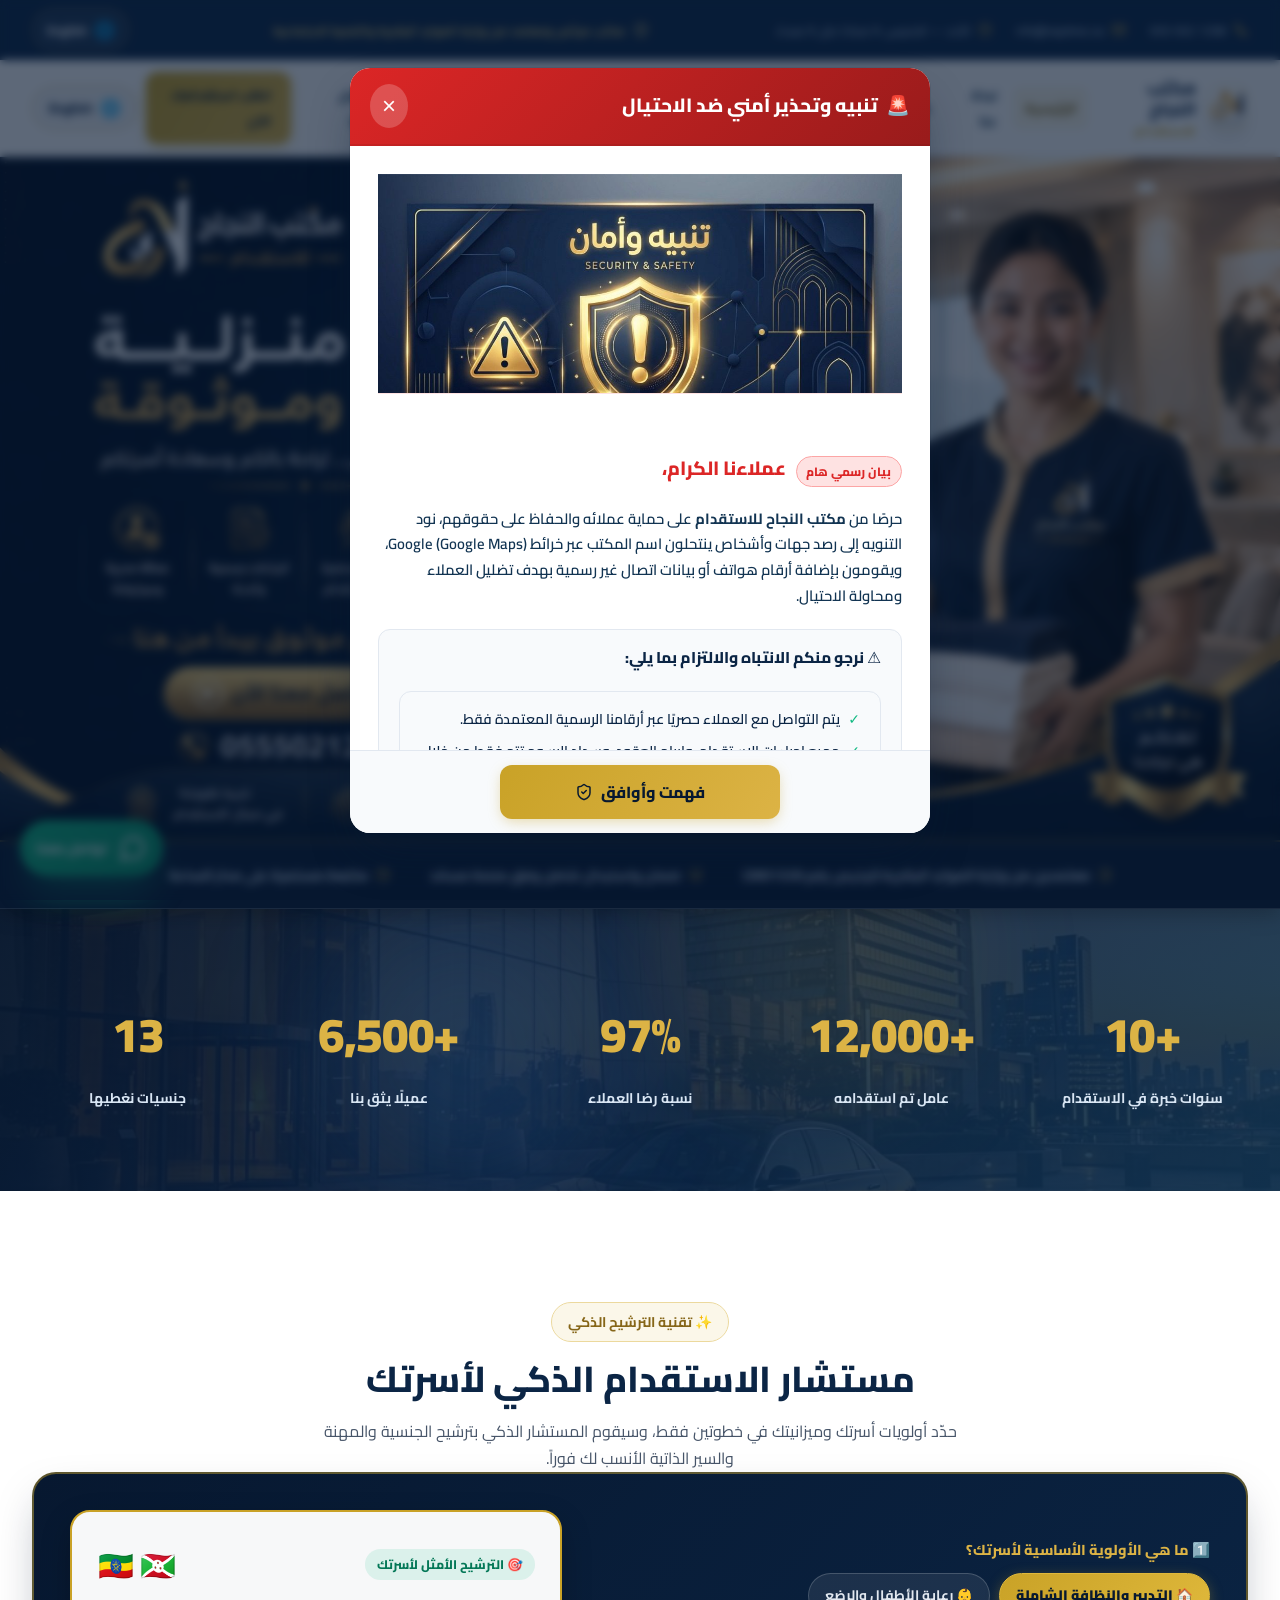
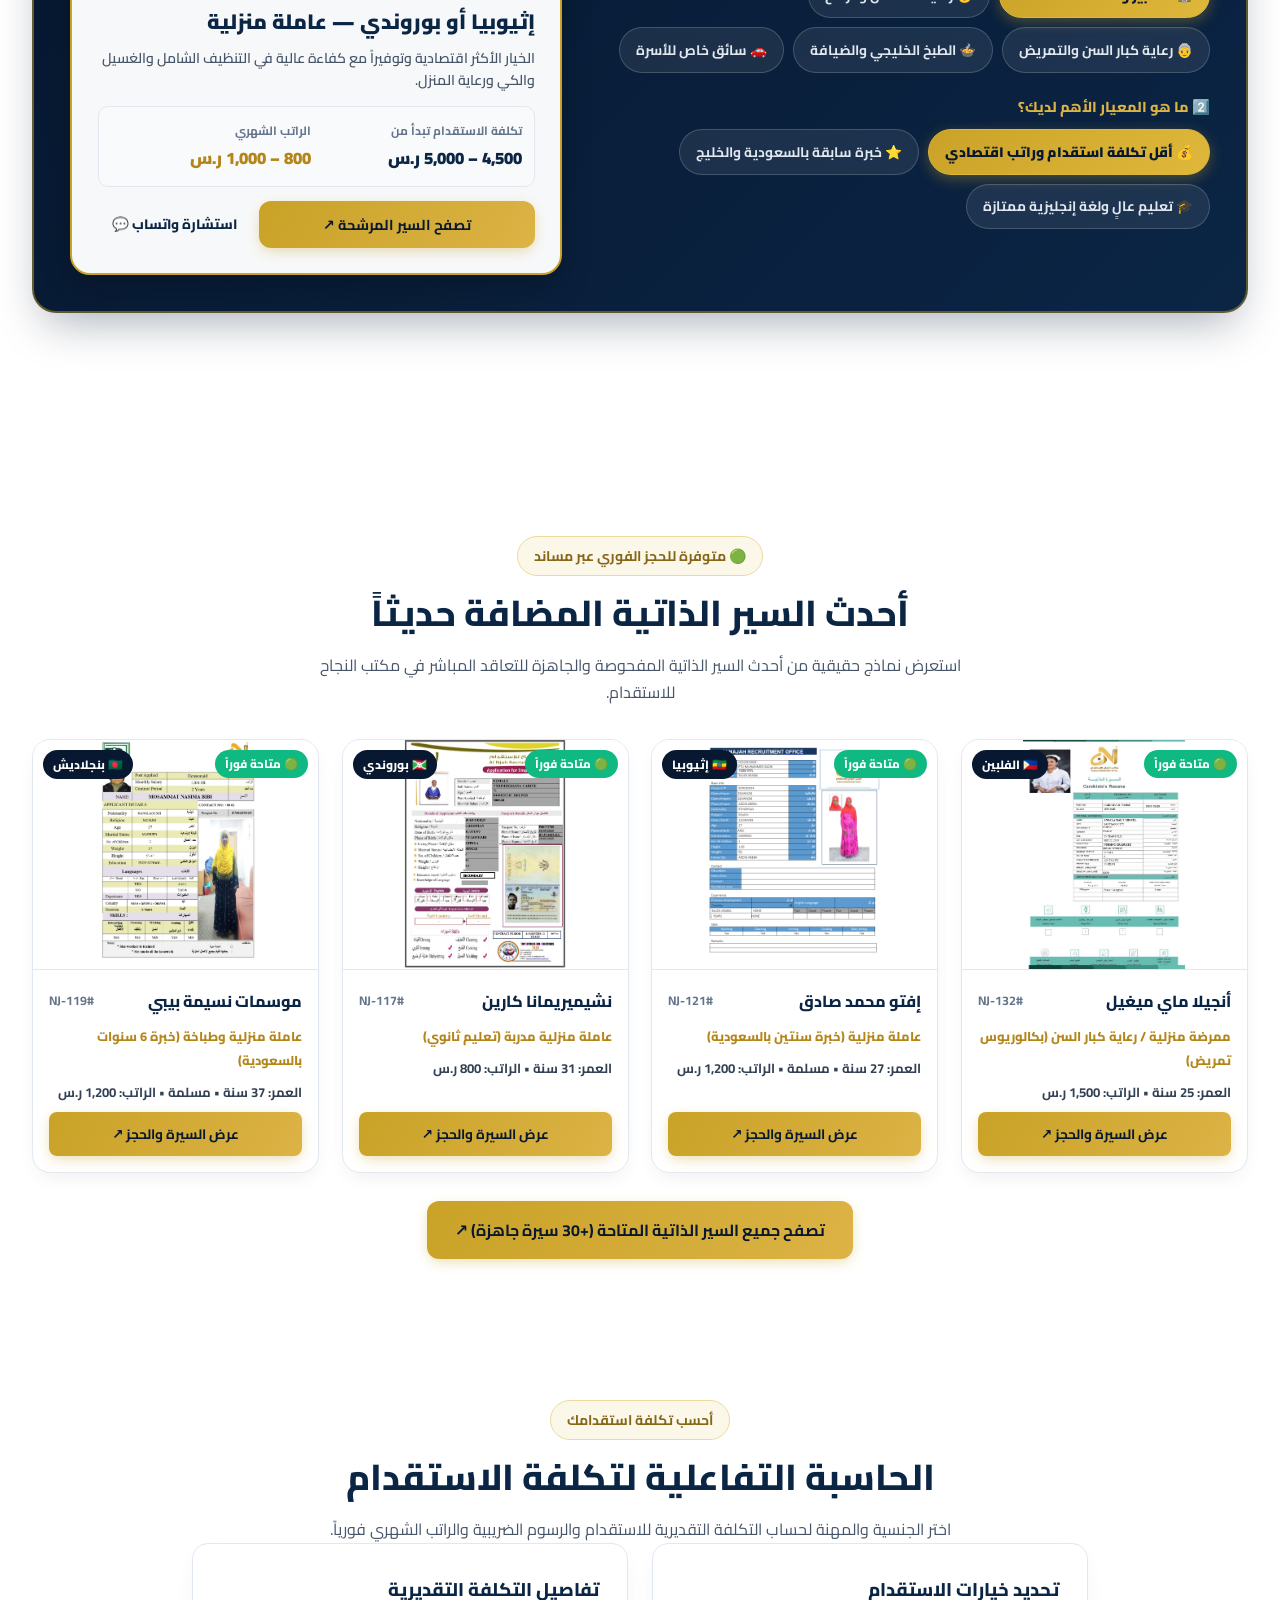
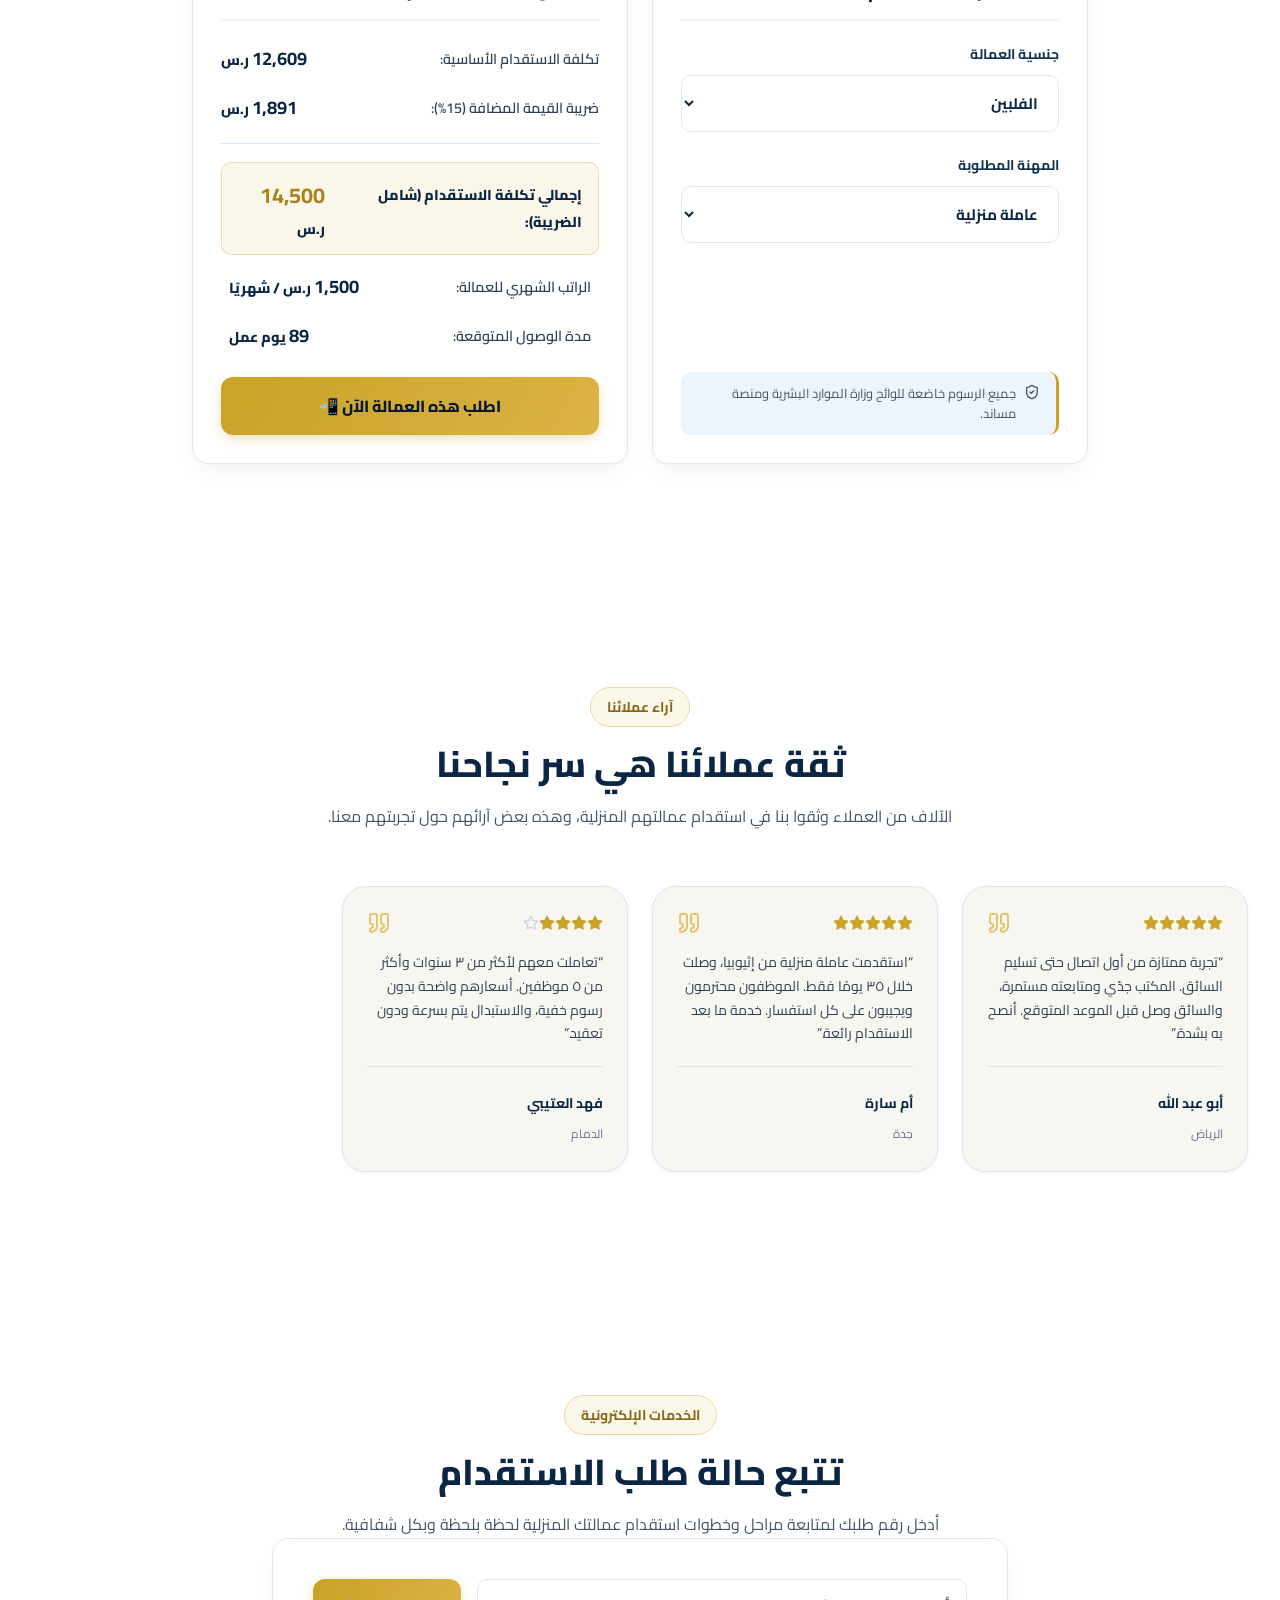
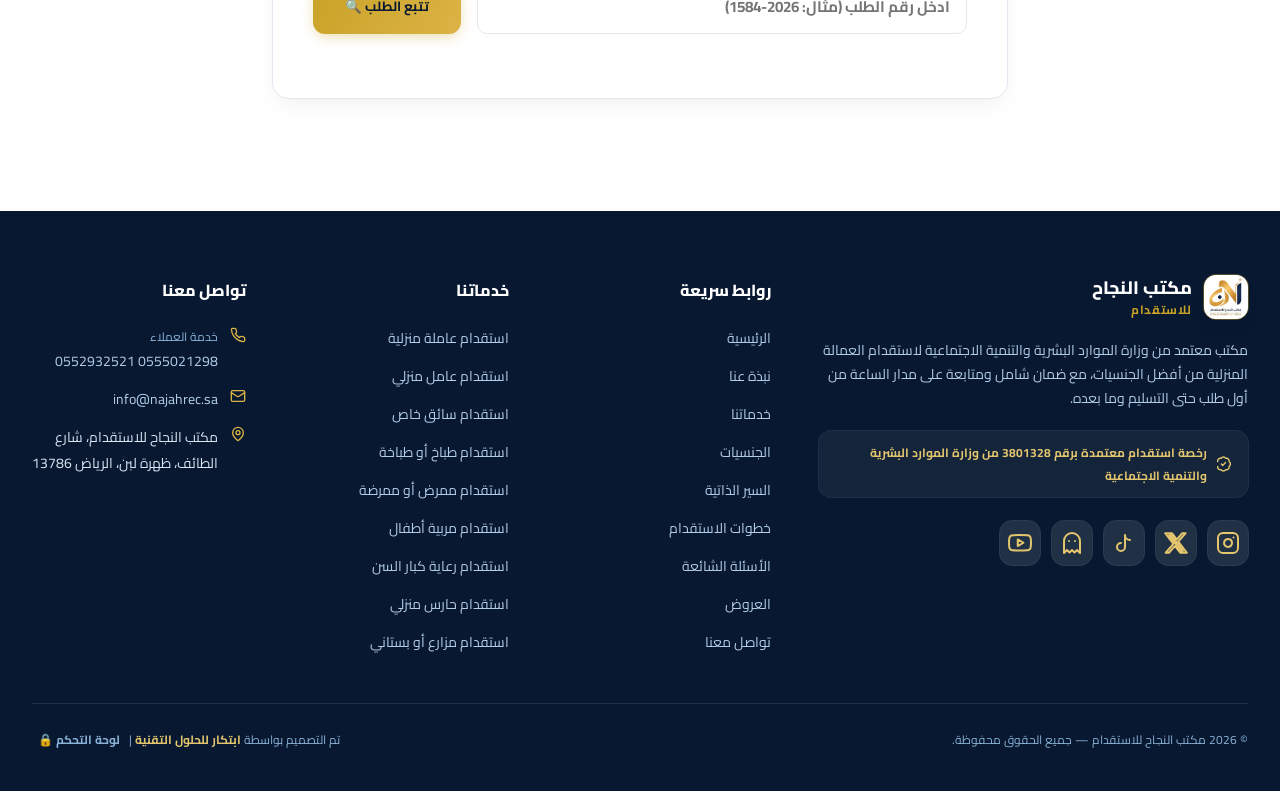
<file: index.html>
<!DOCTYPE html>
<html lang="ar" dir="rtl">
<head>
  <meta charset="UTF-8" />
  <meta name="viewport" content="width=device-width, initial-scale=1.0, viewport-fit=cover" />
  <title>مكتب النجاح للاستقدام | استقدام العمالة المنزلية في السعودية</title>
  <meta name="description" content="مكتب النجاح للاستقدام — مكتب معتمد لاستقدام العمالة المنزلية من أفضل الجنسيات وبأفضل الأسعار." />
  <meta name="theme-color" content="#0b2545" />
  <link rel="icon" href="images/logo.jpg" />
  <link rel="preconnect" href="https://fonts.googleapis.com" />
  <link rel="preconnect" href="https://fonts.gstatic.com" crossorigin />
  <link href="https://fonts.googleapis.com/css2?family=Cairo:wght@400;600;700;800;900&display=swap" rel="stylesheet" />
  <link rel="stylesheet" href="styles.css?v=3.5" />
  <!-- Anti-flicker language check -->
  <script>
    (function(){
      try {
        var l = localStorage.getItem('alnajah_lang');
        if (l === 'en') {
          document.documentElement.lang = 'en';
          document.documentElement.dir = 'ltr';
          document.documentElement.classList.add('lang-en');
        }
      } catch(e){}
    })();
  </script>
</head>
<body>
  <svg xmlns="http://www.w3.org/2000/svg" style="display:none" aria-hidden="true">
    <symbol id="i-phone" viewBox="0 0 24 24"><path d="M22 16.92v3a2 2 0 0 1-2.18 2 19.79 19.79 0 0 1-8.63-3.07 19.5 19.5 0 0 1-6-6 19.79 19.79 0 0 1-3.07-8.67A2 2 0 0 1 4.11 2h3a2 2 0 0 1 2 1.72c.127.96.361 1.903.7 2.81a2 2 0 0 1-.45 2.11L8.09 9.91a16 16 0 0 0 6 6l1.27-1.27a2 2 0 0 1 2.11-.45c.907.339 1.85.573 2.81.7A2 2 0 0 1 22 16.92z"/></symbol>
    <symbol id="i-mail" viewBox="0 0 24 24"><rect width="20" height="16" x="2" y="4" rx="2"/><path d="m22 7-8.97 5.7a1.94 1.94 0 0 1-2.06 0L2 7"/></symbol>
    <symbol id="i-clock" viewBox="0 0 24 24"><circle cx="12" cy="12" r="10"/><polyline points="12 6 12 12 16 14"/></symbol>
    <symbol id="i-shield-check" viewBox="0 0 24 24"><path d="M20 13c0 5-3.5 7.5-7.66 8.95a1 1 0 0 1-.67-.01C7.5 20.5 4 18 4 13V6a1 1 0 0 1 1-1c2 0 4.5-1.2 6.24-2.72a1.17 1.17 0 0 1 1.52 0C14.51 3.81 17 5 19 5a1 1 0 0 1 1 1z"/><path d="m9 12 2 2 4-4"/></symbol>
    <symbol id="i-badge-check" viewBox="0 0 24 24"><path d="M3.85 8.62a4 4 0 0 1 4.78-4.77 4 4 0 0 1 6.74 0 4 4 0 0 1 4.78 4.78 4 4 0 0 1 0 6.74 4 4 0 0 1-4.77 4.78 4 4 0 0 1-6.75 0 4 4 0 0 1-4.78-4.77 4 4 0 1 0-6.76Z"/><path d="m9 12 2 2 4-4"/></symbol>
    <symbol id="i-map-pin" viewBox="0 0 24 24"><path d="M20 10c0 6-8 12-8 12s-8-6-8-12a8 8 0 0 1 16 0Z"/><circle cx="12" cy="10" r="3"/></symbol>
    <symbol id="i-x" viewBox="0 0 24 24"><path d="M18 6 6 18"/><path d="m6 6 12 12"/></symbol>
    <symbol id="i-menu" viewBox="0 0 24 24"><line x1="4" x2="20" y1="12" y2="12"/><line x1="4" x2="20" y1="6" y2="6"/><line x1="4" x2="20" y1="18" y2="18"/></symbol>
    <symbol id="i-sparkles" viewBox="0 0 24 24"><path d="M9.937 15.5A2 2 0 0 0 8.5 14.063l-6.135-1.582a.5.5 0 0 1 0-.962L8.5 9.936A2 2 0 0 0 9.937 8.5l1.582-6.135a.5.5 0 0 1 .963 0L14.063 8.5A2 2 0 0 0 15.5 9.937l6.135 1.581a.5.5 0 0 1 0 .964L15.5 14.063a2 2 0 0 0-1.437 1.437l-1.582 6.135a.5.5 0 0 1-.963 0z"/><path d="M20 3v4"/><path d="M22 5h-4"/><path d="M4 17v2"/><path d="M5 18H3"/></symbol>
    <symbol id="i-user-round" viewBox="0 0 24 24"><circle cx="12" cy="8" r="5"/><path d="M20 21a8 8 0 0 0-16 0"/></symbol>
    <symbol id="i-star" viewBox="0 0 24 24"><polygon points="12 2 15.09 8.26 22 9.27 17 14.14 18.18 21.02 12 17.77 5.82 21.02 7 14.14 2 9.27 8.91 8.26 12 2"/></symbol>
    <symbol id="i-quote" viewBox="0 0 24 24"><path d="M16 3a2 2 0 0 0-2 2v6a2 2 0 0 0 2 2 1 1 0 0 1 1 1v1a2 2 0 0 1-2 2 1 1 0 0 0-1 1v2a1 1 0 0 0 1 1 6 6 0 0 0 6-6V5a2 2 0 0 0-2-2z"/><path d="M5 3a2 2 0 0 0-2 2v6a2 2 0 0 0 2 2 1 1 0 0 1 1 1v1a2 2 0 0 1-2 2 1 1 0 0 0-1 1v2a1 1 0 0 0 1 1 6 6 0 0 0 6-6V5a2 2 0 0 0-2-2z"/></symbol>
    <symbol id="i-chevron-up" viewBox="0 0 24 24"><path d="m18 15-6-6-6 6"/></symbol>
    <symbol id="i-message" viewBox="0 0 24 24"><path d="M7.9 20A9 9 0 1 0 4 16.1L2 22Z"/></symbol>
    <symbol id="i-ghost" viewBox="0 0 24 24"><path d="M9 10h.01"/><path d="M15 10h.01"/><path d="M12 2a8 8 0 0 0-8 8v12l3-3 2.5 2.5L12 19l2.5 2.5L17 19l3 3V10a8 8 0 0 0-8-8z"/></symbol>
    <symbol id="i-instagram" viewBox="0 0 24 24"><rect x="2" y="2" width="20" height="20" rx="5" ry="5"/><path d="M16 11.37A4 4 0 1 1 12.63 8 4 4 0 0 1 16 11.37z"/><line x1="17.5" y1="6.5" x2="17.51" y2="6.5"/></symbol>
    <symbol id="i-youtube" viewBox="0 0 24 24"><path d="M22.54 6.42a2.78 2.78 0 0 0-1.94-2C18.88 4 12 4 12 4s-6.88 0-8.6.46a2.78 2.78 0 0 0-1.94 2A29 29 0 0 0 1 11.75a29 29 0 0 0 .46 5.33A2.78 2.78 0 0 0 3.4 19c1.72.46 8.6.46 8.6.46s6.88 0 8.6-.46a2.78 2.78 0 0 0 1.94-2 29 29 0 0 0 .46-5.25 29 29 0 0 0-.46-5.33z"/><polygon points="9.75 15.02 15.5 11.75 9.75 8.48 9.75 15.02"/></symbol>
    <symbol id="i-tiktok" viewBox="0 0 24 24"><path d="M9 12a4 4 0 1 0 4 4V4a5 5 0 0 0 5 5"/></symbol>
    <symbol id="i-x-brand" viewBox="0 0 24 24"><path d="M18.244 2.25h3.308l-7.227 8.26 8.502 11.24H16.17l-5.214-6.817L4.99 21.75H1.68l7.73-8.835L1.254 2.25H8.08l4.713 6.231zm-1.161 17.52h1.833L7.084 4.126H5.117z"/></symbol>
  </svg>
  <!-- ===== الهيدر وشريط الملاحة ===== -->
  <header class="site-header">
    <div class="topbar">
      <div class="container topbar-inner">
        <div class="topbar-info">
          <span class="topbar-item">
            <svg class="icon-sm"><use href="#i-phone"/></svg>
            <a href="tel:0555021298" dir="ltr">055 502 1298</a>
          </span>
          <span class="topbar-item">
            <svg class="icon-sm"><use href="#i-mail"/></svg>
            <a href="mailto:info@najahrec.sa">info@najahrec.sa</a>
          </span>
          <span class="topbar-item">
            <svg class="icon-sm"><use href="#i-clock"/></svg>
            الأحد — الخميس، 9 صباحًا حتى 9 مساءً
          </span>
        </div>
        <span class="topbar-license">
          <svg class="icon-xs"><use href="#i-shield-check"/></svg>
          مكتب مرخّص ومعتمد من وزارة الموارد البشرية والتنمية الاجتماعية
        </span>
      </div>
    </div>

    <div class="mainnav" id="mainnav">
      <div class="container nav-inner">
        <a href="index.html" class="brand" aria-label="مكتب النجاح للاستقدام">
          <span class="brand-logo"><img src="images/logo.jpg" alt="شعار مكتب النجاح للاستقدام" width="44" height="44" /></span>
          <span class="brand-name">
            <span class="brand-title">مكتب النجاح</span><br />
            <span class="brand-sub">للاستقدام</span>
          </span>
        </a>

        <nav class="nav-links">

          <a href="index.html" class="active">الرئيسية</a>
          <a href="about.html" class="">نبذة عنا</a>
          <a href="services.html" class="">خدماتنا</a>
          <a href="nationalities.html" class="">الجنسيات</a>
          <a href="resumes.html" class="">السير الذاتية</a>
          <a href="steps.html" class="">خطوات الاستقدام</a>
          <a href="faq.html" class="">الأسئلة الشائعة</a>
          <a href="offers.html" class="">العروض</a>
          <a href="contact.html" class="">تواصل معنا</a>

        </nav>

        <div class="nav-actions">
          <a href="https://wa.me/966555021298?text=%D8%A7%D9%84%D8%B3%D9%84%D8%A7%D9%85%20%D8%B9%D9%84%D9%8a%D9%83%D9%85%D8%8C%20%D8%A3%D8%B1%D8%BA%D8%A8%20%D8%A8%D8%A7%D9%84%D8%A7%D8%B3%D8%AA%D9%81%D8%B3%D8%A7%D8%B1%20%D8%B9%D9%86%20%D8%AE%D8%AF%D9%85%D8%A7%D8%AA%20%D8%A7%D9%84%D8%A7%D8%B3%D8%AA%D9%82%D8%AF%D8%A7%D9%85." target="_blank" rel="noopener noreferrer" class="btn-gold btn-gold-sm header-cta">اطلب استقدامك الآن</a>
          <button type="button" class="menu-btn" id="menuOpen" aria-label="فتح القائمة">
            <svg><use href="#i-menu"/></svg>
          </button>
        </div>
      </div>
    </div>

    <!-- قائمة الجوال -->
    <div class="mobile-menu" id="mobileMenu">
      <div class="mm-backdrop" id="menuClose"></div>
      <div class="mm-panel">
        <div class="mm-head">
          <span class="brand">
            <span class="brand-logo"><img src="images/logo.jpg" alt="شعار مكتب النجاح للاستقدام" width="44" height="44" /></span>
            <span class="brand-name">
              <span class="brand-title">مكتب النجاح</span><br />
              <span class="brand-sub">للاستقدام</span>
            </span>
          </span>
          <button type="button" class="menu-btn" id="menuCloseBtn" aria-label="إغلاق القائمة">
            <svg><use href="#i-x"/></svg>
          </button>
        </div>
        <nav class="mm-nav">

          <a href="index.html" class="active">الرئيسية</a>
          <a href="about.html" class="">نبذة عنا</a>
          <a href="services.html" class="">خدماتنا</a>
          <a href="nationalities.html" class="">الجنسيات</a>
          <a href="resumes.html" class="">السير الذاتية</a>
          <a href="steps.html" class="">خطوات الاستقدام</a>
          <a href="faq.html" class="">الأسئلة الشائعة</a>
          <a href="offers.html" class="">العروض</a>
          <a href="contact.html" class="">تواصل معنا</a>

        </nav>
        <div class="mm-foot">
          <a href="https://wa.me/966555021298?text=%D8%A7%D9%84%D8%B3%D9%84%D8%A7%D9%85%20%D8%B9%D9%84%D9%8a%D9%83%D9%85%D8%8C%20%D8%A3%D8%B1%D8%BA%D8%A8%20%D8%A8%D8%A7%D9%84%D8%A7%D8%B3%D8%AA%D9%81%D8%B3%D8%A7%D8%B1%20%D8%B9%D9%86%20%D8%AE%D8%AF%D9%85%D8%A7%D8%AA%20%D8%A7%D9%84%D8%A7%D8%B3%D8%AA%D9%82%D8%AF%D8%A7%D9%85." target="_blank" rel="noopener noreferrer" class="btn-gold">اطلب استقدامك الآن</a>
          <p class="mm-trust">
            <svg class="icon-xs"><use href="#i-shield-check"/></svg>
            مكتب معتمد ومرخص
          </p>
        </div>
      </div>
    </div>
  </header>
  <main>
    <!-- ===== قسم الهيرو ===== -->
    <section id="home" class="hero home-bg">
      <div class="hero-deco">
        <div class="hero-blob-1"></div>
        <div class="hero-blob-2"></div>
        <div class="hero-dots"></div>
      </div>

      <!-- رابط تفاعلي متطابق مع زر تواصل معنا في التصميم للكمبيوتر للتحويل المباشر للواتساب -->
      <a href="https://wa.me/966555021298?text=%D8%A7%D9%84%D8%B3%D9%84%D8%A7%D9%85%20%D8%B9%D9%84%D9%8a%D9%83%D9%85%D8%8C%20%D8%A3%D8%B1%D8%BA%D8%A8%20%D8%A8%D8%A7%D9%84%D8%A7%D8%B3%D8%AA%D9%81%D8%B3%D8%A7%D8%B1%20%D8%B9%D9%86%20%D8%AE%D8%AF%D9%85%D8%A7%D8%AA%20%D8%A7%D9%84%D8%A7%D8%B3%D8%AA%D9%82%D8%AF%D8%A7%D9%85." 
         target="_blank" 
         rel="noopener noreferrer" 
         class="hero-cta-hotspot" 
         aria-label="تواصل معنا الآن عبر واتساب" 
         title="تواصل معنا الآن عبر واتساب"></a>

      <!-- رابط تفاعلي لرقم الهاتف في البانر للاتصال المباشر -->
      <a href="tel:0555021298" 
         class="hero-phone-hotspot" 
         aria-label="اتصال مباشر: 0555021298" 
         title="اتصال مباشر: 0555021298"></a>

      <div class="container hero-inner">
        <!-- أزرار تفاعلية تظهر على شاشات الجوال والتابلت لتسهيل التفاعل باللمس -->
        <div class="hero-interactive-overlay">
          <div class="hero-actions-clean">
            <a href="https://wa.me/966555021298?text=%D8%A7%D9%84%D8%B3%D9%84%D8%A7%D9%85%20%D8%B9%D9%84%D9%8a%D9%83%D9%85%D8%8C%20%D8%A3%D8%B1%D8%BA%D8%A8%20%D8%A5%D8%AC%D8%B1%D8%A7%D8%A1%20%D8%A7%D8%B3%D8%AA%D9%82%D8%AF%D8%A7%D9%85." target="_blank" rel="noopener noreferrer" class="btn-gold btn-gold-lg">
              <svg class="icon-sm"><use href="#i-phone"/></svg>
              اطلب استقدامك الآن
            </a>
            <a href="resumes.html" class="btn-ghost-light">تصفح السير الذاتية</a>
          </div>
        </div>
      </div>
    </section>

    <!-- ===== شريط الاعتمادات المعتمد (منسق أسفل البانر تماماً لمنع أي تداخل) ===== -->
    <div class="hero-trust-bar">
      <div class="container">
        <div class="hero-trust-flex">
          <div class="trust-pill"><svg class="icon-sm"><use href="#i-badge-check"/></svg> معتمدين من وزارة الموارد البشرية (ترخيص رقم 3801328)</div>
          <div class="trust-pill"><svg class="icon-sm"><use href="#i-shield-check"/></svg> ضمان واستبدال شامل وفق منصة مساند</div>
          <div class="trust-pill"><svg class="icon-sm"><use href="#i-clock"/></svg> متابعة مستمرة على مدار الساعة</div>
        </div>
      </div>
    </div>

    <!-- ===== قسم الإحصائيات ===== -->
    <section class="stats-section">
      <div class="stats-deco-1"></div>
      <div class="stats-deco-2"></div>
      <div class="container">
        <div class="stats-grid">
          <div class="stat-item">
            <p class="stat-value">+10</p>
            <p class="stat-label">سنوات خبرة في الاستقدام</p>
          </div>
          <div class="stat-item">
            <p class="stat-value">+12,000</p>
            <p class="stat-label">عامل تم استقدامه</p>
          </div>
          <div class="stat-item">
            <p class="stat-value">97%</p>
            <p class="stat-label">نسبة رضا العملاء</p>
          </div>
          <div class="stat-item">
            <p class="stat-value">+6,500</p>
            <p class="stat-label">عميلًا يثق بنا</p>
          </div>
          <div class="stat-item">
            <p class="stat-value">13</p>
            <p class="stat-label">جنسيات نغطيها</p>
          </div>
        </div>
      </div>
    </section>

    <!-- ===== 1. ميزة حديثة: مستشار الاستقدام الذكي ===== -->
    <section class="section bg-white" id="smart-advisor-section">
      <div class="container">
        <div class="section-head center">
          <span class="eyebrow">✨ تقنية الترشيح الذكي</span>
          <h2 class="section-title">مستشار الاستقدام الذكي لأسرتك</h2>
          <p class="section-desc">حدّد أولويات أسرتك وميزانيتك في خطوتين فقط، وسيقوم المستشار الذكي بترشيح الجنسية والمهنة والسير الذاتية الأنسب لك فوراً.</p>
        </div>

        <div class="smart-advisor-card">
          <div class="advisor-grid">
            <div>
              <span class="advisor-step-label">1️⃣ ما هي الأولوية الأساسية لأسرتك؟</span>
              <div class="advisor-pills" id="advisorPriorityPills">
                <button type="button" class="advisor-pill active" data-priority="cleaning" onclick="window.setAdvisorChoice('priority', 'cleaning', this)">🏠 التدبير والنظافة الشاملة</button>
                <button type="button" class="advisor-pill" data-priority="kids" onclick="window.setAdvisorChoice('priority', 'kids', this)">👶 رعاية الأطفال والرضع</button>
                <button type="button" class="advisor-pill" data-priority="elderly" onclick="window.setAdvisorChoice('priority', 'elderly', this)">👵 رعاية كبار السن والتمريض</button>
                <button type="button" class="advisor-pill" data-priority="cooking" onclick="window.setAdvisorChoice('priority', 'cooking', this)">🍲 الطبخ الخليجي والضيافة</button>
                <button type="button" class="advisor-pill" data-priority="driving" onclick="window.setAdvisorChoice('priority', 'driving', this)">🚗 سائق خاص للأسرة</button>
              </div>

              <span class="advisor-step-label">2️⃣ ما هو المعيار الأهم لديك؟</span>
              <div class="advisor-pills" id="advisorBudgetPills">
                <button type="button" class="advisor-pill active" data-budget="economy" onclick="window.setAdvisorChoice('budget', 'economy', this)">💰 أقل تكلفة استقدام وراتب اقتصادي</button>
                <button type="button" class="advisor-pill" data-budget="experienced" onclick="window.setAdvisorChoice('budget', 'experienced', this)">⭐ خبرة سابقة بالسعودية والخليج</button>
                <button type="button" class="advisor-pill" data-budget="educated" onclick="window.setAdvisorChoice('budget', 'educated', this)">🎓 تعليم عالٍ ولغة إنجليزية ممتازة</button>
              </div>
            </div>

            <div class="advisor-result-box" id="advisorResultBox">
              <div style="display: flex; justify-content: space-between; align-items: center; margin-bottom: 10px;">
                <span style="background: rgba(16, 185, 129, 0.12); color: #047857; font-size: 0.78rem; font-weight: 800; padding: 4px 12px; border-radius: 999px;">🎯 الترشيح الأمثل لأسرتك</span>
                <span id="advFlag" style="font-size: 1.8rem;">🇪🇹</span>
              </div>
              <h3 id="advTitle" style="font-size: 1.3rem; font-weight: 900; color: #0b2545; margin: 0 0 6px 0;">إثيوبيا / بوروندي — عاملة منزلية</h3>
              <p id="advDesc" style="font-size: 0.88rem; color: #475569; margin: 0 0 14px 0; font-weight: 600; line-height: 1.6;">
                الخيار الأكثر اقتصادية وتوفيراً مع كفاءة عالية في التنظيف الشامل والغسيل والكي ورعاية المنزل.
              </p>
              <div style="display: grid; grid-template-columns: 1fr 1fr; gap: 10px; background: #f8fafc; padding: 12px; border-radius: 10px; border: 1px solid #e2e8f0; margin-bottom: 14px;">
                <div>
                  <span style="font-size: 0.75rem; color: #64748b; display: block; font-weight: 700;">تكلفة الاستقدام تبدأ من</span>
                  <strong id="advCost" style="font-size: 1.05rem; color: #0b2545; font-weight: 900;">4,500 ر.س</strong>
                </div>
                <div>
                  <span style="font-size: 0.75rem; color: #64748b; display: block; font-weight: 700;">الراتب الشهري</span>
                  <strong id="advSalary" style="font-size: 1.05rem; color: #b48518; font-weight: 900;">800 – 1,000 ر.س</strong>
                </div>
              </div>
              <div style="display: flex; gap: 8px; flex-wrap: wrap;">
                <a id="advBrowseBtn" href="resumes.html?nat=ethiopia" class="btn-gold" style="flex: 1; text-align: center; justify-content: center; text-decoration: none; padding: 10px 14px; font-size: 0.9rem;">
                  تصفح السير المرشحة ↗
                </a>
                <a id="advWaBtn" href="https://wa.me/966555021298" target="_blank" rel="noopener noreferrer" class="btn-ghost-dark" style="padding: 10px 14px; font-size: 0.85rem; text-decoration: none; border-radius: 10px; font-weight: 800;">
                  استشارة واتساب 💬
                </a>
              </div>
            </div>
          </div>
        </div>
      </div>
    </section>

    <!-- ===== 2. ميزة حديثة: أحدث السير الذاتية الجاهزة للاستقدام الفوري ===== -->
    <section class="section bg-light" id="featured-cvs-section" style="padding-bottom: 30px;">
      <div class="container">
        <div class="section-head center">
          <span class="eyebrow">🟢 متوفرة للحجز الفوري عبر مساند</span>
          <h2 class="section-title">أحدث السير الذاتية المضافة حديثاً</h2>
          <p class="section-desc">استعرض نماذج حقيقية من أحدث السير الذاتية المفحوصة والجاهزة للتعاقد المباشر في مكتب النجاح للاستقدام.</p>
        </div>

        <div class="home-cv-showcase-grid">
          <!-- بطاقة 1: الفلبين تمريض -->
          <div class="home-cv-mini-card">
            <div class="home-cv-mini-img">
              <img src="images/cv_angela.jpg" alt="أنجيلا ماي - الفلبين" loading="lazy" />
              <span style="position: absolute; top: 10px; right: 10px; background: #10b981; color: #fff; font-size: 0.72rem; font-weight: 800; padding: 3px 10px; border-radius: 99px;">🟢 متاحة فوراً</span>
              <span style="position: absolute; top: 10px; left: 10px; background: #071830; color: #fff; font-size: 0.75rem; font-weight: 800; padding: 3px 10px; border-radius: 99px;">🇵🇭 الفلبين</span>
            </div>
            <div style="padding: 16px; display: flex; flex-direction: column; gap: 8px; flex: 1;">
              <div style="display: flex; justify-content: space-between; align-items: center;">
                <h3 style="font-size: 1rem; font-weight: 800; color: #0b2545; margin: 0;">أنجيلا ماي ميغيل</h3>
                <span style="font-size: 0.78rem; color: #64748b; font-weight: 700;">#NJ-132</span>
              </div>
              <span style="font-size: 0.8rem; color: #b48518; font-weight: 800;">ممرضة منزلية / رعاية كبار السن (بكالوريوس تمريض)</span>
              <div style="font-size: 0.82rem; color: #334155; font-weight: 700;">العمر: 25 سنة • الراتب: 1,500 ر.س</div>
              <a href="resumes.html?nat=philippines" class="btn-gold" style="margin-top: auto; text-align: center; justify-content: center; text-decoration: none; padding: 8px 12px; font-size: 0.85rem; border-radius: 8px;">عرض السيرة والحجز ↗</a>
            </div>
          </div>

          <!-- بطاقة 2: إثيوبيا خبرة بالسعودية -->
          <div class="home-cv-mini-card">
            <div class="home-cv-mini-img">
              <img src="images/cv_iftu.jpg" alt="إفتو محمد صادق - إثيوبيا" loading="lazy" />
              <span style="position: absolute; top: 10px; right: 10px; background: #10b981; color: #fff; font-size: 0.72rem; font-weight: 800; padding: 3px 10px; border-radius: 99px;">🟢 متاحة فوراً</span>
              <span style="position: absolute; top: 10px; left: 10px; background: #071830; color: #fff; font-size: 0.75rem; font-weight: 800; padding: 3px 10px; border-radius: 99px;">🇪🇹 إثيوبيا</span>
            </div>
            <div style="padding: 16px; display: flex; flex-direction: column; gap: 8px; flex: 1;">
              <div style="display: flex; justify-content: space-between; align-items: center;">
                <h3 style="font-size: 1rem; font-weight: 800; color: #0b2545; margin: 0;">إفتو محمد صادق</h3>
                <span style="font-size: 0.78rem; color: #64748b; font-weight: 700;">#NJ-121</span>
              </div>
              <span style="font-size: 0.8rem; color: #b48518; font-weight: 800;">عاملة منزلية (خبرة سنتين بالسعودية)</span>
              <div style="font-size: 0.82rem; color: #334155; font-weight: 700;">العمر: 27 سنة • مسلمة • الراتب: 1,200 ر.س</div>
              <a href="resumes.html?nat=ethiopia" class="btn-gold" style="margin-top: auto; text-align: center; justify-content: center; text-decoration: none; padding: 8px 12px; font-size: 0.85rem; border-radius: 8px;">عرض السيرة والحجز ↗</a>
            </div>
          </div>

          <!-- بطاقة 3: بوروندي -->
          <div class="home-cv-mini-card">
            <div class="home-cv-mini-img">
              <img src="images/cv_carine.jpg" alt="نشيميريمانا كارين - بوروندي" loading="lazy" />
              <span style="position: absolute; top: 10px; right: 10px; background: #10b981; color: #fff; font-size: 0.72rem; font-weight: 800; padding: 3px 10px; border-radius: 99px;">🟢 متاحة فوراً</span>
              <span style="position: absolute; top: 10px; left: 10px; background: #071830; color: #fff; font-size: 0.75rem; font-weight: 800; padding: 3px 10px; border-radius: 99px;">🇧🇮 بوروندي</span>
            </div>
            <div style="padding: 16px; display: flex; flex-direction: column; gap: 8px; flex: 1;">
              <div style="display: flex; justify-content: space-between; align-items: center;">
                <h3 style="font-size: 1rem; font-weight: 800; color: #0b2545; margin: 0;">نشيميريمانا كارين</h3>
                <span style="font-size: 0.78rem; color: #64748b; font-weight: 700;">#NJ-117</span>
              </div>
              <span style="font-size: 0.8rem; color: #b48518; font-weight: 800;">عاملة منزلية مدربة (تعليم ثانوي)</span>
              <div style="font-size: 0.82rem; color: #334155; font-weight: 700;">العمر: 31 سنة • الراتب: 800 ر.س</div>
              <a href="resumes.html?nat=burundi" class="btn-gold" style="margin-top: auto; text-align: center; justify-content: center; text-decoration: none; padding: 8px 12px; font-size: 0.85rem; border-radius: 8px;">عرض السيرة والحجز ↗</a>
            </div>
          </div>

          <!-- بطاقة 4: بنجلاديش خبرة بالخليج -->
          <div class="home-cv-mini-card">
            <div class="home-cv-mini-img">
              <img src="images/cv_nasima.jpg" alt="موسمات نسيمة بيبي - بنجلاديش" loading="lazy" />
              <span style="position: absolute; top: 10px; right: 10px; background: #10b981; color: #fff; font-size: 0.72rem; font-weight: 800; padding: 3px 10px; border-radius: 99px;">🟢 متاحة فوراً</span>
              <span style="position: absolute; top: 10px; left: 10px; background: #071830; color: #fff; font-size: 0.75rem; font-weight: 800; padding: 3px 10px; border-radius: 99px;">🇧🇩 بنجلاديش</span>
            </div>
            <div style="padding: 16px; display: flex; flex-direction: column; gap: 8px; flex: 1;">
              <div style="display: flex; justify-content: space-between; align-items: center;">
                <h3 style="font-size: 1rem; font-weight: 800; color: #0b2545; margin: 0;">موسمات نسيمة بيبي</h3>
                <span style="font-size: 0.78rem; color: #64748b; font-weight: 700;">#NJ-119</span>
              </div>
              <span style="font-size: 0.8rem; color: #b48518; font-weight: 800;">عاملة منزلية وطباخة (خبرة 6 سنوات بالسعودية)</span>
              <div style="font-size: 0.82rem; color: #334155; font-weight: 700;">العمر: 37 سنة • مسلمة • الراتب: 1,200 ر.س</div>
              <a href="resumes.html?nat=bangladesh" class="btn-gold" style="margin-top: auto; text-align: center; justify-content: center; text-decoration: none; padding: 8px 12px; font-size: 0.85rem; border-radius: 8px;">عرض السيرة والحجز ↗</a>
            </div>
          </div>
        </div>

        <div style="text-align: center; margin-top: 28px;">
          <a href="resumes.html" class="btn-gold btn-gold-lg" style="text-decoration: none;">
            تصفح جميع السير الذاتية المتاحة (+30 سيرة جاهزة) ↗
          </a>
        </div>
      </div>
    </section>

    <!-- ===== حاسبة تكلفة الاستقدام التفاعلية ===== -->
    <section class="section bg-light" id="calculator-section">
      <div class="container">
        <div class="section-head center">
          <span class="eyebrow">أحسب تكلفة استقدامك</span>
          <h2 class="section-title">الحاسبة التفاعلية لتكلفة الاستقدام</h2>
          <p class="section-desc">اختر الجنسية والمهنة لحساب التكلفة التقديرية للاستقدام والرسوم الضريبية والراتب الشهري فورياً.</p>
        </div>

        <div class="calc-wrap">
          <div class="calc-inputs-card">
            <h3 class="calc-card-title">تحديد خيارات الاستقدام</h3>
            
            <div class="calc-form-group">
              <label for="calc-nationality">جنسية العمالة</label>
              <select id="calc-nationality" class="calc-select">
                <option value="philippines" selected>الفلبين</option>
                <option value="burundi">بوروندي</option>
                <option value="tanzania">تنزانيا</option>
                <option value="sierraleone">سيراليون</option>
                <option value="ethiopia">إثيوبيا</option>
                <option value="kenya">كينيا</option>
                <option value="uganda">أوغندا</option>
                <option value="bangladesh">بنجلاديش</option>
                <option value="srilanka">سريلانكا</option>
                <option value="india">الهند</option>
                <option value="sudan">السودان</option>
                <option value="egypt">مصر</option>
                <option value="yemen">اليمن</option>
                <option value="pakistan">باكستان (بدون تأمين)</option>
              </select>
            </div>

            <div class="calc-form-group">
              <label for="calc-job">المهنة المطلوبة</label>
              <select id="calc-job" class="calc-select">
                <option value="maid" selected>عاملة منزلية</option>
                <option value="houseboy">عامل منزلي</option>
                <option value="driver">سائق خاص</option>
                <option value="cook">طباخ / طباخة</option>
                <option value="nanny">مربية أطفال</option>
                <option value="gardener">مزارع منزلي</option>
                <option value="guard">حارس منزلي</option>
                <option value="server">سفرجي منزلي</option>
              </select>
            </div>
            
            <div class="calc-note">
              <svg class="icon-xs"><use href="#i-shield-check"/></svg>
              <span>جميع الرسوم خاضعة للوائح وزارة الموارد البشرية ومنصة مساند.</span>
            </div>
          </div>

          <div class="calc-results-card">
            <h3 class="calc-card-title">تفاصيل التكلفة التقديرية</h3>
            
            <div class="calc-result-rows">
              <div class="calc-result-row">
                <span>تكلفة الاستقدام الأساسية:</span>
                <span class="val"><strong id="res-base">12,609</strong> ر.س</span>
              </div>
              <div class="calc-result-row">
                <span>ضريبة القيمة المضافة (15%):</span>
                <span class="val"><strong id="res-vat">1,891</strong> ر.س</span>
              </div>
              <div class="calc-result-divider"></div>
              <div class="calc-result-row total">
                <span>إجمالي تكلفة الاستقدام (شامل الضريبة):</span>
                <span class="val"><strong id="res-total">14,500</strong> ر.س</span>
              </div>
              <div class="calc-result-row salary">
                <span>الراتب الشهري للعمالة:</span>
                <span class="val"><strong id="res-salary">1,500</strong> ر.س / شهريًا</span>
              </div>
              <div class="calc-result-row time">
                <span>مدة الوصول المتوقعة:</span>
                <span class="val"><strong id="res-time">45</strong> يوم عمل</span>
              </div>
            </div>

            <a id="calc-whatsapp-btn" href="#" target="_blank" rel="noopener noreferrer" class="btn-gold btn-gold-lg calc-btn">
              اطلب هذه العمالة الآن 📲
            </a>
          </div>
        </div>
      </div>
    </section>

    <!-- ===== آراء العملاء ===== -->
    <section id="testimonials" class="section bg-white">
      <div class="container">
        <div class="section-head center">
          <span class="eyebrow">آراء عملائنا</span>
          <h2 class="section-title">ثقة عملائنا هي سر نجاحنا</h2>
          <p class="section-desc">الآلاف من العملاء وثقوا بنا في استقدام عمالتهم المنزلية، وهذه بعض آرائهم حول تجربتهم معنا.</p>
        </div>
        <div class="testimonials-grid">
          <figure class="testimonial">
            <div class="testimonial-top">
              <div class="stars">
                <svg class="icon-xs"><use href="#i-star"/></svg>
                <svg class="icon-xs"><use href="#i-star"/></svg>
                <svg class="icon-xs"><use href="#i-star"/></svg>
                <svg class="icon-xs"><use href="#i-star"/></svg>
                <svg class="icon-xs"><use href="#i-star"/></svg>
              </div>
              <svg class="icon-lg quote-icon"><use href="#i-quote"/></svg>
            </div>
            <blockquote>“تجربة ممتازة من أول اتصال حتى تسليم السائق. المكتب جدّي ومتابعته مستمرة، والسائق وصل قبل الموعد المتوقع. أنصح به بشدة.”</blockquote>
            <footer>
              <div>
                <b>أبو عبد الله</b><br />
                <span>الرياض</span>
              </div>
            </footer>
          </figure>
          <figure class="testimonial">
            <div class="testimonial-top">
              <div class="stars">
                <svg class="icon-xs"><use href="#i-star"/></svg>
                <svg class="icon-xs"><use href="#i-star"/></svg>
                <svg class="icon-xs"><use href="#i-star"/></svg>
                <svg class="icon-xs"><use href="#i-star"/></svg>
                <svg class="icon-xs"><use href="#i-star"/></svg>
              </div>
              <svg class="icon-lg quote-icon"><use href="#i-quote"/></svg>
            </div>
            <blockquote>“استقدمت عاملة منزلية من إثيوبيا، وصلت خلال ٣٥ يومًا فقط. الموظفون محترمون ويجيبون على كل استفسار. خدمة ما بعد الاستقدام رائعة.”</blockquote>
            <footer>
              <div>
                <b>أم سارة</b><br />
                <span>جدة</span>
              </div>
            </footer>
          </figure>
          <figure class="testimonial">
            <div class="testimonial-top">
              <div class="stars">
                <svg class="icon-xs"><use href="#i-star"/></svg>
                <svg class="icon-xs"><use href="#i-star"/></svg>
                <svg class="icon-xs"><use href="#i-star"/></svg>
                <svg class="icon-xs"><use href="#i-star"/></svg>
                <svg class="icon-xs empty"><use href="#i-star"/></svg>
              </div>
              <svg class="icon-lg quote-icon"><use href="#i-quote"/></svg>
            </div>
            <blockquote>“تعاملت معهم لأكثر من ٣ سنوات وأكثر من ٥ موظفين. أسعارهم واضحة بدون رسوم خفية، والاستبدال يتم بسرعة ودون تعقيد.”</blockquote>
            <footer>
              <div>
                <b>فهد العتيبي</b><br />
                <span>الدمام</span>
              </div>
            </footer>
          </figure>
        </div>
      </div>
    </section>

    <!-- ===== متتبع حالة الطلب التفاعلي ===== -->
    <section class="section bg-light" id="tracker-section">
      <div class="container" style="max-width: 800px;">
        <div class="section-head center">
          <span class="eyebrow">الخدمات الإلكترونية</span>
          <h2 class="section-title">تتبع حالة طلب الاستقدام</h2>
          <p class="section-desc">أدخل رقم طلبك لمتابعة مراحل وخطوات استقدام عمالتك المنزلية لحظة بلحظة وبكل شفافية.</p>
        </div>

        <div class="tracker-box">
          <div class="tracker-form">
            <input type="text" id="track-input" class="calc-select tracker-input" style="background-image: none;" placeholder="أدخل رقم الطلب (مثال: 2026-1584)" />
            <button type="button" id="track-btn" class="btn-gold tracker-btn">تتبع الطلب 🔍</button>
          </div>

          <div id="tracker-result" style="display: none;">
            <!-- سيتم تعبئة تفاصيل التتبع هنا ديناميكياً -->
          </div>
        </div>
      </div>
    </section>

  </main>
  <!-- ===== التذييل ===== -->
  <footer class="site-footer">
    <div class="container footer-inner">
      <div class="footer-grid">
        <div class="footer-brand">
          <a href="index.html" class="brand">
            <span class="brand-logo"><img src="images/logo.jpg" alt="شعار مكتب النجاح للاستقدام" width="44" height="44" /></span>
            <span class="brand-name">
              <span class="brand-title" style="color:#fff">مكتب النجاح</span><br />
              <span class="brand-sub">للاستقدام</span>
            </span>
          </a>
          <p>مكتب معتمد من وزارة الموارد البشرية والتنمية الاجتماعية لاستقدام العمالة المنزلية من أفضل الجنسيات، مع ضمان شامل ومتابعة على مدار الساعة من أول طلب حتى التسليم وما بعده.</p>
          <span class="footer-license">
            <svg class="icon-md"><use href="#i-badge-check"/></svg>
            رخصة استقدام معتمدة برقم 3801328 من وزارة الموارد البشرية والتنمية الاجتماعية
          </span>
          <div class="footer-social">
            <a href="https://instagram.com/najah.rec" target="_blank" rel="noopener noreferrer" aria-label="إنستغرام" class="social-btn"><svg><use href="#i-instagram"/></svg></a>
            <a href="https://x.com/najah_rec" target="_blank" rel="noopener noreferrer" aria-label="إكس (تويتر)" class="social-btn"><svg><use href="#i-x-brand"/></svg></a>
            <a href="https://www.tiktok.com/@alnajah.rec" target="_blank" rel="noopener noreferrer" aria-label="تيك توك" class="social-btn"><svg><use href="#i-tiktok"/></svg></a>
            <a href="https://snapchat.com" target="_blank" rel="noopener noreferrer" aria-label="سناب شات" class="social-btn"><svg><use href="#i-ghost"/></svg></a>
            <a href="https://www.youtube.com/@NAJAH_Rec" target="_blank" rel="noopener noreferrer" aria-label="يوتيوب" class="social-btn"><svg><use href="#i-youtube"/></svg></a>
          </div>
        </div>

        <div class="footer-col">
          <h3>روابط سريعة</h3>
          <ul>
            <li><a href="index.html">الرئيسية</a></li>
            <li><a href="about.html">نبذة عنا</a></li>
            <li><a href="services.html">خدماتنا</a></li>
            <li><a href="nationalities.html">الجنسيات</a></li>
            <li><a href="resumes.html">السير الذاتية</a></li>
            <li><a href="steps.html">خطوات الاستقدام</a></li>
            <li><a href="faq.html">الأسئلة الشائعة</a></li>
            <li><a href="offers.html">العروض</a></li>
            <li><a href="contact.html">تواصل معنا</a></li>
          </ul>
        </div>

        <div class="footer-col">
          <h3>خدماتنا</h3>
          <ul>
            <li><a href="services.html">استقدام عاملة منزلية</a></li>
            <li><a href="services.html">استقدام عامل منزلي</a></li>
            <li><a href="services.html">استقدام سائق خاص</a></li>
            <li><a href="services.html">استقدام طباخ أو طباخة</a></li>
            <li><a href="services.html">استقدام ممرض أو ممرضة</a></li>
            <li><a href="services.html">استقدام مربية أطفال</a></li>
            <li><a href="services.html">استقدام رعاية كبار السن</a></li>
            <li><a href="services.html">استقدام حارس منزلي</a></li>
            <li><a href="services.html">استقدام مزارع أو بستاني</a></li>
          </ul>
        </div>

        <div class="footer-col">
          <h3>تواصل معنا</h3>
          <ul>
            <li class="contact">
              <svg class="icon-xs"><use href="#i-phone"/></svg>
              <span>
                <span class="sub">خدمة العملاء</span>
                <a href="tel:0555021298" dir="ltr">0555021298</a>
                <a href="tel:0552932521" dir="ltr">0552932521</a>
              </span>
            </li>
            <li class="contact">
              <svg class="icon-xs"><use href="#i-mail"/></svg>
              <a href="mailto:info@najahrec.sa">info@najahrec.sa</a>
            </li>
            <li class="contact">
              <svg class="icon-xs"><use href="#i-map-pin"/></svg>
              <span>مكتب النجاح للاستقدام، شارع الطائف، ظهرة لبن، الرياض 13786</span>
            </li>
          </ul>
        </div>
      </div>

      <div class="footer-bottom">
        <p>© 2026 مكتب النجاح للاستقدام — جميع الحقوق محفوظة.</p>
        <p class="footer-credit">تم التصميم بواسطة <b>ابتكار للحلول التقنية</b> | <a href="admin.html" class="admin-footer-link">لوحة التحكم 🔒</a></p>
      </div>
    </div>
  </footer>
  <!-- زر العودة إلى الأعلى -->
  <button type="button" id="backToTop" class="back-to-top" aria-label="العودة إلى الأعلى">
    <svg><use href="#i-chevron-up"/></svg>
  </button>
  <!-- زر واتساب العائم -->
  <a href="https://wa.me/966555021298?text=%D8%A7%D9%84%D8%B3%D9%84%D8%A7%D9%85%20%D8%B9%D9%84%D9%8a%D9%83%D9%85%D8%8C%20%D8%A3%D8%B1%D8%BA%D8%A8%20%D8%A8%D8%A7%D9%84%D8%A7%D8%B3%D8%AA%D9%81%D8%B3%D8%A7%D8%B1%20%D8%B9%D9%86%20%D8%AE%D8%AF%D9%85%D8%A7%D8%AA%20%D8%A7%D9%84%D8%A7%D8%B3%D8%AA%D9%82%D8%AF%D8%A7%D9%85." target="_blank" rel="noopener noreferrer" aria-label="تواصل معنا عبر واتساب" class="whatsapp-float">
    <svg><use href="#i-message"/></svg>
    <span class="wf-text">تواصل معنا</span>
  </a>
  <!-- نافذة التنبيه والتحذير الأمني المنبثقة -->
  <div id="warningModal" class="modal" role="dialog" aria-modal="true" aria-labelledby="warningModalTitle">
    <div class="modal-backdrop" onclick="closeWarningModal()"></div>
    <div class="modal-container warning-modal-container">
      <div class="modal-header warning-modal-header">
        <h3 class="modal-header-title" id="warningModalTitle">
          <span class="warning-icon-badge">🚨</span>
          <span>تنبيه وتحذير أمني ضد الاحتيال</span>
        </h3>
        <button type="button" class="modal-close" onclick="closeWarningModal()" aria-label="إغلاق">&times;</button>
      </div>
      <div class="modal-body warning-modal-body">
        <div class="warning-modal-banner">
          <img src="images/security_alert.jpg" alt="تحذير أمني ضد الاحتيال - مكتب النجاح للاستقدام" />
        </div>
        <div class="warning-modal-content">
          <div class="warning-greeting">
            <span class="warning-badge-sm">بيان رسمي هام</span>
            <h4>عملاءنا الكرام،</h4>
          </div>
          <p class="warning-text">
            حرصًا من <strong>مكتب النجاح للاستقدام</strong> على حماية عملائه والحفاظ على حقوقهم، نود التنويه إلى رصد جهات وأشخاص ينتحلون اسم المكتب عبر خرائط Google (Google Maps)، ويقومون بإضافة أرقام هواتف أو بيانات اتصال غير رسمية بهدف تضليل العملاء ومحاولة الاحتيال.
          </p>
          
          <div class="warning-points-box">
            <h5 class="warning-subhead">⚠️ نرجو منكم الانتباه والالتزام بما يلي:</h5>
            <ul class="warning-list">
              <li><span class="chk">✓</span><span>يتم التواصل مع العملاء حصريًا عبر أرقامنا الرسمية المعتمدة فقط.</span></li>
              <li><span class="chk">✓</span><span>جميع إجراءات الاستقدام، وإبرام العقود، وسداد الرسوم تتم فقط من خلال القنوات الرسمية للمكتب ومنصة مساند المعتمدة.</span></li>
              <li><span class="chk">✓</span><span>في حال تلقي أي اتصال أو رسالة من جهة تدّعي تمثيل مكتب النجاح، يرجى التحقق من صحة بياناتها قبل إجراء أي تحويل مالي أو مشاركة معلومات شخصية.</span></li>
              <li><span class="chk">✓</span><span>عند وجود أي استفسار أو شك، يرجى التواصل معنا مباشرة عبر أحد أرقامنا الرسمية المدرجة أدناه.</span></li>
            </ul>
          </div>

          <div class="warning-phones-box">
            <h5 class="warning-subhead">📱 أرقام التواصل الرسمية المعتمدة (اتصال مباشر):</h5>
            <div class="warning-phones-grid">
              <a href="tel:0555021298" class="warning-phone-item" dir="ltr" title="اتصال مباشر بقسم المبيعات">
                <span class="phone-num">055 502 1298</span>
                <span class="phone-icon">📞</span>
              </a>
              <a href="tel:0538632332" class="warning-phone-item" dir="ltr" title="اتصال مباشر بقسم التأشيرات">
                <span class="phone-num">053 863 2332</span>
                <span class="phone-icon">📞</span>
              </a>
              <a href="tel:0538552332" class="warning-phone-item" dir="ltr" title="اتصال مباشر بخدمة العملاء">
                <span class="phone-num">053 855 2332</span>
                <span class="phone-icon">📞</span>
              </a>
              <a href="tel:0536802332" class="warning-phone-item" dir="ltr" title="اتصال مباشر بخدمة العملاء">
                <span class="phone-num">053 680 2332</span>
                <span class="phone-icon">📞</span>
              </a>
              <a href="tel:0552932521" class="warning-phone-item full-span" dir="ltr" title="اتصال مباشر بالإدارة والمتابعة">
                <span class="phone-num">055 293 2521</span>
                <span class="phone-icon">📞</span>
              </a>
            </div>
          </div>

          <div class="warning-disclaimer">
            <span class="disclaimer-icon">❗</span>
            <p><strong>تنبيه وإخلاء مسؤولية:</strong> لا يتحمل مكتب النجاح للاستقدام أي مسؤولية قانونية أو مالية عن أي تعامل أو تحويل مالي يتم خارج قنواته الرسمية المعتمدة أو عبر أرقام غير مدرجة أعلاه.</p>
          </div>
        </div>
      </div>
      <div class="modal-footer warning-modal-footer">
        <button type="button" class="btn-gold warning-agree-btn" onclick="closeWarningModal()">
          <span>فهمت وأوافق</span>
          <svg class="icon-xs" style="width:18px;height:18px;"><use href="#i-shield-check"/></svg>
        </button>
      </div>
    </div>
  </div>

  <script>
/* --- INLINED script.js --- */
/**
 * script.js - التفاعلية والبرمجة العامة لموقع مكتب النجاح للاستقدام
 */

window.closeWarningModal = function () {
  const modal = document.getElementById("warningModal");
  if (modal) {
    modal.classList.remove("open");
    document.body.style.overflow = "";
    sessionStorage.setItem("alnajah_warning_dismissed", "true");
  }
};

document.addEventListener("keydown", (e) => {
  if (e.key === "Escape") {
    window.closeWarningModal();
  }
});

document.addEventListener("DOMContentLoaded", () => {
  // 1. نافذة التنبيه الأمني
  const warningModal = document.getElementById("warningModal");
  if (warningModal && !sessionStorage.getItem("alnajah_warning_dismissed")) {
    setTimeout(() => {
      warningModal.classList.add("open");
      document.body.style.overflow = "hidden";
    }, 1000);
  }

  // 2. الهيدر وشريط الملاحة عند التمرير
  const mainNav = document.getElementById("mainnav");
  if (mainNav) {
    const handleScroll = () => {
      if (window.scrollY > 50) {
        mainNav.classList.add("scrolled");
      } else {
        mainNav.classList.remove("scrolled");
      }
    };
    window.addEventListener("scroll", handleScroll);
    handleScroll();
  }

  // 3. قائمة الجوال التفاعلية
  const menuOpenBtn = document.getElementById("menuOpen");
  const menuCloseBtn = document.getElementById("menuCloseBtn");
  const menuCloseBackdrop = document.getElementById("menuClose");
  const mobileMenu = document.getElementById("mobileMenu");

  if (menuOpenBtn && mobileMenu) {
    const openMenu = () => {
      mobileMenu.classList.add("open");
      document.body.style.overflow = "hidden";
    };

    const closeMenu = () => {
      mobileMenu.classList.remove("open");
      document.body.style.overflow = "";
    };

    menuOpenBtn.addEventListener("click", openMenu);
    if (menuCloseBtn) menuCloseBtn.addEventListener("click", closeMenu);
    if (menuCloseBackdrop) menuCloseBackdrop.addEventListener("click", closeMenu);

    const mobileLinks = mobileMenu.querySelectorAll(".mm-nav a");
    mobileLinks.forEach((link) => {
      link.addEventListener("click", closeMenu);
    });
  }

  // 4. أكورديون الأسئلة الشائعة
  const faqItems = document.querySelectorAll(".faq-item");
  faqItems.forEach((item) => {
    const questionButton = item.querySelector(".faq-q");
    const answerContainer = item.querySelector(".faq-a");
    if (questionButton && answerContainer) {
      questionButton.addEventListener("click", () => {
        const isActive = item.classList.contains("active");
        faqItems.forEach((otherItem) => {
          if (otherItem !== item) {
            otherItem.classList.remove("active");
            const otherAnswer = otherItem.querySelector(".faq-a");
            if (otherAnswer) otherAnswer.style.maxHeight = null;
          }
        });
        if (isActive) {
          item.classList.remove("active");
          answerContainer.style.maxHeight = null;
        } else {
          item.classList.add("active");
          answerContainer.style.maxHeight = answerContainer.scrollHeight + "px";
        }
      });
    }
  });

  // 5. زر العودة للأعلى
  const backToTopBtn = document.getElementById("backToTop");
  if (backToTopBtn) {
    window.addEventListener("scroll", () => {
      if (window.scrollY > 400) {
        backToTopBtn.classList.add("show");
      } else {
        backToTopBtn.classList.remove("show");
      }
    });

    backToTopBtn.addEventListener("click", () => {
      window.scrollTo({
        top: 0,
        behavior: "smooth"
      });
    });
  }

  // 6. حاسبة تكلفة الاستقدام التفاعلية
  const calcNat = document.getElementById("calc-nationality");
  const calcJob = document.getElementById("calc-job");
  const resBase = document.getElementById("res-base");
  const resVat = document.getElementById("res-vat");
  const resTotal = document.getElementById("res-total");
  const resSalary = document.getElementById("res-salary");
  const resTime = document.getElementById("res-time");
  const calcWaBtn = document.getElementById("calc-whatsapp-btn");

  if (calcNat && calcJob && resBase && resVat && resTotal && resSalary && resTime) {
    const defaultPricingData = {
    philippines_maid: { total: 14500, base: 12609, vat: 1891, salary: 1500, time: 89, label: "الفلبين", jobLabel: "عاملة منزلية" },
    philippines_nanny: { total: 14500, base: 12609, vat: 1891, salary: 1500, time: 89, label: "الفلبين", jobLabel: "مربية أطفال" },
    philippines_cook: { total: 14500, base: 12609, vat: 1891, salary: 1500, time: 89, label: "الفلبين", jobLabel: "طباخ / طباخة" },
    philippines_houseboy: { total: 12000, base: 10435, vat: 1565, salary: 1500, time: 89, label: "الفلبين", jobLabel: "عامل منزلي" },
    philippines_driver: { total: 12000, base: 10435, vat: 1565, salary: 1500, time: 89, label: "الفلبين", jobLabel: "سائق خاص" },
    philippines_server: { total: 11119, base: 9669, vat: 1450, salary: 1500, time: 89, label: "الفلبين", jobLabel: "سفرجي منزلي" },

    burundi_maid: { total: 5000, base: 4348, vat: 652, salary: 800, time: 85, label: "بوروندي", jobLabel: "عاملة منزلية" },
    burundi_nanny: { total: 5000, base: 4348, vat: 652, salary: 800, time: 85, label: "بوروندي", jobLabel: "مربية أطفال" },
    burundi_cook: { total: 5000, base: 4348, vat: 652, salary: 800, time: 85, label: "بوروندي", jobLabel: "طباخ / طباخة" },

    ethiopia_maid: { total: 4500, base: 3913, vat: 587, salary: 900, time: 89, label: "إثيوبيا", jobLabel: "عاملة منزلية" },
    ethiopia_nanny: { total: 4500, base: 3913, vat: 587, salary: 900, time: 89, label: "إثيوبيا", jobLabel: "مربية أطفال" },
    ethiopia_cook: { total: 4500, base: 3913, vat: 587, salary: 900, time: 89, label: "إثيوبيا", jobLabel: "طباخ / طباخة" },
    ethiopia_houseboy: { total: 4188, base: 3642, vat: 546, salary: 900, time: 85, label: "إثيوبيا", jobLabel: "عامل منزلي" },
    ethiopia_driver: { total: 4344, base: 3777, vat: 567, salary: 900, time: 85, label: "إثيوبيا", jobLabel: "سائق خاص" },
    ethiopia_guard: { total: 3970, base: 3452, vat: 518, salary: 900, time: 85, label: "إثيوبيا", jobLabel: "حارس منزلي" },

    kenya_maid: { total: 5000, base: 4348, vat: 652, salary: 900, time: 89, label: "كينيا", jobLabel: "عاملة منزلية" },
    kenya_nanny: { total: 5000, base: 4348, vat: 652, salary: 900, time: 89, label: "كينيا", jobLabel: "مربية أطفال" },
    kenya_cook: { total: 5000, base: 4348, vat: 652, salary: 900, time: 89, label: "كينيا", jobLabel: "طباخ / طباخة" },

    uganda_maid: { total: 5000, base: 4348, vat: 652, salary: 900, time: 85, label: "أوغندا", jobLabel: "عاملة منزلية" },
    uganda_nanny: { total: 5000, base: 4348, vat: 652, salary: 900, time: 85, label: "أوغندا", jobLabel: "مربية أطفال" },
    uganda_cook: { total: 5000, base: 4348, vat: 652, salary: 900, time: 85, label: "أوغندا", jobLabel: "طباخ / طباخة" },

    tanzania_maid: { total: 5500, base: 4783, vat: 717, salary: 900, time: 85, label: "تنزانيا", jobLabel: "عاملة منزلية" },
    tanzania_nanny: { total: 5500, base: 4783, vat: 717, salary: 900, time: 85, label: "تنزانيا", jobLabel: "مربية أطفال" },
    tanzania_cook: { total: 5500, base: 4783, vat: 717, salary: 900, time: 85, label: "تنزانيا", jobLabel: "طباخ / طباخة" },

    sierraleone_maid: { total: 6000, base: 5217, vat: 783, salary: 900, time: 85, label: "سيراليون", jobLabel: "عاملة منزلية" },
    sierraleone_nanny: { total: 6000, base: 5217, vat: 783, salary: 900, time: 85, label: "سيراليون", jobLabel: "مربية أطفال" },
    sierraleone_cook: { total: 6000, base: 5217, vat: 783, salary: 900, time: 85, label: "سيراليون", jobLabel: "طباخ / طباخة" },

    bangladesh_maid: { total: 7500, base: 6522, vat: 978, salary: 1200, time: 89, label: "بنجلاديش", jobLabel: "عاملة منزلية" },
    bangladesh_nanny: { total: 7500, base: 6522, vat: 978, salary: 1200, time: 89, label: "بنجلاديش", jobLabel: "مربية أطفال" },
    bangladesh_cook: { total: 7500, base: 6522, vat: 978, salary: 1200, time: 89, label: "بنجلاديش", jobLabel: "طباخ / طباخة" },
    bangladesh_houseboy: { total: 3402, base: 2958, vat: 444, salary: 1000, time: 89, label: "بنجلاديش", jobLabel: "عامل منزلي" },
    bangladesh_driver: { total: 3450, base: 3000, vat: 450, salary: 1000, time: 89, label: "بنجلاديش", jobLabel: "سائق خاص" },

    srilanka_maid: { total: 13500, base: 11739, vat: 1761, salary: 1200, time: 89, label: "سريلانكا", jobLabel: "عاملة منزلية" },
    srilanka_nanny: { total: 13500, base: 11739, vat: 1761, salary: 1200, time: 89, label: "سريلانكا", jobLabel: "مربية أطفال" },
    srilanka_cook: { total: 13500, base: 11739, vat: 1761, salary: 1200, time: 89, label: "سريلانكا", jobLabel: "طباخ / طباخة" },
    srilanka_houseboy: { total: 4500, base: 3913, vat: 587, salary: 1200, time: 89, label: "سريلانكا", jobLabel: "عامل منزلي" },
    srilanka_driver: { total: 3000, base: 2609, vat: 391, salary: 1200, time: 89, label: "سريلانكا", jobLabel: "سائق خاص" },

    india_maid: { total: 5665, base: 4926, vat: 739, salary: 1200, time: 55, label: "الهند", jobLabel: "عاملة منزلية" },
    india_nanny: { total: 5665, base: 4926, vat: 739, salary: 1200, time: 55, label: "الهند", jobLabel: "مربية أطفال" },
    india_cook: { total: 5665, base: 4926, vat: 739, salary: 1200, time: 55, label: "الهند", jobLabel: "طباخ / طباخة" },
    india_houseboy: { total: 4059, base: 3530, vat: 529, salary: 1200, time: 89, label: "الهند", jobLabel: "عامل منزلي" },
    india_driver: { total: 4070, base: 3539, vat: 531, salary: 1500, time: 89, label: "الهند", jobLabel: "سائق خاص" },

    sudan_houseboy: { total: 4057, base: 3528, vat: 529, salary: 1500, time: 85, label: "السودان", jobLabel: "عامل منزلي" },
    sudan_driver: { total: 3672, base: 3193, vat: 479, salary: 1500, time: 85, label: "السودان", jobLabel: "سائق خاص" },
    sudan_gardener: { total: 2228, base: 1937, vat: 291, salary: 1500, time: 85, label: "السودان", jobLabel: "مزارع منزلي" },

    egypt_houseboy: { total: 3940, base: 3426, vat: 514, salary: 1500, time: 89, label: "مصر", jobLabel: "عامل منزلي" },
    egypt_driver: { total: 3115, base: 2709, vat: 406, salary: 1500, time: 89, label: "مصر", jobLabel: "سائق خاص" },

    yemen_houseboy: { total: 3345, base: 2909, vat: 436, salary: 1500, time: 89, label: "اليمن", jobLabel: "عامل منزلي" },
    yemen_driver: { total: 4069, base: 3538, vat: 531, salary: 1500, time: 89, label: "اليمن", jobLabel: "سائق خاص" },

    pakistan_driver: { total: 2230, base: 1939, vat: 291, salary: 1500, time: 85, label: "باكستان", jobLabel: "سائق خاص" },
    pakistan_gardener: { total: 3615, base: 3143, vat: 472, salary: 1500, time: 89, label: "باكستان", jobLabel: "مزارع منزلي" }
  };

    let costData = {};
    const PRICING_VER_KEY = "alnajah_pricing_ver_2026";
    const currentVersion = "v3_updated_prices";
    const hasUpdatedVer = localStorage.getItem(PRICING_VER_KEY) === currentVersion;

    const localPricing = localStorage.getItem("alnajah_pricing_data");
    if (localPricing) {
      try {
        costData = JSON.parse(localPricing);
        if (!hasUpdatedVer) {
          const updatedKeys = [
            'philippines_maid', 'ethiopia_maid', 'kenya_maid', 'burundi_maid',
            'uganda_maid', 'tanzania_maid', 'sierraleone_maid', 'srilanka_maid',
            'ethiopia_nanny', 'ethiopia_cook', 'kenya_nanny', 'kenya_cook',
            'burundi_nanny', 'burundi_cook', 'uganda_nanny', 'uganda_cook',
            'tanzania_nanny', 'tanzania_cook', 'sierraleone_nanny', 'sierraleone_cook',
            'srilanka_nanny', 'srilanka_cook'
          ];
          updatedKeys.forEach((k) => {
            if (defaultPricingData[k]) {
              costData[k] = JSON.parse(JSON.stringify(defaultPricingData[k]));
            }
          });
          localStorage.setItem(PRICING_VER_KEY, currentVersion);
        }
        let upgraded = false;
        Object.keys(costData).forEach(k => {
          if (!costData[k].jobLabel && defaultPricingData[k]) {
            costData[k].jobLabel = defaultPricingData[k].jobLabel;
            upgraded = true;
          }
        });
        if (upgraded || !hasUpdatedVer) {
          localStorage.setItem("alnajah_pricing_data", JSON.stringify(costData));
        }
      } catch (e) {
        costData = defaultPricingData;
      }
    } else {
      costData = defaultPricingData;
      localStorage.setItem("alnajah_pricing_data", JSON.stringify(costData));
      localStorage.setItem(PRICING_VER_KEY, currentVersion);
    }

    const jobLabels = {
      maid: "عاملة منزلية",
      houseboy: "عامل منزلي",
      driver: "سائق خاص",
      cook: "طباخ / طباخة",
      nanny: "مربية أطفال",
      gardener: "مزارع منزلي",
      guard: "حارس منزلي",
      server: "سفرجي منزلي"
    };

    const adjustJobOptions = (nat) => {
      const options = Array.from(calcJob.options);
      options.forEach((opt) => {
        const val = opt.value;
        const key = `${nat}_${val}`;
        if (costData[key]) {
          opt.disabled = false;
          opt.style.display = "";
        } else {
          opt.disabled = true;
          opt.style.display = "none";
        }
      });

      if (calcJob.selectedOptions.length > 0 && calcJob.selectedOptions[0].disabled) {
        const firstEnabled = options.find((opt) => !opt.disabled);
        if (firstEnabled) {
          calcJob.value = firstEnabled.value;
        }
      }
    };

    const updateCalc = (event) => {
      const nat = calcNat.value;

      if (event && event.target === calcNat) {
        adjustJobOptions(nat);
      }

      const job = calcJob.value;
      const key = `${nat}_${job}`;
      const data = costData[key];

      if (data) {
        resBase.textContent = data.base.toLocaleString("en-US");
        resVat.textContent = data.vat.toLocaleString("en-US");
        resTotal.textContent = data.total.toLocaleString("en-US");
        resSalary.textContent = data.salary.toLocaleString("en-US");
        resTime.textContent = data.time;

        if (calcWaBtn) {
          const natText = data.label;
          const jobText = jobLabels[job] || job;
          const waMsg = `مرحباً مكتب النجاح، قمت بحساب تكلفة الاستقدام عبر الحاسبة التفاعلية:\n- الجنسية: ${natText}\n- المهنة: ${jobText}\n- التكلفة التقريبية: ${data.total.toLocaleString("en-US")} ر.س (شامل الضريبة)\n- الراتب الشهري: ${data.salary.toLocaleString("en-US")} ر.س\nأرغب بالاستفسار والبدء في الإجراءات.`;
          calcWaBtn.href = `https://wa.me/966555021298?text=${encodeURIComponent(waMsg)}`;
          calcWaBtn.innerHTML = `اطلب هذه العمالة الآن 📲`;
          calcWaBtn.style.opacity = "1";
          calcWaBtn.style.pointerEvents = "auto";
        }
      } else {
        resBase.textContent = "—";
        resVat.textContent = "—";
        resTotal.textContent = "غير متوفر حالياً";
        resSalary.textContent = "—";
        resTime.textContent = "—";

        if (calcWaBtn) {
          const natText = calcNat.options[calcNat.selectedIndex].text;
          const jobText = jobLabels[job] || job;
          const waMsg = `مرحباً مكتب النجاح، أود الاستفسار عن إمكانية وتوفر خدمة استقدام مهنة (${jobText}) من جنسية (${natText}).`;
          calcWaBtn.href = `https://wa.me/966555021298?text=${encodeURIComponent(waMsg)}`;
          calcWaBtn.innerHTML = `استفسر عن توفر الخدمة عبر واتساب 💬`;
        }
      }
    };

    adjustJobOptions(calcNat.value);
    calcNat.addEventListener("change", updateCalc);
    calcJob.addEventListener("change", updateCalc);
    updateCalc();
  }

  // 7. متتبع حالة الطلب التفاعلي
  const trackInput = document.getElementById("track-input");
  const trackBtn = document.getElementById("track-btn");
  const trackResult = document.getElementById("tracker-result");

  if (trackInput && trackBtn && trackResult) {
    const trackData = {
      "2026-1584": {
        name: "سارة م.",
        nationality: "إثيوبيا — عاملة منزلية",
        status: "تحت التنفيذ",
        currentStage: 4,
        stages: [
          "المرحلة 1: تقديم الطلب وتوقيع العقد وقبول الشروط",
          "المرحلة 2: سداد الرسوم وإرسال ملف المعاملة للخارج",
          "المرحلة 3: إجراء الفحص الطبي المعتمد والتحقق من الخلفية",
          "المرحلة 4: إصدار التأشيرة الرسمية وحجز تذكرة الطيران",
          "المرحلة 5: إنهاء إجراءات السفارة وتفويض مساند الحكومي",
          "المرحلة 6: المغادرة وحجز رحلة الطيران المباشرة للمملكة",
          "المرحلة 7: الوصول لمطار الملك خالد بالرياض ومباشرة العمل"
        ]
      },
      "2026-2001": {
        name: "كومار س.",
        nationality: "الهند — سائق خاص",
        status: "مكتمل وتم التسليم",
        currentStage: 7,
        stages: [
          "المرحلة 1: تقديم الطلب وتوقيع العقد وقبول الشروط",
          "المرحلة 2: سداد الرسوم وإرسال ملف المعاملة للخارج",
          "المرحلة 3: إجراء الفحص الطبي المعتمد والتحقق من الخلفية",
          "المرحلة 4: إصدار التأشيرة الرسمية وحجز تذكرة الطيران",
          "المرحلة 5: إنهاء إجراءات السفارة وتفويض مساند الحكومي",
          "المرحلة 6: المغادرة وحجز رحلة الطيران المباشرة للمملكة",
          "المرحلة 7: الوصول لمطار الملك خالد بالرياض ومباشرة العمل"
        ]
      },
      "2026-1102": {
        name: "جريس ب.",
        nationality: "الفلبين — مربية أطفال",
        status: "بانتظار الإجراءات الأولى",
        currentStage: 1,
        stages: [
          "المرحلة 1: تقديم الطلب وتوقيع العقد وقبول الشروط",
          "المرحلة 2: سداد الرسوم وإرسال ملف المعاملة للخارج",
          "المرحلة 3: إجراء الفحص الطبي المعتمد والتحقق من الخلفية",
          "المرحلة 4: إصدار التأشيرة الرسمية وحجز تذكرة الطيران",
          "المرحلة 5: إنهاء إجراءات السفارة وتفويض مساند الحكومي",
          "المرحلة 6: المغادرة وحجز رحلة الطيران المباشرة للمملكة",
          "المرحلة 7: الوصول لمطار الملك خالد بالرياض ومباشرة العمل"
        ]
      }
    };

    const doTrack = () => {
      const code = trackInput.value.trim();
      if (!code) {
        alert("يرجى إدخال رقم الطلب أولاً.");
        return;
      }

      const data = trackData[code];
      if (data) {
        let stagesHtml = "";
        data.stages.forEach((stage, idx) => {
          const stageNum = idx + 1;
          let statusClass = "waiting";
          let icon = "⭕";

          if (stageNum < data.currentStage) {
            statusClass = "completed";
            icon = "✅";
          } else if (stageNum === data.currentStage) {
            statusClass = "active";
            icon = "⏳";
          }

          stagesHtml += `
            <div class="tracker-stage ${statusClass}" style="display: flex; gap: 15px; margin-bottom: 20px; align-items: flex-start; position: relative; padding-bottom: 20px;">
              <div class="tracker-icon" style="font-size: 1.3rem; z-index: 2;">${icon}</div>
              <div class="tracker-text" style="flex: 1;">
                <h4 style="font-weight: 700; color: ${statusClass === "active" ? "var(--gold-color)" : statusClass === "completed" ? "var(--primary-color)" : "var(--text-muted)"}; margin-bottom: 4px; font-size: 1rem; text-align: right;">
                  ${stage}
                </h4>
                <p style="font-size: 0.85rem; color: var(--text-muted); margin: 0; text-align: right;">
                  ${statusClass === "completed" ? "تم الانتهاء بنجاح" : statusClass === "active" ? "قيد المراجعة والإصدار حالياً" : "بانتظار اكتمال المراحل السابقة"}
                </p>
              </div>
            </div>
          `;
        });

        trackResult.innerHTML = `
          <div style="background: var(--bg-light); border: 1px solid var(--border-color); border-radius: var(--radius-md); padding: 25px; margin-bottom: 30px; border-right: 4px solid var(--gold-color); text-align: right;">
            <div style="display: flex; justify-content: space-between; flex-wrap: wrap; gap: 15px;">
              <div>
                <span style="font-size: 0.85rem; color: var(--text-muted); font-weight: 700;">رمز المعاملة المتابع:</span>
                <h3 style="font-weight: 800; color: var(--primary-color); margin: 5px 0 0 0;">طلبك #${code}</h3>
              </div>
              <div>
                <span style="font-size: 0.85rem; color: var(--text-muted); font-weight: 700;">حالة الطلب:</span>
                <div style="background: rgba(197, 155, 39, 0.1); color: var(--gold-color); padding: 5px 15px; border-radius: var(--radius-full); font-weight: 800; font-size: 0.9rem; margin-top: 5px; text-align: center;">
                  ${data.status}
                </div>
              </div>
            </div>
            <div style="margin-top: 15px; font-weight: 700; font-size: 0.95rem; color: var(--text-dark);">
              👤 العمالة المنزلية: <span style="color: var(--primary-color); font-weight: 800;">${data.name}</span> (${data.nationality})
            </div>
          </div>
          
          <h3 style="font-size: 1.2rem; font-weight: 800; margin-bottom: 25px; color: var(--primary-color); position: relative; padding-bottom: 10px; border-bottom: 1px solid var(--border-color); text-align: right;">
            مراحل سير المعاملة (المرحلة ${data.currentStage} من 7)
          </h3>
          
          <div class="tracker-stages-list" style="position: relative; padding-right: 15px; text-align: right;">
            <div style="position: absolute; right: 26px; top: 15px; bottom: 35px; width: 2px; background: var(--border-color); z-index: 1;"></div>
            ${stagesHtml}
          </div>
        `;
        trackResult.style.display = "block";
      } else {
        trackResult.innerHTML = `
          <div style="background: #fdf2f2; border: 1px solid #fde8e8; border-radius: var(--radius-md); padding: 25px; color: #9b1c1c; text-align: center; font-weight: 700; border-right: 4px solid #f05252;">
            ⚠️ عذرًا، رقم الطلب المدخل غير موجود. يرجى التحقق من الرقم أو التواصل مع خدمة عملاء مكتب النجاح للاستعلام عن حالة معاملتك.
          </div>
        `;
        trackResult.style.display = "block";
      }
    };

    trackBtn.addEventListener("click", doTrack);
    trackInput.addEventListener("keypress", (e) => {
      if (e.key === "Enter") doTrack();
    });
  }

  // 8. مستشار الاستقدام الذكي (Smart Advisor)
  const advisorState = { priority: "cleaning", budget: "economy" };
  const advisorMatrix = {
    cleaning_economy: {
      flag: "🇪🇹 🇧🇮",
      title: "إثيوبيا أو بوروندي — عاملة منزلية",
      desc: "الخيار الأكثر اقتصادية وتوفيراً مع كفاءة عالية في التنظيف الشامل والغسيل والكي ورعاية المنزل.",
      cost: "4,500 – 5,000 ر.س",
      salary: "800 – 1,000 ر.س",
      nat: "ethiopia"
    },
    cleaning_experienced: {
      flag: "🇪🇹 🇧🇩",
      title: "إثيوبيا أو بنجلاديش (خبرة سابقة بالخليج)",
      desc: "عاملات منزليات سبق لهن العمل في السعودية ودول الخليج ولديهن دراية كاملة بنظام الأسرة السعودية.",
      cost: "4,500 – 7,500 ر.س",
      salary: "1,000 – 1,200 ر.س",
      nat: "ethiopia"
    },
    cleaning_educated: {
      flag: "🇵🇭 🇰🇪",
      title: "الفلبين أو كينيا — عاملة منزلية",
      desc: "كوادر متعلمة تتحدث اللغة الإنجليزية بطلاقة وتجيد استخدام كافة الأجهزة المنزلية الحديثة.",
      cost: "5,000 – 14,500 ر.س",
      salary: "900 – 1,500 ر.س",
      nat: "philippines"
    },
    kids_economy: {
      flag: "🇧🇮 🇺🇬",
      title: "بوروندي أو أوغندا — عاملة ومربية أطفال",
      desc: "كوادر هادئة ومدربة على العناية بالرضع والأطفال مع القيام بأعمال المنزل بتكلفة اقتصادية.",
      cost: "5,000 ر.س",
      salary: "800 – 900 ر.س",
      nat: "burundi"
    },
    kids_experienced: {
      flag: "🇵🇭 🇱🇰",
      title: "الفلبين أو سريلانكا — مربية أطفال خبيرة",
      desc: "خبرة عملية طويلة في رعاية الأطفال وحديثي الولادة وتنظيم أوقاتهم في منازل السعودية والخليج.",
      cost: "13,500 – 14,500 ر.س",
      salary: "1,200 – 1,500 ر.س",
      nat: "philippines"
    },
    kids_educated: {
      flag: "🇵🇭",
      title: "الفلبين — مربية أطفال متخصصة",
      desc: "مؤهلات تعليمية عالية وإتقان تام للغة الإنجليزية والتعامل التربوي الحديث مع الأطفال.",
      cost: "14,500 ر.س",
      salary: "1,500 ر.س",
      nat: "philippines"
    },
    elderly_economy: {
      flag: "🇪🇹 🇧🇩",
      title: "إثيوبيا أو بنجلاديش — رعاية كبار السن",
      desc: "عاملات رحيمات وصبورات لخدمة كبار السن ومتابعة شؤونهم اليومية بتكلفة مناسبة.",
      cost: "4,500 – 7,500 ر.س",
      salary: "1,000 – 1,200 ر.س",
      nat: "bangladesh"
    },
    elderly_experienced: {
      flag: "🇵🇭 🇧🇩",
      title: "الفلبين أو بنجلاديش — رعاية صحية ومنزلية",
      desc: "خبرة عملية في رعاية كبار السن ومتابعة الأدوية والوجبات الصحية والعناية اليومية.",
      cost: "7,500 – 14,500 ر.س",
      salary: "1,200 – 1,500 ر.س",
      nat: "philippines"
    },
    elderly_educated: {
      flag: "🇵🇭",
      title: "الفلبين — ممرضة منزلية (بكالوريوس تمريض)",
      desc: "خريجات تمريض مؤهلات لقياس العلامات الحيوية والضغط وإعطاء الحقن ورعاية كبار السن والمرضى.",
      cost: "14,500 ر.س",
      salary: "1,500 ر.س",
      nat: "philippines"
    },
    cooking_economy: {
      flag: "🇪🇹",
      title: "إثيوبيا — طباخة وعاملة منزلية",
      desc: "إتقان الأكلات السعودية والخليجية (الكبسة، الإيدامات، المعجنات) مع النظافة الشاملة.",
      cost: "4,500 ر.س",
      salary: "1,000 – 1,200 ر.س",
      nat: "ethiopia"
    },
    cooking_experienced: {
      flag: "🇧🇩 🇪🇹",
      title: "بنجلاديش أو إثيوبيا — طباخة خبيرة بالخليج",
      desc: "خبرة 4 إلى 6 سنوات في السعودية والخليج في إعداد المأكولات الخليجية والولائم والترتيب.",
      cost: "4,500 – 7,500 ر.س",
      salary: "1,200 ر.س",
      nat: "bangladesh"
    },
    cooking_educated: {
      flag: "🇵🇭",
      title: "الفلبين — طاهية وعاملة منزلية (خبرة بالخليج)",
      desc: "خبرة 7 سنوات بالرياض وأبوظبي في الطبخ المنوع وتقديم الضيافة الراقية والتحدث بالعربية والإنجليزية.",
      cost: "14,500 ر.س",
      salary: "1,500 ر.س",
      nat: "philippines"
    },
    driving_economy: {
      flag: "🇵🇰 🇧🇩",
      title: "باكستان أو بنجلاديش — سائق خاص",
      desc: "سائقون ملتزمون بأقل تكلفة استقدام مع معرفة بالطرق والقيادة الهادئة والآمنة.",
      cost: "2,230 – 3,450 ر.س",
      salary: "1,000 – 1,500 ر.س",
      nat: "pakistan"
    },
    driving_experienced: {
      flag: "🇮🇳 🇵🇰",
      title: "الهند أو باكستان — سائق خاص (رخصة سعودية)",
      desc: "سائقون بخبرة طويلة داخل المملكة العربية السعودية ورخصة قيادة سارية ومعرفة بشوارع الرياض والمدن.",
      cost: "2,230 – 4,070 ر.س",
      salary: "1,500 – 1,600 ر.س",
      nat: "india"
    },
    driving_educated: {
      flag: "🇺🇬 🇵🇭",
      title: "أوغندا أو الفلبين — سائق خاص (إنجليزي ممتاز)",
      desc: "سائقون يتحدثون الإنجليزية والعربية بطلاقة ويجيدون استخدام تطبيقات الخرائط الحديثة GPS.",
      cost: "5,000 – 12,000 ر.س",
      salary: "1,500 ر.س",
      nat: "uganda"
    }
  };

  window.setAdvisorChoice = function (type, val, btnEl) {
    advisorState[type] = val;
    const containerId = type === "priority" ? "advisorPriorityPills" : "advisorBudgetPills";
    const container = document.getElementById(containerId);
    if (container) {
      container.querySelectorAll(".advisor-pill").forEach((b) => b.classList.remove("active"));
    }
    if (btnEl) btnEl.classList.add("active");

    const key = `${advisorState.priority}_${advisorState.budget}`;
    const rec = advisorMatrix[key] || advisorMatrix.cleaning_economy;

    const flagEl = document.getElementById("advFlag");
    const titleEl = document.getElementById("advTitle");
    const descEl = document.getElementById("advDesc");
    const costEl = document.getElementById("advCost");
    const salEl = document.getElementById("advSalary");
    const browseBtn = document.getElementById("advBrowseBtn");
    const waBtn = document.getElementById("advWaBtn");

    if (flagEl) flagEl.textContent = rec.flag;
    if (titleEl) titleEl.textContent = rec.title;
    if (descEl) descEl.textContent = rec.desc;
    if (costEl) costEl.textContent = rec.cost;
    if (salEl) salEl.textContent = rec.salary;
    if (browseBtn) browseBtn.href = `resumes.html?nat=${rec.nat}`;
    if (waBtn) {
      const msg = `مرحباً مكتب النجاح، استخدمت مستشار الاستقدام الذكي بالموقع وظهر لي ترشيح: (${rec.title} — التكلفة: ${rec.cost} — الراتب: ${rec.salary}). أرغب بالاطلاع على السير المتاحة والبدء في الإجراءات.`;
      waBtn.href = `https://wa.me/966555021298?text=${encodeURIComponent(msg)}`;
    }
  };
  window.setAdvisorChoice("priority", "cleaning", document.querySelector("#advisorPriorityPills .advisor-pill.active"));
});
</script>
  <script src="i18n.js?v=3.5"></script>
</body>
</html>
</file>
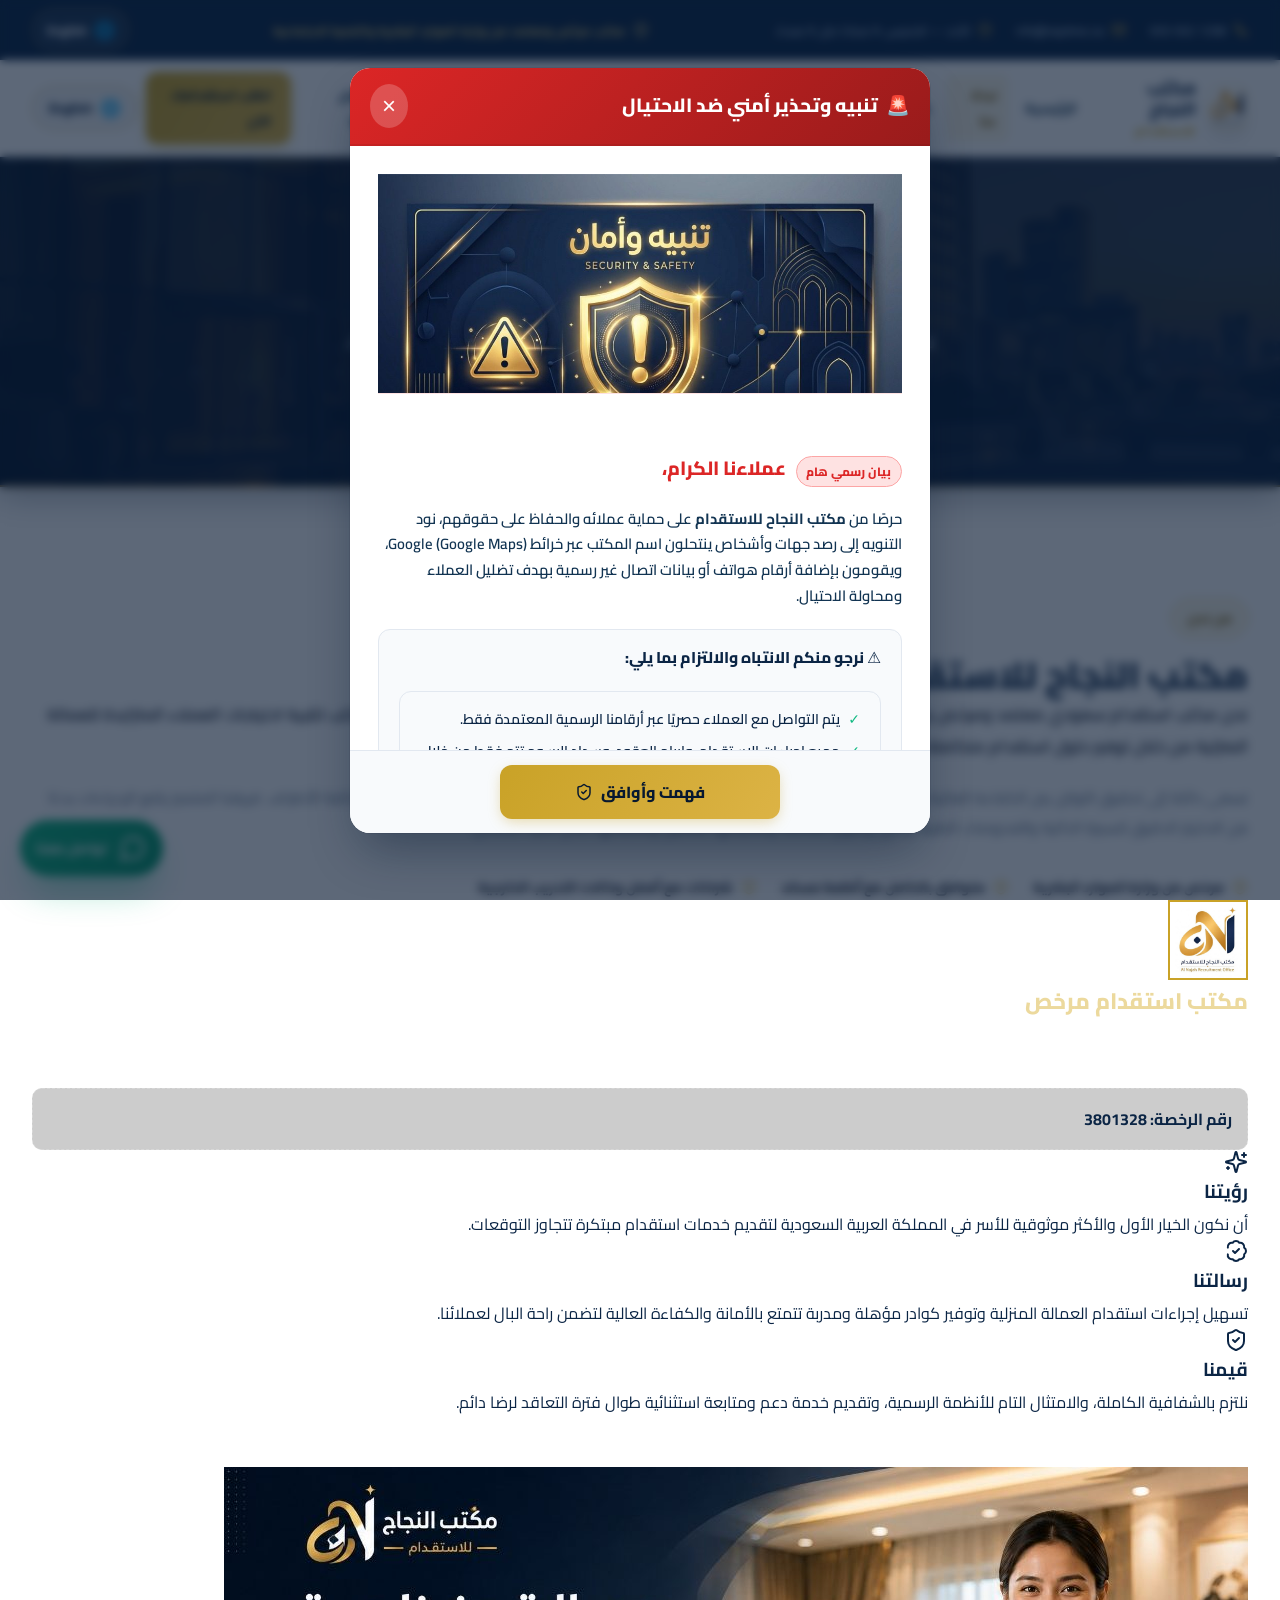
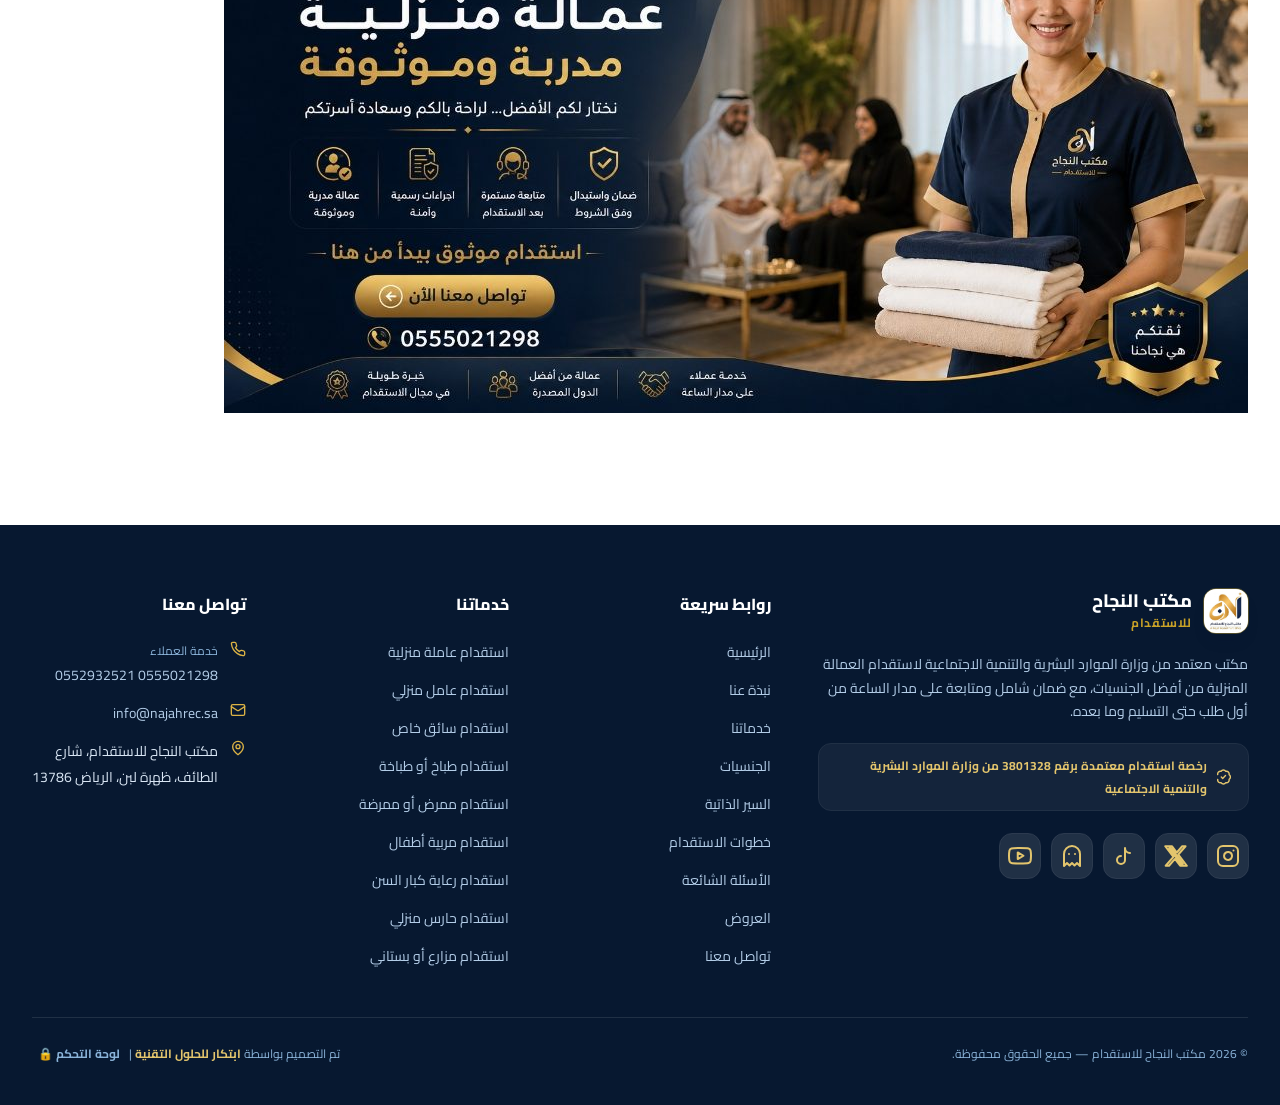
<file: about.html>
<!DOCTYPE html>
<html lang="ar" dir="rtl">
<head>
  <meta charset="UTF-8" />
  <meta name="viewport" content="width=device-width, initial-scale=1.0, viewport-fit=cover" />
  <title>نبذة عنا | مكتب النجاح للاستقدام</title>
  <meta name="description" content="تعرف على مكتب النجاح للاستقدام: رخصتنا، أهدافنا وقيمنا في خدمة العملاء." />
  <meta name="theme-color" content="#0b2545" />
  <link rel="icon" href="images/logo.jpg" />
  <link rel="preconnect" href="https://fonts.googleapis.com" />
  <link rel="preconnect" href="https://fonts.gstatic.com" crossorigin />
  <link href="https://fonts.googleapis.com/css2?family=Cairo:wght@400;600;700;800;900&display=swap" rel="stylesheet" />
  <link rel="stylesheet" href="styles.css?v=2.2" />
  <!-- Anti-flicker language check -->
  <script>
    (function(){
      try {
        var l = localStorage.getItem('alnajah_lang');
        if (l === 'en') {
          document.documentElement.lang = 'en';
          document.documentElement.dir = 'ltr';
          document.documentElement.classList.add('lang-en');
        }
      } catch(e){}
    })();
  </script>
</head>
<body>
  <svg xmlns="http://www.w3.org/2000/svg" style="display:none" aria-hidden="true">
    <symbol id="i-phone" viewBox="0 0 24 24"><path d="M22 16.92v3a2 2 0 0 1-2.18 2 19.79 19.79 0 0 1-8.63-3.07 19.5 19.5 0 0 1-6-6 19.79 19.79 0 0 1-3.07-8.67A2 2 0 0 1 4.11 2h3a2 2 0 0 1 2 1.72c.127.96.361 1.903.7 2.81a2 2 0 0 1-.45 2.11L8.09 9.91a16 16 0 0 0 6 6l1.27-1.27a2 2 0 0 1 2.11-.45c.907.339 1.85.573 2.81.7A2 2 0 0 1 22 16.92z"/></symbol>
    <symbol id="i-mail" viewBox="0 0 24 24"><rect width="20" height="16" x="2" y="4" rx="2"/><path d="m22 7-8.97 5.7a1.94 1.94 0 0 1-2.06 0L2 7"/></symbol>
    <symbol id="i-clock" viewBox="0 0 24 24"><circle cx="12" cy="12" r="10"/><polyline points="12 6 12 12 16 14"/></symbol>
    <symbol id="i-shield-check" viewBox="0 0 24 24"><path d="M20 13c0 5-3.5 7.5-7.66 8.95a1 1 0 0 1-.67-.01C7.5 20.5 4 18 4 13V6a1 1 0 0 1 1-1c2 0 4.5-1.2 6.24-2.72a1.17 1.17 0 0 1 1.52 0C14.51 3.81 17 5 19 5a1 1 0 0 1 1 1z"/><path d="m9 12 2 2 4-4"/></symbol>
    <symbol id="i-badge-check" viewBox="0 0 24 24"><path d="M3.85 8.62a4 4 0 0 1 4.78-4.77 4 4 0 0 1 6.74 0 4 4 0 0 1 4.78 4.78 4 4 0 0 1 0 6.74 4 4 0 0 1-4.77 4.78 4 4 0 0 1-6.75 0 4 4 0 0 1-4.78-4.77 4 4 0 1 0-6.76Z"/><path d="m9 12 2 2 4-4"/></symbol>
    <symbol id="i-map-pin" viewBox="0 0 24 24"><path d="M20 10c0 6-8 12-8 12s-8-6-8-12a8 8 0 0 1 16 0Z"/><circle cx="12" cy="10" r="3"/></symbol>
    <symbol id="i-x" viewBox="0 0 24 24"><path d="M18 6 6 18"/><path d="m6 6 12 12"/></symbol>
    <symbol id="i-menu" viewBox="0 0 24 24"><line x1="4" x2="20" y1="12" y2="12"/><line x1="4" x2="20" y1="6" y2="6"/><line x1="4" x2="20" y1="18" y2="18"/></symbol>
    <symbol id="i-sparkles" viewBox="0 0 24 24"><path d="M9.937 15.5A2 2 0 0 0 8.5 14.063l-6.135-1.582a.5.5 0 0 1 0-.962L8.5 9.936A2 2 0 0 0 9.937 8.5l1.582-6.135a.5.5 0 0 1 .963 0L14.063 8.5A2 2 0 0 0 15.5 9.937l6.135 1.581a.5.5 0 0 1 0 .964L15.5 14.063a2 2 0 0 0-1.437 1.437l-1.582 6.135a.5.5 0 0 1-.963 0z"/><path d="M20 3v4"/><path d="M22 5h-4"/><path d="M4 17v2"/><path d="M5 18H3"/></symbol>
    <symbol id="i-user-round" viewBox="0 0 24 24"><circle cx="12" cy="8" r="5"/><path d="M20 21a8 8 0 0 0-16 0"/></symbol>
    <symbol id="i-star" viewBox="0 0 24 24"><polygon points="12 2 15.09 8.26 22 9.27 17 14.14 18.18 21.02 12 17.77 5.82 21.02 7 14.14 2 9.27 8.91 8.26 12 2"/></symbol>
    <symbol id="i-quote" viewBox="0 0 24 24"><path d="M16 3a2 2 0 0 0-2 2v6a2 2 0 0 0 2 2 1 1 0 0 1 1 1v1a2 2 0 0 1-2 2 1 1 0 0 0-1 1v2a1 1 0 0 0 1 1 6 6 0 0 0 6-6V5a2 2 0 0 0-2-2z"/><path d="M5 3a2 2 0 0 0-2 2v6a2 2 0 0 0 2 2 1 1 0 0 1 1 1v1a2 2 0 0 1-2 2 1 1 0 0 0-1 1v2a1 1 0 0 0 1 1 6 6 0 0 0 6-6V5a2 2 0 0 0-2-2z"/></symbol>
    <symbol id="i-chevron-up" viewBox="0 0 24 24"><path d="m18 15-6-6-6 6"/></symbol>
    <symbol id="i-message" viewBox="0 0 24 24"><path d="M7.9 20A9 9 0 1 0 4 16.1L2 22Z"/></symbol>
    <symbol id="i-ghost" viewBox="0 0 24 24"><path d="M9 10h.01"/><path d="M15 10h.01"/><path d="M12 2a8 8 0 0 0-8 8v12l3-3 2.5 2.5L12 19l2.5 2.5L17 19l3 3V10a8 8 0 0 0-8-8z"/></symbol>
    <symbol id="i-instagram" viewBox="0 0 24 24"><rect x="2" y="2" width="20" height="20" rx="5" ry="5"/><path d="M16 11.37A4 4 0 1 1 12.63 8 4 4 0 0 1 16 11.37z"/><line x1="17.5" y1="6.5" x2="17.51" y2="6.5"/></symbol>
    <symbol id="i-youtube" viewBox="0 0 24 24"><path d="M22.54 6.42a2.78 2.78 0 0 0-1.94-2C18.88 4 12 4 12 4s-6.88 0-8.6.46a2.78 2.78 0 0 0-1.94 2A29 29 0 0 0 1 11.75a29 29 0 0 0 .46 5.33A2.78 2.78 0 0 0 3.4 19c1.72.46 8.6.46 8.6.46s6.88 0 8.6-.46a2.78 2.78 0 0 0 1.94-2 29 29 0 0 0 .46-5.25 29 29 0 0 0-.46-5.33z"/><polygon points="9.75 15.02 15.5 11.75 9.75 8.48 9.75 15.02"/></symbol>
    <symbol id="i-tiktok" viewBox="0 0 24 24"><path d="M9 12a4 4 0 1 0 4 4V4a5 5 0 0 0 5 5"/></symbol>
    <symbol id="i-x-brand" viewBox="0 0 24 24"><path d="M18.244 2.25h3.308l-7.227 8.26 8.502 11.24H16.17l-5.214-6.817L4.99 21.75H1.68l7.73-8.835L1.254 2.25H8.08l4.713 6.231zm-1.161 17.52h1.833L7.084 4.126H5.117z"/></symbol>
  </svg>
  <!-- ===== الهيدر وشريط الملاحة ===== -->
  <header class="site-header">
    <div class="topbar">
      <div class="container topbar-inner">
        <div class="topbar-info">
          <span class="topbar-item">
            <svg class="icon-sm"><use href="#i-phone"/></svg>
            <a href="tel:0555021298" dir="ltr">055 502 1298</a>
          </span>
          <span class="topbar-item">
            <svg class="icon-sm"><use href="#i-mail"/></svg>
            <a href="mailto:info@najahrec.sa">info@najahrec.sa</a>
          </span>
          <span class="topbar-item">
            <svg class="icon-sm"><use href="#i-clock"/></svg>
            الأحد — الخميس، 9 صباحًا حتى 9 مساءً
          </span>
        </div>
        <span class="topbar-license">
          <svg class="icon-xs"><use href="#i-shield-check"/></svg>
          مكتب مرخّص ومعتمد من وزارة الموارد البشرية والتنمية الاجتماعية
        </span>
      </div>
    </div>

    <div class="mainnav" id="mainnav">
      <div class="container nav-inner">
        <a href="index.html" class="brand" aria-label="مكتب النجاح للاستقدام">
          <span class="brand-logo"><img src="images/logo.jpg" alt="شعار مكتب النجاح للاستقدام" width="44" height="44" /></span>
          <span class="brand-name">
            <span class="brand-title">مكتب النجاح</span><br />
            <span class="brand-sub">للاستقدام</span>
          </span>
        </a>

        <nav class="nav-links">

          <a href="index.html" class="">الرئيسية</a>
          <a href="about.html" class="active">نبذة عنا</a>
          <a href="services.html" class="">خدماتنا</a>
          <a href="nationalities.html" class="">الجنسيات</a>
          <a href="resumes.html" class="">السير الذاتية</a>
          <a href="steps.html" class="">خطوات الاستقدام</a>
          <a href="faq.html" class="">الأسئلة الشائعة</a>
          <a href="offers.html" class="">العروض</a>
          <a href="contact.html" class="">تواصل معنا</a>

        </nav>

        <div class="nav-actions">
          <a href="https://wa.me/966555021298?text=%D8%A7%D9%84%D8%B3%D9%84%D8%A7%D9%85%20%D8%B9%D9%84%D9%8a%D9%83%D9%85%D8%8C%20%D8%A3%D8%B1%D8%BA%D8%A8%20%D8%A8%D8%A7%D9%84%D8%A7%D8%B3%D8%AA%D9%81%D8%B3%D8%A7%D8%B1%20%D8%B9%D9%86%20%D8%AE%D8%AF%D9%85%D8%A7%D8%AA%20%D8%A7%D9%84%D8%A7%D8%B3%D8%AA%D9%82%D8%AF%D8%A7%D9%85." target="_blank" rel="noopener noreferrer" class="btn-gold btn-gold-sm header-cta">اطلب استقدامك الآن</a>
          <button type="button" class="menu-btn" id="menuOpen" aria-label="فتح القائمة">
            <svg><use href="#i-menu"/></svg>
          </button>
        </div>
      </div>
    </div>

    <!-- قائمة الجوال -->
    <div class="mobile-menu" id="mobileMenu">
      <div class="mm-backdrop" id="menuClose"></div>
      <div class="mm-panel">
        <div class="mm-head">
          <span class="brand">
            <span class="brand-logo"><img src="images/logo.jpg" alt="شعار مكتب النجاح للاستقدام" width="44" height="44" /></span>
            <span class="brand-name">
              <span class="brand-title">مكتب النجاح</span><br />
              <span class="brand-sub">للاستقدام</span>
            </span>
          </span>
          <button type="button" class="menu-btn" id="menuCloseBtn" aria-label="إغلاق القائمة">
            <svg><use href="#i-x"/></svg>
          </button>
        </div>
        <nav class="mm-nav">

          <a href="index.html" class="">الرئيسية</a>
          <a href="about.html" class="active">نبذة عنا</a>
          <a href="services.html" class="">خدماتنا</a>
          <a href="nationalities.html" class="">الجنسيات</a>
          <a href="resumes.html" class="">السير الذاتية</a>
          <a href="steps.html" class="">خطوات الاستقدام</a>
          <a href="faq.html" class="">الأسئلة الشائعة</a>
          <a href="offers.html" class="">العروض</a>
          <a href="contact.html" class="">تواصل معنا</a>

        </nav>
        <div class="mm-foot">
          <a href="https://wa.me/966555021298?text=%D8%A7%D9%84%D8%B3%D9%84%D8%A7%D9%85%20%D8%B9%D9%84%D9%8a%D9%83%D9%85%D8%8C%20%D8%A3%D8%B1%D8%BA%D8%A8%20%D8%A8%D8%A7%D9%84%D8%A7%D8%B3%D8%AA%D9%81%D8%B3%D8%A7%D8%B1%20%D8%B9%D9%86%20%D8%AE%D8%AF%D9%85%D8%A7%D8%AA%20%D8%A7%D9%84%D8%A7%D8%B3%D8%AA%D9%82%D8%AF%D8%A7%D9%85." target="_blank" rel="noopener noreferrer" class="btn-gold">اطلب استقدامك الآن</a>
          <p class="mm-trust">
            <svg class="icon-xs"><use href="#i-shield-check"/></svg>
            مكتب معتمد ومرخص
          </p>
        </div>
      </div>
    </div>
  </header>
  <main>
    <section class="hero subpage-bg" style="padding: 60px 0 80px;">
      <div class="hero-deco">
        <div class="hero-blob-1"></div>
        <div class="hero-blob-2"></div>
      </div>
      <div class="container hero-inner">
        <h1 class="hero-title" style="font-size: 2.5rem; margin-bottom: 10px;">نبذة عنا</h1>
        <p class="hero-sub" style="font-size: 1.1rem; margin-bottom: 0;">تعرف على قصة مكتب النجاح للاستقدام، قيمنا ورسالتنا لتقديم حلول استقدام مثالية.</p>
      </div>
    </section>

    <section class="section bg-white">
      <div class="container">
        <div class="about-wrap">
          <div>
            <span class="eyebrow">من نحن</span>
            <h2 class="section-title">مكتب النجاح للاستقدام</h2>
            <p style="color: var(--text-dark); font-size: 1.05rem; margin-bottom: 20px; font-weight: 600;">
              نحن مكتب استقدام سعودي معتمد ومرخص رسميًا من وزارة الموارد البشرية والتنمية الاجتماعية برخصة رقم <b>3801328</b>. تأسس المكتب لتلبية احتياجات العملاء المتزايدة للعمالة المنزلية من خلال توفير حلول استقدام متكاملة.
            </p>
            <p style="color: var(--text-muted); margin-bottom: 25px;">
              نسعى دائمًا إلى تحقيق التوازن بين الكفاءة العالية والتكلفة المناسبة، مع الالتزام باللوائح والأنظمة الصادرة من منصة مساند لضمان حقوق كافة الأطراف. فريقنا المتميز يتابع الإجراءات بدءًا من الاختيار الدقيق للسيرة الذاتية والفحوصات الطبية وحتى وصول العاملة وتسليمها للعميل ومتابعتها خلال فترة الضمان.
            </p>
            <ul class="hero-features" style="margin-bottom: 0;">
              <li style="color: var(--text-dark);"><svg class="icon-xs"><use href="#i-shield-check"/></svg> مرخص من وزارة الموارد البشرية</li>
              <li style="color: var(--text-dark);"><svg class="icon-xs"><use href="#i-shield-check"/></svg> متوافق بالكامل مع أنظمة مساند</li>
              <li style="color: var(--text-dark);"><svg class="icon-xs"><use href="#i-shield-check"/></svg> شراكات مع أفضل وكالات التدريب الخارجية</li>
            </ul>
          </div>
          <div class="about-badge-card">
            <div class="about-badge-icon" style="padding: 0; overflow: hidden; background: #fff; border: 2px solid var(--gold-color); width: 80px; height: 80px;">
              <img src="images/logo.jpg" alt="شعار مكتب النجاح" style="width: 100%; height: 100%; object-fit: cover;" />
            </div>
            <h3 style="font-size: 1.4rem; font-weight: 800; color: var(--gold-light); margin-bottom: 15px;">مكتب استقدام مرخص</h3>
            <p style="font-size: 0.95rem; color: rgba(255,255,255,0.85); margin-bottom: 25px; line-height: 1.7;">
              ترخيص رسمي صادر من وزارة الموارد البشرية والتنمية الاجتماعية بالمملكة العربية السعودية، ومسجل في منصة مساند الحكومية.
            </p>
            <div style="background-color: rgba(0,0,0,0.2); padding: 15px; border-radius: var(--radius-md); border: 1px dashed rgba(255,255,255,0.2); font-weight: 700;">
              رقم الرخصة: 3801328
            </div>
          </div>
        </div>

        <!-- قسم الرؤية والرسالة والقيم -->
        <div class="about-features-grid">
          <div class="about-feature-card">
            <div class="about-feature-icon"><svg><use href="#i-sparkles"/></svg></div>
            <h3>رؤيتنا</h3>
            <p>
              أن نكون الخيار الأول والأكثر موثوقية للأسر في المملكة العربية السعودية لتقديم خدمات استقدام مبتكرة تتجاوز التوقعات.
            </p>
          </div>
          <div class="about-feature-card">
            <div class="about-feature-icon"><svg><use href="#i-badge-check"/></svg></div>
            <h3>رسالتنا</h3>
            <p>
              تسهيل إجراءات استقدام العمالة المنزلية وتوفير كوادر مؤهلة ومدربة تتمتع بالأمانة والكفاءة العالية لتضمن راحة البال لعملائنا.
            </p>
          </div>
          <div class="about-feature-card">
            <div class="about-feature-icon"><svg><use href="#i-shield-check"/></svg></div>
            <h3>قيمنا</h3>
            <p>
              نلتزم بالشفافية الكاملة، والامتثال التام للأنظمة الرسمية، وتقديم خدمة دعم ومتابعة استثنائية طوال فترة التعاقد لرضا دائم.
            </p>
          </div>
        </div>

        <!-- صورة الهوية الرسمية التوضيحية -->
        <div class="image-premium-wrap" style="margin-top: 50px;">
          <img src="images/alnajah_featured_maid.jpg" alt="خدمات استقدام العمالة المنزلية" />
        </div>
      </div>
    </section>
  </main>
  <!-- ===== التذييل ===== -->
  <footer class="site-footer">
    <div class="container footer-inner">
      <div class="footer-grid">
        <div class="footer-brand">
          <a href="index.html" class="brand">
            <span class="brand-logo"><img src="images/logo.jpg" alt="شعار مكتب النجاح للاستقدام" width="44" height="44" /></span>
            <span class="brand-name">
              <span class="brand-title" style="color:#fff">مكتب النجاح</span><br />
              <span class="brand-sub">للاستقدام</span>
            </span>
          </a>
          <p>مكتب معتمد من وزارة الموارد البشرية والتنمية الاجتماعية لاستقدام العمالة المنزلية من أفضل الجنسيات، مع ضمان شامل ومتابعة على مدار الساعة من أول طلب حتى التسليم وما بعده.</p>
          <span class="footer-license">
            <svg class="icon-md"><use href="#i-badge-check"/></svg>
            رخصة استقدام معتمدة برقم 3801328 من وزارة الموارد البشرية والتنمية الاجتماعية
          </span>
          <div class="footer-social">
            <a href="https://instagram.com/najah.rec" target="_blank" rel="noopener noreferrer" aria-label="إنستغرام" class="social-btn"><svg><use href="#i-instagram"/></svg></a>
            <a href="https://x.com/najah_rec" target="_blank" rel="noopener noreferrer" aria-label="إكس (تويتر)" class="social-btn"><svg><use href="#i-x-brand"/></svg></a>
            <a href="https://www.tiktok.com/@alnajah.rec" target="_blank" rel="noopener noreferrer" aria-label="تيك توك" class="social-btn"><svg><use href="#i-tiktok"/></svg></a>
            <a href="https://snapchat.com" target="_blank" rel="noopener noreferrer" aria-label="سناب شات" class="social-btn"><svg><use href="#i-ghost"/></svg></a>
            <a href="https://www.youtube.com/@NAJAH_Rec" target="_blank" rel="noopener noreferrer" aria-label="يوتيوب" class="social-btn"><svg><use href="#i-youtube"/></svg></a>
          </div>
        </div>

        <div class="footer-col">
          <h3>روابط سريعة</h3>
          <ul>
            <li><a href="index.html">الرئيسية</a></li>
            <li><a href="about.html">نبذة عنا</a></li>
            <li><a href="services.html">خدماتنا</a></li>
            <li><a href="nationalities.html">الجنسيات</a></li>
            <li><a href="resumes.html">السير الذاتية</a></li>
            <li><a href="steps.html">خطوات الاستقدام</a></li>
            <li><a href="faq.html">الأسئلة الشائعة</a></li>
            <li><a href="offers.html">العروض</a></li>
            <li><a href="contact.html">تواصل معنا</a></li>
          </ul>
        </div>

        <div class="footer-col">
          <h3>خدماتنا</h3>
          <ul>
            <li><a href="services.html">استقدام عاملة منزلية</a></li>
            <li><a href="services.html">استقدام عامل منزلي</a></li>
            <li><a href="services.html">استقدام سائق خاص</a></li>
            <li><a href="services.html">استقدام طباخ أو طباخة</a></li>
            <li><a href="services.html">استقدام ممرض أو ممرضة</a></li>
            <li><a href="services.html">استقدام مربية أطفال</a></li>
            <li><a href="services.html">استقدام رعاية كبار السن</a></li>
            <li><a href="services.html">استقدام حارس منزلي</a></li>
            <li><a href="services.html">استقدام مزارع أو بستاني</a></li>
          </ul>
        </div>

        <div class="footer-col">
          <h3>تواصل معنا</h3>
          <ul>
            <li class="contact">
              <svg class="icon-xs"><use href="#i-phone"/></svg>
              <span>
                <span class="sub">خدمة العملاء</span>
                <a href="tel:0555021298" dir="ltr">0555021298</a>
                <a href="tel:0552932521" dir="ltr">0552932521</a>
              </span>
            </li>
            <li class="contact">
              <svg class="icon-xs"><use href="#i-mail"/></svg>
              <a href="mailto:info@najahrec.sa">info@najahrec.sa</a>
            </li>
            <li class="contact">
              <svg class="icon-xs"><use href="#i-map-pin"/></svg>
              <span>مكتب النجاح للاستقدام، شارع الطائف، ظهرة لبن، الرياض 13786</span>
            </li>
          </ul>
        </div>
      </div>

      <div class="footer-bottom">
        <p>© 2026 مكتب النجاح للاستقدام — جميع الحقوق محفوظة.</p>
        <p class="footer-credit">تم التصميم بواسطة <b>ابتكار للحلول التقنية</b> | <a href="admin.html" class="admin-footer-link">لوحة التحكم 🔒</a></p>
      </div>
    </div>
  </footer>
  <!-- زر العودة إلى الأعلى -->
  <button type="button" id="backToTop" class="back-to-top" aria-label="العودة إلى الأعلى">
    <svg><use href="#i-chevron-up"/></svg>
  </button>
  <!-- زر واتساب العائم -->
  <a href="https://wa.me/966555021298?text=%D8%A7%D9%84%D8%B3%D9%84%D8%A7%D9%85%20%D8%B9%D9%84%D9%8a%D9%83%D9%85%D8%8C%20%D8%A3%D8%B1%D8%BA%D8%A8%20%D8%A8%D8%A7%D9%84%D8%A7%D8%B3%D8%AA%D9%81%D8%B3%D8%A7%D8%B1%20%D8%B9%D9%86%20%D8%AE%D8%AF%D9%85%D8%A7%D8%AA%20%D8%A7%D9%84%D8%A7%D8%B3%D8%AA%D9%82%D8%AF%D8%A7%D9%85." target="_blank" rel="noopener noreferrer" aria-label="تواصل معنا عبر واتساب" class="whatsapp-float">
    <svg><use href="#i-message"/></svg>
    <span class="wf-text">تواصل معنا</span>
  </a>
  <!-- نافذة التنبيه والتحذير الأمني المنبثقة -->
  <div id="warningModal" class="modal" role="dialog" aria-modal="true" aria-labelledby="warningModalTitle">
    <div class="modal-backdrop" onclick="closeWarningModal()"></div>
    <div class="modal-container warning-modal-container">
      <div class="modal-header warning-modal-header">
        <h3 class="modal-header-title" id="warningModalTitle">
          <span class="warning-icon-badge">🚨</span>
          <span>تنبيه وتحذير أمني ضد الاحتيال</span>
        </h3>
        <button type="button" class="modal-close" onclick="closeWarningModal()" aria-label="إغلاق">&times;</button>
      </div>
      <div class="modal-body warning-modal-body">
        <div class="warning-modal-banner">
          <img src="images/security_alert.jpg" alt="تحذير أمني ضد الاحتيال - مكتب النجاح للاستقدام" />
        </div>
        <div class="warning-modal-content">
          <div class="warning-greeting">
            <span class="warning-badge-sm">بيان رسمي هام</span>
            <h4>عملاءنا الكرام،</h4>
          </div>
          <p class="warning-text">
            حرصًا من <strong>مكتب النجاح للاستقدام</strong> على حماية عملائه والحفاظ على حقوقهم، نود التنويه إلى رصد جهات وأشخاص ينتحلون اسم المكتب عبر خرائط Google (Google Maps)، ويقومون بإضافة أرقام هواتف أو بيانات اتصال غير رسمية بهدف تضليل العملاء ومحاولة الاحتيال.
          </p>
          
          <div class="warning-points-box">
            <h5 class="warning-subhead">⚠️ نرجو منكم الانتباه والالتزام بما يلي:</h5>
            <ul class="warning-list">
              <li><span class="chk">✓</span><span>يتم التواصل مع العملاء حصريًا عبر أرقامنا الرسمية المعتمدة فقط.</span></li>
              <li><span class="chk">✓</span><span>جميع إجراءات الاستقدام، وإبرام العقود، وسداد الرسوم تتم فقط من خلال القنوات الرسمية للمكتب ومنصة مساند المعتمدة.</span></li>
              <li><span class="chk">✓</span><span>في حال تلقي أي اتصال أو رسالة من جهة تدّعي تمثيل مكتب النجاح، يرجى التحقق من صحة بياناتها قبل إجراء أي تحويل مالي أو مشاركة معلومات شخصية.</span></li>
              <li><span class="chk">✓</span><span>عند وجود أي استفسار أو شك، يرجى التواصل معنا مباشرة عبر أحد أرقامنا الرسمية المدرجة أدناه.</span></li>
            </ul>
          </div>

          <div class="warning-phones-box">
            <h5 class="warning-subhead">📱 أرقام التواصل الرسمية المعتمدة (اتصال مباشر):</h5>
            <div class="warning-phones-grid">
              <a href="tel:0555021298" class="warning-phone-item" dir="ltr" title="اتصال مباشر بقسم المبيعات">
                <span class="phone-num">055 502 1298</span>
                <span class="phone-icon">📞</span>
              </a>
              <a href="tel:0538632332" class="warning-phone-item" dir="ltr" title="اتصال مباشر بقسم التأشيرات">
                <span class="phone-num">053 863 2332</span>
                <span class="phone-icon">📞</span>
              </a>
              <a href="tel:0538552332" class="warning-phone-item" dir="ltr" title="اتصال مباشر بخدمة العملاء">
                <span class="phone-num">053 855 2332</span>
                <span class="phone-icon">📞</span>
              </a>
              <a href="tel:0536802332" class="warning-phone-item" dir="ltr" title="اتصال مباشر بخدمة العملاء">
                <span class="phone-num">053 680 2332</span>
                <span class="phone-icon">📞</span>
              </a>
              <a href="tel:0552932521" class="warning-phone-item full-span" dir="ltr" title="اتصال مباشر بالإدارة والمتابعة">
                <span class="phone-num">055 293 2521</span>
                <span class="phone-icon">📞</span>
              </a>
            </div>
          </div>

          <div class="warning-disclaimer">
            <span class="disclaimer-icon">❗</span>
            <p><strong>تنبيه وإخلاء مسؤولية:</strong> لا يتحمل مكتب النجاح للاستقدام أي مسؤولية قانونية أو مالية عن أي تعامل أو تحويل مالي يتم خارج قنواته الرسمية المعتمدة أو عبر أرقام غير مدرجة أعلاه.</p>
          </div>
        </div>
      </div>
      <div class="modal-footer warning-modal-footer">
        <button type="button" class="btn-gold warning-agree-btn" onclick="closeWarningModal()">
          <span>فهمت وأوافق</span>
          <svg class="icon-xs" style="width:18px;height:18px;"><use href="#i-shield-check"/></svg>
        </button>
      </div>
    </div>
  </div>

  <script>
/* --- INLINED script.js --- */
/**
 * script.js - التفاعلية والبرمجة العامة لموقع مكتب النجاح للاستقدام
 */

window.closeWarningModal = function () {
  const modal = document.getElementById("warningModal");
  if (modal) {
    modal.classList.remove("open");
    document.body.style.overflow = "";
    sessionStorage.setItem("alnajah_warning_dismissed", "true");
  }
};

document.addEventListener("keydown", (e) => {
  if (e.key === "Escape") {
    window.closeWarningModal();
  }
});

document.addEventListener("DOMContentLoaded", () => {
  // 1. نافذة التنبيه الأمني
  const warningModal = document.getElementById("warningModal");
  if (warningModal && !sessionStorage.getItem("alnajah_warning_dismissed")) {
    setTimeout(() => {
      warningModal.classList.add("open");
      document.body.style.overflow = "hidden";
    }, 1000);
  }

  // 2. الهيدر وشريط الملاحة عند التمرير
  const mainNav = document.getElementById("mainnav");
  if (mainNav) {
    const handleScroll = () => {
      if (window.scrollY > 50) {
        mainNav.classList.add("scrolled");
      } else {
        mainNav.classList.remove("scrolled");
      }
    };
    window.addEventListener("scroll", handleScroll);
    handleScroll();
  }

  // 3. قائمة الجوال التفاعلية
  const menuOpenBtn = document.getElementById("menuOpen");
  const menuCloseBtn = document.getElementById("menuCloseBtn");
  const menuCloseBackdrop = document.getElementById("menuClose");
  const mobileMenu = document.getElementById("mobileMenu");

  if (menuOpenBtn && mobileMenu) {
    const openMenu = () => {
      mobileMenu.classList.add("open");
      document.body.style.overflow = "hidden";
    };

    const closeMenu = () => {
      mobileMenu.classList.remove("open");
      document.body.style.overflow = "";
    };

    menuOpenBtn.addEventListener("click", openMenu);
    if (menuCloseBtn) menuCloseBtn.addEventListener("click", closeMenu);
    if (menuCloseBackdrop) menuCloseBackdrop.addEventListener("click", closeMenu);

    const mobileLinks = mobileMenu.querySelectorAll(".mm-nav a");
    mobileLinks.forEach((link) => {
      link.addEventListener("click", closeMenu);
    });
  }

  // 4. أكورديون الأسئلة الشائعة
  const faqItems = document.querySelectorAll(".faq-item");
  faqItems.forEach((item) => {
    const questionButton = item.querySelector(".faq-q");
    const answerContainer = item.querySelector(".faq-a");
    if (questionButton && answerContainer) {
      questionButton.addEventListener("click", () => {
        const isActive = item.classList.contains("active");
        faqItems.forEach((otherItem) => {
          if (otherItem !== item) {
            otherItem.classList.remove("active");
            const otherAnswer = otherItem.querySelector(".faq-a");
            if (otherAnswer) otherAnswer.style.maxHeight = null;
          }
        });
        if (isActive) {
          item.classList.remove("active");
          answerContainer.style.maxHeight = null;
        } else {
          item.classList.add("active");
          answerContainer.style.maxHeight = answerContainer.scrollHeight + "px";
        }
      });
    }
  });

  // 5. زر العودة للأعلى
  const backToTopBtn = document.getElementById("backToTop");
  if (backToTopBtn) {
    window.addEventListener("scroll", () => {
      if (window.scrollY > 400) {
        backToTopBtn.classList.add("show");
      } else {
        backToTopBtn.classList.remove("show");
      }
    });

    backToTopBtn.addEventListener("click", () => {
      window.scrollTo({
        top: 0,
        behavior: "smooth"
      });
    });
  }

  // 6. حاسبة تكلفة الاستقدام التفاعلية
  const calcNat = document.getElementById("calc-nationality");
  const calcJob = document.getElementById("calc-job");
  const resBase = document.getElementById("res-base");
  const resVat = document.getElementById("res-vat");
  const resTotal = document.getElementById("res-total");
  const resSalary = document.getElementById("res-salary");
  const resTime = document.getElementById("res-time");
  const calcWaBtn = document.getElementById("calc-whatsapp-btn");

  if (calcNat && calcJob && resBase && resVat && resTotal && resSalary && resTime) {
    const defaultPricingData = {
    philippines_maid: { total: 14500, base: 12609, vat: 1891, salary: 1500, time: 89, label: "الفلبين", jobLabel: "عاملة منزلية" },
    philippines_nanny: { total: 14500, base: 12609, vat: 1891, salary: 1500, time: 89, label: "الفلبين", jobLabel: "مربية أطفال" },
    philippines_cook: { total: 14500, base: 12609, vat: 1891, salary: 1500, time: 89, label: "الفلبين", jobLabel: "طباخ / طباخة" },
    philippines_houseboy: { total: 12000, base: 10435, vat: 1565, salary: 1500, time: 89, label: "الفلبين", jobLabel: "عامل منزلي" },
    philippines_driver: { total: 12000, base: 10435, vat: 1565, salary: 1500, time: 89, label: "الفلبين", jobLabel: "سائق خاص" },
    philippines_server: { total: 11119, base: 9669, vat: 1450, salary: 1500, time: 89, label: "الفلبين", jobLabel: "سفرجي منزلي" },

    burundi_maid: { total: 5000, base: 4348, vat: 652, salary: 800, time: 85, label: "بوروندي", jobLabel: "عاملة منزلية" },
    burundi_nanny: { total: 5000, base: 4348, vat: 652, salary: 800, time: 85, label: "بوروندي", jobLabel: "مربية أطفال" },
    burundi_cook: { total: 5000, base: 4348, vat: 652, salary: 800, time: 85, label: "بوروندي", jobLabel: "طباخ / طباخة" },

    ethiopia_maid: { total: 4500, base: 3913, vat: 587, salary: 900, time: 89, label: "إثيوبيا", jobLabel: "عاملة منزلية" },
    ethiopia_nanny: { total: 4500, base: 3913, vat: 587, salary: 900, time: 89, label: "إثيوبيا", jobLabel: "مربية أطفال" },
    ethiopia_cook: { total: 4500, base: 3913, vat: 587, salary: 900, time: 89, label: "إثيوبيا", jobLabel: "طباخ / طباخة" },
    ethiopia_houseboy: { total: 4188, base: 3642, vat: 546, salary: 900, time: 85, label: "إثيوبيا", jobLabel: "عامل منزلي" },
    ethiopia_driver: { total: 4344, base: 3777, vat: 567, salary: 900, time: 85, label: "إثيوبيا", jobLabel: "سائق خاص" },
    ethiopia_guard: { total: 3970, base: 3452, vat: 518, salary: 900, time: 85, label: "إثيوبيا", jobLabel: "حارس منزلي" },

    kenya_maid: { total: 5000, base: 4348, vat: 652, salary: 900, time: 89, label: "كينيا", jobLabel: "عاملة منزلية" },
    kenya_nanny: { total: 5000, base: 4348, vat: 652, salary: 900, time: 89, label: "كينيا", jobLabel: "مربية أطفال" },
    kenya_cook: { total: 5000, base: 4348, vat: 652, salary: 900, time: 89, label: "كينيا", jobLabel: "طباخ / طباخة" },

    uganda_maid: { total: 5000, base: 4348, vat: 652, salary: 900, time: 85, label: "أوغندا", jobLabel: "عاملة منزلية" },
    uganda_nanny: { total: 5000, base: 4348, vat: 652, salary: 900, time: 85, label: "أوغندا", jobLabel: "مربية أطفال" },
    uganda_cook: { total: 5000, base: 4348, vat: 652, salary: 900, time: 85, label: "أوغندا", jobLabel: "طباخ / طباخة" },

    tanzania_maid: { total: 5500, base: 4783, vat: 717, salary: 900, time: 85, label: "تنزانيا", jobLabel: "عاملة منزلية" },
    tanzania_nanny: { total: 5500, base: 4783, vat: 717, salary: 900, time: 85, label: "تنزانيا", jobLabel: "مربية أطفال" },
    tanzania_cook: { total: 5500, base: 4783, vat: 717, salary: 900, time: 85, label: "تنزانيا", jobLabel: "طباخ / طباخة" },

    sierraleone_maid: { total: 6000, base: 5217, vat: 783, salary: 900, time: 85, label: "سيراليون", jobLabel: "عاملة منزلية" },
    sierraleone_nanny: { total: 6000, base: 5217, vat: 783, salary: 900, time: 85, label: "سيراليون", jobLabel: "مربية أطفال" },
    sierraleone_cook: { total: 6000, base: 5217, vat: 783, salary: 900, time: 85, label: "سيراليون", jobLabel: "طباخ / طباخة" },

    bangladesh_maid: { total: 7500, base: 6522, vat: 978, salary: 1200, time: 89, label: "بنجلاديش", jobLabel: "عاملة منزلية" },
    bangladesh_nanny: { total: 7500, base: 6522, vat: 978, salary: 1200, time: 89, label: "بنجلاديش", jobLabel: "مربية أطفال" },
    bangladesh_cook: { total: 7500, base: 6522, vat: 978, salary: 1200, time: 89, label: "بنجلاديش", jobLabel: "طباخ / طباخة" },
    bangladesh_houseboy: { total: 3402, base: 2958, vat: 444, salary: 1000, time: 89, label: "بنجلاديش", jobLabel: "عامل منزلي" },
    bangladesh_driver: { total: 3450, base: 3000, vat: 450, salary: 1000, time: 89, label: "بنجلاديش", jobLabel: "سائق خاص" },

    srilanka_maid: { total: 13500, base: 11739, vat: 1761, salary: 1200, time: 89, label: "سريلانكا", jobLabel: "عاملة منزلية" },
    srilanka_nanny: { total: 13500, base: 11739, vat: 1761, salary: 1200, time: 89, label: "سريلانكا", jobLabel: "مربية أطفال" },
    srilanka_cook: { total: 13500, base: 11739, vat: 1761, salary: 1200, time: 89, label: "سريلانكا", jobLabel: "طباخ / طباخة" },
    srilanka_houseboy: { total: 4500, base: 3913, vat: 587, salary: 1200, time: 89, label: "سريلانكا", jobLabel: "عامل منزلي" },
    srilanka_driver: { total: 3000, base: 2609, vat: 391, salary: 1200, time: 89, label: "سريلانكا", jobLabel: "سائق خاص" },

    india_maid: { total: 5665, base: 4926, vat: 739, salary: 1200, time: 55, label: "الهند", jobLabel: "عاملة منزلية" },
    india_nanny: { total: 5665, base: 4926, vat: 739, salary: 1200, time: 55, label: "الهند", jobLabel: "مربية أطفال" },
    india_cook: { total: 5665, base: 4926, vat: 739, salary: 1200, time: 55, label: "الهند", jobLabel: "طباخ / طباخة" },
    india_houseboy: { total: 4059, base: 3530, vat: 529, salary: 1200, time: 89, label: "الهند", jobLabel: "عامل منزلي" },
    india_driver: { total: 4070, base: 3539, vat: 531, salary: 1500, time: 89, label: "الهند", jobLabel: "سائق خاص" },

    sudan_houseboy: { total: 4057, base: 3528, vat: 529, salary: 1500, time: 85, label: "السودان", jobLabel: "عامل منزلي" },
    sudan_driver: { total: 3672, base: 3193, vat: 479, salary: 1500, time: 85, label: "السودان", jobLabel: "سائق خاص" },
    sudan_gardener: { total: 2228, base: 1937, vat: 291, salary: 1500, time: 85, label: "السودان", jobLabel: "مزارع منزلي" },

    egypt_houseboy: { total: 3940, base: 3426, vat: 514, salary: 1500, time: 89, label: "مصر", jobLabel: "عامل منزلي" },
    egypt_driver: { total: 3115, base: 2709, vat: 406, salary: 1500, time: 89, label: "مصر", jobLabel: "سائق خاص" },

    yemen_houseboy: { total: 3345, base: 2909, vat: 436, salary: 1500, time: 89, label: "اليمن", jobLabel: "عامل منزلي" },
    yemen_driver: { total: 4069, base: 3538, vat: 531, salary: 1500, time: 89, label: "اليمن", jobLabel: "سائق خاص" },

    pakistan_driver: { total: 2230, base: 1939, vat: 291, salary: 1500, time: 85, label: "باكستان", jobLabel: "سائق خاص" },
    pakistan_gardener: { total: 3615, base: 3143, vat: 472, salary: 1500, time: 89, label: "باكستان", jobLabel: "مزارع منزلي" }
  };

    let costData = {};
    const PRICING_VER_KEY = "alnajah_pricing_ver_2026";
    const currentVersion = "v3_updated_prices";
    const hasUpdatedVer = localStorage.getItem(PRICING_VER_KEY) === currentVersion;

    const localPricing = localStorage.getItem("alnajah_pricing_data");
    if (localPricing) {
      try {
        costData = JSON.parse(localPricing);
        if (!hasUpdatedVer) {
          const updatedKeys = [
            'philippines_maid', 'ethiopia_maid', 'kenya_maid', 'burundi_maid',
            'uganda_maid', 'tanzania_maid', 'sierraleone_maid', 'srilanka_maid',
            'ethiopia_nanny', 'ethiopia_cook', 'kenya_nanny', 'kenya_cook',
            'burundi_nanny', 'burundi_cook', 'uganda_nanny', 'uganda_cook',
            'tanzania_nanny', 'tanzania_cook', 'sierraleone_nanny', 'sierraleone_cook',
            'srilanka_nanny', 'srilanka_cook'
          ];
          updatedKeys.forEach((k) => {
            if (defaultPricingData[k]) {
              costData[k] = JSON.parse(JSON.stringify(defaultPricingData[k]));
            }
          });
          localStorage.setItem(PRICING_VER_KEY, currentVersion);
        }
        let upgraded = false;
        Object.keys(costData).forEach(k => {
          if (!costData[k].jobLabel && defaultPricingData[k]) {
            costData[k].jobLabel = defaultPricingData[k].jobLabel;
            upgraded = true;
          }
        });
        if (upgraded || !hasUpdatedVer) {
          localStorage.setItem("alnajah_pricing_data", JSON.stringify(costData));
        }
      } catch (e) {
        costData = defaultPricingData;
      }
    } else {
      costData = defaultPricingData;
      localStorage.setItem("alnajah_pricing_data", JSON.stringify(costData));
      localStorage.setItem(PRICING_VER_KEY, currentVersion);
    }

    const jobLabels = {
      maid: "عاملة منزلية",
      houseboy: "عامل منزلي",
      driver: "سائق خاص",
      cook: "طباخ / طباخة",
      nanny: "مربية أطفال",
      gardener: "مزارع منزلي",
      guard: "حارس منزلي",
      server: "سفرجي منزلي"
    };

    const adjustJobOptions = (nat) => {
      const options = Array.from(calcJob.options);
      options.forEach((opt) => {
        const val = opt.value;
        const key = `${nat}_${val}`;
        if (costData[key]) {
          opt.disabled = false;
          opt.style.display = "";
        } else {
          opt.disabled = true;
          opt.style.display = "none";
        }
      });

      if (calcJob.selectedOptions.length > 0 && calcJob.selectedOptions[0].disabled) {
        const firstEnabled = options.find((opt) => !opt.disabled);
        if (firstEnabled) {
          calcJob.value = firstEnabled.value;
        }
      }
    };

    const updateCalc = (event) => {
      const nat = calcNat.value;

      if (event && event.target === calcNat) {
        adjustJobOptions(nat);
      }

      const job = calcJob.value;
      const key = `${nat}_${job}`;
      const data = costData[key];

      if (data) {
        resBase.textContent = data.base.toLocaleString("en-US");
        resVat.textContent = data.vat.toLocaleString("en-US");
        resTotal.textContent = data.total.toLocaleString("en-US");
        resSalary.textContent = data.salary.toLocaleString("en-US");
        resTime.textContent = data.time;

        if (calcWaBtn) {
          const natText = data.label;
          const jobText = jobLabels[job] || job;
          const waMsg = `مرحباً مكتب النجاح، قمت بحساب تكلفة الاستقدام عبر الحاسبة التفاعلية:\n- الجنسية: ${natText}\n- المهنة: ${jobText}\n- التكلفة التقريبية: ${data.total.toLocaleString("en-US")} ر.س (شامل الضريبة)\n- الراتب الشهري: ${data.salary.toLocaleString("en-US")} ر.س\nأرغب بالاستفسار والبدء في الإجراءات.`;
          calcWaBtn.href = `https://wa.me/966555021298?text=${encodeURIComponent(waMsg)}`;
          calcWaBtn.innerHTML = `اطلب هذه العمالة الآن 📲`;
          calcWaBtn.style.opacity = "1";
          calcWaBtn.style.pointerEvents = "auto";
        }
      } else {
        resBase.textContent = "—";
        resVat.textContent = "—";
        resTotal.textContent = "غير متوفر حالياً";
        resSalary.textContent = "—";
        resTime.textContent = "—";

        if (calcWaBtn) {
          const natText = calcNat.options[calcNat.selectedIndex].text;
          const jobText = jobLabels[job] || job;
          const waMsg = `مرحباً مكتب النجاح، أود الاستفسار عن إمكانية وتوفر خدمة استقدام مهنة (${jobText}) من جنسية (${natText}).`;
          calcWaBtn.href = `https://wa.me/966555021298?text=${encodeURIComponent(waMsg)}`;
          calcWaBtn.innerHTML = `استفسر عن توفر الخدمة عبر واتساب 💬`;
        }
      }
    };

    adjustJobOptions(calcNat.value);
    calcNat.addEventListener("change", updateCalc);
    calcJob.addEventListener("change", updateCalc);
    updateCalc();
  }

  // 7. متتبع حالة الطلب التفاعلي
  const trackInput = document.getElementById("track-input");
  const trackBtn = document.getElementById("track-btn");
  const trackResult = document.getElementById("tracker-result");

  if (trackInput && trackBtn && trackResult) {
    const trackData = {
      "2026-1584": {
        name: "سارة م.",
        nationality: "إثيوبيا — عاملة منزلية",
        status: "تحت التنفيذ",
        currentStage: 4,
        stages: [
          "المرحلة 1: تقديم الطلب وتوقيع العقد وقبول الشروط",
          "المرحلة 2: سداد الرسوم وإرسال ملف المعاملة للخارج",
          "المرحلة 3: إجراء الفحص الطبي المعتمد والتحقق من الخلفية",
          "المرحلة 4: إصدار التأشيرة الرسمية وحجز تذكرة الطيران",
          "المرحلة 5: إنهاء إجراءات السفارة وتفويض مساند الحكومي",
          "المرحلة 6: المغادرة وحجز رحلة الطيران المباشرة للمملكة",
          "المرحلة 7: الوصول لمطار الملك خالد بالرياض ومباشرة العمل"
        ]
      },
      "2026-2001": {
        name: "كومار س.",
        nationality: "الهند — سائق خاص",
        status: "مكتمل وتم التسليم",
        currentStage: 7,
        stages: [
          "المرحلة 1: تقديم الطلب وتوقيع العقد وقبول الشروط",
          "المرحلة 2: سداد الرسوم وإرسال ملف المعاملة للخارج",
          "المرحلة 3: إجراء الفحص الطبي المعتمد والتحقق من الخلفية",
          "المرحلة 4: إصدار التأشيرة الرسمية وحجز تذكرة الطيران",
          "المرحلة 5: إنهاء إجراءات السفارة وتفويض مساند الحكومي",
          "المرحلة 6: المغادرة وحجز رحلة الطيران المباشرة للمملكة",
          "المرحلة 7: الوصول لمطار الملك خالد بالرياض ومباشرة العمل"
        ]
      },
      "2026-1102": {
        name: "جريس ب.",
        nationality: "الفلبين — مربية أطفال",
        status: "بانتظار الإجراءات الأولى",
        currentStage: 1,
        stages: [
          "المرحلة 1: تقديم الطلب وتوقيع العقد وقبول الشروط",
          "المرحلة 2: سداد الرسوم وإرسال ملف المعاملة للخارج",
          "المرحلة 3: إجراء الفحص الطبي المعتمد والتحقق من الخلفية",
          "المرحلة 4: إصدار التأشيرة الرسمية وحجز تذكرة الطيران",
          "المرحلة 5: إنهاء إجراءات السفارة وتفويض مساند الحكومي",
          "المرحلة 6: المغادرة وحجز رحلة الطيران المباشرة للمملكة",
          "المرحلة 7: الوصول لمطار الملك خالد بالرياض ومباشرة العمل"
        ]
      }
    };

    const doTrack = () => {
      const code = trackInput.value.trim();
      if (!code) {
        alert("يرجى إدخال رقم الطلب أولاً.");
        return;
      }

      const data = trackData[code];
      if (data) {
        let stagesHtml = "";
        data.stages.forEach((stage, idx) => {
          const stageNum = idx + 1;
          let statusClass = "waiting";
          let icon = "⭕";

          if (stageNum < data.currentStage) {
            statusClass = "completed";
            icon = "✅";
          } else if (stageNum === data.currentStage) {
            statusClass = "active";
            icon = "⏳";
          }

          stagesHtml += `
            <div class="tracker-stage ${statusClass}" style="display: flex; gap: 15px; margin-bottom: 20px; align-items: flex-start; position: relative; padding-bottom: 20px;">
              <div class="tracker-icon" style="font-size: 1.3rem; z-index: 2;">${icon}</div>
              <div class="tracker-text" style="flex: 1;">
                <h4 style="font-weight: 700; color: ${statusClass === "active" ? "var(--gold-color)" : statusClass === "completed" ? "var(--primary-color)" : "var(--text-muted)"}; margin-bottom: 4px; font-size: 1rem; text-align: right;">
                  ${stage}
                </h4>
                <p style="font-size: 0.85rem; color: var(--text-muted); margin: 0; text-align: right;">
                  ${statusClass === "completed" ? "تم الانتهاء بنجاح" : statusClass === "active" ? "قيد المراجعة والإصدار حالياً" : "بانتظار اكتمال المراحل السابقة"}
                </p>
              </div>
            </div>
          `;
        });

        trackResult.innerHTML = `
          <div style="background: var(--bg-light); border: 1px solid var(--border-color); border-radius: var(--radius-md); padding: 25px; margin-bottom: 30px; border-right: 4px solid var(--gold-color); text-align: right;">
            <div style="display: flex; justify-content: space-between; flex-wrap: wrap; gap: 15px;">
              <div>
                <span style="font-size: 0.85rem; color: var(--text-muted); font-weight: 700;">رمز المعاملة المتابع:</span>
                <h3 style="font-weight: 800; color: var(--primary-color); margin: 5px 0 0 0;">طلبك #${code}</h3>
              </div>
              <div>
                <span style="font-size: 0.85rem; color: var(--text-muted); font-weight: 700;">حالة الطلب:</span>
                <div style="background: rgba(197, 155, 39, 0.1); color: var(--gold-color); padding: 5px 15px; border-radius: var(--radius-full); font-weight: 800; font-size: 0.9rem; margin-top: 5px; text-align: center;">
                  ${data.status}
                </div>
              </div>
            </div>
            <div style="margin-top: 15px; font-weight: 700; font-size: 0.95rem; color: var(--text-dark);">
              👤 العمالة المنزلية: <span style="color: var(--primary-color); font-weight: 800;">${data.name}</span> (${data.nationality})
            </div>
          </div>
          
          <h3 style="font-size: 1.2rem; font-weight: 800; margin-bottom: 25px; color: var(--primary-color); position: relative; padding-bottom: 10px; border-bottom: 1px solid var(--border-color); text-align: right;">
            مراحل سير المعاملة (المرحلة ${data.currentStage} من 7)
          </h3>
          
          <div class="tracker-stages-list" style="position: relative; padding-right: 15px; text-align: right;">
            <div style="position: absolute; right: 26px; top: 15px; bottom: 35px; width: 2px; background: var(--border-color); z-index: 1;"></div>
            ${stagesHtml}
          </div>
        `;
        trackResult.style.display = "block";
      } else {
        trackResult.innerHTML = `
          <div style="background: #fdf2f2; border: 1px solid #fde8e8; border-radius: var(--radius-md); padding: 25px; color: #9b1c1c; text-align: center; font-weight: 700; border-right: 4px solid #f05252;">
            ⚠️ عذرًا، رقم الطلب المدخل غير موجود. يرجى التحقق من الرقم أو التواصل مع خدمة عملاء مكتب النجاح للاستعلام عن حالة معاملتك.
          </div>
        `;
        trackResult.style.display = "block";
      }
    };

    trackBtn.addEventListener("click", doTrack);
    trackInput.addEventListener("keypress", (e) => {
      if (e.key === "Enter") doTrack();
    });
  }
});
</script>
  <script src="i18n.js?v=2.2"></script>
</body>
</html>
</file>
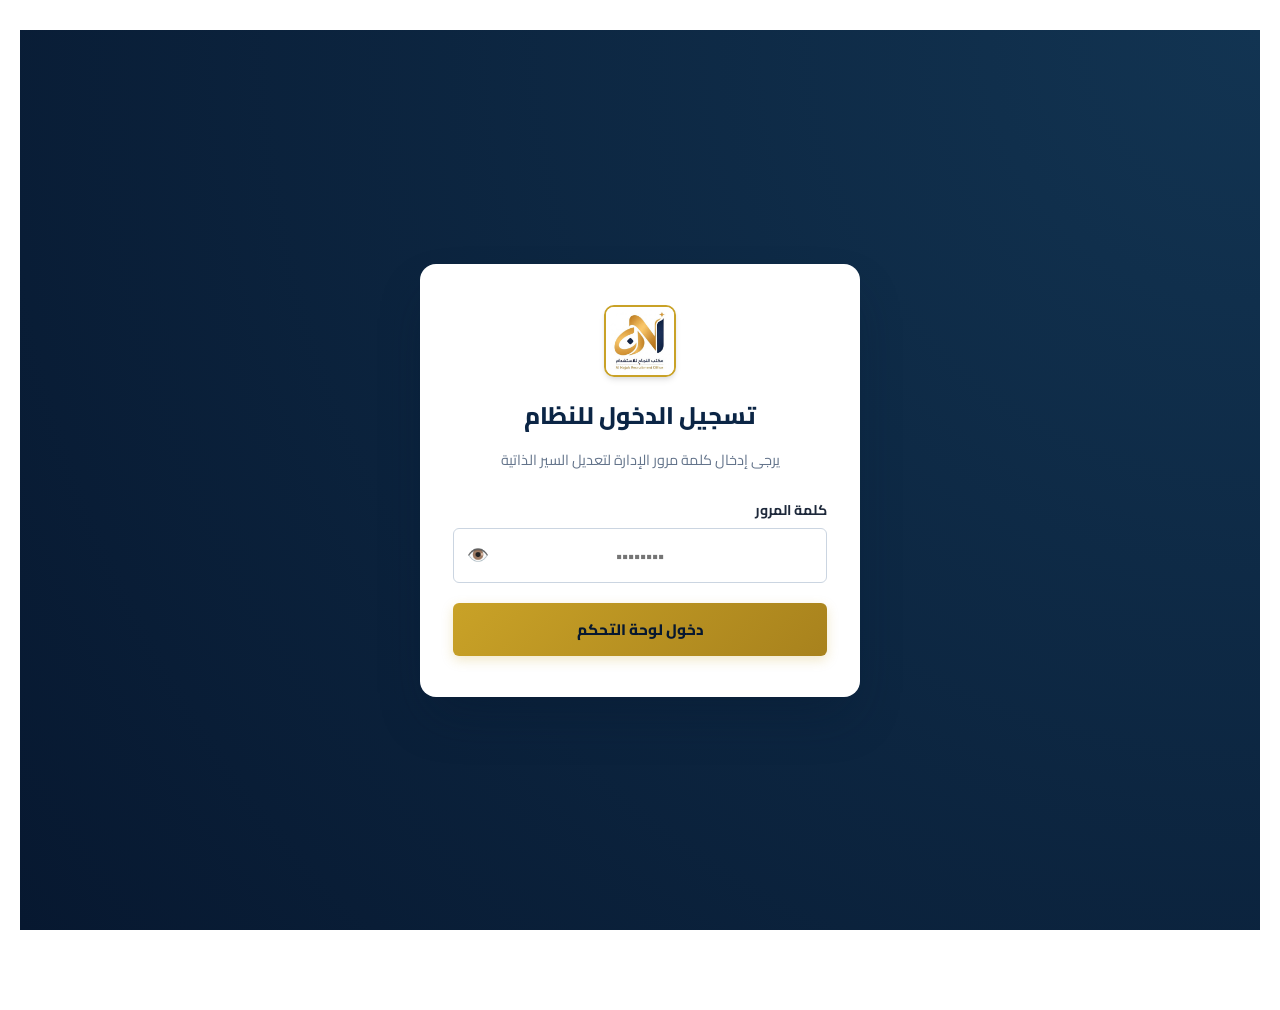
<file: admin.html>
<!DOCTYPE html>
<html lang="ar" dir="rtl">
<head>
  <meta charset="UTF-8" />
  <meta name="viewport" content="width=device-width, initial-scale=1.0, viewport-fit=cover" />
  <title>لوحة التحكم | مكتب النجاح للاستقدام</title>
  <meta name="description" content="لوحة تحكم إدارية مخصصة لإدارة وتعديل السير الذاتية للعمالة المنزلية." />
  <meta name="theme-color" content="#0b2545" />
  <link rel="icon" href="images/logo.jpg" />
  <link rel="preconnect" href="https://fonts.googleapis.com" />
  <link rel="preconnect" href="https://fonts.gstatic.com" crossorigin />
  <link href="https://fonts.googleapis.com/css2?family=Cairo:wght@400;600;700;800;900&display=swap" rel="stylesheet" />
  <link rel="stylesheet" href="styles.css?v=3.3" />
  <link rel="stylesheet" href="admin.css?v=3.3" />
  <!-- Anti-flicker language check -->
  <script>
    (function(){
      try {
        var l = localStorage.getItem('alnajah_lang');
        if (l === 'en') {
          document.documentElement.lang = 'en';
          document.documentElement.dir = 'ltr';
          document.documentElement.classList.add('lang-en');
        }
      } catch(e){}
    })();
  </script>
</head>
<body>
  <svg xmlns="http://www.w3.org/2000/svg" style="display:none" aria-hidden="true">
    <symbol id="i-phone" viewBox="0 0 24 24"><path d="M22 16.92v3a2 2 0 0 1-2.18 2 19.79 19.79 0 0 1-8.63-3.07 19.5 19.5 0 0 1-6-6 19.79 19.79 0 0 1-3.07-8.67A2 2 0 0 1 4.11 2h3a2 2 0 0 1 2 1.72c.127.96.361 1.903.7 2.81a2 2 0 0 1-.45 2.11L8.09 9.91a16 16 0 0 0 6 6l1.27-1.27a2 2 0 0 1 2.11-.45c.907.339 1.85.573 2.81.7A2 2 0 0 1 22 16.92z"/></symbol>
    <symbol id="i-mail" viewBox="0 0 24 24"><rect width="20" height="16" x="2" y="4" rx="2"/><path d="m22 7-8.97 5.7a1.94 1.94 0 0 1-2.06 0L2 7"/></symbol>
    <symbol id="i-clock" viewBox="0 0 24 24"><circle cx="12" cy="12" r="10"/><polyline points="12 6 12 12 16 14"/></symbol>
    <symbol id="i-shield-check" viewBox="0 0 24 24"><path d="M20 13c0 5-3.5 7.5-7.66 8.95a1 1 0 0 1-.67-.01C7.5 20.5 4 18 4 13V6a1 1 0 0 1 1-1c2 0 4.5-1.2 6.24-2.72a1.17 1.17 0 0 1 1.52 0C14.51 3.81 17 5 19 5a1 1 0 0 1 1 1z"/><path d="m9 12 2 2 4-4"/></symbol>
    <symbol id="i-badge-check" viewBox="0 0 24 24"><path d="M3.85 8.62a4 4 0 0 1 4.78-4.77 4 4 0 0 1 6.74 0 4 4 0 0 1 4.78 4.78 4 4 0 0 1 0 6.74 4 4 0 0 1-4.77 4.78 4 4 0 0 1-6.75 0 4 4 0 0 1-4.78-4.77 4 4 0 1 0-6.76Z"/><path d="m9 12 2 2 4-4"/></symbol>
    <symbol id="i-map-pin" viewBox="0 0 24 24"><path d="M20 10c0 6-8 12-8 12s-8-6-8-12a8 8 0 0 1 16 0Z"/><circle cx="12" cy="10" r="3"/></symbol>
    <symbol id="i-x" viewBox="0 0 24 24"><path d="M18 6 6 18"/><path d="m6 6 12 12"/></symbol>
    <symbol id="i-menu" viewBox="0 0 24 24"><line x1="4" x2="20" y1="12" y2="12"/><line x1="4" x2="20" y1="6" y2="6"/><line x1="4" x2="20" y1="18" y2="18"/></symbol>
    <symbol id="i-sparkles" viewBox="0 0 24 24"><path d="M9.937 15.5A2 2 0 0 0 8.5 14.063l-6.135-1.582a.5.5 0 0 1 0-.962L8.5 9.936A2 2 0 0 0 9.937 8.5l1.582-6.135a.5.5 0 0 1 .963 0L14.063 8.5A2 2 0 0 0 15.5 9.937l6.135 1.581a.5.5 0 0 1 0 .964L15.5 14.063a2 2 0 0 0-1.437 1.437l-1.582 6.135a.5.5 0 0 1-.963 0z"/><path d="M20 3v4"/><path d="M22 5h-4"/><path d="M4 17v2"/><path d="M5 18H3"/></symbol>
    <symbol id="i-user-round" viewBox="0 0 24 24"><circle cx="12" cy="8" r="5"/><path d="M20 21a8 8 0 0 0-16 0"/></symbol>
    <symbol id="i-star" viewBox="0 0 24 24"><polygon points="12 2 15.09 8.26 22 9.27 17 14.14 18.18 21.02 12 17.77 5.82 21.02 7 14.14 2 9.27 8.91 8.26 12 2"/></symbol>
    <symbol id="i-quote" viewBox="0 0 24 24"><path d="M16 3a2 2 0 0 0-2 2v6a2 2 0 0 0 2 2 1 1 0 0 1 1 1v1a2 2 0 0 1-2 2 1 1 0 0 0-1 1v2a1 1 0 0 0 1 1 6 6 0 0 0 6-6V5a2 2 0 0 0-2-2z"/><path d="M5 3a2 2 0 0 0-2 2v6a2 2 0 0 0 2 2 1 1 0 0 1 1 1v1a2 2 0 0 1-2 2 1 1 0 0 0-1 1v2a1 1 0 0 0 1 1 6 6 0 0 0 6-6V5a2 2 0 0 0-2-2z"/></symbol>
    <symbol id="i-chevron-up" viewBox="0 0 24 24"><path d="m18 15-6-6-6 6"/></symbol>
    <symbol id="i-message" viewBox="0 0 24 24"><path d="M7.9 20A9 9 0 1 0 4 16.1L2 22Z"/></symbol>
    <symbol id="i-ghost" viewBox="0 0 24 24"><path d="M9 10h.01"/><path d="M15 10h.01"/><path d="M12 2a8 8 0 0 0-8 8v12l3-3 2.5 2.5L12 19l2.5 2.5L17 19l3 3V10a8 8 0 0 0-8-8z"/></symbol>
    <symbol id="i-instagram" viewBox="0 0 24 24"><rect x="2" y="2" width="20" height="20" rx="5" ry="5"/><path d="M16 11.37A4 4 0 1 1 12.63 8 4 4 0 0 1 16 11.37z"/><line x1="17.5" y1="6.5" x2="17.51" y2="6.5"/></symbol>
    <symbol id="i-youtube" viewBox="0 0 24 24"><path d="M22.54 6.42a2.78 2.78 0 0 0-1.94-2C18.88 4 12 4 12 4s-6.88 0-8.6.46a2.78 2.78 0 0 0-1.94 2A29 29 0 0 0 1 11.75a29 29 0 0 0 .46 5.33A2.78 2.78 0 0 0 3.4 19c1.72.46 8.6.46 8.6.46s6.88 0 8.6-.46a2.78 2.78 0 0 0 1.94-2 29 29 0 0 0 .46-5.25 29 29 0 0 0-.46-5.33z"/><polygon points="9.75 15.02 15.5 11.75 9.75 8.48 9.75 15.02"/></symbol>
    <symbol id="i-tiktok" viewBox="0 0 24 24"><path d="M9 12a4 4 0 1 0 4 4V4a5 5 0 0 0 5 5"/></symbol>
    <symbol id="i-x-brand" viewBox="0 0 24 24"><path d="M18.244 2.25h3.308l-7.227 8.26 8.502 11.24H16.17l-5.214-6.817L4.99 21.75H1.68l7.73-8.835L1.254 2.25H8.08l4.713 6.231zm-1.161 17.52h1.833L7.084 4.126H5.117z"/></symbol>
  </svg>

  <div class="admin-container">
    <!-- 1. شاشة تسجيل الدخول -->
    <div id="loginSection" class="login-wrapper">
      <div class="login-card">
        <img src="images/logo.jpg" alt="مكتب النجاح" class="login-logo" onerror="this.src='images/logo.jpg'" />
        <h2>تسجيل الدخول للنظام</h2>
        <p>يرجى إدخال كلمة مرور الإدارة لتعديل السير الذاتية</p>
        <div style="margin-bottom: 20px; text-align: right;">
          <label class="form-label" for="adminPassword" style="font-weight: 700; margin-bottom: 5px; display: block;">كلمة المرور</label>
          <div style="position: relative;">
            <input type="password" id="adminPassword" class="form-input" placeholder="••••••••" style="text-align: center; font-weight: 900; padding-left: 45px; width: 100%; padding: 12px; border-radius: var(--radius-sm); outline: none;" />
            <button type="button" onclick="togglePasswordVisibility(event)" style="position: absolute; left: 10px; top: 50%; transform: translateY(-50%); background: none; border: none; cursor: pointer; color: var(--text-muted); font-size: 1.1rem; display: flex; align-items: center; justify-content: center; width: 30px; height: 30px; padding: 0;" aria-label="إظهار/إخفاء كلمة المرور">
              👁️
            </button>
          </div>
          <div id="loginError" style="color: #ef4444; font-size: 0.85rem; font-weight: 700; margin-top: 5px; display: none;">كلمة المرور غير صحيحة!</div>
        </div>
        <button type="button" class="btn-action" style="width: 100%; justify-content: center;" onclick="attemptLogin()">دخول لوحة التحكم</button>
      </div>
    </div>

    <!-- 2. لوحة التحكم الرئيسية -->
    <div id="dashboardSection" style="display: none;">
      <!-- الهيدر -->
      <header class="dashboard-header">
        <a href="index.html" class="dashboard-title" style="text-decoration: none; cursor: pointer; display: flex; align-items: center; gap: 15px;">
          <img src="images/logo.jpg" alt="شعار مكتب النجاح" onerror="this.src='images/logo.jpg'" />
          <div>
            <h2 style="font-size: 1.4rem; margin: 0; color: #fff;">لوحة التحكم بالسير الذاتية</h2>
            <p style="font-size: 0.8rem; color: #94a3b8; margin: 0; font-weight: 700;">مكتب النجاح للاستقدام — ترخيص رقم 3801328</p>
          </div>
        </a>
        <button type="button" class="btn-logout" onclick="logout()">خروج</button>
      </header>

      <!-- الإحصائيات -->
      <section class="stats-grid">
        <div class="stat-card">
          <span class="stat-label">إجمالي السير الذاتية</span>
          <span class="stat-value" id="statTotal">0</span>
        </div>
        <div class="stat-card" style="border-right: 4px solid #10b981;">
          <span class="stat-label">المتاحة للحجز</span>
          <span class="stat-value" id="statAvailable" style="color: #10b981;">0</span>
        </div>
        <div class="stat-card" style="border-right: 4px solid #ef4444;">
          <span class="stat-label">المحجوزة فعلياً</span>
          <span class="stat-value" id="statReserved" style="color: #ef4444;">0</span>
        </div>
        <div class="stat-card" style="border-right: 4px solid var(--gold-color);">
          <span class="stat-label">نسبة الإشغال الحالية</span>
          <span class="stat-value" id="statPercent" style="color: var(--gold-color);">0%</span>
        </div>
      </section>

      <!-- شريط الإجراءات العامة -->
      <div class="actions-bar">
        <div style="display: flex; gap: 10px; flex-wrap: wrap;">
          <button type="button" class="btn-action" onclick="openAddModal()">
            إضافة سيرة ذاتية جديدة +
          </button>
          <button type="button" class="btn-action" onclick="publishResumesToSite()" style="background: linear-gradient(135deg, #10b981, #059669); color: #fff; font-weight: 800; box-shadow: 0 4px 12px rgba(16, 185, 129, 0.3);">
            🚀 حفظ ونشر السير على الموقع العام
          </button>
          <a href="resumes.html" onclick="openPublicResumesPage(event)" class="btn-action btn-secondary" style="text-decoration: none; font-weight: 800;">
            👁️ عرض صفحة السير بالموقع ↗
          </a>
        </div>
        <div class="action-buttons">
          <button type="button" class="btn-action btn-secondary" onclick="exportData()">تصدير نسخة احتياطية (JSON)</button>
          <button type="button" class="btn-action btn-primary" onclick="copyResumesJson()" style="background: var(--gold-color, #c59b27); color: #071830; font-weight: 700;">📋 نسخ بيانات السير (للموقع)</button>
          <button type="button" class="btn-action btn-secondary" onclick="triggerImport()">استيراد بيانات</button>
          <button type="button" class="btn-action btn-danger" onclick="resetToDefaults()">إعادة تعيين الافتراضي</button>
          <input type="file" id="importFileInput" accept=".json" style="display: none;" onchange="importData(event)" />
        </div>
      </div>

      <!-- جدول البيانات -->
      <div class="data-table-container">
        <table class="data-table">
          <thead>
            <tr>
              <th>الصورة</th>
              <th>الاسم الكامل</th>
              <th>المهنة</th>
              <th>الجنسية</th>
              <th>العمر</th>
              <th>الخبرة</th>
              <th>الديانة</th>
              <th>الراتب</th>
              <th>الحالة</th>
              <th>الإجراءات</th>
            </tr>
          </thead>
          <tbody id="resumesTableBody">
            <!-- سيتم تعبئة الأسطر ديناميكياً -->
          </tbody>
        </table>
      </div>

      <!-- قسم إدارة أسعار الاستقدام للحاسبة -->
      <div class="pricing-management-section" style="margin-top: 50px; background: var(--bg-white); border: 1px solid var(--border-color); border-radius: var(--radius-lg); padding: 30px; box-shadow: var(--shadow-md);">
        <div style="display: flex; justify-content: space-between; align-items: center; border-bottom: 2px solid var(--border-color); padding-bottom: 15px; margin-bottom: 20px;">
          <h3 style="font-size: 1.4rem; font-weight: 800; color: var(--primary-color); margin: 0;">🛠️ إدارة تكاليف ومدد الاستقدام للحاسبة</h3>
          <button type="button" class="btn-action btn-secondary" onclick="resetPricingToDefaults()">إعادة تعيين الأسعار الافتراضية</button>
        </div>
        
        <p style="font-size: 0.9rem; color: var(--text-muted); margin-bottom: 20px; font-weight: 600; text-align: right;">
          يمكنك تعديل أسعار الاستقدام، المدة المتوقعة، والراتب الشهري للعمالة المنزلية لكل جنسية ومهنة. سيتم تحديث حاسبة الاستقدام بالصفحة الرئيسية فوراً طبقاً للتعديلات.
        </p>

        <div class="data-table-container" style="max-height: 400px; overflow-y: auto;">
          <table class="data-table">
            <thead>
              <tr>
                <th>الجنسية</th>
                <th>المهنة</th>
                <th>التكلفة الأساسية</th>
                <th>الضريبة (15%)</th>
                <th>السعر الإجمالي</th>
                <th>المدة (يوم)</th>
                <th>الراتب الشهري</th>
                <th>الإجراءات</th>
              </tr>
            </thead>
            <tbody id="pricingTableBody">
              <!-- سيتم تعبئتها ديناميكياً -->
            </tbody>
          </table>
        </div>
      </div>

      <div style="margin-top: 25px; text-align: center;">
        <a href="resumes.html" onclick="openPublicResumesPage(event)" class="btn-action btn-secondary" style="font-weight: 700; gap: 8px;">
          فتح صفحة السير الذاتية العامة المعروضة للمستخدمين ↗
        </a>
      </div>
    </div>
  </div>

  <!-- 4. مودال تعديل أسعار الحاسبة -->
  <div id="pricingEditorModal" class="admin-modal">
    <div class="admin-modal-backdrop" onclick="closePricingModal()"></div>
    <div class="admin-modal-container" style="max-width: 500px; background: #fff; border-radius: var(--radius-lg); overflow: hidden; box-shadow: var(--shadow-xl); position: relative; z-index: 100;">
      <div class="admin-modal-header" style="padding: 20px; border-bottom: 1px solid var(--border-color); display: flex; justify-content: space-between; align-items: center; background: var(--bg-light);">
        <h3 style="font-size: 1.2rem; font-weight: 800; color: var(--primary-color); margin: 0;">تعديل تكاليف الاستقدام</h3>
        <button type="button" class="admin-modal-close" onclick="closePricingModal()" style="background: none; border: none; font-size: 1.5rem; cursor: pointer; color: var(--text-muted);">&times;</button>
      </div>
      <form id="pricingForm" onsubmit="savePricingForm(event)">
        <input type="hidden" id="pricingKey" value="" />
        <div class="admin-modal-body" style="padding: 20px;">
          <div class="form-grid" style="grid-template-columns: 1fr; gap: 15px;">
            <div class="form-group" style="text-align: right;">
              <label class="form-label" style="font-weight: 700; display: block; margin-bottom: 5px;">الجنسية والمهنة المحددة</label>
              <input type="text" id="pricingLabel" class="form-input" readonly style="background: var(--bg-light); font-weight: 700; color: var(--text-dark); width: 100%; padding: 10px; border: 1px solid var(--border-color); border-radius: var(--radius-sm);" />
            </div>
            <div class="form-group" style="text-align: right;">
              <label class="form-label" for="pricingTotal" style="font-weight: 700; display: block; margin-bottom: 5px;">السعر الإجمالي شامل الضريبة (ريال)</label>
              <input type="number" id="pricingTotal" class="form-input" required min="0" placeholder="مثال: 14500" style="width: 100%; padding: 10px; border: 1px solid var(--border-color); border-radius: var(--radius-sm);" />
            </div>
            <div class="form-group" style="text-align: right;">
              <label class="form-label" for="pricingTime" style="font-weight: 700; display: block; margin-bottom: 5px;">مدة الوصول المتوقعة (أيام)</label>
              <input type="number" id="pricingTime" class="form-input" required min="1" placeholder="مثال: 89" style="width: 100%; padding: 10px; border: 1px solid var(--border-color); border-radius: var(--radius-sm);" />
            </div>
            <div class="form-group" style="text-align: right;">
              <label class="form-label" for="pricingSalary" style="font-weight: 700; display: block; margin-bottom: 5px;">الراتب الشهري للعمالة (ريال)</label>
              <input type="number" id="pricingSalary" class="form-input" required min="0" placeholder="مثال: 1500" style="width: 100%; padding: 10px; border: 1px solid var(--border-color); border-radius: var(--radius-sm);" />
            </div>
          </div>
        </div>
        <div class="admin-modal-footer" style="padding: 20px; display: flex; justify-content: flex-end; gap: 10px; border-top: 1px solid var(--border-color); background: var(--bg-light);">
          <button type="button" class="btn-action btn-secondary" onclick="closePricingModal()">إلغاء</button>
          <button type="submit" class="btn-action">حفظ التغييرات</button>
        </div>
      </form>
    </div>
  </div>

  <!-- 3. مودال إضافة / تعديل سيرة ذاتية محسن بالكامل -->
  <div id="cvEditorModal" class="admin-modal">
    <div class="admin-modal-backdrop" onclick="closeEditorModal()"></div>
    <div class="admin-modal-container" style="max-width: 860px;">
      <div class="admin-modal-header">
        <div>
          <h3 id="modalFormTitle" style="display: flex; align-items: center; gap: 8px;">
            <span>✏️</span>
            <span>تعديل السيرة الذاتية</span>
          </h3>
          <p style="font-size: 0.85rem; color: var(--text-muted); margin: 3px 0 0 0; font-weight: 600;">
            قم بتحديث بيانات المرشحة/المرشح والصورة والمهارات وحالة الحجز، وسيتم التحديث فوراً في الموقع.
          </p>
        </div>
        <button type="button" class="admin-modal-close" onclick="closeEditorModal()" aria-label="إغلاق">&times;</button>
      </div>
      
      <form id="cvForm" onsubmit="saveCvForm(event)">
        <input type="hidden" id="editIndex" value="" />
        <div class="admin-modal-body">
          
          <!-- القسم 1: البيانات الشخصية والمهنة -->
          <div class="modal-section">
            <div class="modal-section-title">
              <span class="modal-sec-icon">👤</span>
              <span>البيانات الأساسية والمهنية</span>
            </div>
            <div class="form-grid">
              <div class="form-group">
                <label class="form-label" for="fullname">الاسم الكامل أو الرمز المعتمد</label>
                <input type="text" id="fullname" class="form-input" placeholder="مثال: سارة م. أو يترك فارغاً للتوليد التلقائي" oninput="updateLivePreview()" />
              </div>
              <div class="form-group">
                <label class="form-label" for="job">المهنة المصرحة *</label>
                <select id="job" class="form-select" required onchange="updateLivePreview()">
                  <option value="maid">عاملة منزلية</option>
                  <option value="houseboy">عامل منزلي</option>
                  <option value="driver">سائق خاص</option>
                  <option value="chef">طباخ أو طباخة منزلية</option>
                  <option value="nurse">ممرض أو ممرضة منزلية</option>
                  <option value="babysitter">مربية أطفال</option>
                  <option value="elderly">رعاية كبار السن</option>
                  <option value="guard">حارس منزلي</option>
                  <option value="gardener">مزارع منزلي أو بستاني</option>
                </select>
              </div>
              <div class="form-group">
                <label class="form-label" for="nationality">الجنسية المعتمدة *</label>
                <select id="nationality" class="form-select" required onchange="updateLivePreview()">
                  <option value="ethiopia">🇪🇹 إثيوبيا</option>
                  <option value="kenya">🇰🇪 كينيا</option>
                  <option value="uganda">🇺🇬 أوغندا</option>
                  <option value="philippines">🇵🇭 الفلبين</option>
                  <option value="tanzania">🇹🇿 تنزانيا</option>
                  <option value="bangladesh">🇧🇩 بنجلاديش</option>
                  <option value="srilanka">🇱🇰 سريلانكا</option>
                  <option value="india">🇮🇳 الهند</option>
                  <option value="sudan">🇸🇩 السودان</option>
                  <option value="burundi">🇧🇮 بوروندي</option>
                  <option value="sierraleone">🇸🇱 سيراليون</option>
                  <option value="egypt">🇪🇬 مصر</option>
                  <option value="yemen">🇾🇪 اليمن</option>
                  <option value="pakistan">🇵🇰 باكستان</option>
                </select>
              </div>
              <div class="form-group">
                <label class="form-label" for="age">العمر</label>
                <div class="input-with-unit">
                  <input type="number" id="age" class="form-input" min="18" max="65" placeholder="28" oninput="updateLivePreview()" />
                  <span class="input-unit-badge">سنة</span>
                </div>
              </div>
              <div class="form-group">
                <label class="form-label" for="experience">سنوات الخبرة</label>
                <div class="input-with-unit">
                  <input type="number" id="experience" class="form-input" min="0" max="35" placeholder="0" oninput="updateLivePreview()" />
                  <span class="input-unit-badge">سنوات</span>
                </div>
              </div>
              <div class="form-group">
                <label class="form-label" for="salary">الراتب الشهري</label>
                <div class="input-with-unit">
                  <input type="number" id="salary" class="form-input" min="400" max="20000" placeholder="تلقائي حسب الجنسية" oninput="updateLivePreview()" />
                  <span class="input-unit-badge">ر.س</span>
                </div>
              </div>
              <div class="form-group">
                <label class="form-label" for="religion">الديانة</label>
                <input type="text" id="religion" class="form-input" list="religionList" placeholder="مثال: مسلمة / مسيحية" oninput="updateLivePreview()" />
                <datalist id="religionList">
                  <option value="مسلمة" />
                  <option value="مسلم" />
                  <option value="مسيحية" />
                  <option value="مسيحي" />
                  <option value="هندوسي" />
                  <option value="بوذية" />
                </datalist>
              </div>
              <div class="form-group">
                <label class="form-label" for="education">مستوى التعليم</label>
                <input type="text" id="education" class="form-input" list="educationList" placeholder="مثال: ثانوي / متوسط / دبلوم" />
                <datalist id="educationList">
                  <option value="ثانوي عام" />
                  <option value="متوسط" />
                  <option value="ابتدائي" />
                  <option value="دبلوم تمريض" />
                  <option value="جامعي" />
                </datalist>
              </div>
              <div class="form-group">
                <label class="form-label" for="marital">الحالة الاجتماعية</label>
                <input type="text" id="marital" class="form-input" list="maritalList" placeholder="مثال: عزباء / متزوجة" />
                <datalist id="maritalList">
                  <option value="عزباء" />
                  <option value="متزوجة" />
                  <option value="متزوج" />
                  <option value="مطلقة" />
                  <option value="أرملة" />
                </datalist>
              </div>
              <div class="form-group">
                <label class="form-label">الطول والوزن (اختياري)</label>
                <div style="display: grid; grid-template-columns: 1fr 1fr; gap: 10px;">
                  <div class="input-with-unit">
                    <input type="text" id="height" class="form-input" placeholder="162" />
                    <span class="input-unit-badge">سم</span>
                  </div>
                  <div class="input-with-unit">
                    <input type="text" id="weight" class="form-input" placeholder="58" />
                    <span class="input-unit-badge">كجم</span>
                  </div>
                </div>
              </div>
            </div>
          </div>

          <!-- القسم 2: الصورة الشخصية ومعرض الصور المباشر -->
          <div class="modal-section photo-manager-card">
            <div class="modal-section-title">
              <span class="modal-sec-icon">📸</span>
              <span>صورة السيرة الذاتية / الصورة الشخصية</span>
            </div>
            <div class="photo-manager-layout">
              <div class="photo-preview-wrap">
                <img id="photoPreviewImg" src="images/cv_sara.jpg" alt="معاينة الصورة" onerror="this.src='images/logo.jpg'" />
                <span class="photo-preview-badge">معاينة حية</span>
              </div>
              <div class="photo-manager-controls" style="flex: 1;">
                <div class="photo-upload-actions">
                  <button type="button" class="btn-action btn-upload-photo" onclick="triggerPhotoUpload()">
                    📁 رفع صورة أو ملف سيرة ذاتية (صورة / PDF) من جهازك
                  </button>
                  <input type="file" id="photoFileInput" accept="image/*,.pdf,application/pdf" style="display: none;" onchange="handleModalPhotoUpload(event)" />
                  <span class="photo-upload-hint">يدعم صور (JPG, PNG, WEBP) وملفات (PDF) — يتم تحسين وضغط الملف تلقائياً</span>
                </div>

                <!-- معرض الصور الجاهزة للاختيار السريع بنقرة واحدة -->
                <div class="avatar-gallery-box">
                  <span class="avatar-gallery-title">⚡ اختيار سريع بنقرة واحدة من مكتبة الصور الجاهزة:</span>
                  <div class="avatar-gallery" id="avatarQuickGallery">
                    <button type="button" class="avatar-choice" onclick="selectAvatarChoice('images/cv_sara.jpg', this)">
                      <img src="images/cv_sara.jpg" alt="سارة" />
                      <span>سارة</span>
                    </button>
                    <button type="button" class="avatar-choice" onclick="selectAvatarChoice('images/cv_mary.jpg', this)">
                      <img src="images/cv_mary.jpg" alt="ماري" />
                      <span>ماري</span>
                    </button>
                    <button type="button" class="avatar-choice" onclick="selectAvatarChoice('images/cv_john.jpg', this)">
                      <img src="images/cv_john.jpg" alt="جون" />
                      <span>جون</span>
                    </button>
                    <button type="button" class="avatar-choice" onclick="selectAvatarChoice('images/cv_grace.jpg', this)">
                      <img src="images/cv_grace.jpg" alt="جريس" />
                      <span>جريس</span>
                    </button>
                    <button type="button" class="avatar-choice" onclick="selectAvatarChoice('images/cv_kumar.jpg', this)">
                      <img src="images/cv_kumar.jpg" alt="كومار" />
                      <span>كومار</span>
                    </button>
                    <button type="button" class="avatar-choice" onclick="selectAvatarChoice('images/cv_fatima.jpg', this)">
                      <img src="images/cv_fatima.jpg" alt="فاطمة" />
                      <span>فاطمة</span>
                    </button>
                    <button type="button" class="avatar-choice" onclick="selectAvatarChoice('images/logo.jpg', this)">
                      <img src="images/logo.jpg" alt="شعار النجاح" />
                      <span>افتراضي</span>
                    </button>
                  </div>
                </div>

                <div class="photo-select-row" style="margin-top: 10px;">
                  <select id="photoSelect" class="form-select" onchange="syncPhotoInput(this.value)">
                    <option value="images/cv_sara.jpg">سارة (إثيوبيا - عاملة منزلية)</option>
                    <option value="images/cv_mary.jpg">ماري (كينيا - عاملة منزلية)</option>
                    <option value="images/cv_john.jpg">جون (أوغندا - سائق خاص)</option>
                    <option value="images/cv_grace.jpg">جريس (الفلبين - مربية أطفال)</option>
                    <option value="images/cv_kumar.jpg">كومار (الهند - سائق خاص)</option>
                    <option value="images/cv_fatima.jpg">فاطمة (إثيوبيا - طباخة)</option>
                    <option value="images/logo.jpg">شعار المكتب (صورة افتراضية)</option>
                    <option value="custom">مسار أو رابط خارجي مخصص...</option>
                  </select>
                </div>
                <div id="customPathWrapper" style="display: none; margin-top: 8px;">
                  <label class="form-sublabel" style="font-size: 0.8rem; font-weight: 700; color: var(--text-muted); display: block; margin-bottom: 4px;">رابط أو مسار الصورة المخصص:</label>
                  <input type="text" id="photoPath" class="form-input" placeholder="images/... أو https://..." oninput="updatePreviewFromInput(this.value)" />
                </div>
                <input type="hidden" id="photoActualValue" value="images/cv_sara.jpg" />
              </div>
            </div>
          </div>

          <!-- القسم 3: المهارات، اللغات، والخبرات -->
          <div class="modal-section">
            <div class="modal-section-title">
              <span class="modal-sec-icon">💼</span>
              <span>المهارات واللغات والخبرات السابقة (اختياري)</span>
            </div>
            <div class="form-group full-width" style="margin-bottom: 14px;">
              <label class="form-label" for="languages">اللغات المتقنة</label>
              <input type="text" id="languages" class="form-input" placeholder="مثال: العربية (ممتاز)، الإنجليزية (جيد جداً)" oninput="updateLivePreview()" />
              <div class="quick-tags-container">
                <span class="quick-tag-chip" onclick="addLanguageTag('العربية (ممتاز)')">+ العربية (ممتاز)</span>
                <span class="quick-tag-chip" onclick="addLanguageTag('الإنجليزية (بطلاقة)')">+ الإنجليزية (بطلاقة)</span>
                <span class="quick-tag-chip" onclick="addLanguageTag('العربية (متوسط)')">+ العربية (متوسط)</span>
                <span class="quick-tag-chip" onclick="addLanguageTag('الإنجليزية (أساسي)')">+ الإنجليزية (أساسي)</span>
              </div>
            </div>
            
            <div class="form-group full-width" style="margin-bottom: 14px;">
              <label class="form-label" for="skills">المهارات الوظيفية الأساسية (افصل بينها بفاصلة "،")</label>
              <input type="text" id="skills" class="form-input" placeholder="مثال: الطهي، التنظيف العالي، الكي، الغسيل" oninput="updateLivePreview()" />
              <div class="quick-tags-container">
                <span class="quick-tag-chip" onclick="addSkillTag('الطهي الخليجي')">+ الطهي الخليجي</span>
                <span class="quick-tag-chip" onclick="addSkillTag('رعاية الأطفال')">+ رعاية الأطفال</span>
                <span class="quick-tag-chip" onclick="addSkillTag('رعاية كبار السن')">+ رعاية كبار السن</span>
                <span class="quick-tag-chip" onclick="addSkillTag('النظافة الشاملة')">+ النظافة الشاملة</span>
                <span class="quick-tag-chip" onclick="addSkillTag('الكي والغسيل')">+ الكي والغسيل</span>
                <span class="quick-tag-chip" onclick="addSkillTag('رخصة قيادة سعودية')">+ رخصة قيادة سعودية</span>
                <span class="quick-tag-chip" onclick="addSkillTag('معرفة شوارع الرياض')">+ معرفة شوارع الرياض</span>
                <span class="quick-tag-chip" onclick="addSkillTag('استخدام GPS')">+ استخدام GPS</span>
              </div>
            </div>

            <div class="form-group full-width">
              <label class="form-label" for="prevExp">الخبرات العملية السابقة بالتفصيل</label>
              <input type="text" id="prevExp" class="form-input" placeholder="مثال: 3 سنوات بالرياض لعائلة راقية، سنتين بدبي" oninput="updateLivePreview()" />
            </div>
          </div>

          <!-- القسم 4: حالة السيرة وحجزها -->
          <div class="modal-section">
            <div class="modal-section-title">
              <span class="modal-sec-icon">🏷️</span>
              <span>حالة السيرة الذاتية للحجز بالموقع</span>
            </div>
            <div class="status-cards-row">
              <div class="status-radio-card active-available" id="statusCardAvailable" onclick="setStatusChoice('available')">
                <input type="radio" name="statusOption" id="optAvailable" value="available" checked style="accent-color: #10b981;" />
                <div>
                  <div style="font-weight: 800; color: #047857; font-size: 0.95rem;">🟢 متاحة للاستقدام الفوري</div>
                  <div style="font-size: 0.8rem; color: var(--text-muted);">تظهر بزر حجز واتساب مباشر للعملاء بالموقع</div>
                </div>
              </div>
              <div class="status-radio-card" id="statusCardReserved" onclick="setStatusChoice('reserved')">
                <input type="radio" name="statusOption" id="optReserved" value="reserved" style="accent-color: #ef4444;" />
                <div>
                  <div style="font-weight: 800; color: #b91c1c; font-size: 0.95rem;">🔴 محجوزة لعميل آخر</div>
                  <div style="font-size: 0.8rem; color: var(--text-muted);">تظهر بشارة "محجوزة" لتفادي تكرار طلبها</div>
                </div>
              </div>
            </div>
            <input type="hidden" id="status" value="available" />
          </div>

          <!-- القسم 5: المعاينة الحية للبطاقة كما ستظهر للعملاء في الموقع -->
          <div class="modal-section" style="background: #ffffff; border: 2px dashed var(--gold-color);">
            <div class="modal-section-title" style="color: var(--gold-700, #a17d1e);">
              <span class="modal-sec-icon">👁️</span>
              <span>المعاينة الحية للبطاقة (تتحدث فوراً مع كل كتابة واختيار):</span>
            </div>
            <div class="cv-live-preview-box">
              <img id="livePreviewImg" src="images/cv_sara.jpg" class="cv-live-preview-photo" alt="معاينة حية" onerror="this.src='images/logo.jpg'" />
              <div class="cv-live-preview-details">
                <div style="display: flex; justify-content: space-between; align-items: center; margin-bottom: 4px;">
                  <h4 id="livePreviewName">سارة م.</h4>
                  <span id="livePreviewStatusBadge" style="font-size: 0.75rem; font-weight: 800; padding: 3px 10px; border-radius: 99px; background: rgba(16,185,129,0.1); color: #059669;">🟢 متاحة للحجز</span>
                </div>
                <div class="cv-live-preview-meta">
                  <span id="livePreviewJob" style="color: var(--primary-color);">عاملة منزلية</span> •
                  <span id="livePreviewNat">🇪🇹 إثيوبيا</span> •
                  <span id="livePreviewAge">26 سنة</span> •
                  <span id="livePreviewExp">3 سنوات خبرة</span> •
                  <span id="livePreviewSalary" style="color: var(--gold-600); font-weight: 800;">1,000 ر.س</span>
                </div>
                <div id="livePreviewSkills" style="font-size: 0.78rem; color: var(--text-muted); margin-top: 6px; font-weight: 600;">
                  المهارات: النظافة الشاملة، الكي، الغسيل
                </div>
              </div>
            </div>
          </div>

        </div>
        <div class="admin-modal-footer">
          <button type="button" class="btn-action btn-secondary" onclick="closeEditorModal()">إلغاء ✕</button>
          <button type="submit" class="btn-action" style="background: linear-gradient(135deg, var(--gold-500), var(--gold-400)); color: var(--navy-950); font-weight: 800; padding: 12px 28px; box-shadow: 0 4px 14px rgba(201,162,39,0.4);">
            حفظ التغييرات ومزامنة الموقع 💾
          </button>
        </div>
      </form>
    </div>
  </div>

    <!-- 5. مودال التعديل السريع للصورة -->
  <div id="quickPhotoModal" class="admin-modal">
    <div class="admin-modal-backdrop" onclick="closeQuickPhotoModal()"></div>
    <div class="admin-modal-container" style="max-width: 500px;">
      <div class="admin-modal-header">
        <h3 id="quickPhotoTitle">تغيير الصورة الشخصية</h3>
        <button type="button" class="admin-modal-close" onclick="closeQuickPhotoModal()">&times;</button>
      </div>
      <div class="admin-modal-body" style="text-align: center; padding: 24px;">
        <input type="hidden" id="quickPhotoCvId" value="" />
        <div style="margin-bottom: 20px;">
          <img id="quickPhotoPreview" src="images/logo.jpg" alt="الصورة الحالية" style="width: 120px; height: 120px; border-radius: 50%; object-fit: cover; border: 3px solid var(--gold-color); box-shadow: var(--shadow-md); margin: 0 auto 10px; display: block;" onerror="this.src='images/logo.jpg'" />
          <h4 id="quickPhotoCandidateName" style="font-weight: 800; font-size: 1.15rem; color: var(--primary-color); margin: 0;"></h4>
          <span id="quickPhotoCandidateRole" style="font-size: 0.85rem; color: var(--text-muted); font-weight: 700;"></span>
        </div>
        <div style="display: flex; flex-direction: column; gap: 14px; text-align: right;">
          <button type="button" class="btn-action" style="justify-content: center; width: 100%;" onclick="triggerQuickPhotoUpload()">
            📁 اختيار ورفع صورة أو PDF من جهازك
          </button>
          <input type="file" id="quickPhotoFileInput" accept="image/*,.pdf,application/pdf" style="display: none;" onchange="handleQuickPhotoUpload(event)" />
          
          <div>
            <label class="form-label" style="margin-bottom: 5px; display: block;">أو اختيار صورة جاهزة من المكتبة:</label>
            <select id="quickPhotoSelect" class="form-select" onchange="syncQuickPhotoSelect(this.value)" style="width: 100%;">
              <option value="images/cv_sara.jpg">سارة (إثيوبيا)</option>
              <option value="images/cv_mary.jpg">ماري (كينيا)</option>
              <option value="images/cv_john.jpg">جون (أوغندا)</option>
              <option value="images/cv_grace.jpg">جريس (الفلبين)</option>
              <option value="images/cv_kumar.jpg">كومار (الهند)</option>
              <option value="images/cv_fatima.jpg">فاطمة (إثيوبيا)</option>
              <option value="images/logo.jpg">شعار المكتب (افتراضي)</option>
              <option value="custom">رابط أو مسار خارجي...</option>
            </select>
          </div>
          
          <div id="quickPhotoCustomWrap" style="display: none;">
            <label class="form-label" style="margin-bottom: 5px; display: block;">رابط أو مسار الصورة:</label>
            <input type="text" id="quickPhotoCustomUrl" class="form-input" placeholder="images/... أو https://..." style="width: 100%;" oninput="syncQuickPhotoCustom(this.value)" />
          </div>
        </div>
      </div>
      <div class="admin-modal-footer">
        <button type="button" class="btn-action btn-secondary" onclick="closeQuickPhotoModal()">إلغاء</button>
        <button type="button" class="btn-action" onclick="saveQuickPhoto()">حفظ وتطبيق الصورة 💾</button>
      </div>
    </div>
  </div>

  <script src="admin.js?v=3.4"></script>
  <script src="i18n.js?v=3.4"></script>
</body>
</html>
</file>
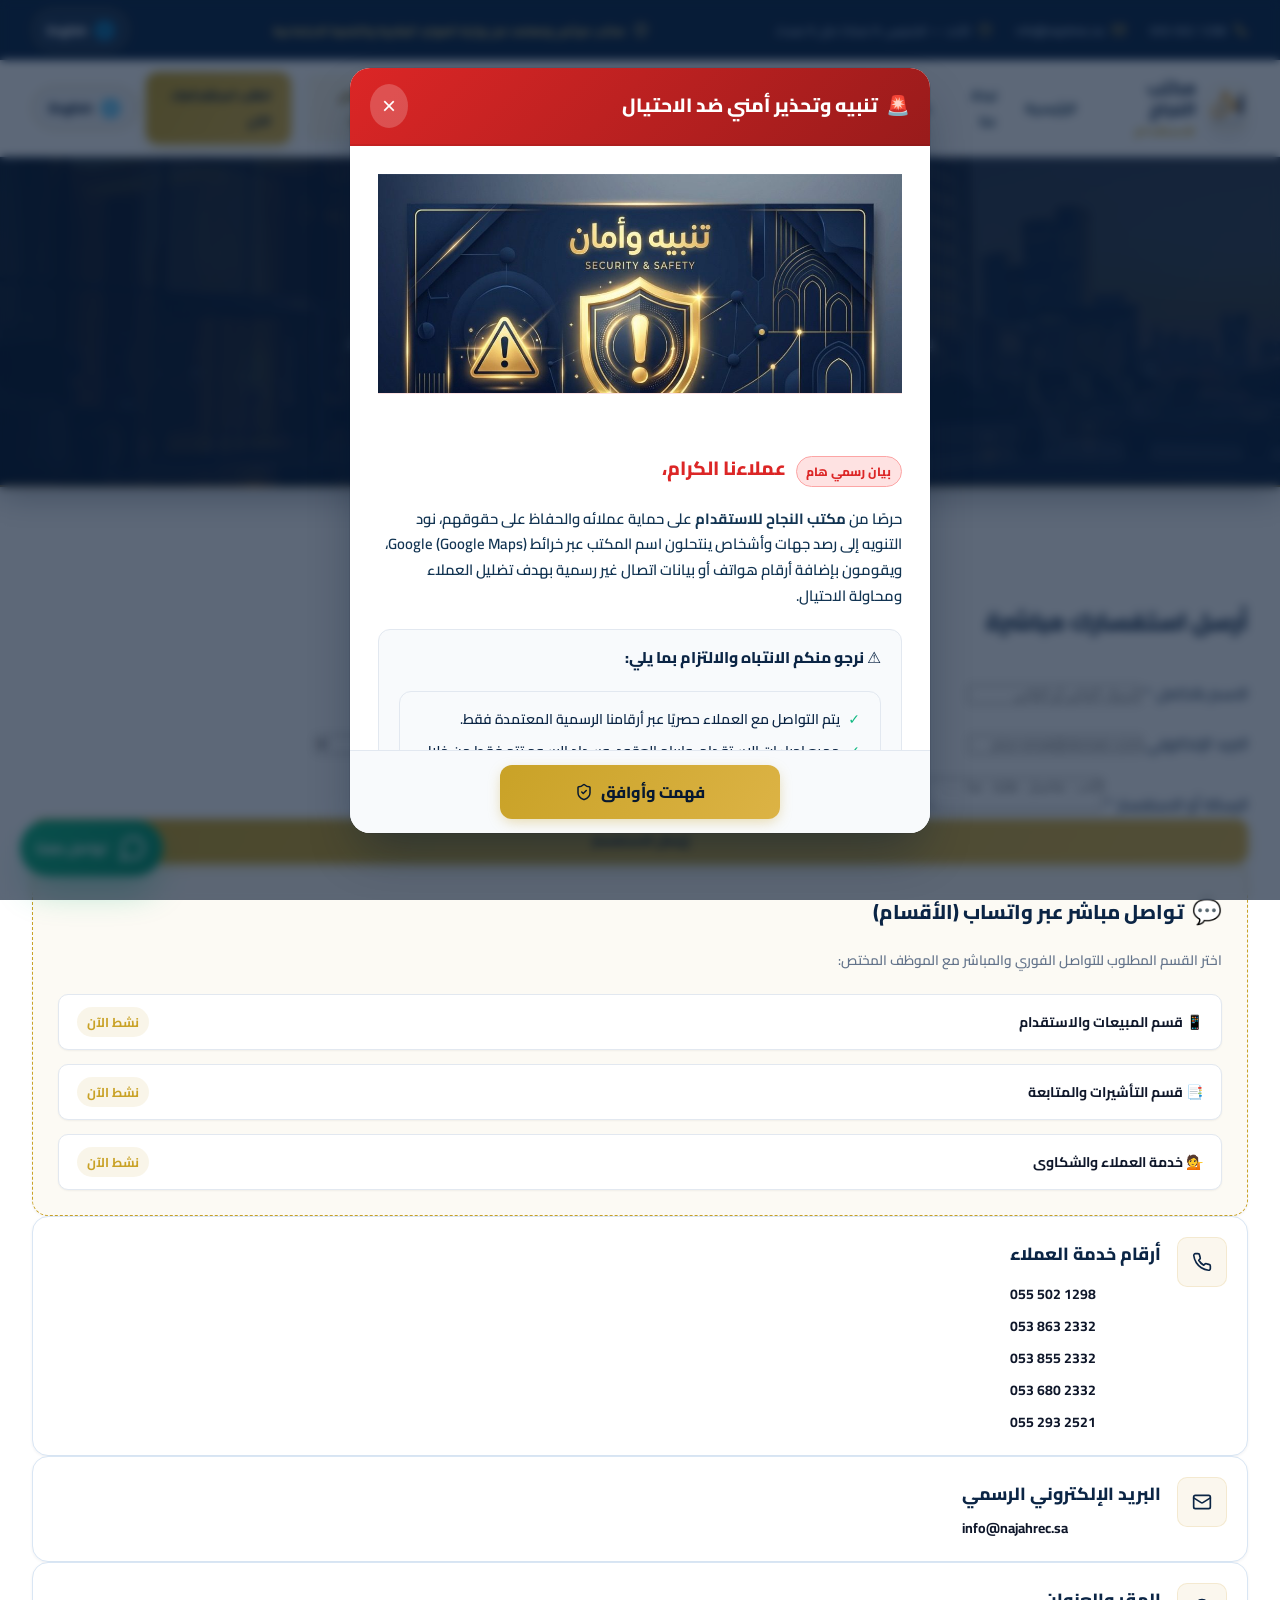
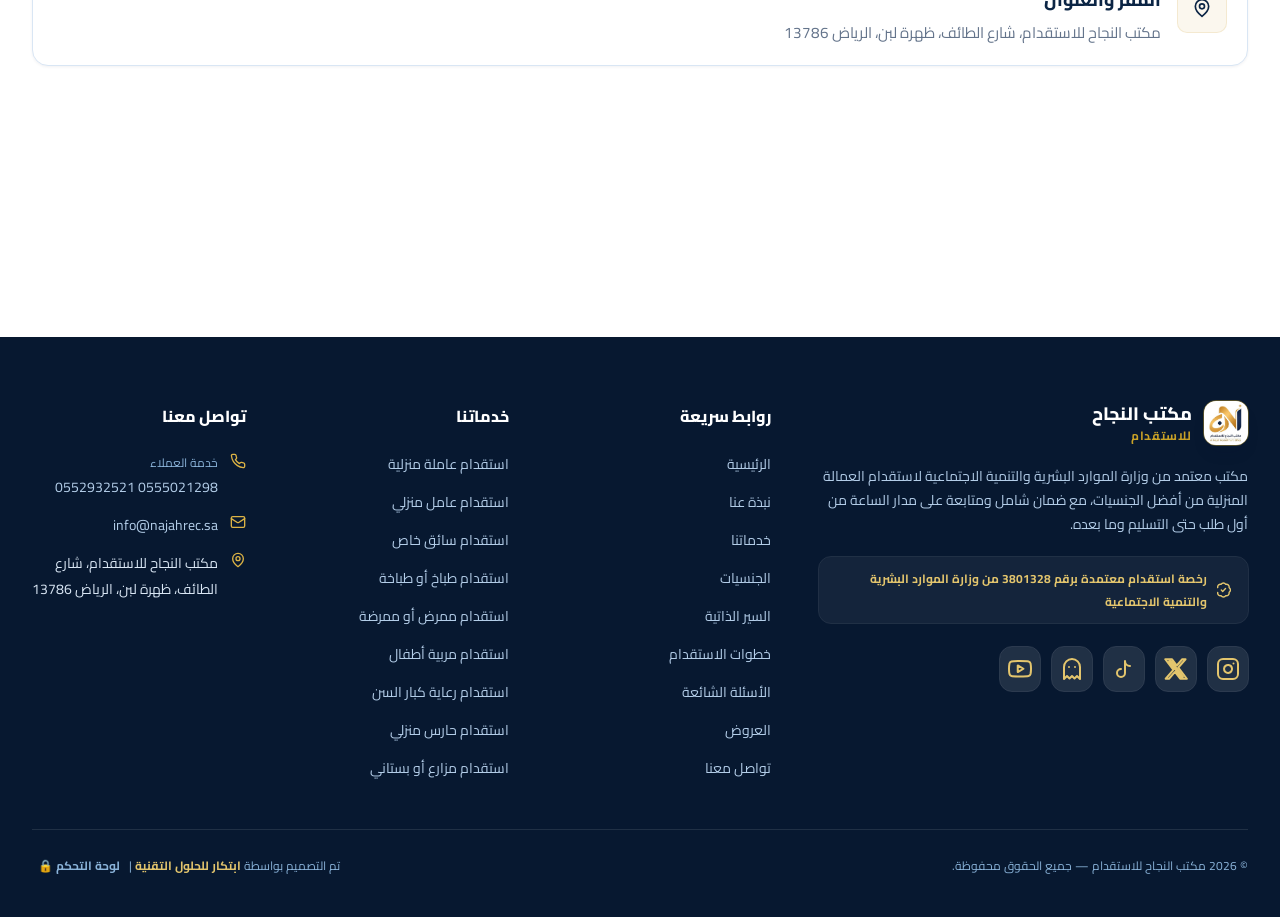
<file: contact.html>
<!DOCTYPE html>
<html lang="ar" dir="rtl">
<head>
  <meta charset="UTF-8" />
  <meta name="viewport" content="width=device-width, initial-scale=1.0, viewport-fit=cover" />
  <title>تواصل معنا | مكتب النجاح للاستقدام</title>
  <meta name="description" content="اتصل بمكتب النجاح للاستقدام بالرياض. نوفر أرقام خدمة عملاء مباشرة ونموذج اتصال سريع للاستفسار." />
  <meta name="theme-color" content="#0b2545" />
  <link rel="icon" href="images/logo.jpg" />
  <link rel="preconnect" href="https://fonts.googleapis.com" />
  <link rel="preconnect" href="https://fonts.gstatic.com" crossorigin />
  <link href="https://fonts.googleapis.com/css2?family=Cairo:wght@400;600;700;800;900&display=swap" rel="stylesheet" />
  <link rel="stylesheet" href="styles.css?v=2.2" />
  <!-- Anti-flicker language check -->
  <script>
    (function(){
      try {
        var l = localStorage.getItem('alnajah_lang');
        if (l === 'en') {
          document.documentElement.lang = 'en';
          document.documentElement.dir = 'ltr';
          document.documentElement.classList.add('lang-en');
        }
      } catch(e){}
    })();
  </script>
</head>
<body>
  <svg xmlns="http://www.w3.org/2000/svg" style="display:none" aria-hidden="true">
    <symbol id="i-phone" viewBox="0 0 24 24"><path d="M22 16.92v3a2 2 0 0 1-2.18 2 19.79 19.79 0 0 1-8.63-3.07 19.5 19.5 0 0 1-6-6 19.79 19.79 0 0 1-3.07-8.67A2 2 0 0 1 4.11 2h3a2 2 0 0 1 2 1.72c.127.96.361 1.903.7 2.81a2 2 0 0 1-.45 2.11L8.09 9.91a16 16 0 0 0 6 6l1.27-1.27a2 2 0 0 1 2.11-.45c.907.339 1.85.573 2.81.7A2 2 0 0 1 22 16.92z"/></symbol>
    <symbol id="i-mail" viewBox="0 0 24 24"><rect width="20" height="16" x="2" y="4" rx="2"/><path d="m22 7-8.97 5.7a1.94 1.94 0 0 1-2.06 0L2 7"/></symbol>
    <symbol id="i-clock" viewBox="0 0 24 24"><circle cx="12" cy="12" r="10"/><polyline points="12 6 12 12 16 14"/></symbol>
    <symbol id="i-shield-check" viewBox="0 0 24 24"><path d="M20 13c0 5-3.5 7.5-7.66 8.95a1 1 0 0 1-.67-.01C7.5 20.5 4 18 4 13V6a1 1 0 0 1 1-1c2 0 4.5-1.2 6.24-2.72a1.17 1.17 0 0 1 1.52 0C14.51 3.81 17 5 19 5a1 1 0 0 1 1 1z"/><path d="m9 12 2 2 4-4"/></symbol>
    <symbol id="i-badge-check" viewBox="0 0 24 24"><path d="M3.85 8.62a4 4 0 0 1 4.78-4.77 4 4 0 0 1 6.74 0 4 4 0 0 1 4.78 4.78 4 4 0 0 1 0 6.74 4 4 0 0 1-4.77 4.78 4 4 0 0 1-6.75 0 4 4 0 0 1-4.78-4.77 4 4 0 1 0-6.76Z"/><path d="m9 12 2 2 4-4"/></symbol>
    <symbol id="i-map-pin" viewBox="0 0 24 24"><path d="M20 10c0 6-8 12-8 12s-8-6-8-12a8 8 0 0 1 16 0Z"/><circle cx="12" cy="10" r="3"/></symbol>
    <symbol id="i-x" viewBox="0 0 24 24"><path d="M18 6 6 18"/><path d="m6 6 12 12"/></symbol>
    <symbol id="i-menu" viewBox="0 0 24 24"><line x1="4" x2="20" y1="12" y2="12"/><line x1="4" x2="20" y1="6" y2="6"/><line x1="4" x2="20" y1="18" y2="18"/></symbol>
    <symbol id="i-sparkles" viewBox="0 0 24 24"><path d="M9.937 15.5A2 2 0 0 0 8.5 14.063l-6.135-1.582a.5.5 0 0 1 0-.962L8.5 9.936A2 2 0 0 0 9.937 8.5l1.582-6.135a.5.5 0 0 1 .963 0L14.063 8.5A2 2 0 0 0 15.5 9.937l6.135 1.581a.5.5 0 0 1 0 .964L15.5 14.063a2 2 0 0 0-1.437 1.437l-1.582 6.135a.5.5 0 0 1-.963 0z"/><path d="M20 3v4"/><path d="M22 5h-4"/><path d="M4 17v2"/><path d="M5 18H3"/></symbol>
    <symbol id="i-user-round" viewBox="0 0 24 24"><circle cx="12" cy="8" r="5"/><path d="M20 21a8 8 0 0 0-16 0"/></symbol>
    <symbol id="i-star" viewBox="0 0 24 24"><polygon points="12 2 15.09 8.26 22 9.27 17 14.14 18.18 21.02 12 17.77 5.82 21.02 7 14.14 2 9.27 8.91 8.26 12 2"/></symbol>
    <symbol id="i-quote" viewBox="0 0 24 24"><path d="M16 3a2 2 0 0 0-2 2v6a2 2 0 0 0 2 2 1 1 0 0 1 1 1v1a2 2 0 0 1-2 2 1 1 0 0 0-1 1v2a1 1 0 0 0 1 1 6 6 0 0 0 6-6V5a2 2 0 0 0-2-2z"/><path d="M5 3a2 2 0 0 0-2 2v6a2 2 0 0 0 2 2 1 1 0 0 1 1 1v1a2 2 0 0 1-2 2 1 1 0 0 0-1 1v2a1 1 0 0 0 1 1 6 6 0 0 0 6-6V5a2 2 0 0 0-2-2z"/></symbol>
    <symbol id="i-chevron-up" viewBox="0 0 24 24"><path d="m18 15-6-6-6 6"/></symbol>
    <symbol id="i-message" viewBox="0 0 24 24"><path d="M7.9 20A9 9 0 1 0 4 16.1L2 22Z"/></symbol>
    <symbol id="i-ghost" viewBox="0 0 24 24"><path d="M9 10h.01"/><path d="M15 10h.01"/><path d="M12 2a8 8 0 0 0-8 8v12l3-3 2.5 2.5L12 19l2.5 2.5L17 19l3 3V10a8 8 0 0 0-8-8z"/></symbol>
    <symbol id="i-instagram" viewBox="0 0 24 24"><rect x="2" y="2" width="20" height="20" rx="5" ry="5"/><path d="M16 11.37A4 4 0 1 1 12.63 8 4 4 0 0 1 16 11.37z"/><line x1="17.5" y1="6.5" x2="17.51" y2="6.5"/></symbol>
    <symbol id="i-youtube" viewBox="0 0 24 24"><path d="M22.54 6.42a2.78 2.78 0 0 0-1.94-2C18.88 4 12 4 12 4s-6.88 0-8.6.46a2.78 2.78 0 0 0-1.94 2A29 29 0 0 0 1 11.75a29 29 0 0 0 .46 5.33A2.78 2.78 0 0 0 3.4 19c1.72.46 8.6.46 8.6.46s6.88 0 8.6-.46a2.78 2.78 0 0 0 1.94-2 29 29 0 0 0 .46-5.25 29 29 0 0 0-.46-5.33z"/><polygon points="9.75 15.02 15.5 11.75 9.75 8.48 9.75 15.02"/></symbol>
    <symbol id="i-tiktok" viewBox="0 0 24 24"><path d="M9 12a4 4 0 1 0 4 4V4a5 5 0 0 0 5 5"/></symbol>
    <symbol id="i-x-brand" viewBox="0 0 24 24"><path d="M18.244 2.25h3.308l-7.227 8.26 8.502 11.24H16.17l-5.214-6.817L4.99 21.75H1.68l7.73-8.835L1.254 2.25H8.08l4.713 6.231zm-1.161 17.52h1.833L7.084 4.126H5.117z"/></symbol>
  </svg>
  <!-- ===== الهيدر وشريط الملاحة ===== -->
  <header class="site-header">
    <div class="topbar">
      <div class="container topbar-inner">
        <div class="topbar-info">
          <span class="topbar-item">
            <svg class="icon-sm"><use href="#i-phone"/></svg>
            <a href="tel:0555021298" dir="ltr">055 502 1298</a>
          </span>
          <span class="topbar-item">
            <svg class="icon-sm"><use href="#i-mail"/></svg>
            <a href="mailto:info@najahrec.sa">info@najahrec.sa</a>
          </span>
          <span class="topbar-item">
            <svg class="icon-sm"><use href="#i-clock"/></svg>
            الأحد — الخميس، 9 صباحًا حتى 9 مساءً
          </span>
        </div>
        <span class="topbar-license">
          <svg class="icon-xs"><use href="#i-shield-check"/></svg>
          مكتب مرخّص ومعتمد من وزارة الموارد البشرية والتنمية الاجتماعية
        </span>
      </div>
    </div>

    <div class="mainnav" id="mainnav">
      <div class="container nav-inner">
        <a href="index.html" class="brand" aria-label="مكتب النجاح للاستقدام">
          <span class="brand-logo"><img src="images/logo.jpg" alt="شعار مكتب النجاح للاستقدام" width="44" height="44" /></span>
          <span class="brand-name">
            <span class="brand-title">مكتب النجاح</span><br />
            <span class="brand-sub">للاستقدام</span>
          </span>
        </a>

        <nav class="nav-links">

          <a href="index.html" class="">الرئيسية</a>
          <a href="about.html" class="">نبذة عنا</a>
          <a href="services.html" class="">خدماتنا</a>
          <a href="nationalities.html" class="">الجنسيات</a>
          <a href="resumes.html" class="">السير الذاتية</a>
          <a href="steps.html" class="">خطوات الاستقدام</a>
          <a href="faq.html" class="">الأسئلة الشائعة</a>
          <a href="offers.html" class="">العروض</a>
          <a href="contact.html" class="active">تواصل معنا</a>

        </nav>

        <div class="nav-actions">
          <a href="https://wa.me/966555021298?text=%D8%A7%D9%84%D8%B3%D9%84%D8%A7%D9%85%20%D8%B9%D9%84%D9%8a%D9%83%D9%85%D8%8C%20%D8%A3%D8%B1%D8%BA%D8%A8%20%D8%A8%D8%A7%D9%84%D8%A7%D8%B3%D8%AA%D9%81%D8%B3%D8%A7%D8%B1%20%D8%B9%D9%86%20%D8%AE%D8%AF%D9%85%D8%A7%D8%AA%20%D8%A7%D9%84%D8%A7%D8%B3%D8%AA%D9%82%D8%AF%D8%A7%D9%85." target="_blank" rel="noopener noreferrer" class="btn-gold btn-gold-sm header-cta">اطلب استقدامك الآن</a>
          <button type="button" class="menu-btn" id="menuOpen" aria-label="فتح القائمة">
            <svg><use href="#i-menu"/></svg>
          </button>
        </div>
      </div>
    </div>

    <!-- قائمة الجوال -->
    <div class="mobile-menu" id="mobileMenu">
      <div class="mm-backdrop" id="menuClose"></div>
      <div class="mm-panel">
        <div class="mm-head">
          <span class="brand">
            <span class="brand-logo"><img src="images/logo.jpg" alt="شعار مكتب النجاح للاستقدام" width="44" height="44" /></span>
            <span class="brand-name">
              <span class="brand-title">مكتب النجاح</span><br />
              <span class="brand-sub">للاستقدام</span>
            </span>
          </span>
          <button type="button" class="menu-btn" id="menuCloseBtn" aria-label="إغلاق القائمة">
            <svg><use href="#i-x"/></svg>
          </button>
        </div>
        <nav class="mm-nav">

          <a href="index.html" class="">الرئيسية</a>
          <a href="about.html" class="">نبذة عنا</a>
          <a href="services.html" class="">خدماتنا</a>
          <a href="nationalities.html" class="">الجنسيات</a>
          <a href="resumes.html" class="">السير الذاتية</a>
          <a href="steps.html" class="">خطوات الاستقدام</a>
          <a href="faq.html" class="">الأسئلة الشائعة</a>
          <a href="offers.html" class="">العروض</a>
          <a href="contact.html" class="active">تواصل معنا</a>

        </nav>
        <div class="mm-foot">
          <a href="https://wa.me/966555021298?text=%D8%A7%D9%84%D8%B3%D9%84%D8%A7%D9%85%20%D8%B9%D9%84%D9%8a%D9%83%D9%85%D8%8C%20%D8%A3%D8%B1%D8%BA%D8%A8%20%D8%A8%D8%A7%D9%84%D8%A7%D8%B3%D8%AA%D9%81%D8%B3%D8%A7%D8%B1%20%D8%B9%D9%86%20%D8%AE%D8%AF%D9%85%D8%A7%D8%AA%20%D8%A7%D9%84%D8%A7%D8%B3%D8%AA%D9%82%D8%AF%D8%A7%D9%85." target="_blank" rel="noopener noreferrer" class="btn-gold">اطلب استقدامك الآن</a>
          <p class="mm-trust">
            <svg class="icon-xs"><use href="#i-shield-check"/></svg>
            مكتب معتمد ومرخص
          </p>
        </div>
      </div>
    </div>
  </header>
  <main>
    <section class="hero subpage-bg" style="padding: 60px 0 80px;">
      <div class="hero-deco">
        <div class="hero-blob-1"></div>
        <div class="hero-blob-2"></div>
      </div>
      <div class="container hero-inner">
        <h1 class="hero-title" style="font-size: 2.5rem; margin-bottom: 10px;">تواصل معنا</h1>
        <p class="hero-sub" style="font-size: 1.1rem; margin-bottom: 0;">يسعدنا تواصلك معنا واستقبال جميع الأسئلة والمقترحات والطلبات على مدار الساعة.</p>
      </div>
    </section>

    <section class="section bg-white">
      <div class="container">
        <div class="contact-wrap">
          <!-- نموذج الاتصال -->
          <div class="contact-form-box">
            <h3 style="font-size: 1.5rem; font-weight: 800; color: var(--primary-color); margin-bottom: 20px; position: relative; padding-bottom: 10px;">أرسل استفسارك مباشرة</h3>
            <form action="#" method="POST" onsubmit="event.preventDefault(); const name = document.getElementById('fullName').value.trim(); const phone = document.getElementById('phoneNumber').value.trim(); const svc = document.getElementById('serviceType').options[document.getElementById('serviceType').selectedIndex].text; const msg = document.getElementById('messageText').value.trim(); const text = encodeURIComponent(`السلام عليكم، الاسم: ${name}، الجوال: ${phone}، الخدمة: ${svc}، التفاصيل: ${msg}`); window.open(`https://wa.me/966555021298?text=${text}`, '_blank'); this.reset();">
              <div class="form-grid">
                <div class="form-group">
                  <label for="fullName">الاسم بالكامل *</label>
                  <input type="text" id="fullName" class="form-input" placeholder="اسمك الثنائي أو الثلاثي" required />
                </div>
                <div class="form-group">
                  <label for="phoneNumber">رقم الجوال *</label>
                  <input type="tel" id="phoneNumber" class="form-input" placeholder="05xxxxxxxx" required />
                </div>
                <div class="form-group">
                  <label for="emailAddress">البريد الإلكتروني</label>
                  <input type="email" id="emailAddress" class="form-input" placeholder="your-email@domain.com" />
                </div>
                <div class="form-group">
                  <label for="serviceType">الخدمة المطلوبة</label>
                  <select id="serviceType" class="form-select">
                    <option value="maid">استقدام عاملة منزلية</option>
                    <option value="houseboy">استقدام عامل منزلي</option>
                    <option value="driver">استقدام سائق خاص</option>
                    <option value="chef">استقدام طباخ أو طباخة منزلية</option>
                    <option value="nurse">استقدام ممرض أو ممرضة منزلية</option>
                    <option value="babysitter">استقدام مربية أطفال</option>
                    <option value="elderly">استقدام مقدم رعاية لكبار السن</option>
                    <option value="guard">استقدام حارس منزلي</option>
                    <option value="gardener">استقدام مزارع منزلي أو بستاني</option>
                  </select>
                </div>
                <div class="form-group full">
                  <label for="messageText">الرسالة أو الاستفسار *</label>
                  <textarea id="messageText" class="form-textarea" placeholder="اكتب تفاصيل طلبك هنا..." required></textarea>
                </div>
              </div>
              <button type="submit" class="btn-gold" style="width: 100%;">إرسال الاستفسار</button>
            </form>
          </div>

          <!-- تفاصيل الاتصال والخريطة -->
          <div class="contact-info-box">
            <!-- بطاقة التواصل السريع عبر واتساب للأقسام -->
            <div class="info-card" style="display: block; border: 1.5px dashed var(--gold-color); background: rgba(197, 155, 39, 0.05); padding: 25px;">
              <h4 style="font-size: 1.25rem; font-weight: 800; color: var(--primary-color); margin-bottom: 15px; display: flex; align-items: center; gap: 8px;">
                <span style="font-size: 1.5rem;">💬</span> تواصل مباشر عبر واتساب (الأقسام)
              </h4>
              <p style="font-size: 0.85rem; color: var(--text-muted); margin-bottom: 20px; font-weight: 600;">اختر القسم المطلوب للتواصل الفوري والمباشر مع الموظف المختص:</p>
              
              <div style="display: flex; flex-direction: column; gap: 12px;">
                <a href="https://wa.me/966555021298?text=%D8%A7%D9%84%D8%B3%D9%84%D8%A7%D9%85%20%D8%B9%D9%84%D9%8A%D9%83%D9%85%D8%8C%20%D8%A3%D8%B1%D8%BA%D8%A8%20%D9%81%D9%8A%20%D8%A7%D9%84%D8%A7%D8%B3%D8%AA%D9%81%D8%B3%D8%A7%D8%B1%20%D8%B9%D9%86%20%D8%A7%D8%B3%D8%AA%D9%82%D8%AF%D8%A7%D9%85%20%D8%B9%D9%85%D8%A7%D9%84%D8%A9%20%D9%85%D9%86%D8%B2%D9%84%D9%8A%D8%A9%20%D8%AC%D8%AF%D9%8A%D8%AF%D8%A9." target="_blank" rel="noopener noreferrer" style="display: flex; align-items: center; justify-content: space-between; text-decoration: none; padding: 12px 18px; background: var(--bg-white); border: 1.5px solid var(--border-color); border-radius: var(--radius-md); font-weight: 700; color: var(--text-dark); transition: var(--transition); box-shadow: var(--shadow-sm);" onmouseover="this.style.borderColor='var(--gold-color)'; this.style.color='var(--gold-color)';" onmouseout="this.style.borderColor='var(--border-color)'; this.style.color='var(--text-dark)';">
                  <span>📱 قسم المبيعات والاستقدام</span>
                  <span style="font-size: 0.8rem; background: rgba(197, 155, 39, 0.1); color: var(--gold-color); padding: 3px 10px; border-radius: var(--radius-full);">نشط الآن</span>
                </a>
                
                <a href="https://wa.me/966538632332?text=%D8%A7%D9%84%D8%B3%D9%84%D8%A7%D9%85%20%D8%B9%D9%84%D9%8A%D9%83%D9%85%D8%8C%20%D8%A3%D8%B1%D8%BA%D8%A8%20%D9%81%D9%8A%20%D9%85%D8%AA%D8%A7%D8%A8%D8%B9%D8%A9%20%D8%AD%D8%A7%D9%84%D8%A9%20%D8%B7%D9%84%D8%A8%20%D8%A7%D9%84%D8%A7%D8%B3%D8%AA%D9%82%D8%AF%D8%A7%D9%85." target="_blank" rel="noopener noreferrer" style="display: flex; align-items: center; justify-content: space-between; text-decoration: none; padding: 12px 18px; background: var(--bg-white); border: 1.5px solid var(--border-color); border-radius: var(--radius-md); font-weight: 700; color: var(--text-dark); transition: var(--transition); box-shadow: var(--shadow-sm);" onmouseover="this.style.borderColor='var(--gold-color)'; this.style.color='var(--gold-color)';" onmouseout="this.style.borderColor='var(--border-color)'; this.style.color='var(--text-dark)';">
                  <span>📑 قسم التأشيرات والمتابعة</span>
                  <span style="font-size: 0.8rem; background: rgba(197, 155, 39, 0.1); color: var(--gold-color); padding: 3px 10px; border-radius: var(--radius-full);">نشط الآن</span>
                </a>

                <a href="https://wa.me/966538552332?text=%D8%A7%D9%84%D8%B3%D9%84%D8%A7%D9%85%20%D8%B9%D9%84%D9%8A%D9%83%D9%85%D8%8C%20%D9%84%D8%AF%D9%8A%20%D8%A7%D8%B3%D8%AA%D9%81%D8%B3%D8%A7%D8%B1%20%D8%A3%D9%85%20%D9%85%D9%84%D8%A7%D8%AD%D8%B8%D8%A9%20%D8%B9%D8%A7%D9%85%D8%A9." target="_blank" rel="noopener noreferrer" style="display: flex; align-items: center; justify-content: space-between; text-decoration: none; padding: 12px 18px; background: var(--bg-white); border: 1.5px solid var(--border-color); border-radius: var(--radius-md); font-weight: 700; color: var(--text-dark); transition: var(--transition); box-shadow: var(--shadow-sm);" onmouseover="this.style.borderColor='var(--gold-color)'; this.style.color='var(--gold-color)';" onmouseout="this.style.borderColor='var(--border-color)'; this.style.color='var(--text-dark)';">
                  <span>💁 خدمة العملاء والشكاوى</span>
                  <span style="font-size: 0.8rem; background: rgba(197, 155, 39, 0.1); color: var(--gold-color); padding: 3px 10px; border-radius: var(--radius-full);">نشط الآن</span>
                </a>
              </div>
            </div>

            <div class="info-card">
              <div style="width: 50px; height: 50px; background-color: rgba(197, 155, 39, 0.08); border: 1px solid rgba(197, 155, 39, 0.15); color: var(--primary-color); border-radius: var(--radius-md); display: flex; align-items: center; justify-content: center; flex-shrink: 0;"><svg class="icon-md"><use href="#i-phone"/></svg></div>
              <div class="info-details" style="display: flex; flex-direction: column; gap: 4px;">
                <h4 style="font-size: 1.1rem; font-weight: 800; color: var(--primary-color); margin-bottom: 5px;">أرقام خدمة العملاء</h4>
                <a href="tel:0555021298" dir="ltr" style="text-decoration: none; color: var(--text-dark); font-weight: 700;">055 502 1298</a>
                <a href="tel:0538632332" dir="ltr" style="text-decoration: none; color: var(--text-dark); font-weight: 700;">053 863 2332</a>
                <a href="tel:0538552332" dir="ltr" style="text-decoration: none; color: var(--text-dark); font-weight: 700;">053 855 2332</a>
                <a href="tel:0536802332" dir="ltr" style="text-decoration: none; color: var(--text-dark); font-weight: 700;">053 680 2332</a>
                <a href="tel:0552932521" dir="ltr" style="text-decoration: none; color: var(--text-dark); font-weight: 700;">055 293 2521</a>
              </div>
            </div>

            <div class="info-card">
              <div style="width: 50px; height: 50px; background-color: rgba(197, 155, 39, 0.08); border: 1px solid rgba(197, 155, 39, 0.15); color: var(--primary-color); border-radius: var(--radius-md); display: flex; align-items: center; justify-content: center; flex-shrink: 0;"><svg class="icon-md"><use href="#i-mail"/></svg></div>
              <div class="info-details">
                <h4 style="font-size: 1.1rem; font-weight: 800; color: var(--primary-color); margin-bottom: 5px;">البريد الإلكتروني الرسمي</h4>
                <a href="mailto:info@najahrec.sa" dir="ltr" style="text-decoration: none; color: var(--text-dark); font-weight: 700;">info@najahrec.sa</a>
              </div>
            </div>

            <div class="info-card">
              <div style="width: 50px; height: 50px; background-color: rgba(197, 155, 39, 0.08); border: 1px solid rgba(197, 155, 39, 0.15); color: var(--primary-color); border-radius: var(--radius-md); display: flex; align-items: center; justify-content: center; flex-shrink: 0;"><svg class="icon-md"><use href="#i-map-pin"/></svg></div>
              <div class="info-details">
                <h4 style="font-size: 1.1rem; font-weight: 800; color: var(--primary-color); margin-bottom: 5px;">المقر والعنوان</h4>
                <p style="font-size: 0.95rem; color: var(--text-muted); line-height: 1.6;">مكتب النجاح للاستقدام، شارع الطائف، ظهرة لبن، الرياض 13786</p>
              </div>
            </div>

            <div class="map-container">
              <iframe
                src="https://www.google.com/maps/embed?pb=!1m18!1m12!1m3!1d3623.4735515256247!2d46.5528381!3d24.6478765!2m3!1f0!2f0!3f0!3m2!1i1024!2i768!4f13.1!3m3!1m2!1s0x3e2f1f7cac66c8bf%3A0x54ae8f9706dbeadf!2s2YXZg9iq2Kgg2KfZhNmG2KzYp9itINmE2YTYp9iz2KrZgtiv2KfZhQ!5e0!3m2!1sar!2ssa!4v1717612209121!5m2!1sar!2ssa"
                width="100%"
                height="100%"
                style="border:0;"
                allowfullscreen=""
                loading="lazy"
                referrerpolicy="no-referrer-when-downgrade">
              </iframe>
            </div>
          </div>
        </div>
      </div>
    </section>
  </main>
  <!-- ===== التذييل ===== -->
  <footer class="site-footer">
    <div class="container footer-inner">
      <div class="footer-grid">
        <div class="footer-brand">
          <a href="index.html" class="brand">
            <span class="brand-logo"><img src="images/logo.jpg" alt="شعار مكتب النجاح للاستقدام" width="44" height="44" /></span>
            <span class="brand-name">
              <span class="brand-title" style="color:#fff">مكتب النجاح</span><br />
              <span class="brand-sub">للاستقدام</span>
            </span>
          </a>
          <p>مكتب معتمد من وزارة الموارد البشرية والتنمية الاجتماعية لاستقدام العمالة المنزلية من أفضل الجنسيات، مع ضمان شامل ومتابعة على مدار الساعة من أول طلب حتى التسليم وما بعده.</p>
          <span class="footer-license">
            <svg class="icon-md"><use href="#i-badge-check"/></svg>
            رخصة استقدام معتمدة برقم 3801328 من وزارة الموارد البشرية والتنمية الاجتماعية
          </span>
          <div class="footer-social">
            <a href="https://instagram.com/najah.rec" target="_blank" rel="noopener noreferrer" aria-label="إنستغرام" class="social-btn"><svg><use href="#i-instagram"/></svg></a>
            <a href="https://x.com/najah_rec" target="_blank" rel="noopener noreferrer" aria-label="إكس (تويتر)" class="social-btn"><svg><use href="#i-x-brand"/></svg></a>
            <a href="https://www.tiktok.com/@alnajah.rec" target="_blank" rel="noopener noreferrer" aria-label="تيك توك" class="social-btn"><svg><use href="#i-tiktok"/></svg></a>
            <a href="https://snapchat.com" target="_blank" rel="noopener noreferrer" aria-label="سناب شات" class="social-btn"><svg><use href="#i-ghost"/></svg></a>
            <a href="https://www.youtube.com/@NAJAH_Rec" target="_blank" rel="noopener noreferrer" aria-label="يوتيوب" class="social-btn"><svg><use href="#i-youtube"/></svg></a>
          </div>
        </div>

        <div class="footer-col">
          <h3>روابط سريعة</h3>
          <ul>
            <li><a href="index.html">الرئيسية</a></li>
            <li><a href="about.html">نبذة عنا</a></li>
            <li><a href="services.html">خدماتنا</a></li>
            <li><a href="nationalities.html">الجنسيات</a></li>
            <li><a href="resumes.html">السير الذاتية</a></li>
            <li><a href="steps.html">خطوات الاستقدام</a></li>
            <li><a href="faq.html">الأسئلة الشائعة</a></li>
            <li><a href="offers.html">العروض</a></li>
            <li><a href="contact.html">تواصل معنا</a></li>
          </ul>
        </div>

        <div class="footer-col">
          <h3>خدماتنا</h3>
          <ul>
            <li><a href="services.html">استقدام عاملة منزلية</a></li>
            <li><a href="services.html">استقدام عامل منزلي</a></li>
            <li><a href="services.html">استقدام سائق خاص</a></li>
            <li><a href="services.html">استقدام طباخ أو طباخة</a></li>
            <li><a href="services.html">استقدام ممرض أو ممرضة</a></li>
            <li><a href="services.html">استقدام مربية أطفال</a></li>
            <li><a href="services.html">استقدام رعاية كبار السن</a></li>
            <li><a href="services.html">استقدام حارس منزلي</a></li>
            <li><a href="services.html">استقدام مزارع أو بستاني</a></li>
          </ul>
        </div>

        <div class="footer-col">
          <h3>تواصل معنا</h3>
          <ul>
            <li class="contact">
              <svg class="icon-xs"><use href="#i-phone"/></svg>
              <span>
                <span class="sub">خدمة العملاء</span>
                <a href="tel:0555021298" dir="ltr">0555021298</a>
                <a href="tel:0552932521" dir="ltr">0552932521</a>
              </span>
            </li>
            <li class="contact">
              <svg class="icon-xs"><use href="#i-mail"/></svg>
              <a href="mailto:info@najahrec.sa">info@najahrec.sa</a>
            </li>
            <li class="contact">
              <svg class="icon-xs"><use href="#i-map-pin"/></svg>
              <span>مكتب النجاح للاستقدام، شارع الطائف، ظهرة لبن، الرياض 13786</span>
            </li>
          </ul>
        </div>
      </div>

      <div class="footer-bottom">
        <p>© 2026 مكتب النجاح للاستقدام — جميع الحقوق محفوظة.</p>
        <p class="footer-credit">تم التصميم بواسطة <b>ابتكار للحلول التقنية</b> | <a href="admin.html" class="admin-footer-link">لوحة التحكم 🔒</a></p>
      </div>
    </div>
  </footer>
  <!-- زر العودة إلى الأعلى -->
  <button type="button" id="backToTop" class="back-to-top" aria-label="العودة إلى الأعلى">
    <svg><use href="#i-chevron-up"/></svg>
  </button>
  <!-- زر واتساب العائم -->
  <a href="https://wa.me/966555021298?text=%D8%A7%D9%84%D8%B3%D9%84%D8%A7%D9%85%20%D8%B9%D9%84%D9%8a%D9%83%D9%85%D8%8C%20%D8%A3%D8%B1%D8%BA%D8%A8%20%D8%A8%D8%A7%D9%84%D8%A7%D8%B3%D8%AA%D9%81%D8%B3%D8%A7%D8%B1%20%D8%B9%D9%86%20%D8%AE%D8%AF%D9%85%D8%A7%D8%AA%20%D8%A7%D9%84%D8%A7%D8%B3%D8%AA%D9%82%D8%AF%D8%A7%D9%85." target="_blank" rel="noopener noreferrer" aria-label="تواصل معنا عبر واتساب" class="whatsapp-float">
    <svg><use href="#i-message"/></svg>
    <span class="wf-text">تواصل معنا</span>
  </a>
  <!-- نافذة التنبيه والتحذير الأمني المنبثقة -->
  <div id="warningModal" class="modal" role="dialog" aria-modal="true" aria-labelledby="warningModalTitle">
    <div class="modal-backdrop" onclick="closeWarningModal()"></div>
    <div class="modal-container warning-modal-container">
      <div class="modal-header warning-modal-header">
        <h3 class="modal-header-title" id="warningModalTitle">
          <span class="warning-icon-badge">🚨</span>
          <span>تنبيه وتحذير أمني ضد الاحتيال</span>
        </h3>
        <button type="button" class="modal-close" onclick="closeWarningModal()" aria-label="إغلاق">&times;</button>
      </div>
      <div class="modal-body warning-modal-body">
        <div class="warning-modal-banner">
          <img src="images/security_alert.jpg" alt="تحذير أمني ضد الاحتيال - مكتب النجاح للاستقدام" />
        </div>
        <div class="warning-modal-content">
          <div class="warning-greeting">
            <span class="warning-badge-sm">بيان رسمي هام</span>
            <h4>عملاءنا الكرام،</h4>
          </div>
          <p class="warning-text">
            حرصًا من <strong>مكتب النجاح للاستقدام</strong> على حماية عملائه والحفاظ على حقوقهم، نود التنويه إلى رصد جهات وأشخاص ينتحلون اسم المكتب عبر خرائط Google (Google Maps)، ويقومون بإضافة أرقام هواتف أو بيانات اتصال غير رسمية بهدف تضليل العملاء ومحاولة الاحتيال.
          </p>
          
          <div class="warning-points-box">
            <h5 class="warning-subhead">⚠️ نرجو منكم الانتباه والالتزام بما يلي:</h5>
            <ul class="warning-list">
              <li><span class="chk">✓</span><span>يتم التواصل مع العملاء حصريًا عبر أرقامنا الرسمية المعتمدة فقط.</span></li>
              <li><span class="chk">✓</span><span>جميع إجراءات الاستقدام، وإبرام العقود، وسداد الرسوم تتم فقط من خلال القنوات الرسمية للمكتب ومنصة مساند المعتمدة.</span></li>
              <li><span class="chk">✓</span><span>في حال تلقي أي اتصال أو رسالة من جهة تدّعي تمثيل مكتب النجاح، يرجى التحقق من صحة بياناتها قبل إجراء أي تحويل مالي أو مشاركة معلومات شخصية.</span></li>
              <li><span class="chk">✓</span><span>عند وجود أي استفسار أو شك، يرجى التواصل معنا مباشرة عبر أحد أرقامنا الرسمية المدرجة أدناه.</span></li>
            </ul>
          </div>

          <div class="warning-phones-box">
            <h5 class="warning-subhead">📱 أرقام التواصل الرسمية المعتمدة (اتصال مباشر):</h5>
            <div class="warning-phones-grid">
              <a href="tel:0555021298" class="warning-phone-item" dir="ltr" title="اتصال مباشر بقسم المبيعات">
                <span class="phone-num">055 502 1298</span>
                <span class="phone-icon">📞</span>
              </a>
              <a href="tel:0538632332" class="warning-phone-item" dir="ltr" title="اتصال مباشر بقسم التأشيرات">
                <span class="phone-num">053 863 2332</span>
                <span class="phone-icon">📞</span>
              </a>
              <a href="tel:0538552332" class="warning-phone-item" dir="ltr" title="اتصال مباشر بخدمة العملاء">
                <span class="phone-num">053 855 2332</span>
                <span class="phone-icon">📞</span>
              </a>
              <a href="tel:0536802332" class="warning-phone-item" dir="ltr" title="اتصال مباشر بخدمة العملاء">
                <span class="phone-num">053 680 2332</span>
                <span class="phone-icon">📞</span>
              </a>
              <a href="tel:0552932521" class="warning-phone-item full-span" dir="ltr" title="اتصال مباشر بالإدارة والمتابعة">
                <span class="phone-num">055 293 2521</span>
                <span class="phone-icon">📞</span>
              </a>
            </div>
          </div>

          <div class="warning-disclaimer">
            <span class="disclaimer-icon">❗</span>
            <p><strong>تنبيه وإخلاء مسؤولية:</strong> لا يتحمل مكتب النجاح للاستقدام أي مسؤولية قانونية أو مالية عن أي تعامل أو تحويل مالي يتم خارج قنواته الرسمية المعتمدة أو عبر أرقام غير مدرجة أعلاه.</p>
          </div>
        </div>
      </div>
      <div class="modal-footer warning-modal-footer">
        <button type="button" class="btn-gold warning-agree-btn" onclick="closeWarningModal()">
          <span>فهمت وأوافق</span>
          <svg class="icon-xs" style="width:18px;height:18px;"><use href="#i-shield-check"/></svg>
        </button>
      </div>
    </div>
  </div>

  <script>
/* --- INLINED script.js --- */
/**
 * script.js - التفاعلية والبرمجة العامة لموقع مكتب النجاح للاستقدام
 */

window.closeWarningModal = function () {
  const modal = document.getElementById("warningModal");
  if (modal) {
    modal.classList.remove("open");
    document.body.style.overflow = "";
    sessionStorage.setItem("alnajah_warning_dismissed", "true");
  }
};

document.addEventListener("keydown", (e) => {
  if (e.key === "Escape") {
    window.closeWarningModal();
  }
});

document.addEventListener("DOMContentLoaded", () => {
  // 1. نافذة التنبيه الأمني
  const warningModal = document.getElementById("warningModal");
  if (warningModal && !sessionStorage.getItem("alnajah_warning_dismissed")) {
    setTimeout(() => {
      warningModal.classList.add("open");
      document.body.style.overflow = "hidden";
    }, 1000);
  }

  // 2. الهيدر وشريط الملاحة عند التمرير
  const mainNav = document.getElementById("mainnav");
  if (mainNav) {
    const handleScroll = () => {
      if (window.scrollY > 50) {
        mainNav.classList.add("scrolled");
      } else {
        mainNav.classList.remove("scrolled");
      }
    };
    window.addEventListener("scroll", handleScroll);
    handleScroll();
  }

  // 3. قائمة الجوال التفاعلية
  const menuOpenBtn = document.getElementById("menuOpen");
  const menuCloseBtn = document.getElementById("menuCloseBtn");
  const menuCloseBackdrop = document.getElementById("menuClose");
  const mobileMenu = document.getElementById("mobileMenu");

  if (menuOpenBtn && mobileMenu) {
    const openMenu = () => {
      mobileMenu.classList.add("open");
      document.body.style.overflow = "hidden";
    };

    const closeMenu = () => {
      mobileMenu.classList.remove("open");
      document.body.style.overflow = "";
    };

    menuOpenBtn.addEventListener("click", openMenu);
    if (menuCloseBtn) menuCloseBtn.addEventListener("click", closeMenu);
    if (menuCloseBackdrop) menuCloseBackdrop.addEventListener("click", closeMenu);

    const mobileLinks = mobileMenu.querySelectorAll(".mm-nav a");
    mobileLinks.forEach((link) => {
      link.addEventListener("click", closeMenu);
    });
  }

  // 4. أكورديون الأسئلة الشائعة
  const faqItems = document.querySelectorAll(".faq-item");
  faqItems.forEach((item) => {
    const questionButton = item.querySelector(".faq-q");
    const answerContainer = item.querySelector(".faq-a");
    if (questionButton && answerContainer) {
      questionButton.addEventListener("click", () => {
        const isActive = item.classList.contains("active");
        faqItems.forEach((otherItem) => {
          if (otherItem !== item) {
            otherItem.classList.remove("active");
            const otherAnswer = otherItem.querySelector(".faq-a");
            if (otherAnswer) otherAnswer.style.maxHeight = null;
          }
        });
        if (isActive) {
          item.classList.remove("active");
          answerContainer.style.maxHeight = null;
        } else {
          item.classList.add("active");
          answerContainer.style.maxHeight = answerContainer.scrollHeight + "px";
        }
      });
    }
  });

  // 5. زر العودة للأعلى
  const backToTopBtn = document.getElementById("backToTop");
  if (backToTopBtn) {
    window.addEventListener("scroll", () => {
      if (window.scrollY > 400) {
        backToTopBtn.classList.add("show");
      } else {
        backToTopBtn.classList.remove("show");
      }
    });

    backToTopBtn.addEventListener("click", () => {
      window.scrollTo({
        top: 0,
        behavior: "smooth"
      });
    });
  }

  // 6. حاسبة تكلفة الاستقدام التفاعلية
  const calcNat = document.getElementById("calc-nationality");
  const calcJob = document.getElementById("calc-job");
  const resBase = document.getElementById("res-base");
  const resVat = document.getElementById("res-vat");
  const resTotal = document.getElementById("res-total");
  const resSalary = document.getElementById("res-salary");
  const resTime = document.getElementById("res-time");
  const calcWaBtn = document.getElementById("calc-whatsapp-btn");

  if (calcNat && calcJob && resBase && resVat && resTotal && resSalary && resTime) {
    const defaultPricingData = {
    philippines_maid: { total: 14500, base: 12609, vat: 1891, salary: 1500, time: 89, label: "الفلبين", jobLabel: "عاملة منزلية" },
    philippines_nanny: { total: 14500, base: 12609, vat: 1891, salary: 1500, time: 89, label: "الفلبين", jobLabel: "مربية أطفال" },
    philippines_cook: { total: 14500, base: 12609, vat: 1891, salary: 1500, time: 89, label: "الفلبين", jobLabel: "طباخ / طباخة" },
    philippines_houseboy: { total: 12000, base: 10435, vat: 1565, salary: 1500, time: 89, label: "الفلبين", jobLabel: "عامل منزلي" },
    philippines_driver: { total: 12000, base: 10435, vat: 1565, salary: 1500, time: 89, label: "الفلبين", jobLabel: "سائق خاص" },
    philippines_server: { total: 11119, base: 9669, vat: 1450, salary: 1500, time: 89, label: "الفلبين", jobLabel: "سفرجي منزلي" },

    burundi_maid: { total: 5000, base: 4348, vat: 652, salary: 800, time: 85, label: "بوروندي", jobLabel: "عاملة منزلية" },
    burundi_nanny: { total: 5000, base: 4348, vat: 652, salary: 800, time: 85, label: "بوروندي", jobLabel: "مربية أطفال" },
    burundi_cook: { total: 5000, base: 4348, vat: 652, salary: 800, time: 85, label: "بوروندي", jobLabel: "طباخ / طباخة" },

    ethiopia_maid: { total: 4500, base: 3913, vat: 587, salary: 900, time: 89, label: "إثيوبيا", jobLabel: "عاملة منزلية" },
    ethiopia_nanny: { total: 4500, base: 3913, vat: 587, salary: 900, time: 89, label: "إثيوبيا", jobLabel: "مربية أطفال" },
    ethiopia_cook: { total: 4500, base: 3913, vat: 587, salary: 900, time: 89, label: "إثيوبيا", jobLabel: "طباخ / طباخة" },
    ethiopia_houseboy: { total: 4188, base: 3642, vat: 546, salary: 900, time: 85, label: "إثيوبيا", jobLabel: "عامل منزلي" },
    ethiopia_driver: { total: 4344, base: 3777, vat: 567, salary: 900, time: 85, label: "إثيوبيا", jobLabel: "سائق خاص" },
    ethiopia_guard: { total: 3970, base: 3452, vat: 518, salary: 900, time: 85, label: "إثيوبيا", jobLabel: "حارس منزلي" },

    kenya_maid: { total: 5000, base: 4348, vat: 652, salary: 900, time: 89, label: "كينيا", jobLabel: "عاملة منزلية" },
    kenya_nanny: { total: 5000, base: 4348, vat: 652, salary: 900, time: 89, label: "كينيا", jobLabel: "مربية أطفال" },
    kenya_cook: { total: 5000, base: 4348, vat: 652, salary: 900, time: 89, label: "كينيا", jobLabel: "طباخ / طباخة" },

    uganda_maid: { total: 5000, base: 4348, vat: 652, salary: 900, time: 85, label: "أوغندا", jobLabel: "عاملة منزلية" },
    uganda_nanny: { total: 5000, base: 4348, vat: 652, salary: 900, time: 85, label: "أوغندا", jobLabel: "مربية أطفال" },
    uganda_cook: { total: 5000, base: 4348, vat: 652, salary: 900, time: 85, label: "أوغندا", jobLabel: "طباخ / طباخة" },

    tanzania_maid: { total: 5500, base: 4783, vat: 717, salary: 900, time: 85, label: "تنزانيا", jobLabel: "عاملة منزلية" },
    tanzania_nanny: { total: 5500, base: 4783, vat: 717, salary: 900, time: 85, label: "تنزانيا", jobLabel: "مربية أطفال" },
    tanzania_cook: { total: 5500, base: 4783, vat: 717, salary: 900, time: 85, label: "تنزانيا", jobLabel: "طباخ / طباخة" },

    sierraleone_maid: { total: 6000, base: 5217, vat: 783, salary: 900, time: 85, label: "سيراليون", jobLabel: "عاملة منزلية" },
    sierraleone_nanny: { total: 6000, base: 5217, vat: 783, salary: 900, time: 85, label: "سيراليون", jobLabel: "مربية أطفال" },
    sierraleone_cook: { total: 6000, base: 5217, vat: 783, salary: 900, time: 85, label: "سيراليون", jobLabel: "طباخ / طباخة" },

    bangladesh_maid: { total: 7500, base: 6522, vat: 978, salary: 1200, time: 89, label: "بنجلاديش", jobLabel: "عاملة منزلية" },
    bangladesh_nanny: { total: 7500, base: 6522, vat: 978, salary: 1200, time: 89, label: "بنجلاديش", jobLabel: "مربية أطفال" },
    bangladesh_cook: { total: 7500, base: 6522, vat: 978, salary: 1200, time: 89, label: "بنجلاديش", jobLabel: "طباخ / طباخة" },
    bangladesh_houseboy: { total: 3402, base: 2958, vat: 444, salary: 1000, time: 89, label: "بنجلاديش", jobLabel: "عامل منزلي" },
    bangladesh_driver: { total: 3450, base: 3000, vat: 450, salary: 1000, time: 89, label: "بنجلاديش", jobLabel: "سائق خاص" },

    srilanka_maid: { total: 13500, base: 11739, vat: 1761, salary: 1200, time: 89, label: "سريلانكا", jobLabel: "عاملة منزلية" },
    srilanka_nanny: { total: 13500, base: 11739, vat: 1761, salary: 1200, time: 89, label: "سريلانكا", jobLabel: "مربية أطفال" },
    srilanka_cook: { total: 13500, base: 11739, vat: 1761, salary: 1200, time: 89, label: "سريلانكا", jobLabel: "طباخ / طباخة" },
    srilanka_houseboy: { total: 4500, base: 3913, vat: 587, salary: 1200, time: 89, label: "سريلانكا", jobLabel: "عامل منزلي" },
    srilanka_driver: { total: 3000, base: 2609, vat: 391, salary: 1200, time: 89, label: "سريلانكا", jobLabel: "سائق خاص" },

    india_maid: { total: 5665, base: 4926, vat: 739, salary: 1200, time: 55, label: "الهند", jobLabel: "عاملة منزلية" },
    india_nanny: { total: 5665, base: 4926, vat: 739, salary: 1200, time: 55, label: "الهند", jobLabel: "مربية أطفال" },
    india_cook: { total: 5665, base: 4926, vat: 739, salary: 1200, time: 55, label: "الهند", jobLabel: "طباخ / طباخة" },
    india_houseboy: { total: 4059, base: 3530, vat: 529, salary: 1200, time: 89, label: "الهند", jobLabel: "عامل منزلي" },
    india_driver: { total: 4070, base: 3539, vat: 531, salary: 1500, time: 89, label: "الهند", jobLabel: "سائق خاص" },

    sudan_houseboy: { total: 4057, base: 3528, vat: 529, salary: 1500, time: 85, label: "السودان", jobLabel: "عامل منزلي" },
    sudan_driver: { total: 3672, base: 3193, vat: 479, salary: 1500, time: 85, label: "السودان", jobLabel: "سائق خاص" },
    sudan_gardener: { total: 2228, base: 1937, vat: 291, salary: 1500, time: 85, label: "السودان", jobLabel: "مزارع منزلي" },

    egypt_houseboy: { total: 3940, base: 3426, vat: 514, salary: 1500, time: 89, label: "مصر", jobLabel: "عامل منزلي" },
    egypt_driver: { total: 3115, base: 2709, vat: 406, salary: 1500, time: 89, label: "مصر", jobLabel: "سائق خاص" },

    yemen_houseboy: { total: 3345, base: 2909, vat: 436, salary: 1500, time: 89, label: "اليمن", jobLabel: "عامل منزلي" },
    yemen_driver: { total: 4069, base: 3538, vat: 531, salary: 1500, time: 89, label: "اليمن", jobLabel: "سائق خاص" },

    pakistan_driver: { total: 2230, base: 1939, vat: 291, salary: 1500, time: 85, label: "باكستان", jobLabel: "سائق خاص" },
    pakistan_gardener: { total: 3615, base: 3143, vat: 472, salary: 1500, time: 89, label: "باكستان", jobLabel: "مزارع منزلي" }
  };

    let costData = {};
    const PRICING_VER_KEY = "alnajah_pricing_ver_2026";
    const currentVersion = "v3_updated_prices";
    const hasUpdatedVer = localStorage.getItem(PRICING_VER_KEY) === currentVersion;

    const localPricing = localStorage.getItem("alnajah_pricing_data");
    if (localPricing) {
      try {
        costData = JSON.parse(localPricing);
        if (!hasUpdatedVer) {
          const updatedKeys = [
            'philippines_maid', 'ethiopia_maid', 'kenya_maid', 'burundi_maid',
            'uganda_maid', 'tanzania_maid', 'sierraleone_maid', 'srilanka_maid',
            'ethiopia_nanny', 'ethiopia_cook', 'kenya_nanny', 'kenya_cook',
            'burundi_nanny', 'burundi_cook', 'uganda_nanny', 'uganda_cook',
            'tanzania_nanny', 'tanzania_cook', 'sierraleone_nanny', 'sierraleone_cook',
            'srilanka_nanny', 'srilanka_cook'
          ];
          updatedKeys.forEach((k) => {
            if (defaultPricingData[k]) {
              costData[k] = JSON.parse(JSON.stringify(defaultPricingData[k]));
            }
          });
          localStorage.setItem(PRICING_VER_KEY, currentVersion);
        }
        let upgraded = false;
        Object.keys(costData).forEach(k => {
          if (!costData[k].jobLabel && defaultPricingData[k]) {
            costData[k].jobLabel = defaultPricingData[k].jobLabel;
            upgraded = true;
          }
        });
        if (upgraded || !hasUpdatedVer) {
          localStorage.setItem("alnajah_pricing_data", JSON.stringify(costData));
        }
      } catch (e) {
        costData = defaultPricingData;
      }
    } else {
      costData = defaultPricingData;
      localStorage.setItem("alnajah_pricing_data", JSON.stringify(costData));
      localStorage.setItem(PRICING_VER_KEY, currentVersion);
    }

    const jobLabels = {
      maid: "عاملة منزلية",
      houseboy: "عامل منزلي",
      driver: "سائق خاص",
      cook: "طباخ / طباخة",
      nanny: "مربية أطفال",
      gardener: "مزارع منزلي",
      guard: "حارس منزلي",
      server: "سفرجي منزلي"
    };

    const adjustJobOptions = (nat) => {
      const options = Array.from(calcJob.options);
      options.forEach((opt) => {
        const val = opt.value;
        const key = `${nat}_${val}`;
        if (costData[key]) {
          opt.disabled = false;
          opt.style.display = "";
        } else {
          opt.disabled = true;
          opt.style.display = "none";
        }
      });

      if (calcJob.selectedOptions.length > 0 && calcJob.selectedOptions[0].disabled) {
        const firstEnabled = options.find((opt) => !opt.disabled);
        if (firstEnabled) {
          calcJob.value = firstEnabled.value;
        }
      }
    };

    const updateCalc = (event) => {
      const nat = calcNat.value;

      if (event && event.target === calcNat) {
        adjustJobOptions(nat);
      }

      const job = calcJob.value;
      const key = `${nat}_${job}`;
      const data = costData[key];

      if (data) {
        resBase.textContent = data.base.toLocaleString("en-US");
        resVat.textContent = data.vat.toLocaleString("en-US");
        resTotal.textContent = data.total.toLocaleString("en-US");
        resSalary.textContent = data.salary.toLocaleString("en-US");
        resTime.textContent = data.time;

        if (calcWaBtn) {
          const natText = data.label;
          const jobText = jobLabels[job] || job;
          const waMsg = `مرحباً مكتب النجاح، قمت بحساب تكلفة الاستقدام عبر الحاسبة التفاعلية:\n- الجنسية: ${natText}\n- المهنة: ${jobText}\n- التكلفة التقريبية: ${data.total.toLocaleString("en-US")} ر.س (شامل الضريبة)\n- الراتب الشهري: ${data.salary.toLocaleString("en-US")} ر.س\nأرغب بالاستفسار والبدء في الإجراءات.`;
          calcWaBtn.href = `https://wa.me/966555021298?text=${encodeURIComponent(waMsg)}`;
          calcWaBtn.innerHTML = `اطلب هذه العمالة الآن 📲`;
          calcWaBtn.style.opacity = "1";
          calcWaBtn.style.pointerEvents = "auto";
        }
      } else {
        resBase.textContent = "—";
        resVat.textContent = "—";
        resTotal.textContent = "غير متوفر حالياً";
        resSalary.textContent = "—";
        resTime.textContent = "—";

        if (calcWaBtn) {
          const natText = calcNat.options[calcNat.selectedIndex].text;
          const jobText = jobLabels[job] || job;
          const waMsg = `مرحباً مكتب النجاح، أود الاستفسار عن إمكانية وتوفر خدمة استقدام مهنة (${jobText}) من جنسية (${natText}).`;
          calcWaBtn.href = `https://wa.me/966555021298?text=${encodeURIComponent(waMsg)}`;
          calcWaBtn.innerHTML = `استفسر عن توفر الخدمة عبر واتساب 💬`;
        }
      }
    };

    adjustJobOptions(calcNat.value);
    calcNat.addEventListener("change", updateCalc);
    calcJob.addEventListener("change", updateCalc);
    updateCalc();
  }

  // 7. متتبع حالة الطلب التفاعلي
  const trackInput = document.getElementById("track-input");
  const trackBtn = document.getElementById("track-btn");
  const trackResult = document.getElementById("tracker-result");

  if (trackInput && trackBtn && trackResult) {
    const trackData = {
      "2026-1584": {
        name: "سارة م.",
        nationality: "إثيوبيا — عاملة منزلية",
        status: "تحت التنفيذ",
        currentStage: 4,
        stages: [
          "المرحلة 1: تقديم الطلب وتوقيع العقد وقبول الشروط",
          "المرحلة 2: سداد الرسوم وإرسال ملف المعاملة للخارج",
          "المرحلة 3: إجراء الفحص الطبي المعتمد والتحقق من الخلفية",
          "المرحلة 4: إصدار التأشيرة الرسمية وحجز تذكرة الطيران",
          "المرحلة 5: إنهاء إجراءات السفارة وتفويض مساند الحكومي",
          "المرحلة 6: المغادرة وحجز رحلة الطيران المباشرة للمملكة",
          "المرحلة 7: الوصول لمطار الملك خالد بالرياض ومباشرة العمل"
        ]
      },
      "2026-2001": {
        name: "كومار س.",
        nationality: "الهند — سائق خاص",
        status: "مكتمل وتم التسليم",
        currentStage: 7,
        stages: [
          "المرحلة 1: تقديم الطلب وتوقيع العقد وقبول الشروط",
          "المرحلة 2: سداد الرسوم وإرسال ملف المعاملة للخارج",
          "المرحلة 3: إجراء الفحص الطبي المعتمد والتحقق من الخلفية",
          "المرحلة 4: إصدار التأشيرة الرسمية وحجز تذكرة الطيران",
          "المرحلة 5: إنهاء إجراءات السفارة وتفويض مساند الحكومي",
          "المرحلة 6: المغادرة وحجز رحلة الطيران المباشرة للمملكة",
          "المرحلة 7: الوصول لمطار الملك خالد بالرياض ومباشرة العمل"
        ]
      },
      "2026-1102": {
        name: "جريس ب.",
        nationality: "الفلبين — مربية أطفال",
        status: "بانتظار الإجراءات الأولى",
        currentStage: 1,
        stages: [
          "المرحلة 1: تقديم الطلب وتوقيع العقد وقبول الشروط",
          "المرحلة 2: سداد الرسوم وإرسال ملف المعاملة للخارج",
          "المرحلة 3: إجراء الفحص الطبي المعتمد والتحقق من الخلفية",
          "المرحلة 4: إصدار التأشيرة الرسمية وحجز تذكرة الطيران",
          "المرحلة 5: إنهاء إجراءات السفارة وتفويض مساند الحكومي",
          "المرحلة 6: المغادرة وحجز رحلة الطيران المباشرة للمملكة",
          "المرحلة 7: الوصول لمطار الملك خالد بالرياض ومباشرة العمل"
        ]
      }
    };

    const doTrack = () => {
      const code = trackInput.value.trim();
      if (!code) {
        alert("يرجى إدخال رقم الطلب أولاً.");
        return;
      }

      const data = trackData[code];
      if (data) {
        let stagesHtml = "";
        data.stages.forEach((stage, idx) => {
          const stageNum = idx + 1;
          let statusClass = "waiting";
          let icon = "⭕";

          if (stageNum < data.currentStage) {
            statusClass = "completed";
            icon = "✅";
          } else if (stageNum === data.currentStage) {
            statusClass = "active";
            icon = "⏳";
          }

          stagesHtml += `
            <div class="tracker-stage ${statusClass}" style="display: flex; gap: 15px; margin-bottom: 20px; align-items: flex-start; position: relative; padding-bottom: 20px;">
              <div class="tracker-icon" style="font-size: 1.3rem; z-index: 2;">${icon}</div>
              <div class="tracker-text" style="flex: 1;">
                <h4 style="font-weight: 700; color: ${statusClass === "active" ? "var(--gold-color)" : statusClass === "completed" ? "var(--primary-color)" : "var(--text-muted)"}; margin-bottom: 4px; font-size: 1rem; text-align: right;">
                  ${stage}
                </h4>
                <p style="font-size: 0.85rem; color: var(--text-muted); margin: 0; text-align: right;">
                  ${statusClass === "completed" ? "تم الانتهاء بنجاح" : statusClass === "active" ? "قيد المراجعة والإصدار حالياً" : "بانتظار اكتمال المراحل السابقة"}
                </p>
              </div>
            </div>
          `;
        });

        trackResult.innerHTML = `
          <div style="background: var(--bg-light); border: 1px solid var(--border-color); border-radius: var(--radius-md); padding: 25px; margin-bottom: 30px; border-right: 4px solid var(--gold-color); text-align: right;">
            <div style="display: flex; justify-content: space-between; flex-wrap: wrap; gap: 15px;">
              <div>
                <span style="font-size: 0.85rem; color: var(--text-muted); font-weight: 700;">رمز المعاملة المتابع:</span>
                <h3 style="font-weight: 800; color: var(--primary-color); margin: 5px 0 0 0;">طلبك #${code}</h3>
              </div>
              <div>
                <span style="font-size: 0.85rem; color: var(--text-muted); font-weight: 700;">حالة الطلب:</span>
                <div style="background: rgba(197, 155, 39, 0.1); color: var(--gold-color); padding: 5px 15px; border-radius: var(--radius-full); font-weight: 800; font-size: 0.9rem; margin-top: 5px; text-align: center;">
                  ${data.status}
                </div>
              </div>
            </div>
            <div style="margin-top: 15px; font-weight: 700; font-size: 0.95rem; color: var(--text-dark);">
              👤 العمالة المنزلية: <span style="color: var(--primary-color); font-weight: 800;">${data.name}</span> (${data.nationality})
            </div>
          </div>
          
          <h3 style="font-size: 1.2rem; font-weight: 800; margin-bottom: 25px; color: var(--primary-color); position: relative; padding-bottom: 10px; border-bottom: 1px solid var(--border-color); text-align: right;">
            مراحل سير المعاملة (المرحلة ${data.currentStage} من 7)
          </h3>
          
          <div class="tracker-stages-list" style="position: relative; padding-right: 15px; text-align: right;">
            <div style="position: absolute; right: 26px; top: 15px; bottom: 35px; width: 2px; background: var(--border-color); z-index: 1;"></div>
            ${stagesHtml}
          </div>
        `;
        trackResult.style.display = "block";
      } else {
        trackResult.innerHTML = `
          <div style="background: #fdf2f2; border: 1px solid #fde8e8; border-radius: var(--radius-md); padding: 25px; color: #9b1c1c; text-align: center; font-weight: 700; border-right: 4px solid #f05252;">
            ⚠️ عذرًا، رقم الطلب المدخل غير موجود. يرجى التحقق من الرقم أو التواصل مع خدمة عملاء مكتب النجاح للاستعلام عن حالة معاملتك.
          </div>
        `;
        trackResult.style.display = "block";
      }
    };

    trackBtn.addEventListener("click", doTrack);
    trackInput.addEventListener("keypress", (e) => {
      if (e.key === "Enter") doTrack();
    });
  }
});
</script>
  <script src="i18n.js?v=2.2"></script>
</body>
</html>
</file>
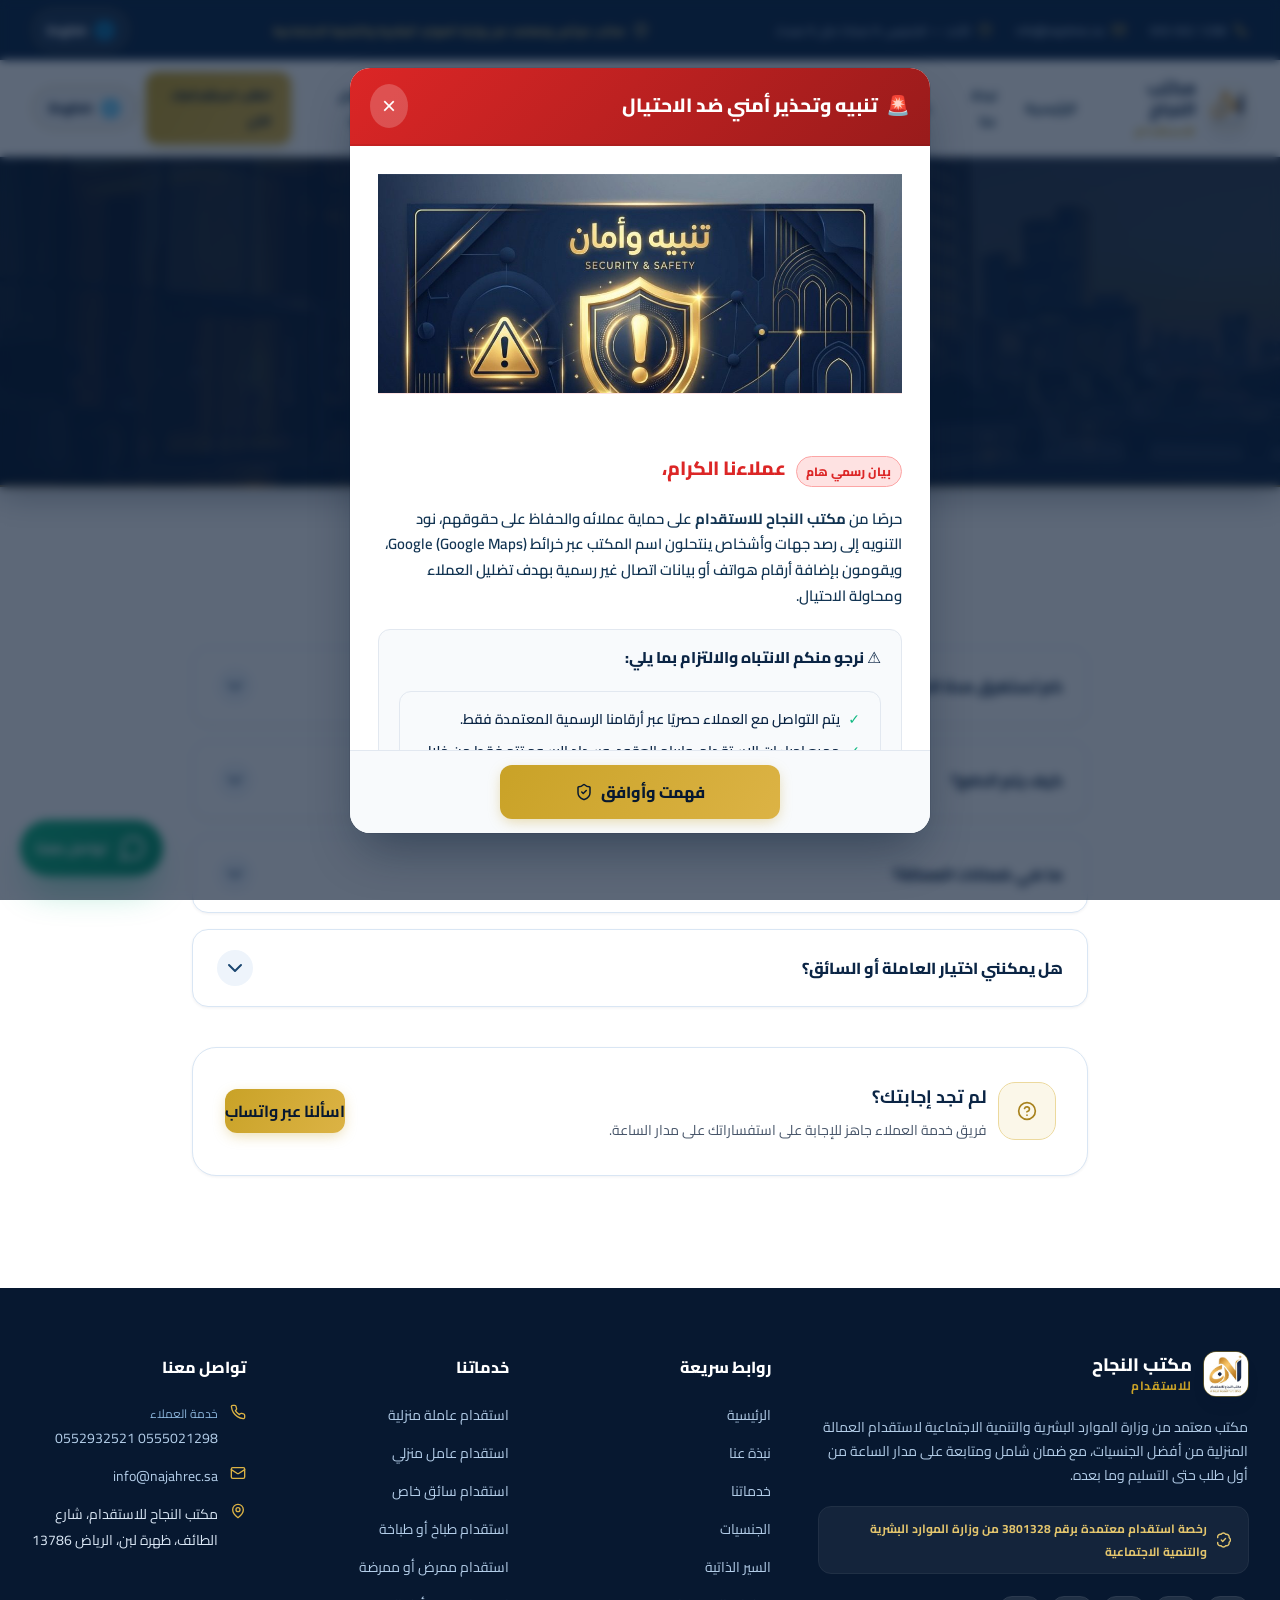
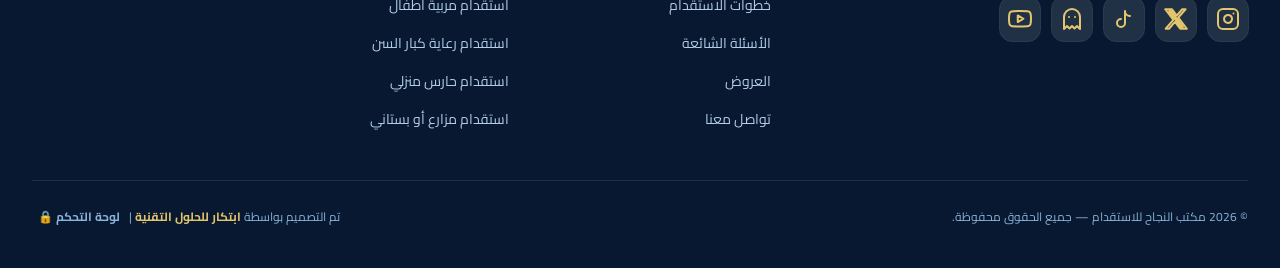
<file: faq.html>
<!DOCTYPE html>
<html lang="ar" dir="rtl">
<head>
  <meta charset="UTF-8" />
  <meta name="viewport" content="width=device-width, initial-scale=1.0, viewport-fit=cover" />
  <title>الأسئلة الشائعة | مكتب النجاح للاستقدام</title>
  <meta name="description" content="إجابات عن أكثر الأسئلة تكراراً حول استقدام العمالة المنزلية، مدة الاستقدام، شروط التعاقد والضمان عبر مساند." />
  <meta name="theme-color" content="#0b2545" />
  <link rel="icon" href="images/logo.jpg" />
  <link rel="preconnect" href="https://fonts.googleapis.com" />
  <link rel="preconnect" href="https://fonts.gstatic.com" crossorigin />
  <link href="https://fonts.googleapis.com/css2?family=Cairo:wght@400;600;700;800;900&display=swap" rel="stylesheet" />
  <link rel="stylesheet" href="styles.css?v=2.2" />
  <!-- Anti-flicker language check -->
  <script>
    (function(){
      try {
        var l = localStorage.getItem('alnajah_lang');
        if (l === 'en') {
          document.documentElement.lang = 'en';
          document.documentElement.dir = 'ltr';
          document.documentElement.classList.add('lang-en');
        }
      } catch(e){}
    })();
  </script>
</head>
<body>
  <svg xmlns="http://www.w3.org/2000/svg" style="display:none" aria-hidden="true">
    <symbol id="i-phone" viewBox="0 0 24 24"><path d="M22 16.92v3a2 2 0 0 1-2.18 2 19.79 19.79 0 0 1-8.63-3.07 19.5 19.5 0 0 1-6-6 19.79 19.79 0 0 1-3.07-8.67A2 2 0 0 1 4.11 2h3a2 2 0 0 1 2 1.72c.127.96.361 1.903.7 2.81a2 2 0 0 1-.45 2.11L8.09 9.91a16 16 0 0 0 6 6l1.27-1.27a2 2 0 0 1 2.11-.45c.907.339 1.85.573 2.81.7A2 2 0 0 1 22 16.92z"/></symbol>
    <symbol id="i-mail" viewBox="0 0 24 24"><rect width="20" height="16" x="2" y="4" rx="2"/><path d="m22 7-8.97 5.7a1.94 1.94 0 0 1-2.06 0L2 7"/></symbol>
    <symbol id="i-clock" viewBox="0 0 24 24"><circle cx="12" cy="12" r="10"/><polyline points="12 6 12 12 16 14"/></symbol>
    <symbol id="i-shield-check" viewBox="0 0 24 24"><path d="M20 13c0 5-3.5 7.5-7.66 8.95a1 1 0 0 1-.67-.01C7.5 20.5 4 18 4 13V6a1 1 0 0 1 1-1c2 0 4.5-1.2 6.24-2.72a1.17 1.17 0 0 1 1.52 0C14.51 3.81 17 5 19 5a1 1 0 0 1 1 1z"/><path d="m9 12 2 2 4-4"/></symbol>
    <symbol id="i-badge-check" viewBox="0 0 24 24"><path d="M3.85 8.62a4 4 0 0 1 4.78-4.77 4 4 0 0 1 6.74 0 4 4 0 0 1 4.78 4.78 4 4 0 0 1 0 6.74 4 4 0 0 1-4.77 4.78 4 4 0 0 1-6.75 0 4 4 0 0 1-4.78-4.77 4 4 0 1 0-6.76Z"/><path d="m9 12 2 2 4-4"/></symbol>
    <symbol id="i-map-pin" viewBox="0 0 24 24"><path d="M20 10c0 6-8 12-8 12s-8-6-8-12a8 8 0 0 1 16 0Z"/><circle cx="12" cy="10" r="3"/></symbol>
    <symbol id="i-x" viewBox="0 0 24 24"><path d="M18 6 6 18"/><path d="m6 6 12 12"/></symbol>
    <symbol id="i-menu" viewBox="0 0 24 24"><line x1="4" x2="20" y1="12" y2="12"/><line x1="4" x2="20" y1="6" y2="6"/><line x1="4" x2="20" y1="18" y2="18"/></symbol>
    <symbol id="i-sparkles" viewBox="0 0 24 24"><path d="M9.937 15.5A2 2 0 0 0 8.5 14.063l-6.135-1.582a.5.5 0 0 1 0-.962L8.5 9.936A2 2 0 0 0 9.937 8.5l1.582-6.135a.5.5 0 0 1 .963 0L14.063 8.5A2 2 0 0 0 15.5 9.937l6.135 1.581a.5.5 0 0 1 0 .964L15.5 14.063a2 2 0 0 0-1.437 1.437l-1.582 6.135a.5.5 0 0 1-.963 0z"/><path d="M20 3v4"/><path d="M22 5h-4"/><path d="M4 17v2"/><path d="M5 18H3"/></symbol>
    <symbol id="i-user-round" viewBox="0 0 24 24"><circle cx="12" cy="8" r="5"/><path d="M20 21a8 8 0 0 0-16 0"/></symbol>
    <symbol id="i-star" viewBox="0 0 24 24"><polygon points="12 2 15.09 8.26 22 9.27 17 14.14 18.18 21.02 12 17.77 5.82 21.02 7 14.14 2 9.27 8.91 8.26 12 2"/></symbol>
    <symbol id="i-quote" viewBox="0 0 24 24"><path d="M16 3a2 2 0 0 0-2 2v6a2 2 0 0 0 2 2 1 1 0 0 1 1 1v1a2 2 0 0 1-2 2 1 1 0 0 0-1 1v2a1 1 0 0 0 1 1 6 6 0 0 0 6-6V5a2 2 0 0 0-2-2z"/><path d="M5 3a2 2 0 0 0-2 2v6a2 2 0 0 0 2 2 1 1 0 0 1 1 1v1a2 2 0 0 1-2 2 1 1 0 0 0-1 1v2a1 1 0 0 0 1 1 6 6 0 0 0 6-6V5a2 2 0 0 0-2-2z"/></symbol>
    <symbol id="i-chevron-up" viewBox="0 0 24 24"><path d="m18 15-6-6-6 6"/></symbol>
    <symbol id="i-chevron-down" viewBox="0 0 24 24"><path d="m6 9 6 6 6-6"/></symbol>
    <symbol id="i-question" viewBox="0 0 24 24"><circle cx="12" cy="12" r="10"/><path d="M9.09 9a3 3 0 0 1 5.83 1c0 2-3 3-3 3"/><line x1="12" y1="17" x2="12.01" y2="17"/></symbol>
    <symbol id="i-message" viewBox="0 0 24 24"><path d="M7.9 20A9 9 0 1 0 4 16.1L2 22Z"/></symbol>
    <symbol id="i-ghost" viewBox="0 0 24 24"><path d="M9 10h.01"/><path d="M15 10h.01"/><path d="M12 2a8 8 0 0 0-8 8v12l3-3 2.5 2.5L12 19l2.5 2.5L17 19l3 3V10a8 8 0 0 0-8-8z"/></symbol>
    <symbol id="i-instagram" viewBox="0 0 24 24"><rect x="2" y="2" width="20" height="20" rx="5" ry="5"/><path d="M16 11.37A4 4 0 1 1 12.63 8 4 4 0 0 1 16 11.37z"/><line x1="17.5" y1="6.5" x2="17.51" y2="6.5"/></symbol>
    <symbol id="i-youtube" viewBox="0 0 24 24"><path d="M22.54 6.42a2.78 2.78 0 0 0-1.94-2C18.88 4 12 4 12 4s-6.88 0-8.6.46a2.78 2.78 0 0 0-1.94 2A29 29 0 0 0 1 11.75a29 29 0 0 0 .46 5.33A2.78 2.78 0 0 0 3.4 19c1.72.46 8.6.46 8.6.46s6.88 0 8.6-.46a2.78 2.78 0 0 0 1.94-2 29 29 0 0 0 .46-5.25 29 29 0 0 0-.46-5.33z"/><polygon points="9.75 15.02 15.5 11.75 9.75 8.48 9.75 15.02"/></symbol>
    <symbol id="i-tiktok" viewBox="0 0 24 24"><path d="M9 12a4 4 0 1 0 4 4V4a5 5 0 0 0 5 5"/></symbol>
    <symbol id="i-x-brand" viewBox="0 0 24 24"><path d="M18.244 2.25h3.308l-7.227 8.26 8.502 11.24H16.17l-5.214-6.817L4.99 21.75H1.68l7.73-8.835L1.254 2.25H8.08l4.713 6.231zm-1.161 17.52h1.833L7.084 4.126H5.117z"/></symbol>
  </svg>
  <!-- ===== الهيدر وشريط الملاحة ===== -->
  <header class="site-header">
    <div class="topbar">
      <div class="container topbar-inner">
        <div class="topbar-info">
          <span class="topbar-item">
            <svg class="icon-sm"><use href="#i-phone"/></svg>
            <a href="tel:0555021298" dir="ltr">055 502 1298</a>
          </span>
          <span class="topbar-item">
            <svg class="icon-sm"><use href="#i-mail"/></svg>
            <a href="mailto:info@najahrec.sa">info@najahrec.sa</a>
          </span>
          <span class="topbar-item">
            <svg class="icon-sm"><use href="#i-clock"/></svg>
            الأحد — الخميس، 9 صباحًا حتى 9 مساءً
          </span>
        </div>
        <span class="topbar-license">
          <svg class="icon-xs"><use href="#i-shield-check"/></svg>
          مكتب مرخّص ومعتمد من وزارة الموارد البشرية والتنمية الاجتماعية
        </span>
      </div>
    </div>

    <div class="mainnav" id="mainnav">
      <div class="container nav-inner">
        <a href="index.html" class="brand" aria-label="مكتب النجاح للاستقدام">
          <span class="brand-logo"><img src="images/logo.jpg" alt="شعار مكتب النجاح للاستقدام" width="44" height="44" /></span>
          <span class="brand-name">
            <span class="brand-title">مكتب النجاح</span><br />
            <span class="brand-sub">للاستقدام</span>
          </span>
        </a>

        <nav class="nav-links">

          <a href="index.html" class="">الرئيسية</a>
          <a href="about.html" class="">نبذة عنا</a>
          <a href="services.html" class="">خدماتنا</a>
          <a href="nationalities.html" class="">الجنسيات</a>
          <a href="resumes.html" class="">السير الذاتية</a>
          <a href="steps.html" class="">خطوات الاستقدام</a>
          <a href="faq.html" class="active">الأسئلة الشائعة</a>
          <a href="offers.html" class="">العروض</a>
          <a href="contact.html" class="">تواصل معنا</a>

        </nav>

        <div class="nav-actions">
          <a href="https://wa.me/966555021298?text=%D8%A7%D9%84%D8%B3%D9%84%D8%A7%D9%85%20%D8%B9%D9%84%D9%8a%D9%83%D9%85%D8%8C%20%D8%A3%D8%B1%D8%BA%D8%A8%20%D8%A8%D8%A7%D9%84%D8%A7%D8%B3%D8%AA%D9%81%D8%B3%D8%A7%D8%B1%20%D8%B9%D9%86%20%D8%AE%D8%AF%D9%85%D8%A7%D8%AA%20%D8%A7%D9%84%D8%A7%D8%B3%D8%AA%D9%82%D8%AF%D8%A7%D9%85." target="_blank" rel="noopener noreferrer" class="btn-gold btn-gold-sm header-cta">اطلب استقدامك الآن</a>
          <button type="button" class="menu-btn" id="menuOpen" aria-label="فتح القائمة">
            <svg><use href="#i-menu"/></svg>
          </button>
        </div>
      </div>
    </div>

    <!-- قائمة الجوال -->
    <div class="mobile-menu" id="mobileMenu">
      <div class="mm-backdrop" id="menuClose"></div>
      <div class="mm-panel">
        <div class="mm-head">
          <span class="brand">
            <span class="brand-logo"><img src="images/logo.jpg" alt="شعار مكتب النجاح للاستقدام" width="44" height="44" /></span>
            <span class="brand-name">
              <span class="brand-title">مكتب النجاح</span><br />
              <span class="brand-sub">للاستقدام</span>
            </span>
          </span>
          <button type="button" class="menu-btn" id="menuCloseBtn" aria-label="إغلاق القائمة">
            <svg><use href="#i-x"/></svg>
          </button>
        </div>
        <nav class="mm-nav">

          <a href="index.html" class="">الرئيسية</a>
          <a href="about.html" class="">نبذة عنا</a>
          <a href="services.html" class="">خدماتنا</a>
          <a href="nationalities.html" class="">الجنسيات</a>
          <a href="resumes.html" class="">السير الذاتية</a>
          <a href="steps.html" class="">خطوات الاستقدام</a>
          <a href="faq.html" class="active">الأسئلة الشائعة</a>
          <a href="offers.html" class="">العروض</a>
          <a href="contact.html" class="">تواصل معنا</a>

        </nav>
        <div class="mm-foot">
          <a href="https://wa.me/966555021298?text=%D8%A7%D9%84%D8%B3%D9%84%D8%A7%D9%85%20%D8%B9%D9%84%D9%8a%D9%83%D9%85%D8%8C%20%D8%A3%D8%B1%D8%BA%D8%A8%20%D8%A8%D8%A7%D9%84%D8%A7%D8%B3%D8%AA%D9%81%D8%B3%D8%A7%D8%B1%20%D8%B9%D9%86%20%D8%AE%D8%AF%D9%85%D8%A7%D8%AA%20%D8%A7%D9%84%D8%A7%D8%B3%D8%AA%D9%82%D8%AF%D8%A7%D9%85." target="_blank" rel="noopener noreferrer" class="btn-gold">اطلب استقدامك الآن</a>
          <p class="mm-trust">
            <svg class="icon-xs"><use href="#i-shield-check"/></svg>
            مكتب معتمد ومرخص
          </p>
        </div>
      </div>
    </div>
  </header>
  <main>
    <section class="hero subpage-bg" style="padding: 60px 0 80px;">
      <div class="hero-deco">
        <div class="hero-blob-1"></div>
        <div class="hero-blob-2"></div>
      </div>
      <div class="container hero-inner">
        <h1 class="hero-title" style="font-size: 2.5rem; margin-bottom: 10px;">الأسئلة الشائعة</h1>
        <p class="hero-sub" style="font-size: 1.1rem; margin-bottom: 0;">كل ما تبحث عنه من استفسارات حول أسعار الاستقدام، المدة والضمانات تجده هنا.</p>
      </div>
    </section>

    <section class="section bg-white">
      <div class="container">
        <div class="faq-wrap">
          <div class="faq-list">
            <div class="faq-item">
              <button type="button" class="faq-q">
                كم تستغرق مدة الاستقدام؟
                <span class="faq-chev"><svg><use href="#i-chevron-down"/></svg></span>
              </button>
              <div class="faq-a">
                <div class="faq-a-inner">
                  <p>تتراوح مدة الاستقدام عادة بين 4 إلى 12 أسبوعًا حسب الجنسية وظروف المصدر، ونوافيك بجدول زمني تقريبي عند تقديم الطلب، مع متابعة مستمرة لحالة طلبك على منصة مساند.</p>
                </div>
              </div>
            </div>
            <div class="faq-item">
              <button type="button" class="faq-q">
                كيف يتم الدفع؟
                <span class="faq-chev"><svg><use href="#i-chevron-down"/></svg></span>
              </button>
              <div class="faq-a">
                <div class="faq-a-inner">
                  <p>جميع المدفوعات تتم إلكترونيًا عبر القنوات الرسمية المرتبطة بمنصة مساند الحكومية (مدى / Apple Pay / تحويل بنكي)، لضمان حقوقك الكاملة وشفافية الإجراءات.</p>
                </div>
              </div>
            </div>
            <div class="faq-item">
              <button type="button" class="faq-q">
                ما هي ضمانات العمالة؟
                <span class="faq-chev"><svg><use href="#i-chevron-down"/></svg></span>
              </button>
              <div class="faq-a">
                <div class="faq-a-inner">
                  <p>تخضع جميع العمالة لضمان شامل وفق لوائح وزارة الموارد البشرية: الاستبدال خلال الفترة النظامية إذا ثبت تقصير العاملة، مع ضمان الوكالة التي التحقت بها، والفحص الطبي قبل التسليم.</p>
                </div>
              </div>
            </div>
            <div class="faq-item">
              <button type="button" class="faq-q">
                هل يمكنني اختيار العاملة أو السائق؟
                <span class="faq-chev"><svg><use href="#i-chevron-down"/></svg></span>
              </button>
              <div class="faq-a">
                <div class="faq-a-inner">
                  <p>نعم، نرسل لك السير الذاتية المصوّرة للعمالة المتاحة، ويمكنك اختيار الأنسب لاحتياجك قبل بدء الإجراءات. كما يمكنك طلب مقابلة فيديو عبر واتساب للاطمئنان الكامل.</p>
                </div>
              </div>
            </div>
          </div>
          <div class="faq-help">
            <span class="faq-help-icon">
              <svg class="icon-md"><use href="#i-question"/></svg>
            </span>
            <div class="faq-help-text">
              <b>لم تجد إجابتك؟</b>
              <p>فريق خدمة العملاء جاهز للإجابة على استفساراتك على مدار الساعة.</p>
            </div>
            <a href="https://wa.me/966555021298?text=%D8%A7%D9%84%D8%B3%D9%84%D8%A7%D9%85%20%D8%B9%D9%84%D9%8a%D9%83%D9%85%D8%8C%20%D9%84%D8%AF%D9%8a%20%D8%A7%D8%B3%D8%AA%D9%81%D8%B3%D8%A7%D8%B1%20%D8%B9%D9%86%20%D8%AE%D8%AF%D9%85%D8%A7%D8%AA%20%D8%A7%D9%84%D8%A7%D8%B3%D8%AA%D9%82%D8%AF%D8%A7%D9%85." target="_blank" rel="noopener noreferrer" class="btn-gold">اسألنا عبر واتساب</a>
          </div>
        </div>
      </div>
    </section>
  </main>
  <!-- ===== التذييل ===== -->
  <footer class="site-footer">
    <div class="container footer-inner">
      <div class="footer-grid">
        <div class="footer-brand">
          <a href="index.html" class="brand">
            <span class="brand-logo"><img src="images/logo.jpg" alt="شعار مكتب النجاح للاستقدام" width="44" height="44" /></span>
            <span class="brand-name">
              <span class="brand-title" style="color:#fff">مكتب النجاح</span><br />
              <span class="brand-sub">للاستقدام</span>
            </span>
          </a>
          <p>مكتب معتمد من وزارة الموارد البشرية والتنمية الاجتماعية لاستقدام العمالة المنزلية من أفضل الجنسيات، مع ضمان شامل ومتابعة على مدار الساعة من أول طلب حتى التسليم وما بعده.</p>
          <span class="footer-license">
            <svg class="icon-md"><use href="#i-badge-check"/></svg>
            رخصة استقدام معتمدة برقم 3801328 من وزارة الموارد البشرية والتنمية الاجتماعية
          </span>
          <div class="footer-social">
            <a href="https://instagram.com/najah.rec" target="_blank" rel="noopener noreferrer" aria-label="إنستغرام" class="social-btn"><svg><use href="#i-instagram"/></svg></a>
            <a href="https://x.com/najah_rec" target="_blank" rel="noopener noreferrer" aria-label="إكس (تويتر)" class="social-btn"><svg><use href="#i-x-brand"/></svg></a>
            <a href="https://www.tiktok.com/@alnajah.rec" target="_blank" rel="noopener noreferrer" aria-label="تيك توك" class="social-btn"><svg><use href="#i-tiktok"/></svg></a>
            <a href="https://snapchat.com" target="_blank" rel="noopener noreferrer" aria-label="سناب شات" class="social-btn"><svg><use href="#i-ghost"/></svg></a>
            <a href="https://www.youtube.com/@NAJAH_Rec" target="_blank" rel="noopener noreferrer" aria-label="يوتيوب" class="social-btn"><svg><use href="#i-youtube"/></svg></a>
          </div>
        </div>

        <div class="footer-col">
          <h3>روابط سريعة</h3>
          <ul>
            <li><a href="index.html">الرئيسية</a></li>
            <li><a href="about.html">نبذة عنا</a></li>
            <li><a href="services.html">خدماتنا</a></li>
            <li><a href="nationalities.html">الجنسيات</a></li>
            <li><a href="resumes.html">السير الذاتية</a></li>
            <li><a href="steps.html">خطوات الاستقدام</a></li>
            <li><a href="faq.html">الأسئلة الشائعة</a></li>
            <li><a href="offers.html">العروض</a></li>
            <li><a href="contact.html">تواصل معنا</a></li>
          </ul>
        </div>

        <div class="footer-col">
          <h3>خدماتنا</h3>
          <ul>
            <li><a href="services.html">استقدام عاملة منزلية</a></li>
            <li><a href="services.html">استقدام عامل منزلي</a></li>
            <li><a href="services.html">استقدام سائق خاص</a></li>
            <li><a href="services.html">استقدام طباخ أو طباخة</a></li>
            <li><a href="services.html">استقدام ممرض أو ممرضة</a></li>
            <li><a href="services.html">استقدام مربية أطفال</a></li>
            <li><a href="services.html">استقدام رعاية كبار السن</a></li>
            <li><a href="services.html">استقدام حارس منزلي</a></li>
            <li><a href="services.html">استقدام مزارع أو بستاني</a></li>
          </ul>
        </div>

        <div class="footer-col">
          <h3>تواصل معنا</h3>
          <ul>
            <li class="contact">
              <svg class="icon-xs"><use href="#i-phone"/></svg>
              <span>
                <span class="sub">خدمة العملاء</span>
                <a href="tel:0555021298" dir="ltr">0555021298</a>
                <a href="tel:0552932521" dir="ltr">0552932521</a>
              </span>
            </li>
            <li class="contact">
              <svg class="icon-xs"><use href="#i-mail"/></svg>
              <a href="mailto:info@najahrec.sa">info@najahrec.sa</a>
            </li>
            <li class="contact">
              <svg class="icon-xs"><use href="#i-map-pin"/></svg>
              <span>مكتب النجاح للاستقدام، شارع الطائف، ظهرة لبن، الرياض 13786</span>
            </li>
          </ul>
        </div>
      </div>

      <div class="footer-bottom">
        <p>© 2026 مكتب النجاح للاستقدام — جميع الحقوق محفوظة.</p>
        <p class="footer-credit">تم التصميم بواسطة <b>ابتكار للحلول التقنية</b> | <a href="admin.html" class="admin-footer-link">لوحة التحكم 🔒</a></p>
      </div>
    </div>
  </footer>
  <!-- زر العودة إلى الأعلى -->
  <button type="button" id="backToTop" class="back-to-top" aria-label="العودة إلى الأعلى">
    <svg><use href="#i-chevron-up"/></svg>
  </button>
  <!-- زر واتساب العائم -->
  <a href="https://wa.me/966555021298?text=%D8%A7%D9%84%D8%B3%D9%84%D8%A7%D9%85%20%D8%B9%D9%84%D9%8a%D9%83%D9%85%D8%8C%20%D8%A3%D8%B1%D8%BA%D8%A8%20%D8%A8%D8%A7%D9%84%D8%A7%D8%B3%D8%AA%D9%81%D8%B3%D8%A7%D8%B1%20%D8%B9%D9%86%20%D8%AE%D8%AF%D9%85%D8%A7%D8%AA%20%D8%A7%D9%84%D8%A7%D8%B3%D8%AA%D9%82%D8%AF%D8%A7%D9%85." target="_blank" rel="noopener noreferrer" aria-label="تواصل معنا عبر واتساب" class="whatsapp-float">
    <svg><use href="#i-message"/></svg>
    <span class="wf-text">تواصل معنا</span>
  </a>
  <!-- نافذة التنبيه والتحذير الأمني المنبثقة -->
  <div id="warningModal" class="modal" role="dialog" aria-modal="true" aria-labelledby="warningModalTitle">
    <div class="modal-backdrop" onclick="closeWarningModal()"></div>
    <div class="modal-container warning-modal-container">
      <div class="modal-header warning-modal-header">
        <h3 class="modal-header-title" id="warningModalTitle">
          <span class="warning-icon-badge">🚨</span>
          <span>تنبيه وتحذير أمني ضد الاحتيال</span>
        </h3>
        <button type="button" class="modal-close" onclick="closeWarningModal()" aria-label="إغلاق">&times;</button>
      </div>
      <div class="modal-body warning-modal-body">
        <div class="warning-modal-banner">
          <img src="images/security_alert.jpg" alt="تحذير أمني ضد الاحتيال - مكتب النجاح للاستقدام" />
        </div>
        <div class="warning-modal-content">
          <div class="warning-greeting">
            <span class="warning-badge-sm">بيان رسمي هام</span>
            <h4>عملاءنا الكرام،</h4>
          </div>
          <p class="warning-text">
            حرصًا من <strong>مكتب النجاح للاستقدام</strong> على حماية عملائه والحفاظ على حقوقهم، نود التنويه إلى رصد جهات وأشخاص ينتحلون اسم المكتب عبر خرائط Google (Google Maps)، ويقومون بإضافة أرقام هواتف أو بيانات اتصال غير رسمية بهدف تضليل العملاء ومحاولة الاحتيال.
          </p>
          
          <div class="warning-points-box">
            <h5 class="warning-subhead">⚠️ نرجو منكم الانتباه والالتزام بما يلي:</h5>
            <ul class="warning-list">
              <li><span class="chk">✓</span><span>يتم التواصل مع العملاء حصريًا عبر أرقامنا الرسمية المعتمدة فقط.</span></li>
              <li><span class="chk">✓</span><span>جميع إجراءات الاستقدام، وإبرام العقود، وسداد الرسوم تتم فقط من خلال القنوات الرسمية للمكتب ومنصة مساند المعتمدة.</span></li>
              <li><span class="chk">✓</span><span>في حال تلقي أي اتصال أو رسالة من جهة تدّعي تمثيل مكتب النجاح، يرجى التحقق من صحة بياناتها قبل إجراء أي تحويل مالي أو مشاركة معلومات شخصية.</span></li>
              <li><span class="chk">✓</span><span>عند وجود أي استفسار أو شك، يرجى التواصل معنا مباشرة عبر أحد أرقامنا الرسمية المدرجة أدناه.</span></li>
            </ul>
          </div>

          <div class="warning-phones-box">
            <h5 class="warning-subhead">📱 أرقام التواصل الرسمية المعتمدة (اتصال مباشر):</h5>
            <div class="warning-phones-grid">
              <a href="tel:0555021298" class="warning-phone-item" dir="ltr" title="اتصال مباشر بقسم المبيعات">
                <span class="phone-num">055 502 1298</span>
                <span class="phone-icon">📞</span>
              </a>
              <a href="tel:0538632332" class="warning-phone-item" dir="ltr" title="اتصال مباشر بقسم التأشيرات">
                <span class="phone-num">053 863 2332</span>
                <span class="phone-icon">📞</span>
              </a>
              <a href="tel:0538552332" class="warning-phone-item" dir="ltr" title="اتصال مباشر بخدمة العملاء">
                <span class="phone-num">053 855 2332</span>
                <span class="phone-icon">📞</span>
              </a>
              <a href="tel:0536802332" class="warning-phone-item" dir="ltr" title="اتصال مباشر بخدمة العملاء">
                <span class="phone-num">053 680 2332</span>
                <span class="phone-icon">📞</span>
              </a>
              <a href="tel:0552932521" class="warning-phone-item full-span" dir="ltr" title="اتصال مباشر بالإدارة والمتابعة">
                <span class="phone-num">055 293 2521</span>
                <span class="phone-icon">📞</span>
              </a>
            </div>
          </div>

          <div class="warning-disclaimer">
            <span class="disclaimer-icon">❗</span>
            <p><strong>تنبيه وإخلاء مسؤولية:</strong> لا يتحمل مكتب النجاح للاستقدام أي مسؤولية قانونية أو مالية عن أي تعامل أو تحويل مالي يتم خارج قنواته الرسمية المعتمدة أو عبر أرقام غير مدرجة أعلاه.</p>
          </div>
        </div>
      </div>
      <div class="modal-footer warning-modal-footer">
        <button type="button" class="btn-gold warning-agree-btn" onclick="closeWarningModal()">
          <span>فهمت وأوافق</span>
          <svg class="icon-xs" style="width:18px;height:18px;"><use href="#i-shield-check"/></svg>
        </button>
      </div>
    </div>
  </div>

  <script>
/* --- INLINED script.js --- */
/**
 * script.js - التفاعلية والبرمجة العامة لموقع مكتب النجاح للاستقدام
 */

window.closeWarningModal = function () {
  const modal = document.getElementById("warningModal");
  if (modal) {
    modal.classList.remove("open");
    document.body.style.overflow = "";
    sessionStorage.setItem("alnajah_warning_dismissed", "true");
  }
};

document.addEventListener("keydown", (e) => {
  if (e.key === "Escape") {
    window.closeWarningModal();
  }
});

document.addEventListener("DOMContentLoaded", () => {
  // 1. نافذة التنبيه الأمني
  const warningModal = document.getElementById("warningModal");
  if (warningModal && !sessionStorage.getItem("alnajah_warning_dismissed")) {
    setTimeout(() => {
      warningModal.classList.add("open");
      document.body.style.overflow = "hidden";
    }, 1000);
  }

  // 2. الهيدر وشريط الملاحة عند التمرير
  const mainNav = document.getElementById("mainnav");
  if (mainNav) {
    const handleScroll = () => {
      if (window.scrollY > 50) {
        mainNav.classList.add("scrolled");
      } else {
        mainNav.classList.remove("scrolled");
      }
    };
    window.addEventListener("scroll", handleScroll);
    handleScroll();
  }

  // 3. قائمة الجوال التفاعلية
  const menuOpenBtn = document.getElementById("menuOpen");
  const menuCloseBtn = document.getElementById("menuCloseBtn");
  const menuCloseBackdrop = document.getElementById("menuClose");
  const mobileMenu = document.getElementById("mobileMenu");

  if (menuOpenBtn && mobileMenu) {
    const openMenu = () => {
      mobileMenu.classList.add("open");
      document.body.style.overflow = "hidden";
    };

    const closeMenu = () => {
      mobileMenu.classList.remove("open");
      document.body.style.overflow = "";
    };

    menuOpenBtn.addEventListener("click", openMenu);
    if (menuCloseBtn) menuCloseBtn.addEventListener("click", closeMenu);
    if (menuCloseBackdrop) menuCloseBackdrop.addEventListener("click", closeMenu);

    const mobileLinks = mobileMenu.querySelectorAll(".mm-nav a");
    mobileLinks.forEach((link) => {
      link.addEventListener("click", closeMenu);
    });
  }

  // 4. أكورديون الأسئلة الشائعة
  const faqItems = document.querySelectorAll(".faq-item");
  faqItems.forEach((item) => {
    const questionButton = item.querySelector(".faq-q");
    const answerContainer = item.querySelector(".faq-a");
    if (questionButton && answerContainer) {
      questionButton.addEventListener("click", () => {
        const isActive = item.classList.contains("active");
        faqItems.forEach((otherItem) => {
          if (otherItem !== item) {
            otherItem.classList.remove("active");
            const otherAnswer = otherItem.querySelector(".faq-a");
            if (otherAnswer) otherAnswer.style.maxHeight = null;
          }
        });
        if (isActive) {
          item.classList.remove("active");
          answerContainer.style.maxHeight = null;
        } else {
          item.classList.add("active");
          answerContainer.style.maxHeight = answerContainer.scrollHeight + "px";
        }
      });
    }
  });

  // 5. زر العودة للأعلى
  const backToTopBtn = document.getElementById("backToTop");
  if (backToTopBtn) {
    window.addEventListener("scroll", () => {
      if (window.scrollY > 400) {
        backToTopBtn.classList.add("show");
      } else {
        backToTopBtn.classList.remove("show");
      }
    });

    backToTopBtn.addEventListener("click", () => {
      window.scrollTo({
        top: 0,
        behavior: "smooth"
      });
    });
  }

  // 6. حاسبة تكلفة الاستقدام التفاعلية
  const calcNat = document.getElementById("calc-nationality");
  const calcJob = document.getElementById("calc-job");
  const resBase = document.getElementById("res-base");
  const resVat = document.getElementById("res-vat");
  const resTotal = document.getElementById("res-total");
  const resSalary = document.getElementById("res-salary");
  const resTime = document.getElementById("res-time");
  const calcWaBtn = document.getElementById("calc-whatsapp-btn");

  if (calcNat && calcJob && resBase && resVat && resTotal && resSalary && resTime) {
    const defaultPricingData = {
    philippines_maid: { total: 14500, base: 12609, vat: 1891, salary: 1500, time: 89, label: "الفلبين", jobLabel: "عاملة منزلية" },
    philippines_nanny: { total: 14500, base: 12609, vat: 1891, salary: 1500, time: 89, label: "الفلبين", jobLabel: "مربية أطفال" },
    philippines_cook: { total: 14500, base: 12609, vat: 1891, salary: 1500, time: 89, label: "الفلبين", jobLabel: "طباخ / طباخة" },
    philippines_houseboy: { total: 12000, base: 10435, vat: 1565, salary: 1500, time: 89, label: "الفلبين", jobLabel: "عامل منزلي" },
    philippines_driver: { total: 12000, base: 10435, vat: 1565, salary: 1500, time: 89, label: "الفلبين", jobLabel: "سائق خاص" },
    philippines_server: { total: 11119, base: 9669, vat: 1450, salary: 1500, time: 89, label: "الفلبين", jobLabel: "سفرجي منزلي" },

    burundi_maid: { total: 5000, base: 4348, vat: 652, salary: 800, time: 85, label: "بوروندي", jobLabel: "عاملة منزلية" },
    burundi_nanny: { total: 5000, base: 4348, vat: 652, salary: 800, time: 85, label: "بوروندي", jobLabel: "مربية أطفال" },
    burundi_cook: { total: 5000, base: 4348, vat: 652, salary: 800, time: 85, label: "بوروندي", jobLabel: "طباخ / طباخة" },

    ethiopia_maid: { total: 4500, base: 3913, vat: 587, salary: 900, time: 89, label: "إثيوبيا", jobLabel: "عاملة منزلية" },
    ethiopia_nanny: { total: 4500, base: 3913, vat: 587, salary: 900, time: 89, label: "إثيوبيا", jobLabel: "مربية أطفال" },
    ethiopia_cook: { total: 4500, base: 3913, vat: 587, salary: 900, time: 89, label: "إثيوبيا", jobLabel: "طباخ / طباخة" },
    ethiopia_houseboy: { total: 4188, base: 3642, vat: 546, salary: 900, time: 85, label: "إثيوبيا", jobLabel: "عامل منزلي" },
    ethiopia_driver: { total: 4344, base: 3777, vat: 567, salary: 900, time: 85, label: "إثيوبيا", jobLabel: "سائق خاص" },
    ethiopia_guard: { total: 3970, base: 3452, vat: 518, salary: 900, time: 85, label: "إثيوبيا", jobLabel: "حارس منزلي" },

    kenya_maid: { total: 5000, base: 4348, vat: 652, salary: 900, time: 89, label: "كينيا", jobLabel: "عاملة منزلية" },
    kenya_nanny: { total: 5000, base: 4348, vat: 652, salary: 900, time: 89, label: "كينيا", jobLabel: "مربية أطفال" },
    kenya_cook: { total: 5000, base: 4348, vat: 652, salary: 900, time: 89, label: "كينيا", jobLabel: "طباخ / طباخة" },

    uganda_maid: { total: 5000, base: 4348, vat: 652, salary: 900, time: 85, label: "أوغندا", jobLabel: "عاملة منزلية" },
    uganda_nanny: { total: 5000, base: 4348, vat: 652, salary: 900, time: 85, label: "أوغندا", jobLabel: "مربية أطفال" },
    uganda_cook: { total: 5000, base: 4348, vat: 652, salary: 900, time: 85, label: "أوغندا", jobLabel: "طباخ / طباخة" },

    tanzania_maid: { total: 5500, base: 4783, vat: 717, salary: 900, time: 85, label: "تنزانيا", jobLabel: "عاملة منزلية" },
    tanzania_nanny: { total: 5500, base: 4783, vat: 717, salary: 900, time: 85, label: "تنزانيا", jobLabel: "مربية أطفال" },
    tanzania_cook: { total: 5500, base: 4783, vat: 717, salary: 900, time: 85, label: "تنزانيا", jobLabel: "طباخ / طباخة" },

    sierraleone_maid: { total: 6000, base: 5217, vat: 783, salary: 900, time: 85, label: "سيراليون", jobLabel: "عاملة منزلية" },
    sierraleone_nanny: { total: 6000, base: 5217, vat: 783, salary: 900, time: 85, label: "سيراليون", jobLabel: "مربية أطفال" },
    sierraleone_cook: { total: 6000, base: 5217, vat: 783, salary: 900, time: 85, label: "سيراليون", jobLabel: "طباخ / طباخة" },

    bangladesh_maid: { total: 7500, base: 6522, vat: 978, salary: 1200, time: 89, label: "بنجلاديش", jobLabel: "عاملة منزلية" },
    bangladesh_nanny: { total: 7500, base: 6522, vat: 978, salary: 1200, time: 89, label: "بنجلاديش", jobLabel: "مربية أطفال" },
    bangladesh_cook: { total: 7500, base: 6522, vat: 978, salary: 1200, time: 89, label: "بنجلاديش", jobLabel: "طباخ / طباخة" },
    bangladesh_houseboy: { total: 3402, base: 2958, vat: 444, salary: 1000, time: 89, label: "بنجلاديش", jobLabel: "عامل منزلي" },
    bangladesh_driver: { total: 3450, base: 3000, vat: 450, salary: 1000, time: 89, label: "بنجلاديش", jobLabel: "سائق خاص" },

    srilanka_maid: { total: 13500, base: 11739, vat: 1761, salary: 1200, time: 89, label: "سريلانكا", jobLabel: "عاملة منزلية" },
    srilanka_nanny: { total: 13500, base: 11739, vat: 1761, salary: 1200, time: 89, label: "سريلانكا", jobLabel: "مربية أطفال" },
    srilanka_cook: { total: 13500, base: 11739, vat: 1761, salary: 1200, time: 89, label: "سريلانكا", jobLabel: "طباخ / طباخة" },
    srilanka_houseboy: { total: 4500, base: 3913, vat: 587, salary: 1200, time: 89, label: "سريلانكا", jobLabel: "عامل منزلي" },
    srilanka_driver: { total: 3000, base: 2609, vat: 391, salary: 1200, time: 89, label: "سريلانكا", jobLabel: "سائق خاص" },

    india_maid: { total: 5665, base: 4926, vat: 739, salary: 1200, time: 55, label: "الهند", jobLabel: "عاملة منزلية" },
    india_nanny: { total: 5665, base: 4926, vat: 739, salary: 1200, time: 55, label: "الهند", jobLabel: "مربية أطفال" },
    india_cook: { total: 5665, base: 4926, vat: 739, salary: 1200, time: 55, label: "الهند", jobLabel: "طباخ / طباخة" },
    india_houseboy: { total: 4059, base: 3530, vat: 529, salary: 1200, time: 89, label: "الهند", jobLabel: "عامل منزلي" },
    india_driver: { total: 4070, base: 3539, vat: 531, salary: 1500, time: 89, label: "الهند", jobLabel: "سائق خاص" },

    sudan_houseboy: { total: 4057, base: 3528, vat: 529, salary: 1500, time: 85, label: "السودان", jobLabel: "عامل منزلي" },
    sudan_driver: { total: 3672, base: 3193, vat: 479, salary: 1500, time: 85, label: "السودان", jobLabel: "سائق خاص" },
    sudan_gardener: { total: 2228, base: 1937, vat: 291, salary: 1500, time: 85, label: "السودان", jobLabel: "مزارع منزلي" },

    egypt_houseboy: { total: 3940, base: 3426, vat: 514, salary: 1500, time: 89, label: "مصر", jobLabel: "عامل منزلي" },
    egypt_driver: { total: 3115, base: 2709, vat: 406, salary: 1500, time: 89, label: "مصر", jobLabel: "سائق خاص" },

    yemen_houseboy: { total: 3345, base: 2909, vat: 436, salary: 1500, time: 89, label: "اليمن", jobLabel: "عامل منزلي" },
    yemen_driver: { total: 4069, base: 3538, vat: 531, salary: 1500, time: 89, label: "اليمن", jobLabel: "سائق خاص" },

    pakistan_driver: { total: 2230, base: 1939, vat: 291, salary: 1500, time: 85, label: "باكستان", jobLabel: "سائق خاص" },
    pakistan_gardener: { total: 3615, base: 3143, vat: 472, salary: 1500, time: 89, label: "باكستان", jobLabel: "مزارع منزلي" }
  };

    let costData = {};
    const PRICING_VER_KEY = "alnajah_pricing_ver_2026";
    const currentVersion = "v3_updated_prices";
    const hasUpdatedVer = localStorage.getItem(PRICING_VER_KEY) === currentVersion;

    const localPricing = localStorage.getItem("alnajah_pricing_data");
    if (localPricing) {
      try {
        costData = JSON.parse(localPricing);
        if (!hasUpdatedVer) {
          const updatedKeys = [
            'philippines_maid', 'ethiopia_maid', 'kenya_maid', 'burundi_maid',
            'uganda_maid', 'tanzania_maid', 'sierraleone_maid', 'srilanka_maid',
            'ethiopia_nanny', 'ethiopia_cook', 'kenya_nanny', 'kenya_cook',
            'burundi_nanny', 'burundi_cook', 'uganda_nanny', 'uganda_cook',
            'tanzania_nanny', 'tanzania_cook', 'sierraleone_nanny', 'sierraleone_cook',
            'srilanka_nanny', 'srilanka_cook'
          ];
          updatedKeys.forEach((k) => {
            if (defaultPricingData[k]) {
              costData[k] = JSON.parse(JSON.stringify(defaultPricingData[k]));
            }
          });
          localStorage.setItem(PRICING_VER_KEY, currentVersion);
        }
        let upgraded = false;
        Object.keys(costData).forEach(k => {
          if (!costData[k].jobLabel && defaultPricingData[k]) {
            costData[k].jobLabel = defaultPricingData[k].jobLabel;
            upgraded = true;
          }
        });
        if (upgraded || !hasUpdatedVer) {
          localStorage.setItem("alnajah_pricing_data", JSON.stringify(costData));
        }
      } catch (e) {
        costData = defaultPricingData;
      }
    } else {
      costData = defaultPricingData;
      localStorage.setItem("alnajah_pricing_data", JSON.stringify(costData));
      localStorage.setItem(PRICING_VER_KEY, currentVersion);
    }

    const jobLabels = {
      maid: "عاملة منزلية",
      houseboy: "عامل منزلي",
      driver: "سائق خاص",
      cook: "طباخ / طباخة",
      nanny: "مربية أطفال",
      gardener: "مزارع منزلي",
      guard: "حارس منزلي",
      server: "سفرجي منزلي"
    };

    const adjustJobOptions = (nat) => {
      const options = Array.from(calcJob.options);
      options.forEach((opt) => {
        const val = opt.value;
        const key = `${nat}_${val}`;
        if (costData[key]) {
          opt.disabled = false;
          opt.style.display = "";
        } else {
          opt.disabled = true;
          opt.style.display = "none";
        }
      });

      if (calcJob.selectedOptions.length > 0 && calcJob.selectedOptions[0].disabled) {
        const firstEnabled = options.find((opt) => !opt.disabled);
        if (firstEnabled) {
          calcJob.value = firstEnabled.value;
        }
      }
    };

    const updateCalc = (event) => {
      const nat = calcNat.value;

      if (event && event.target === calcNat) {
        adjustJobOptions(nat);
      }

      const job = calcJob.value;
      const key = `${nat}_${job}`;
      const data = costData[key];

      if (data) {
        resBase.textContent = data.base.toLocaleString("en-US");
        resVat.textContent = data.vat.toLocaleString("en-US");
        resTotal.textContent = data.total.toLocaleString("en-US");
        resSalary.textContent = data.salary.toLocaleString("en-US");
        resTime.textContent = data.time;

        if (calcWaBtn) {
          const natText = data.label;
          const jobText = jobLabels[job] || job;
          const waMsg = `مرحباً مكتب النجاح، قمت بحساب تكلفة الاستقدام عبر الحاسبة التفاعلية:\n- الجنسية: ${natText}\n- المهنة: ${jobText}\n- التكلفة التقريبية: ${data.total.toLocaleString("en-US")} ر.س (شامل الضريبة)\n- الراتب الشهري: ${data.salary.toLocaleString("en-US")} ر.س\nأرغب بالاستفسار والبدء في الإجراءات.`;
          calcWaBtn.href = `https://wa.me/966555021298?text=${encodeURIComponent(waMsg)}`;
          calcWaBtn.innerHTML = `اطلب هذه العمالة الآن 📲`;
          calcWaBtn.style.opacity = "1";
          calcWaBtn.style.pointerEvents = "auto";
        }
      } else {
        resBase.textContent = "—";
        resVat.textContent = "—";
        resTotal.textContent = "غير متوفر حالياً";
        resSalary.textContent = "—";
        resTime.textContent = "—";

        if (calcWaBtn) {
          const natText = calcNat.options[calcNat.selectedIndex].text;
          const jobText = jobLabels[job] || job;
          const waMsg = `مرحباً مكتب النجاح، أود الاستفسار عن إمكانية وتوفر خدمة استقدام مهنة (${jobText}) من جنسية (${natText}).`;
          calcWaBtn.href = `https://wa.me/966555021298?text=${encodeURIComponent(waMsg)}`;
          calcWaBtn.innerHTML = `استفسر عن توفر الخدمة عبر واتساب 💬`;
        }
      }
    };

    adjustJobOptions(calcNat.value);
    calcNat.addEventListener("change", updateCalc);
    calcJob.addEventListener("change", updateCalc);
    updateCalc();
  }

  // 7. متتبع حالة الطلب التفاعلي
  const trackInput = document.getElementById("track-input");
  const trackBtn = document.getElementById("track-btn");
  const trackResult = document.getElementById("tracker-result");

  if (trackInput && trackBtn && trackResult) {
    const trackData = {
      "2026-1584": {
        name: "سارة م.",
        nationality: "إثيوبيا — عاملة منزلية",
        status: "تحت التنفيذ",
        currentStage: 4,
        stages: [
          "المرحلة 1: تقديم الطلب وتوقيع العقد وقبول الشروط",
          "المرحلة 2: سداد الرسوم وإرسال ملف المعاملة للخارج",
          "المرحلة 3: إجراء الفحص الطبي المعتمد والتحقق من الخلفية",
          "المرحلة 4: إصدار التأشيرة الرسمية وحجز تذكرة الطيران",
          "المرحلة 5: إنهاء إجراءات السفارة وتفويض مساند الحكومي",
          "المرحلة 6: المغادرة وحجز رحلة الطيران المباشرة للمملكة",
          "المرحلة 7: الوصول لمطار الملك خالد بالرياض ومباشرة العمل"
        ]
      },
      "2026-2001": {
        name: "كومار س.",
        nationality: "الهند — سائق خاص",
        status: "مكتمل وتم التسليم",
        currentStage: 7,
        stages: [
          "المرحلة 1: تقديم الطلب وتوقيع العقد وقبول الشروط",
          "المرحلة 2: سداد الرسوم وإرسال ملف المعاملة للخارج",
          "المرحلة 3: إجراء الفحص الطبي المعتمد والتحقق من الخلفية",
          "المرحلة 4: إصدار التأشيرة الرسمية وحجز تذكرة الطيران",
          "المرحلة 5: إنهاء إجراءات السفارة وتفويض مساند الحكومي",
          "المرحلة 6: المغادرة وحجز رحلة الطيران المباشرة للمملكة",
          "المرحلة 7: الوصول لمطار الملك خالد بالرياض ومباشرة العمل"
        ]
      },
      "2026-1102": {
        name: "جريس ب.",
        nationality: "الفلبين — مربية أطفال",
        status: "بانتظار الإجراءات الأولى",
        currentStage: 1,
        stages: [
          "المرحلة 1: تقديم الطلب وتوقيع العقد وقبول الشروط",
          "المرحلة 2: سداد الرسوم وإرسال ملف المعاملة للخارج",
          "المرحلة 3: إجراء الفحص الطبي المعتمد والتحقق من الخلفية",
          "المرحلة 4: إصدار التأشيرة الرسمية وحجز تذكرة الطيران",
          "المرحلة 5: إنهاء إجراءات السفارة وتفويض مساند الحكومي",
          "المرحلة 6: المغادرة وحجز رحلة الطيران المباشرة للمملكة",
          "المرحلة 7: الوصول لمطار الملك خالد بالرياض ومباشرة العمل"
        ]
      }
    };

    const doTrack = () => {
      const code = trackInput.value.trim();
      if (!code) {
        alert("يرجى إدخال رقم الطلب أولاً.");
        return;
      }

      const data = trackData[code];
      if (data) {
        let stagesHtml = "";
        data.stages.forEach((stage, idx) => {
          const stageNum = idx + 1;
          let statusClass = "waiting";
          let icon = "⭕";

          if (stageNum < data.currentStage) {
            statusClass = "completed";
            icon = "✅";
          } else if (stageNum === data.currentStage) {
            statusClass = "active";
            icon = "⏳";
          }

          stagesHtml += `
            <div class="tracker-stage ${statusClass}" style="display: flex; gap: 15px; margin-bottom: 20px; align-items: flex-start; position: relative; padding-bottom: 20px;">
              <div class="tracker-icon" style="font-size: 1.3rem; z-index: 2;">${icon}</div>
              <div class="tracker-text" style="flex: 1;">
                <h4 style="font-weight: 700; color: ${statusClass === "active" ? "var(--gold-color)" : statusClass === "completed" ? "var(--primary-color)" : "var(--text-muted)"}; margin-bottom: 4px; font-size: 1rem; text-align: right;">
                  ${stage}
                </h4>
                <p style="font-size: 0.85rem; color: var(--text-muted); margin: 0; text-align: right;">
                  ${statusClass === "completed" ? "تم الانتهاء بنجاح" : statusClass === "active" ? "قيد المراجعة والإصدار حالياً" : "بانتظار اكتمال المراحل السابقة"}
                </p>
              </div>
            </div>
          `;
        });

        trackResult.innerHTML = `
          <div style="background: var(--bg-light); border: 1px solid var(--border-color); border-radius: var(--radius-md); padding: 25px; margin-bottom: 30px; border-right: 4px solid var(--gold-color); text-align: right;">
            <div style="display: flex; justify-content: space-between; flex-wrap: wrap; gap: 15px;">
              <div>
                <span style="font-size: 0.85rem; color: var(--text-muted); font-weight: 700;">رمز المعاملة المتابع:</span>
                <h3 style="font-weight: 800; color: var(--primary-color); margin: 5px 0 0 0;">طلبك #${code}</h3>
              </div>
              <div>
                <span style="font-size: 0.85rem; color: var(--text-muted); font-weight: 700;">حالة الطلب:</span>
                <div style="background: rgba(197, 155, 39, 0.1); color: var(--gold-color); padding: 5px 15px; border-radius: var(--radius-full); font-weight: 800; font-size: 0.9rem; margin-top: 5px; text-align: center;">
                  ${data.status}
                </div>
              </div>
            </div>
            <div style="margin-top: 15px; font-weight: 700; font-size: 0.95rem; color: var(--text-dark);">
              👤 العمالة المنزلية: <span style="color: var(--primary-color); font-weight: 800;">${data.name}</span> (${data.nationality})
            </div>
          </div>
          
          <h3 style="font-size: 1.2rem; font-weight: 800; margin-bottom: 25px; color: var(--primary-color); position: relative; padding-bottom: 10px; border-bottom: 1px solid var(--border-color); text-align: right;">
            مراحل سير المعاملة (المرحلة ${data.currentStage} من 7)
          </h3>
          
          <div class="tracker-stages-list" style="position: relative; padding-right: 15px; text-align: right;">
            <div style="position: absolute; right: 26px; top: 15px; bottom: 35px; width: 2px; background: var(--border-color); z-index: 1;"></div>
            ${stagesHtml}
          </div>
        `;
        trackResult.style.display = "block";
      } else {
        trackResult.innerHTML = `
          <div style="background: #fdf2f2; border: 1px solid #fde8e8; border-radius: var(--radius-md); padding: 25px; color: #9b1c1c; text-align: center; font-weight: 700; border-right: 4px solid #f05252;">
            ⚠️ عذرًا، رقم الطلب المدخل غير موجود. يرجى التحقق من الرقم أو التواصل مع خدمة عملاء مكتب النجاح للاستعلام عن حالة معاملتك.
          </div>
        `;
        trackResult.style.display = "block";
      }
    };

    trackBtn.addEventListener("click", doTrack);
    trackInput.addEventListener("keypress", (e) => {
      if (e.key === "Enter") doTrack();
    });
  }
});
</script>
  <script src="i18n.js?v=2.2"></script>
</body>
</html>
</file>
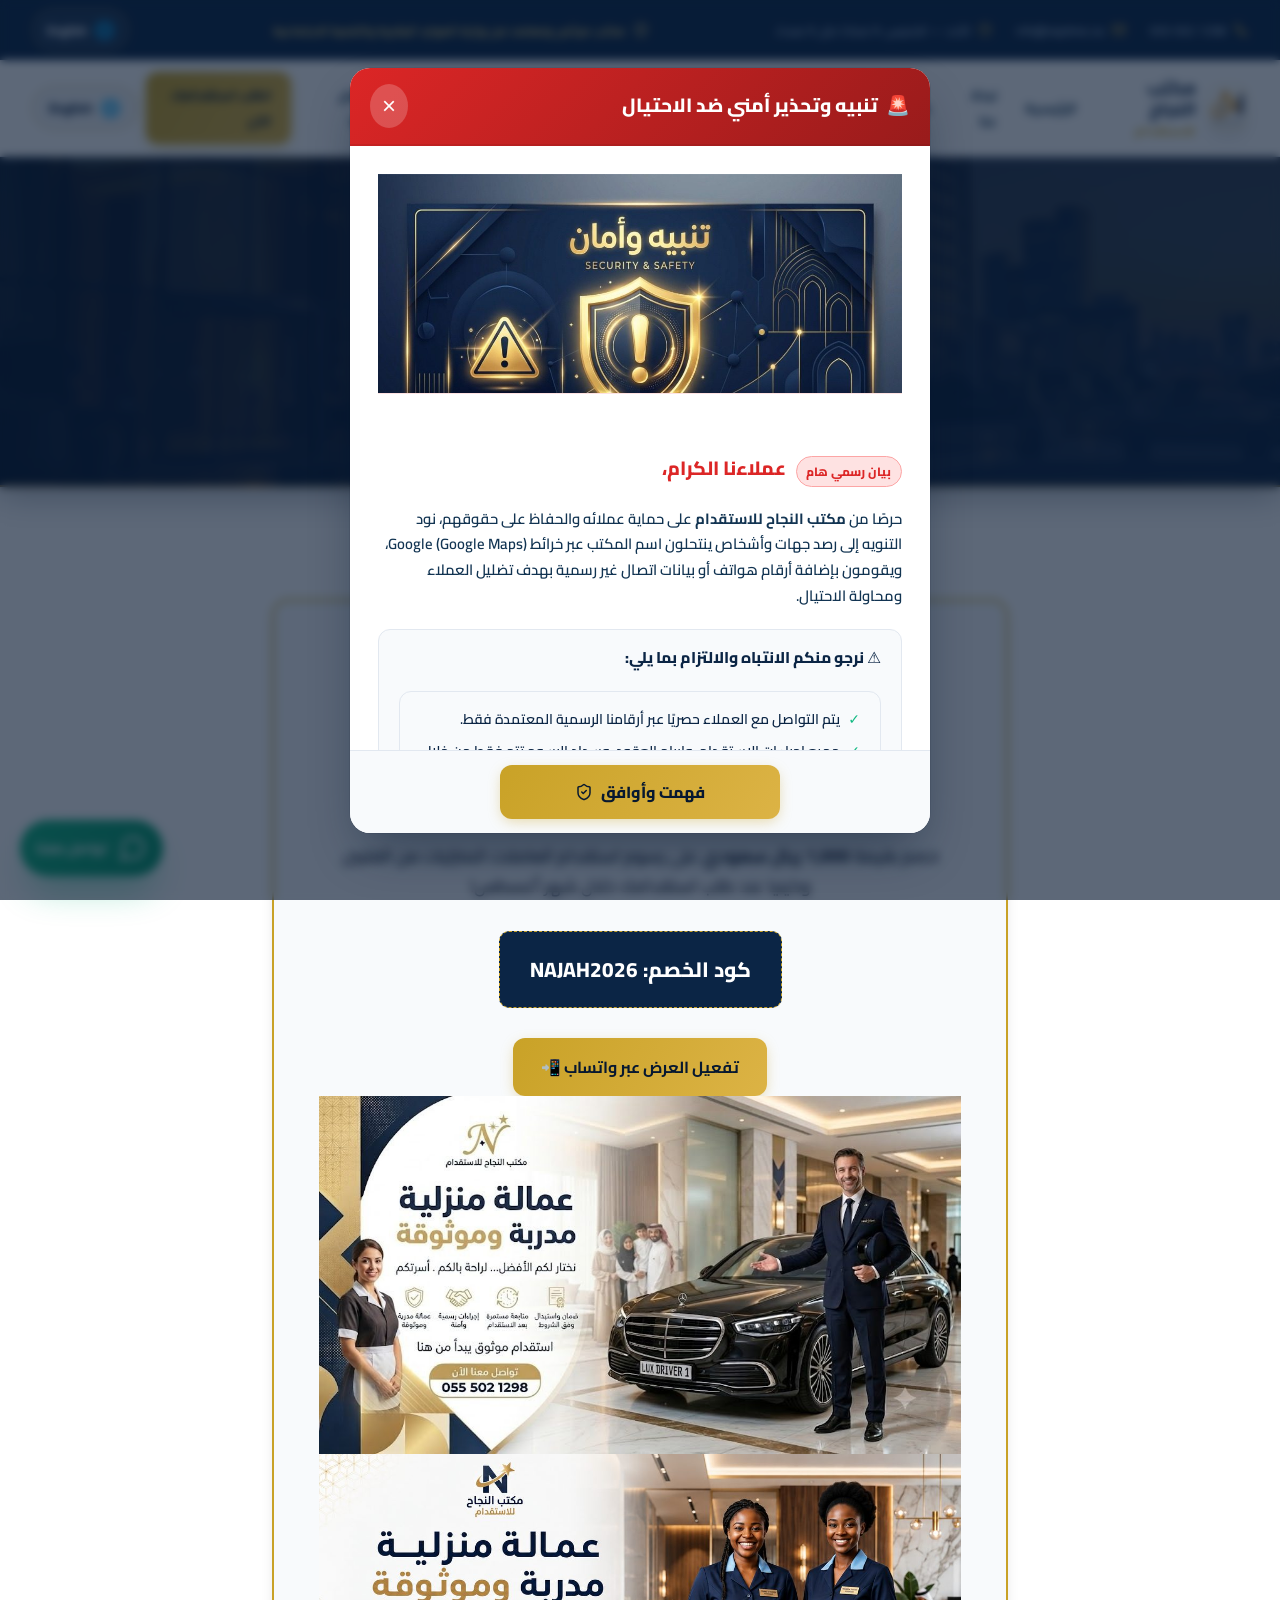
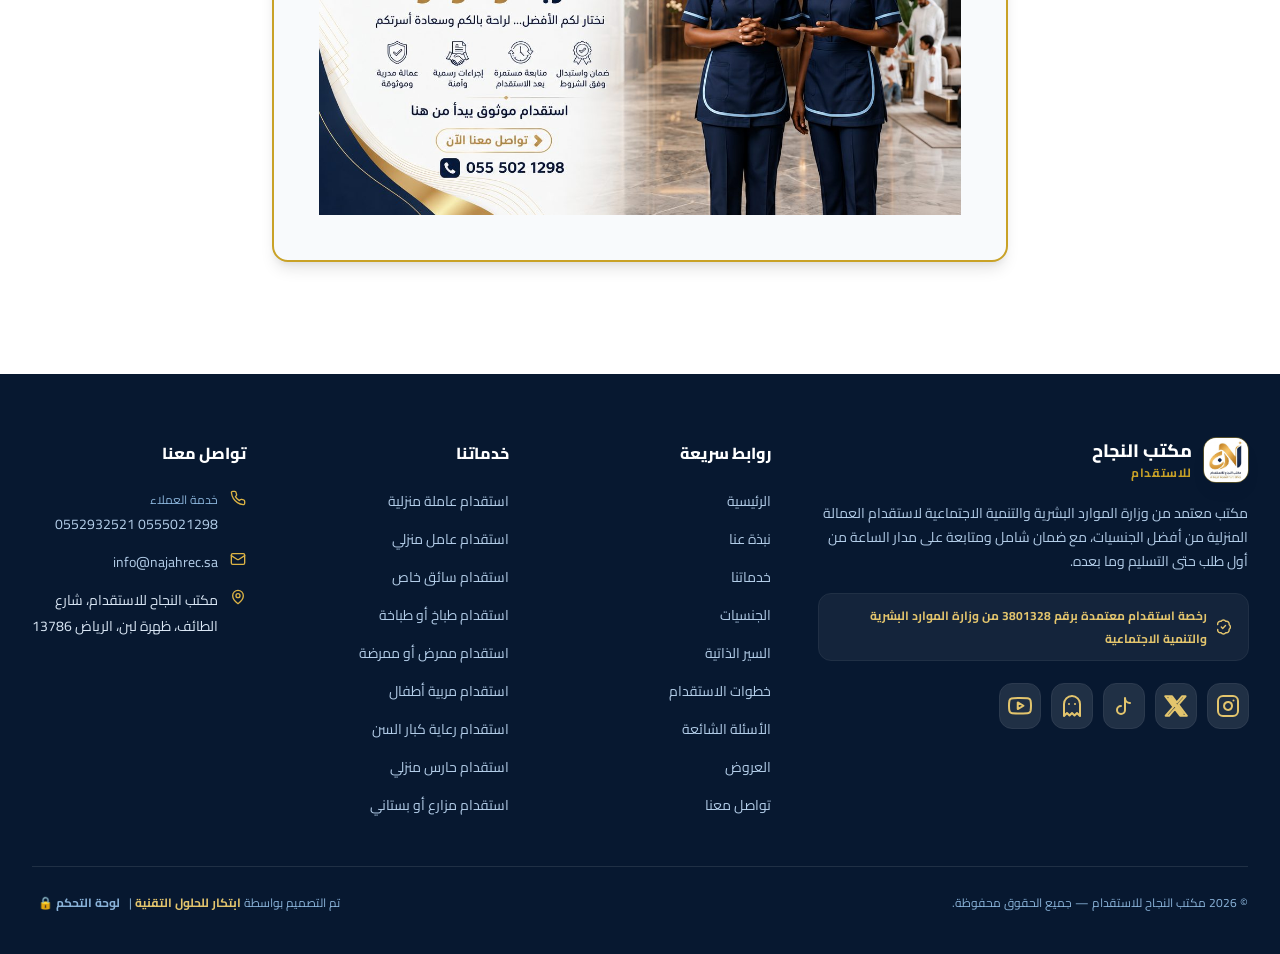
<file: offers.html>
<!DOCTYPE html>
<html lang="ar" dir="rtl">
<head>
  <meta charset="UTF-8" />
  <meta name="viewport" content="width=device-width, initial-scale=1.0, viewport-fit=cover" />
  <title>عروض الاستقدام | مكتب النجاح للاستقدام</title>
  <meta name="description" content="تابع أقوى عروض وخصومات مكتب النجاح للاستقدام، ووفر في تكاليف الاستقدام عبر مساند." />
  <meta name="theme-color" content="#0b2545" />
  <link rel="icon" href="images/logo.jpg" />
  <link rel="preconnect" href="https://fonts.googleapis.com" />
  <link rel="preconnect" href="https://fonts.gstatic.com" crossorigin />
  <link href="https://fonts.googleapis.com/css2?family=Cairo:wght@400;600;700;800;900&display=swap" rel="stylesheet" />
  <link rel="stylesheet" href="styles.css?v=2.2" />
  <!-- Anti-flicker language check -->
  <script>
    (function(){
      try {
        var l = localStorage.getItem('alnajah_lang');
        if (l === 'en') {
          document.documentElement.lang = 'en';
          document.documentElement.dir = 'ltr';
          document.documentElement.classList.add('lang-en');
        }
      } catch(e){}
    })();
  </script>
</head>
<body>
  <svg xmlns="http://www.w3.org/2000/svg" style="display:none" aria-hidden="true">
    <symbol id="i-phone" viewBox="0 0 24 24"><path d="M22 16.92v3a2 2 0 0 1-2.18 2 19.79 19.79 0 0 1-8.63-3.07 19.5 19.5 0 0 1-6-6 19.79 19.79 0 0 1-3.07-8.67A2 2 0 0 1 4.11 2h3a2 2 0 0 1 2 1.72c.127.96.361 1.903.7 2.81a2 2 0 0 1-.45 2.11L8.09 9.91a16 16 0 0 0 6 6l1.27-1.27a2 2 0 0 1 2.11-.45c.907.339 1.85.573 2.81.7A2 2 0 0 1 22 16.92z"/></symbol>
    <symbol id="i-mail" viewBox="0 0 24 24"><rect width="20" height="16" x="2" y="4" rx="2"/><path d="m22 7-8.97 5.7a1.94 1.94 0 0 1-2.06 0L2 7"/></symbol>
    <symbol id="i-clock" viewBox="0 0 24 24"><circle cx="12" cy="12" r="10"/><polyline points="12 6 12 12 16 14"/></symbol>
    <symbol id="i-shield-check" viewBox="0 0 24 24"><path d="M20 13c0 5-3.5 7.5-7.66 8.95a1 1 0 0 1-.67-.01C7.5 20.5 4 18 4 13V6a1 1 0 0 1 1-1c2 0 4.5-1.2 6.24-2.72a1.17 1.17 0 0 1 1.52 0C14.51 3.81 17 5 19 5a1 1 0 0 1 1 1z"/><path d="m9 12 2 2 4-4"/></symbol>
    <symbol id="i-badge-check" viewBox="0 0 24 24"><path d="M3.85 8.62a4 4 0 0 1 4.78-4.77 4 4 0 0 1 6.74 0 4 4 0 0 1 4.78 4.78 4 4 0 0 1 0 6.74 4 4 0 0 1-4.77 4.78 4 4 0 0 1-6.75 0 4 4 0 0 1-4.78-4.77 4 4 0 1 0-6.76Z"/><path d="m9 12 2 2 4-4"/></symbol>
    <symbol id="i-map-pin" viewBox="0 0 24 24"><path d="M20 10c0 6-8 12-8 12s-8-6-8-12a8 8 0 0 1 16 0Z"/><circle cx="12" cy="10" r="3"/></symbol>
    <symbol id="i-x" viewBox="0 0 24 24"><path d="M18 6 6 18"/><path d="m6 6 12 12"/></symbol>
    <symbol id="i-menu" viewBox="0 0 24 24"><line x1="4" x2="20" y1="12" y2="12"/><line x1="4" x2="20" y1="6" y2="6"/><line x1="4" x2="20" y1="18" y2="18"/></symbol>
    <symbol id="i-sparkles" viewBox="0 0 24 24"><path d="M9.937 15.5A2 2 0 0 0 8.5 14.063l-6.135-1.582a.5.5 0 0 1 0-.962L8.5 9.936A2 2 0 0 0 9.937 8.5l1.582-6.135a.5.5 0 0 1 .963 0L14.063 8.5A2 2 0 0 0 15.5 9.937l6.135 1.581a.5.5 0 0 1 0 .964L15.5 14.063a2 2 0 0 0-1.437 1.437l-1.582 6.135a.5.5 0 0 1-.963 0z"/><path d="M20 3v4"/><path d="M22 5h-4"/><path d="M4 17v2"/><path d="M5 18H3"/></symbol>
    <symbol id="i-user-round" viewBox="0 0 24 24"><circle cx="12" cy="8" r="5"/><path d="M20 21a8 8 0 0 0-16 0"/></symbol>
    <symbol id="i-star" viewBox="0 0 24 24"><polygon points="12 2 15.09 8.26 22 9.27 17 14.14 18.18 21.02 12 17.77 5.82 21.02 7 14.14 2 9.27 8.91 8.26 12 2"/></symbol>
    <symbol id="i-quote" viewBox="0 0 24 24"><path d="M16 3a2 2 0 0 0-2 2v6a2 2 0 0 0 2 2 1 1 0 0 1 1 1v1a2 2 0 0 1-2 2 1 1 0 0 0-1 1v2a1 1 0 0 0 1 1 6 6 0 0 0 6-6V5a2 2 0 0 0-2-2z"/><path d="M5 3a2 2 0 0 0-2 2v6a2 2 0 0 0 2 2 1 1 0 0 1 1 1v1a2 2 0 0 1-2 2 1 1 0 0 0-1 1v2a1 1 0 0 0 1 1 6 6 0 0 0 6-6V5a2 2 0 0 0-2-2z"/></symbol>
    <symbol id="i-chevron-up" viewBox="0 0 24 24"><path d="m18 15-6-6-6 6"/></symbol>
    <symbol id="i-message" viewBox="0 0 24 24"><path d="M7.9 20A9 9 0 1 0 4 16.1L2 22Z"/></symbol>
    <symbol id="i-ghost" viewBox="0 0 24 24"><path d="M9 10h.01"/><path d="M15 10h.01"/><path d="M12 2a8 8 0 0 0-8 8v12l3-3 2.5 2.5L12 19l2.5 2.5L17 19l3 3V10a8 8 0 0 0-8-8z"/></symbol>
    <symbol id="i-instagram" viewBox="0 0 24 24"><rect x="2" y="2" width="20" height="20" rx="5" ry="5"/><path d="M16 11.37A4 4 0 1 1 12.63 8 4 4 0 0 1 16 11.37z"/><line x1="17.5" y1="6.5" x2="17.51" y2="6.5"/></symbol>
    <symbol id="i-youtube" viewBox="0 0 24 24"><path d="M22.54 6.42a2.78 2.78 0 0 0-1.94-2C18.88 4 12 4 12 4s-6.88 0-8.6.46a2.78 2.78 0 0 0-1.94 2A29 29 0 0 0 1 11.75a29 29 0 0 0 .46 5.33A2.78 2.78 0 0 0 3.4 19c1.72.46 8.6.46 8.6.46s6.88 0 8.6-.46a2.78 2.78 0 0 0 1.94-2 29 29 0 0 0 .46-5.25 29 29 0 0 0-.46-5.33z"/><polygon points="9.75 15.02 15.5 11.75 9.75 8.48 9.75 15.02"/></symbol>
    <symbol id="i-tiktok" viewBox="0 0 24 24"><path d="M9 12a4 4 0 1 0 4 4V4a5 5 0 0 0 5 5"/></symbol>
    <symbol id="i-x-brand" viewBox="0 0 24 24"><path d="M18.244 2.25h3.308l-7.227 8.26 8.502 11.24H16.17l-5.214-6.817L4.99 21.75H1.68l7.73-8.835L1.254 2.25H8.08l4.713 6.231zm-1.161 17.52h1.833L7.084 4.126H5.117z"/></symbol>
  </svg>
  <!-- ===== الهيدر وشريط الملاحة ===== -->
  <header class="site-header">
    <div class="topbar">
      <div class="container topbar-inner">
        <div class="topbar-info">
          <span class="topbar-item">
            <svg class="icon-sm"><use href="#i-phone"/></svg>
            <a href="tel:0555021298" dir="ltr">055 502 1298</a>
          </span>
          <span class="topbar-item">
            <svg class="icon-sm"><use href="#i-mail"/></svg>
            <a href="mailto:info@najahrec.sa">info@najahrec.sa</a>
          </span>
          <span class="topbar-item">
            <svg class="icon-sm"><use href="#i-clock"/></svg>
            الأحد — الخميس، 9 صباحًا حتى 9 مساءً
          </span>
        </div>
        <span class="topbar-license">
          <svg class="icon-xs"><use href="#i-shield-check"/></svg>
          مكتب مرخّص ومعتمد من وزارة الموارد البشرية والتنمية الاجتماعية
        </span>
      </div>
    </div>

    <div class="mainnav" id="mainnav">
      <div class="container nav-inner">
        <a href="index.html" class="brand" aria-label="مكتب النجاح للاستقدام">
          <span class="brand-logo"><img src="images/logo.jpg" alt="شعار مكتب النجاح للاستقدام" width="44" height="44" /></span>
          <span class="brand-name">
            <span class="brand-title">مكتب النجاح</span><br />
            <span class="brand-sub">للاستقدام</span>
          </span>
        </a>

        <nav class="nav-links">

          <a href="index.html" class="">الرئيسية</a>
          <a href="about.html" class="">نبذة عنا</a>
          <a href="services.html" class="">خدماتنا</a>
          <a href="nationalities.html" class="">الجنسيات</a>
          <a href="resumes.html" class="">السير الذاتية</a>
          <a href="steps.html" class="">خطوات الاستقدام</a>
          <a href="faq.html" class="">الأسئلة الشائعة</a>
          <a href="offers.html" class="active">العروض</a>
          <a href="contact.html" class="">تواصل معنا</a>

        </nav>

        <div class="nav-actions">
          <a href="https://wa.me/966555021298?text=%D8%A7%D9%84%D8%B3%D9%84%D8%A7%D9%85%20%D8%B9%D9%84%D9%8a%D9%83%D9%85%D8%8C%20%D8%A3%D8%B1%D8%BA%D8%A8%20%D8%A8%D8%A7%D9%84%D8%A7%D8%B3%D8%AA%D9%81%D8%B3%D8%A7%D8%B1%20%D8%B9%D9%86%20%D8%AE%D8%AF%D9%85%D8%A7%D8%AA%20%D8%A7%D9%84%D8%A7%D8%B3%D8%AA%D9%82%D8%AF%D8%A7%D9%85." target="_blank" rel="noopener noreferrer" class="btn-gold btn-gold-sm header-cta">اطلب استقدامك الآن</a>
          <button type="button" class="menu-btn" id="menuOpen" aria-label="فتح القائمة">
            <svg><use href="#i-menu"/></svg>
          </button>
        </div>
      </div>
    </div>

    <!-- قائمة الجوال -->
    <div class="mobile-menu" id="mobileMenu">
      <div class="mm-backdrop" id="menuClose"></div>
      <div class="mm-panel">
        <div class="mm-head">
          <span class="brand">
            <span class="brand-logo"><img src="images/logo.jpg" alt="شعار مكتب النجاح للاستقدام" width="44" height="44" /></span>
            <span class="brand-name">
              <span class="brand-title">مكتب النجاح</span><br />
              <span class="brand-sub">للاستقدام</span>
            </span>
          </span>
          <button type="button" class="menu-btn" id="menuCloseBtn" aria-label="إغلاق القائمة">
            <svg><use href="#i-x"/></svg>
          </button>
        </div>
        <nav class="mm-nav">

          <a href="index.html" class="">الرئيسية</a>
          <a href="about.html" class="">نبذة عنا</a>
          <a href="services.html" class="">خدماتنا</a>
          <a href="nationalities.html" class="">الجنسيات</a>
          <a href="resumes.html" class="">السير الذاتية</a>
          <a href="steps.html" class="">خطوات الاستقدام</a>
          <a href="faq.html" class="">الأسئلة الشائعة</a>
          <a href="offers.html" class="active">العروض</a>
          <a href="contact.html" class="">تواصل معنا</a>

        </nav>
        <div class="mm-foot">
          <a href="https://wa.me/966555021298?text=%D8%A7%D9%84%D8%B3%D9%84%D8%A7%D9%85%20%D8%B9%D9%84%D9%8a%D9%83%D9%85%D8%8C%20%D8%A3%D8%B1%D8%BA%D8%A8%20%D8%A8%D8%A7%D9%84%D8%A7%D8%B3%D8%AA%D9%81%D8%B3%D8%A7%D8%B1%20%D8%B9%D9%86%20%D8%AE%D8%AF%D9%85%D8%A7%D8%AA%20%D8%A7%D9%84%D8%A7%D8%B3%D8%AA%D9%82%D8%AF%D8%A7%D9%85." target="_blank" rel="noopener noreferrer" class="btn-gold">اطلب استقدامك الآن</a>
          <p class="mm-trust">
            <svg class="icon-xs"><use href="#i-shield-check"/></svg>
            مكتب معتمد ومرخص
          </p>
        </div>
      </div>
    </div>
  </header>
  <main>
    <section class="hero subpage-bg" style="padding: 60px 0 80px;">
      <div class="hero-deco">
        <div class="hero-blob-1"></div>
        <div class="hero-blob-2"></div>
      </div>
      <div class="container hero-inner">
        <h1 class="hero-title" style="font-size: 2.5rem; margin-bottom: 10px;">عروض الاستقدام</h1>
        <p class="hero-sub" style="font-size: 1.1rem; margin-bottom: 0;">تابع أقوى العروض والخصومات الحصرية المتاحة حاليًا على تكاليف الاستقدام.</p>
      </div>
    </section>

    <section class="section bg-white">
      <div class="container" style="max-width: 800px;">
        <div style="background-color: var(--bg-light); border: 2px solid var(--gold-color); border-radius: var(--radius-lg); padding: 45px; text-align: center; box-shadow: var(--shadow-lg);">
          <div style="font-size: 3.5rem; margin-bottom: 15px;">🎉</div>
          <h2 style="font-size: 2rem; font-weight: 900; color: var(--primary-color); margin-bottom: 15px;">عرض الصيف الخاص للاستقدام</h2>
          <p style="color: var(--text-dark); font-size: 1.1rem; margin-bottom: 30px; font-weight: 600; line-height: 1.7;">
            خصم بقيمة <b>1,000 ريال سعودي</b> على رسوم استقدام العاملات المنزليات من الفلبين وكينيا عند طلب استقدامك خلال شهر أغسطس!
          </p>
          <div style="background-color: var(--primary-color); color: #fff; padding: 18px 30px; border-radius: var(--radius-md); font-size: 1.3rem; font-weight: 800; display: inline-block; border: 1px dashed var(--gold-color); margin-bottom: 30px;">
            كود الخصم: NAJAH2026
          </div>
          <div>
            <a href="https://wa.me/966555021298?text=%D8%A7%D9%84%D8%B3%D9%84%D8%A7%D9%85%20%D8%B9%D9%84%D9%8a%D9%83%D9%85%D8%8C%20%D8%A3%D8%B1%D8%BA%D8%A8%20%D8%A8%D8%A7%D9%84%D8%A7%D8%B3%D8%AA%D9%81%D8%B3%D8%A7%D8%B1%20%D8%B9%D9%86%20%D8%B9%D8%B1%D8%B6%20%D8%A7%D9%84%D8%B5%D9%8A%D9%81%20%D9%83%D9%88%D8%AF%20NAJAH2026." target="_blank" rel="noopener noreferrer" class="btn-gold btn-gold-lg">تفعيل العرض عبر واتساب 📲</a>
        </div>

        <!-- شبكة عروض الصور الفاخرة -->
        <div class="offers-grid">
          <div class="image-premium-wrap">
            <img src="images/alnajah_banner_maids.jpg" alt="عرض العاملات المنزليات" />
          </div>
          <div class="image-premium-wrap">
            <img src="images/alnajah_banner_driver.jpg" alt="عرض السائقين الخاصين" />
          </div>
        </div>

        </div>
    </section>
  </main>
  <!-- ===== التذييل ===== -->
  <footer class="site-footer">
    <div class="container footer-inner">
      <div class="footer-grid">
        <div class="footer-brand">
          <a href="index.html" class="brand">
            <span class="brand-logo"><img src="images/logo.jpg" alt="شعار مكتب النجاح للاستقدام" width="44" height="44" /></span>
            <span class="brand-name">
              <span class="brand-title" style="color:#fff">مكتب النجاح</span><br />
              <span class="brand-sub">للاستقدام</span>
            </span>
          </a>
          <p>مكتب معتمد من وزارة الموارد البشرية والتنمية الاجتماعية لاستقدام العمالة المنزلية من أفضل الجنسيات، مع ضمان شامل ومتابعة على مدار الساعة من أول طلب حتى التسليم وما بعده.</p>
          <span class="footer-license">
            <svg class="icon-md"><use href="#i-badge-check"/></svg>
            رخصة استقدام معتمدة برقم 3801328 من وزارة الموارد البشرية والتنمية الاجتماعية
          </span>
          <div class="footer-social">
            <a href="https://instagram.com/najah.rec" target="_blank" rel="noopener noreferrer" aria-label="إنستغرام" class="social-btn"><svg><use href="#i-instagram"/></svg></a>
            <a href="https://x.com/najah_rec" target="_blank" rel="noopener noreferrer" aria-label="إكس (تويتر)" class="social-btn"><svg><use href="#i-x-brand"/></svg></a>
            <a href="https://www.tiktok.com/@alnajah.rec" target="_blank" rel="noopener noreferrer" aria-label="تيك توك" class="social-btn"><svg><use href="#i-tiktok"/></svg></a>
            <a href="https://snapchat.com" target="_blank" rel="noopener noreferrer" aria-label="سناب شات" class="social-btn"><svg><use href="#i-ghost"/></svg></a>
            <a href="https://www.youtube.com/@NAJAH_Rec" target="_blank" rel="noopener noreferrer" aria-label="يوتيوب" class="social-btn"><svg><use href="#i-youtube"/></svg></a>
          </div>
        </div>

        <div class="footer-col">
          <h3>روابط سريعة</h3>
          <ul>
            <li><a href="index.html">الرئيسية</a></li>
            <li><a href="about.html">نبذة عنا</a></li>
            <li><a href="services.html">خدماتنا</a></li>
            <li><a href="nationalities.html">الجنسيات</a></li>
            <li><a href="resumes.html">السير الذاتية</a></li>
            <li><a href="steps.html">خطوات الاستقدام</a></li>
            <li><a href="faq.html">الأسئلة الشائعة</a></li>
            <li><a href="offers.html">العروض</a></li>
            <li><a href="contact.html">تواصل معنا</a></li>
          </ul>
        </div>

        <div class="footer-col">
          <h3>خدماتنا</h3>
          <ul>
            <li><a href="services.html">استقدام عاملة منزلية</a></li>
            <li><a href="services.html">استقدام عامل منزلي</a></li>
            <li><a href="services.html">استقدام سائق خاص</a></li>
            <li><a href="services.html">استقدام طباخ أو طباخة</a></li>
            <li><a href="services.html">استقدام ممرض أو ممرضة</a></li>
            <li><a href="services.html">استقدام مربية أطفال</a></li>
            <li><a href="services.html">استقدام رعاية كبار السن</a></li>
            <li><a href="services.html">استقدام حارس منزلي</a></li>
            <li><a href="services.html">استقدام مزارع أو بستاني</a></li>
          </ul>
        </div>

        <div class="footer-col">
          <h3>تواصل معنا</h3>
          <ul>
            <li class="contact">
              <svg class="icon-xs"><use href="#i-phone"/></svg>
              <span>
                <span class="sub">خدمة العملاء</span>
                <a href="tel:0555021298" dir="ltr">0555021298</a>
                <a href="tel:0552932521" dir="ltr">0552932521</a>
              </span>
            </li>
            <li class="contact">
              <svg class="icon-xs"><use href="#i-mail"/></svg>
              <a href="mailto:info@najahrec.sa">info@najahrec.sa</a>
            </li>
            <li class="contact">
              <svg class="icon-xs"><use href="#i-map-pin"/></svg>
              <span>مكتب النجاح للاستقدام، شارع الطائف، ظهرة لبن، الرياض 13786</span>
            </li>
          </ul>
        </div>
      </div>

      <div class="footer-bottom">
        <p>© 2026 مكتب النجاح للاستقدام — جميع الحقوق محفوظة.</p>
        <p class="footer-credit">تم التصميم بواسطة <b>ابتكار للحلول التقنية</b> | <a href="admin.html" class="admin-footer-link">لوحة التحكم 🔒</a></p>
      </div>
    </div>
  </footer>
  <!-- زر العودة إلى الأعلى -->
  <button type="button" id="backToTop" class="back-to-top" aria-label="العودة إلى الأعلى">
    <svg><use href="#i-chevron-up"/></svg>
  </button>
  <!-- زر واتساب العائم -->
  <a href="https://wa.me/966555021298?text=%D8%A7%D9%84%D8%B3%D9%84%D8%A7%D9%85%20%D8%B9%D9%84%D9%8a%D9%83%D9%85%D8%8C%20%D8%A3%D8%B1%D8%BA%D8%A8%20%D8%A8%D8%A7%D9%84%D8%A7%D8%B3%D8%AA%D9%81%D8%B3%D8%A7%D8%B1%20%D8%B9%D9%86%20%D8%AE%D8%AF%D9%85%D8%A7%D8%AA%20%D8%A7%D9%84%D8%A7%D8%B3%D8%AA%D9%82%D8%AF%D8%A7%D9%85." target="_blank" rel="noopener noreferrer" aria-label="تواصل معنا عبر واتساب" class="whatsapp-float">
    <svg><use href="#i-message"/></svg>
    <span class="wf-text">تواصل معنا</span>
  </a>
  <!-- نافذة التنبيه والتحذير الأمني المنبثقة -->
  <div id="warningModal" class="modal" role="dialog" aria-modal="true" aria-labelledby="warningModalTitle">
    <div class="modal-backdrop" onclick="closeWarningModal()"></div>
    <div class="modal-container warning-modal-container">
      <div class="modal-header warning-modal-header">
        <h3 class="modal-header-title" id="warningModalTitle">
          <span class="warning-icon-badge">🚨</span>
          <span>تنبيه وتحذير أمني ضد الاحتيال</span>
        </h3>
        <button type="button" class="modal-close" onclick="closeWarningModal()" aria-label="إغلاق">&times;</button>
      </div>
      <div class="modal-body warning-modal-body">
        <div class="warning-modal-banner">
          <img src="images/security_alert.jpg" alt="تحذير أمني ضد الاحتيال - مكتب النجاح للاستقدام" />
        </div>
        <div class="warning-modal-content">
          <div class="warning-greeting">
            <span class="warning-badge-sm">بيان رسمي هام</span>
            <h4>عملاءنا الكرام،</h4>
          </div>
          <p class="warning-text">
            حرصًا من <strong>مكتب النجاح للاستقدام</strong> على حماية عملائه والحفاظ على حقوقهم، نود التنويه إلى رصد جهات وأشخاص ينتحلون اسم المكتب عبر خرائط Google (Google Maps)، ويقومون بإضافة أرقام هواتف أو بيانات اتصال غير رسمية بهدف تضليل العملاء ومحاولة الاحتيال.
          </p>
          
          <div class="warning-points-box">
            <h5 class="warning-subhead">⚠️ نرجو منكم الانتباه والالتزام بما يلي:</h5>
            <ul class="warning-list">
              <li><span class="chk">✓</span><span>يتم التواصل مع العملاء حصريًا عبر أرقامنا الرسمية المعتمدة فقط.</span></li>
              <li><span class="chk">✓</span><span>جميع إجراءات الاستقدام، وإبرام العقود، وسداد الرسوم تتم فقط من خلال القنوات الرسمية للمكتب ومنصة مساند المعتمدة.</span></li>
              <li><span class="chk">✓</span><span>في حال تلقي أي اتصال أو رسالة من جهة تدّعي تمثيل مكتب النجاح، يرجى التحقق من صحة بياناتها قبل إجراء أي تحويل مالي أو مشاركة معلومات شخصية.</span></li>
              <li><span class="chk">✓</span><span>عند وجود أي استفسار أو شك، يرجى التواصل معنا مباشرة عبر أحد أرقامنا الرسمية المدرجة أدناه.</span></li>
            </ul>
          </div>

          <div class="warning-phones-box">
            <h5 class="warning-subhead">📱 أرقام التواصل الرسمية المعتمدة (اتصال مباشر):</h5>
            <div class="warning-phones-grid">
              <a href="tel:0555021298" class="warning-phone-item" dir="ltr" title="اتصال مباشر بقسم المبيعات">
                <span class="phone-num">055 502 1298</span>
                <span class="phone-icon">📞</span>
              </a>
              <a href="tel:0538632332" class="warning-phone-item" dir="ltr" title="اتصال مباشر بقسم التأشيرات">
                <span class="phone-num">053 863 2332</span>
                <span class="phone-icon">📞</span>
              </a>
              <a href="tel:0538552332" class="warning-phone-item" dir="ltr" title="اتصال مباشر بخدمة العملاء">
                <span class="phone-num">053 855 2332</span>
                <span class="phone-icon">📞</span>
              </a>
              <a href="tel:0536802332" class="warning-phone-item" dir="ltr" title="اتصال مباشر بخدمة العملاء">
                <span class="phone-num">053 680 2332</span>
                <span class="phone-icon">📞</span>
              </a>
              <a href="tel:0552932521" class="warning-phone-item full-span" dir="ltr" title="اتصال مباشر بالإدارة والمتابعة">
                <span class="phone-num">055 293 2521</span>
                <span class="phone-icon">📞</span>
              </a>
            </div>
          </div>

          <div class="warning-disclaimer">
            <span class="disclaimer-icon">❗</span>
            <p><strong>تنبيه وإخلاء مسؤولية:</strong> لا يتحمل مكتب النجاح للاستقدام أي مسؤولية قانونية أو مالية عن أي تعامل أو تحويل مالي يتم خارج قنواته الرسمية المعتمدة أو عبر أرقام غير مدرجة أعلاه.</p>
          </div>
        </div>
      </div>
      <div class="modal-footer warning-modal-footer">
        <button type="button" class="btn-gold warning-agree-btn" onclick="closeWarningModal()">
          <span>فهمت وأوافق</span>
          <svg class="icon-xs" style="width:18px;height:18px;"><use href="#i-shield-check"/></svg>
        </button>
      </div>
    </div>
  </div>

  <script>
/* --- INLINED script.js --- */
/**
 * script.js - التفاعلية والبرمجة العامة لموقع مكتب النجاح للاستقدام
 */

window.closeWarningModal = function () {
  const modal = document.getElementById("warningModal");
  if (modal) {
    modal.classList.remove("open");
    document.body.style.overflow = "";
    sessionStorage.setItem("alnajah_warning_dismissed", "true");
  }
};

document.addEventListener("keydown", (e) => {
  if (e.key === "Escape") {
    window.closeWarningModal();
  }
});

document.addEventListener("DOMContentLoaded", () => {
  // 1. نافذة التنبيه الأمني
  const warningModal = document.getElementById("warningModal");
  if (warningModal && !sessionStorage.getItem("alnajah_warning_dismissed")) {
    setTimeout(() => {
      warningModal.classList.add("open");
      document.body.style.overflow = "hidden";
    }, 1000);
  }

  // 2. الهيدر وشريط الملاحة عند التمرير
  const mainNav = document.getElementById("mainnav");
  if (mainNav) {
    const handleScroll = () => {
      if (window.scrollY > 50) {
        mainNav.classList.add("scrolled");
      } else {
        mainNav.classList.remove("scrolled");
      }
    };
    window.addEventListener("scroll", handleScroll);
    handleScroll();
  }

  // 3. قائمة الجوال التفاعلية
  const menuOpenBtn = document.getElementById("menuOpen");
  const menuCloseBtn = document.getElementById("menuCloseBtn");
  const menuCloseBackdrop = document.getElementById("menuClose");
  const mobileMenu = document.getElementById("mobileMenu");

  if (menuOpenBtn && mobileMenu) {
    const openMenu = () => {
      mobileMenu.classList.add("open");
      document.body.style.overflow = "hidden";
    };

    const closeMenu = () => {
      mobileMenu.classList.remove("open");
      document.body.style.overflow = "";
    };

    menuOpenBtn.addEventListener("click", openMenu);
    if (menuCloseBtn) menuCloseBtn.addEventListener("click", closeMenu);
    if (menuCloseBackdrop) menuCloseBackdrop.addEventListener("click", closeMenu);

    const mobileLinks = mobileMenu.querySelectorAll(".mm-nav a");
    mobileLinks.forEach((link) => {
      link.addEventListener("click", closeMenu);
    });
  }

  // 4. أكورديون الأسئلة الشائعة
  const faqItems = document.querySelectorAll(".faq-item");
  faqItems.forEach((item) => {
    const questionButton = item.querySelector(".faq-q");
    const answerContainer = item.querySelector(".faq-a");
    if (questionButton && answerContainer) {
      questionButton.addEventListener("click", () => {
        const isActive = item.classList.contains("active");
        faqItems.forEach((otherItem) => {
          if (otherItem !== item) {
            otherItem.classList.remove("active");
            const otherAnswer = otherItem.querySelector(".faq-a");
            if (otherAnswer) otherAnswer.style.maxHeight = null;
          }
        });
        if (isActive) {
          item.classList.remove("active");
          answerContainer.style.maxHeight = null;
        } else {
          item.classList.add("active");
          answerContainer.style.maxHeight = answerContainer.scrollHeight + "px";
        }
      });
    }
  });

  // 5. زر العودة للأعلى
  const backToTopBtn = document.getElementById("backToTop");
  if (backToTopBtn) {
    window.addEventListener("scroll", () => {
      if (window.scrollY > 400) {
        backToTopBtn.classList.add("show");
      } else {
        backToTopBtn.classList.remove("show");
      }
    });

    backToTopBtn.addEventListener("click", () => {
      window.scrollTo({
        top: 0,
        behavior: "smooth"
      });
    });
  }

  // 6. حاسبة تكلفة الاستقدام التفاعلية
  const calcNat = document.getElementById("calc-nationality");
  const calcJob = document.getElementById("calc-job");
  const resBase = document.getElementById("res-base");
  const resVat = document.getElementById("res-vat");
  const resTotal = document.getElementById("res-total");
  const resSalary = document.getElementById("res-salary");
  const resTime = document.getElementById("res-time");
  const calcWaBtn = document.getElementById("calc-whatsapp-btn");

  if (calcNat && calcJob && resBase && resVat && resTotal && resSalary && resTime) {
    const defaultPricingData = {
    philippines_maid: { total: 14500, base: 12609, vat: 1891, salary: 1500, time: 89, label: "الفلبين", jobLabel: "عاملة منزلية" },
    philippines_nanny: { total: 14500, base: 12609, vat: 1891, salary: 1500, time: 89, label: "الفلبين", jobLabel: "مربية أطفال" },
    philippines_cook: { total: 14500, base: 12609, vat: 1891, salary: 1500, time: 89, label: "الفلبين", jobLabel: "طباخ / طباخة" },
    philippines_houseboy: { total: 12000, base: 10435, vat: 1565, salary: 1500, time: 89, label: "الفلبين", jobLabel: "عامل منزلي" },
    philippines_driver: { total: 12000, base: 10435, vat: 1565, salary: 1500, time: 89, label: "الفلبين", jobLabel: "سائق خاص" },
    philippines_server: { total: 11119, base: 9669, vat: 1450, salary: 1500, time: 89, label: "الفلبين", jobLabel: "سفرجي منزلي" },

    burundi_maid: { total: 5000, base: 4348, vat: 652, salary: 800, time: 85, label: "بوروندي", jobLabel: "عاملة منزلية" },
    burundi_nanny: { total: 5000, base: 4348, vat: 652, salary: 800, time: 85, label: "بوروندي", jobLabel: "مربية أطفال" },
    burundi_cook: { total: 5000, base: 4348, vat: 652, salary: 800, time: 85, label: "بوروندي", jobLabel: "طباخ / طباخة" },

    ethiopia_maid: { total: 4500, base: 3913, vat: 587, salary: 900, time: 89, label: "إثيوبيا", jobLabel: "عاملة منزلية" },
    ethiopia_nanny: { total: 4500, base: 3913, vat: 587, salary: 900, time: 89, label: "إثيوبيا", jobLabel: "مربية أطفال" },
    ethiopia_cook: { total: 4500, base: 3913, vat: 587, salary: 900, time: 89, label: "إثيوبيا", jobLabel: "طباخ / طباخة" },
    ethiopia_houseboy: { total: 4188, base: 3642, vat: 546, salary: 900, time: 85, label: "إثيوبيا", jobLabel: "عامل منزلي" },
    ethiopia_driver: { total: 4344, base: 3777, vat: 567, salary: 900, time: 85, label: "إثيوبيا", jobLabel: "سائق خاص" },
    ethiopia_guard: { total: 3970, base: 3452, vat: 518, salary: 900, time: 85, label: "إثيوبيا", jobLabel: "حارس منزلي" },

    kenya_maid: { total: 5000, base: 4348, vat: 652, salary: 900, time: 89, label: "كينيا", jobLabel: "عاملة منزلية" },
    kenya_nanny: { total: 5000, base: 4348, vat: 652, salary: 900, time: 89, label: "كينيا", jobLabel: "مربية أطفال" },
    kenya_cook: { total: 5000, base: 4348, vat: 652, salary: 900, time: 89, label: "كينيا", jobLabel: "طباخ / طباخة" },

    uganda_maid: { total: 5000, base: 4348, vat: 652, salary: 900, time: 85, label: "أوغندا", jobLabel: "عاملة منزلية" },
    uganda_nanny: { total: 5000, base: 4348, vat: 652, salary: 900, time: 85, label: "أوغندا", jobLabel: "مربية أطفال" },
    uganda_cook: { total: 5000, base: 4348, vat: 652, salary: 900, time: 85, label: "أوغندا", jobLabel: "طباخ / طباخة" },

    tanzania_maid: { total: 5500, base: 4783, vat: 717, salary: 900, time: 85, label: "تنزانيا", jobLabel: "عاملة منزلية" },
    tanzania_nanny: { total: 5500, base: 4783, vat: 717, salary: 900, time: 85, label: "تنزانيا", jobLabel: "مربية أطفال" },
    tanzania_cook: { total: 5500, base: 4783, vat: 717, salary: 900, time: 85, label: "تنزانيا", jobLabel: "طباخ / طباخة" },

    sierraleone_maid: { total: 6000, base: 5217, vat: 783, salary: 900, time: 85, label: "سيراليون", jobLabel: "عاملة منزلية" },
    sierraleone_nanny: { total: 6000, base: 5217, vat: 783, salary: 900, time: 85, label: "سيراليون", jobLabel: "مربية أطفال" },
    sierraleone_cook: { total: 6000, base: 5217, vat: 783, salary: 900, time: 85, label: "سيراليون", jobLabel: "طباخ / طباخة" },

    bangladesh_maid: { total: 7500, base: 6522, vat: 978, salary: 1200, time: 89, label: "بنجلاديش", jobLabel: "عاملة منزلية" },
    bangladesh_nanny: { total: 7500, base: 6522, vat: 978, salary: 1200, time: 89, label: "بنجلاديش", jobLabel: "مربية أطفال" },
    bangladesh_cook: { total: 7500, base: 6522, vat: 978, salary: 1200, time: 89, label: "بنجلاديش", jobLabel: "طباخ / طباخة" },
    bangladesh_houseboy: { total: 3402, base: 2958, vat: 444, salary: 1000, time: 89, label: "بنجلاديش", jobLabel: "عامل منزلي" },
    bangladesh_driver: { total: 3450, base: 3000, vat: 450, salary: 1000, time: 89, label: "بنجلاديش", jobLabel: "سائق خاص" },

    srilanka_maid: { total: 13500, base: 11739, vat: 1761, salary: 1200, time: 89, label: "سريلانكا", jobLabel: "عاملة منزلية" },
    srilanka_nanny: { total: 13500, base: 11739, vat: 1761, salary: 1200, time: 89, label: "سريلانكا", jobLabel: "مربية أطفال" },
    srilanka_cook: { total: 13500, base: 11739, vat: 1761, salary: 1200, time: 89, label: "سريلانكا", jobLabel: "طباخ / طباخة" },
    srilanka_houseboy: { total: 4500, base: 3913, vat: 587, salary: 1200, time: 89, label: "سريلانكا", jobLabel: "عامل منزلي" },
    srilanka_driver: { total: 3000, base: 2609, vat: 391, salary: 1200, time: 89, label: "سريلانكا", jobLabel: "سائق خاص" },

    india_maid: { total: 5665, base: 4926, vat: 739, salary: 1200, time: 55, label: "الهند", jobLabel: "عاملة منزلية" },
    india_nanny: { total: 5665, base: 4926, vat: 739, salary: 1200, time: 55, label: "الهند", jobLabel: "مربية أطفال" },
    india_cook: { total: 5665, base: 4926, vat: 739, salary: 1200, time: 55, label: "الهند", jobLabel: "طباخ / طباخة" },
    india_houseboy: { total: 4059, base: 3530, vat: 529, salary: 1200, time: 89, label: "الهند", jobLabel: "عامل منزلي" },
    india_driver: { total: 4070, base: 3539, vat: 531, salary: 1500, time: 89, label: "الهند", jobLabel: "سائق خاص" },

    sudan_houseboy: { total: 4057, base: 3528, vat: 529, salary: 1500, time: 85, label: "السودان", jobLabel: "عامل منزلي" },
    sudan_driver: { total: 3672, base: 3193, vat: 479, salary: 1500, time: 85, label: "السودان", jobLabel: "سائق خاص" },
    sudan_gardener: { total: 2228, base: 1937, vat: 291, salary: 1500, time: 85, label: "السودان", jobLabel: "مزارع منزلي" },

    egypt_houseboy: { total: 3940, base: 3426, vat: 514, salary: 1500, time: 89, label: "مصر", jobLabel: "عامل منزلي" },
    egypt_driver: { total: 3115, base: 2709, vat: 406, salary: 1500, time: 89, label: "مصر", jobLabel: "سائق خاص" },

    yemen_houseboy: { total: 3345, base: 2909, vat: 436, salary: 1500, time: 89, label: "اليمن", jobLabel: "عامل منزلي" },
    yemen_driver: { total: 4069, base: 3538, vat: 531, salary: 1500, time: 89, label: "اليمن", jobLabel: "سائق خاص" },

    pakistan_driver: { total: 2230, base: 1939, vat: 291, salary: 1500, time: 85, label: "باكستان", jobLabel: "سائق خاص" },
    pakistan_gardener: { total: 3615, base: 3143, vat: 472, salary: 1500, time: 89, label: "باكستان", jobLabel: "مزارع منزلي" }
  };

    let costData = {};
    const PRICING_VER_KEY = "alnajah_pricing_ver_2026";
    const currentVersion = "v3_updated_prices";
    const hasUpdatedVer = localStorage.getItem(PRICING_VER_KEY) === currentVersion;

    const localPricing = localStorage.getItem("alnajah_pricing_data");
    if (localPricing) {
      try {
        costData = JSON.parse(localPricing);
        if (!hasUpdatedVer) {
          const updatedKeys = [
            'philippines_maid', 'ethiopia_maid', 'kenya_maid', 'burundi_maid',
            'uganda_maid', 'tanzania_maid', 'sierraleone_maid', 'srilanka_maid',
            'ethiopia_nanny', 'ethiopia_cook', 'kenya_nanny', 'kenya_cook',
            'burundi_nanny', 'burundi_cook', 'uganda_nanny', 'uganda_cook',
            'tanzania_nanny', 'tanzania_cook', 'sierraleone_nanny', 'sierraleone_cook',
            'srilanka_nanny', 'srilanka_cook'
          ];
          updatedKeys.forEach((k) => {
            if (defaultPricingData[k]) {
              costData[k] = JSON.parse(JSON.stringify(defaultPricingData[k]));
            }
          });
          localStorage.setItem(PRICING_VER_KEY, currentVersion);
        }
        let upgraded = false;
        Object.keys(costData).forEach(k => {
          if (!costData[k].jobLabel && defaultPricingData[k]) {
            costData[k].jobLabel = defaultPricingData[k].jobLabel;
            upgraded = true;
          }
        });
        if (upgraded || !hasUpdatedVer) {
          localStorage.setItem("alnajah_pricing_data", JSON.stringify(costData));
        }
      } catch (e) {
        costData = defaultPricingData;
      }
    } else {
      costData = defaultPricingData;
      localStorage.setItem("alnajah_pricing_data", JSON.stringify(costData));
      localStorage.setItem(PRICING_VER_KEY, currentVersion);
    }

    const jobLabels = {
      maid: "عاملة منزلية",
      houseboy: "عامل منزلي",
      driver: "سائق خاص",
      cook: "طباخ / طباخة",
      nanny: "مربية أطفال",
      gardener: "مزارع منزلي",
      guard: "حارس منزلي",
      server: "سفرجي منزلي"
    };

    const adjustJobOptions = (nat) => {
      const options = Array.from(calcJob.options);
      options.forEach((opt) => {
        const val = opt.value;
        const key = `${nat}_${val}`;
        if (costData[key]) {
          opt.disabled = false;
          opt.style.display = "";
        } else {
          opt.disabled = true;
          opt.style.display = "none";
        }
      });

      if (calcJob.selectedOptions.length > 0 && calcJob.selectedOptions[0].disabled) {
        const firstEnabled = options.find((opt) => !opt.disabled);
        if (firstEnabled) {
          calcJob.value = firstEnabled.value;
        }
      }
    };

    const updateCalc = (event) => {
      const nat = calcNat.value;

      if (event && event.target === calcNat) {
        adjustJobOptions(nat);
      }

      const job = calcJob.value;
      const key = `${nat}_${job}`;
      const data = costData[key];

      if (data) {
        resBase.textContent = data.base.toLocaleString("en-US");
        resVat.textContent = data.vat.toLocaleString("en-US");
        resTotal.textContent = data.total.toLocaleString("en-US");
        resSalary.textContent = data.salary.toLocaleString("en-US");
        resTime.textContent = data.time;

        if (calcWaBtn) {
          const natText = data.label;
          const jobText = jobLabels[job] || job;
          const waMsg = `مرحباً مكتب النجاح، قمت بحساب تكلفة الاستقدام عبر الحاسبة التفاعلية:\n- الجنسية: ${natText}\n- المهنة: ${jobText}\n- التكلفة التقريبية: ${data.total.toLocaleString("en-US")} ر.س (شامل الضريبة)\n- الراتب الشهري: ${data.salary.toLocaleString("en-US")} ر.س\nأرغب بالاستفسار والبدء في الإجراءات.`;
          calcWaBtn.href = `https://wa.me/966555021298?text=${encodeURIComponent(waMsg)}`;
          calcWaBtn.innerHTML = `اطلب هذه العمالة الآن 📲`;
          calcWaBtn.style.opacity = "1";
          calcWaBtn.style.pointerEvents = "auto";
        }
      } else {
        resBase.textContent = "—";
        resVat.textContent = "—";
        resTotal.textContent = "غير متوفر حالياً";
        resSalary.textContent = "—";
        resTime.textContent = "—";

        if (calcWaBtn) {
          const natText = calcNat.options[calcNat.selectedIndex].text;
          const jobText = jobLabels[job] || job;
          const waMsg = `مرحباً مكتب النجاح، أود الاستفسار عن إمكانية وتوفر خدمة استقدام مهنة (${jobText}) من جنسية (${natText}).`;
          calcWaBtn.href = `https://wa.me/966555021298?text=${encodeURIComponent(waMsg)}`;
          calcWaBtn.innerHTML = `استفسر عن توفر الخدمة عبر واتساب 💬`;
        }
      }
    };

    adjustJobOptions(calcNat.value);
    calcNat.addEventListener("change", updateCalc);
    calcJob.addEventListener("change", updateCalc);
    updateCalc();
  }

  // 7. متتبع حالة الطلب التفاعلي
  const trackInput = document.getElementById("track-input");
  const trackBtn = document.getElementById("track-btn");
  const trackResult = document.getElementById("tracker-result");

  if (trackInput && trackBtn && trackResult) {
    const trackData = {
      "2026-1584": {
        name: "سارة م.",
        nationality: "إثيوبيا — عاملة منزلية",
        status: "تحت التنفيذ",
        currentStage: 4,
        stages: [
          "المرحلة 1: تقديم الطلب وتوقيع العقد وقبول الشروط",
          "المرحلة 2: سداد الرسوم وإرسال ملف المعاملة للخارج",
          "المرحلة 3: إجراء الفحص الطبي المعتمد والتحقق من الخلفية",
          "المرحلة 4: إصدار التأشيرة الرسمية وحجز تذكرة الطيران",
          "المرحلة 5: إنهاء إجراءات السفارة وتفويض مساند الحكومي",
          "المرحلة 6: المغادرة وحجز رحلة الطيران المباشرة للمملكة",
          "المرحلة 7: الوصول لمطار الملك خالد بالرياض ومباشرة العمل"
        ]
      },
      "2026-2001": {
        name: "كومار س.",
        nationality: "الهند — سائق خاص",
        status: "مكتمل وتم التسليم",
        currentStage: 7,
        stages: [
          "المرحلة 1: تقديم الطلب وتوقيع العقد وقبول الشروط",
          "المرحلة 2: سداد الرسوم وإرسال ملف المعاملة للخارج",
          "المرحلة 3: إجراء الفحص الطبي المعتمد والتحقق من الخلفية",
          "المرحلة 4: إصدار التأشيرة الرسمية وحجز تذكرة الطيران",
          "المرحلة 5: إنهاء إجراءات السفارة وتفويض مساند الحكومي",
          "المرحلة 6: المغادرة وحجز رحلة الطيران المباشرة للمملكة",
          "المرحلة 7: الوصول لمطار الملك خالد بالرياض ومباشرة العمل"
        ]
      },
      "2026-1102": {
        name: "جريس ب.",
        nationality: "الفلبين — مربية أطفال",
        status: "بانتظار الإجراءات الأولى",
        currentStage: 1,
        stages: [
          "المرحلة 1: تقديم الطلب وتوقيع العقد وقبول الشروط",
          "المرحلة 2: سداد الرسوم وإرسال ملف المعاملة للخارج",
          "المرحلة 3: إجراء الفحص الطبي المعتمد والتحقق من الخلفية",
          "المرحلة 4: إصدار التأشيرة الرسمية وحجز تذكرة الطيران",
          "المرحلة 5: إنهاء إجراءات السفارة وتفويض مساند الحكومي",
          "المرحلة 6: المغادرة وحجز رحلة الطيران المباشرة للمملكة",
          "المرحلة 7: الوصول لمطار الملك خالد بالرياض ومباشرة العمل"
        ]
      }
    };

    const doTrack = () => {
      const code = trackInput.value.trim();
      if (!code) {
        alert("يرجى إدخال رقم الطلب أولاً.");
        return;
      }

      const data = trackData[code];
      if (data) {
        let stagesHtml = "";
        data.stages.forEach((stage, idx) => {
          const stageNum = idx + 1;
          let statusClass = "waiting";
          let icon = "⭕";

          if (stageNum < data.currentStage) {
            statusClass = "completed";
            icon = "✅";
          } else if (stageNum === data.currentStage) {
            statusClass = "active";
            icon = "⏳";
          }

          stagesHtml += `
            <div class="tracker-stage ${statusClass}" style="display: flex; gap: 15px; margin-bottom: 20px; align-items: flex-start; position: relative; padding-bottom: 20px;">
              <div class="tracker-icon" style="font-size: 1.3rem; z-index: 2;">${icon}</div>
              <div class="tracker-text" style="flex: 1;">
                <h4 style="font-weight: 700; color: ${statusClass === "active" ? "var(--gold-color)" : statusClass === "completed" ? "var(--primary-color)" : "var(--text-muted)"}; margin-bottom: 4px; font-size: 1rem; text-align: right;">
                  ${stage}
                </h4>
                <p style="font-size: 0.85rem; color: var(--text-muted); margin: 0; text-align: right;">
                  ${statusClass === "completed" ? "تم الانتهاء بنجاح" : statusClass === "active" ? "قيد المراجعة والإصدار حالياً" : "بانتظار اكتمال المراحل السابقة"}
                </p>
              </div>
            </div>
          `;
        });

        trackResult.innerHTML = `
          <div style="background: var(--bg-light); border: 1px solid var(--border-color); border-radius: var(--radius-md); padding: 25px; margin-bottom: 30px; border-right: 4px solid var(--gold-color); text-align: right;">
            <div style="display: flex; justify-content: space-between; flex-wrap: wrap; gap: 15px;">
              <div>
                <span style="font-size: 0.85rem; color: var(--text-muted); font-weight: 700;">رمز المعاملة المتابع:</span>
                <h3 style="font-weight: 800; color: var(--primary-color); margin: 5px 0 0 0;">طلبك #${code}</h3>
              </div>
              <div>
                <span style="font-size: 0.85rem; color: var(--text-muted); font-weight: 700;">حالة الطلب:</span>
                <div style="background: rgba(197, 155, 39, 0.1); color: var(--gold-color); padding: 5px 15px; border-radius: var(--radius-full); font-weight: 800; font-size: 0.9rem; margin-top: 5px; text-align: center;">
                  ${data.status}
                </div>
              </div>
            </div>
            <div style="margin-top: 15px; font-weight: 700; font-size: 0.95rem; color: var(--text-dark);">
              👤 العمالة المنزلية: <span style="color: var(--primary-color); font-weight: 800;">${data.name}</span> (${data.nationality})
            </div>
          </div>
          
          <h3 style="font-size: 1.2rem; font-weight: 800; margin-bottom: 25px; color: var(--primary-color); position: relative; padding-bottom: 10px; border-bottom: 1px solid var(--border-color); text-align: right;">
            مراحل سير المعاملة (المرحلة ${data.currentStage} من 7)
          </h3>
          
          <div class="tracker-stages-list" style="position: relative; padding-right: 15px; text-align: right;">
            <div style="position: absolute; right: 26px; top: 15px; bottom: 35px; width: 2px; background: var(--border-color); z-index: 1;"></div>
            ${stagesHtml}
          </div>
        `;
        trackResult.style.display = "block";
      } else {
        trackResult.innerHTML = `
          <div style="background: #fdf2f2; border: 1px solid #fde8e8; border-radius: var(--radius-md); padding: 25px; color: #9b1c1c; text-align: center; font-weight: 700; border-right: 4px solid #f05252;">
            ⚠️ عذرًا، رقم الطلب المدخل غير موجود. يرجى التحقق من الرقم أو التواصل مع خدمة عملاء مكتب النجاح للاستعلام عن حالة معاملتك.
          </div>
        `;
        trackResult.style.display = "block";
      }
    };

    trackBtn.addEventListener("click", doTrack);
    trackInput.addEventListener("keypress", (e) => {
      if (e.key === "Enter") doTrack();
    });
  }
});
</script>
  <script src="i18n.js?v=2.2"></script>
</body>
</html>
</file>
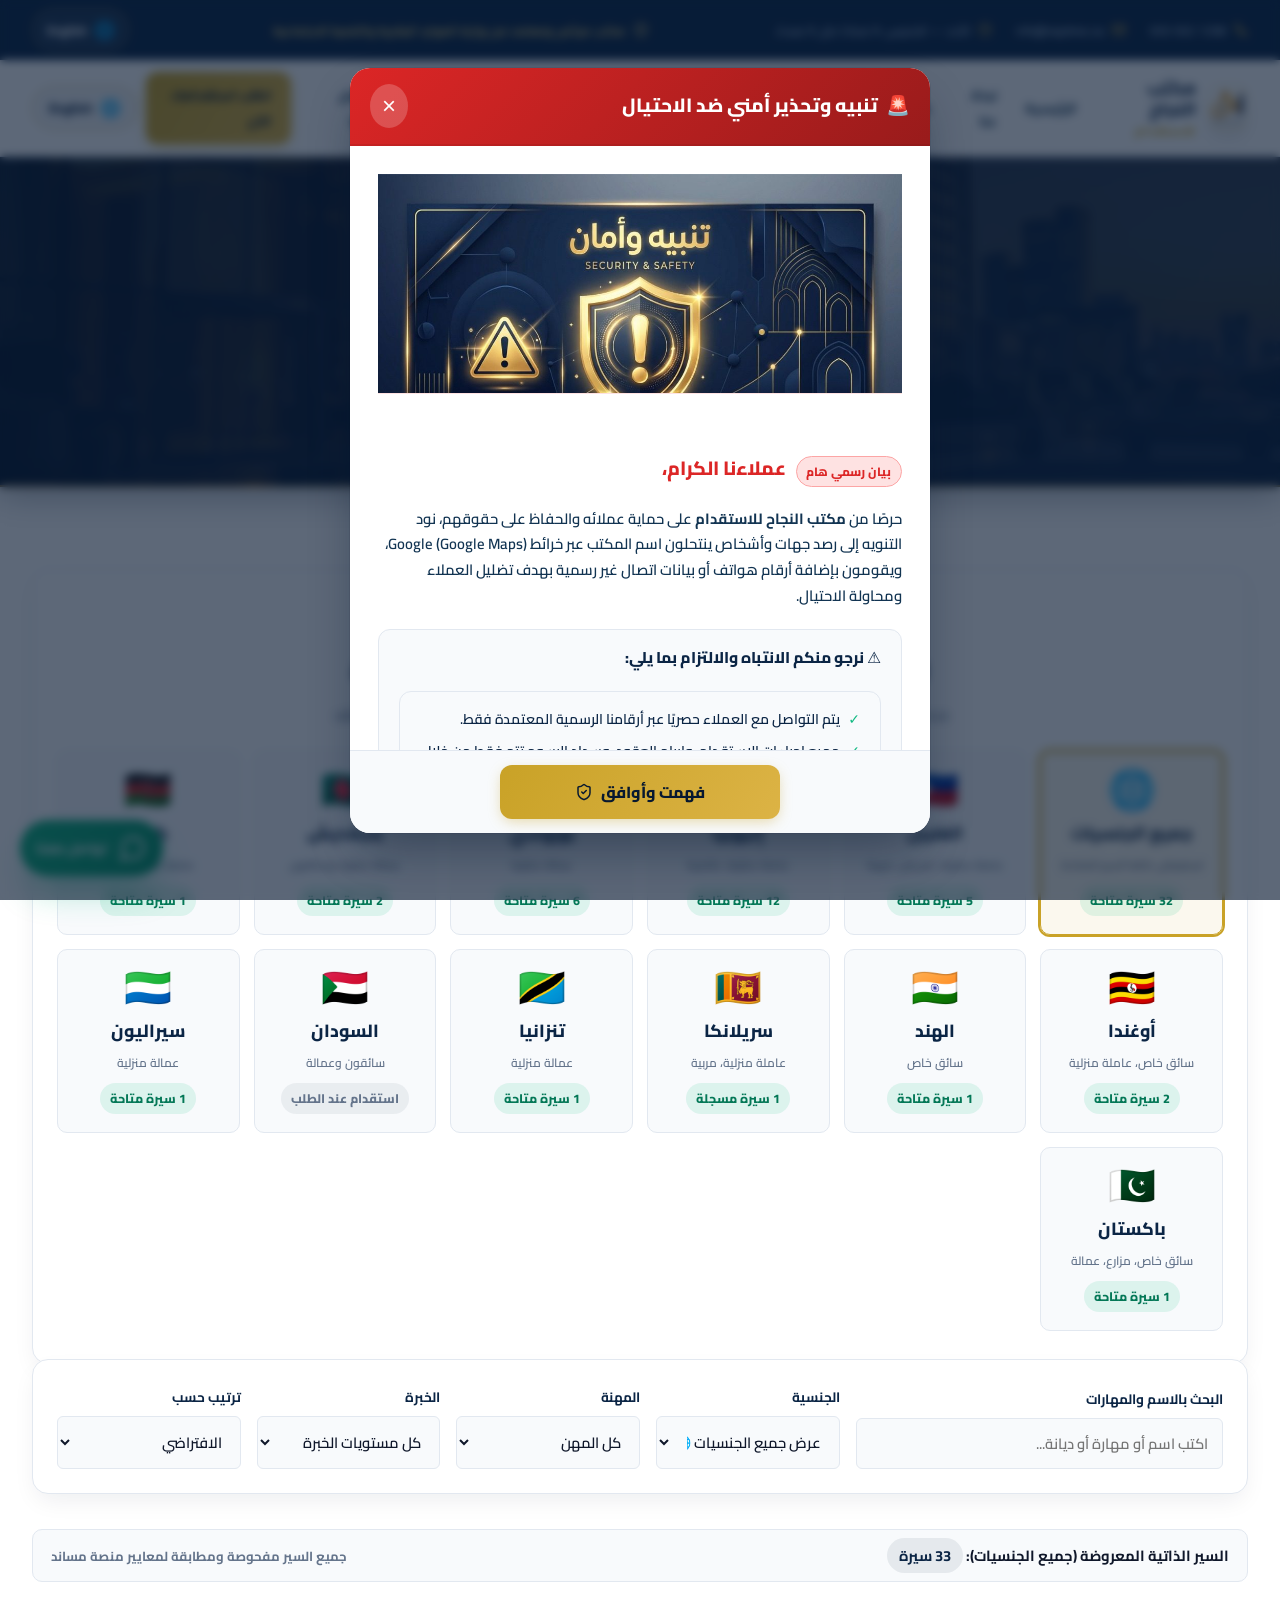
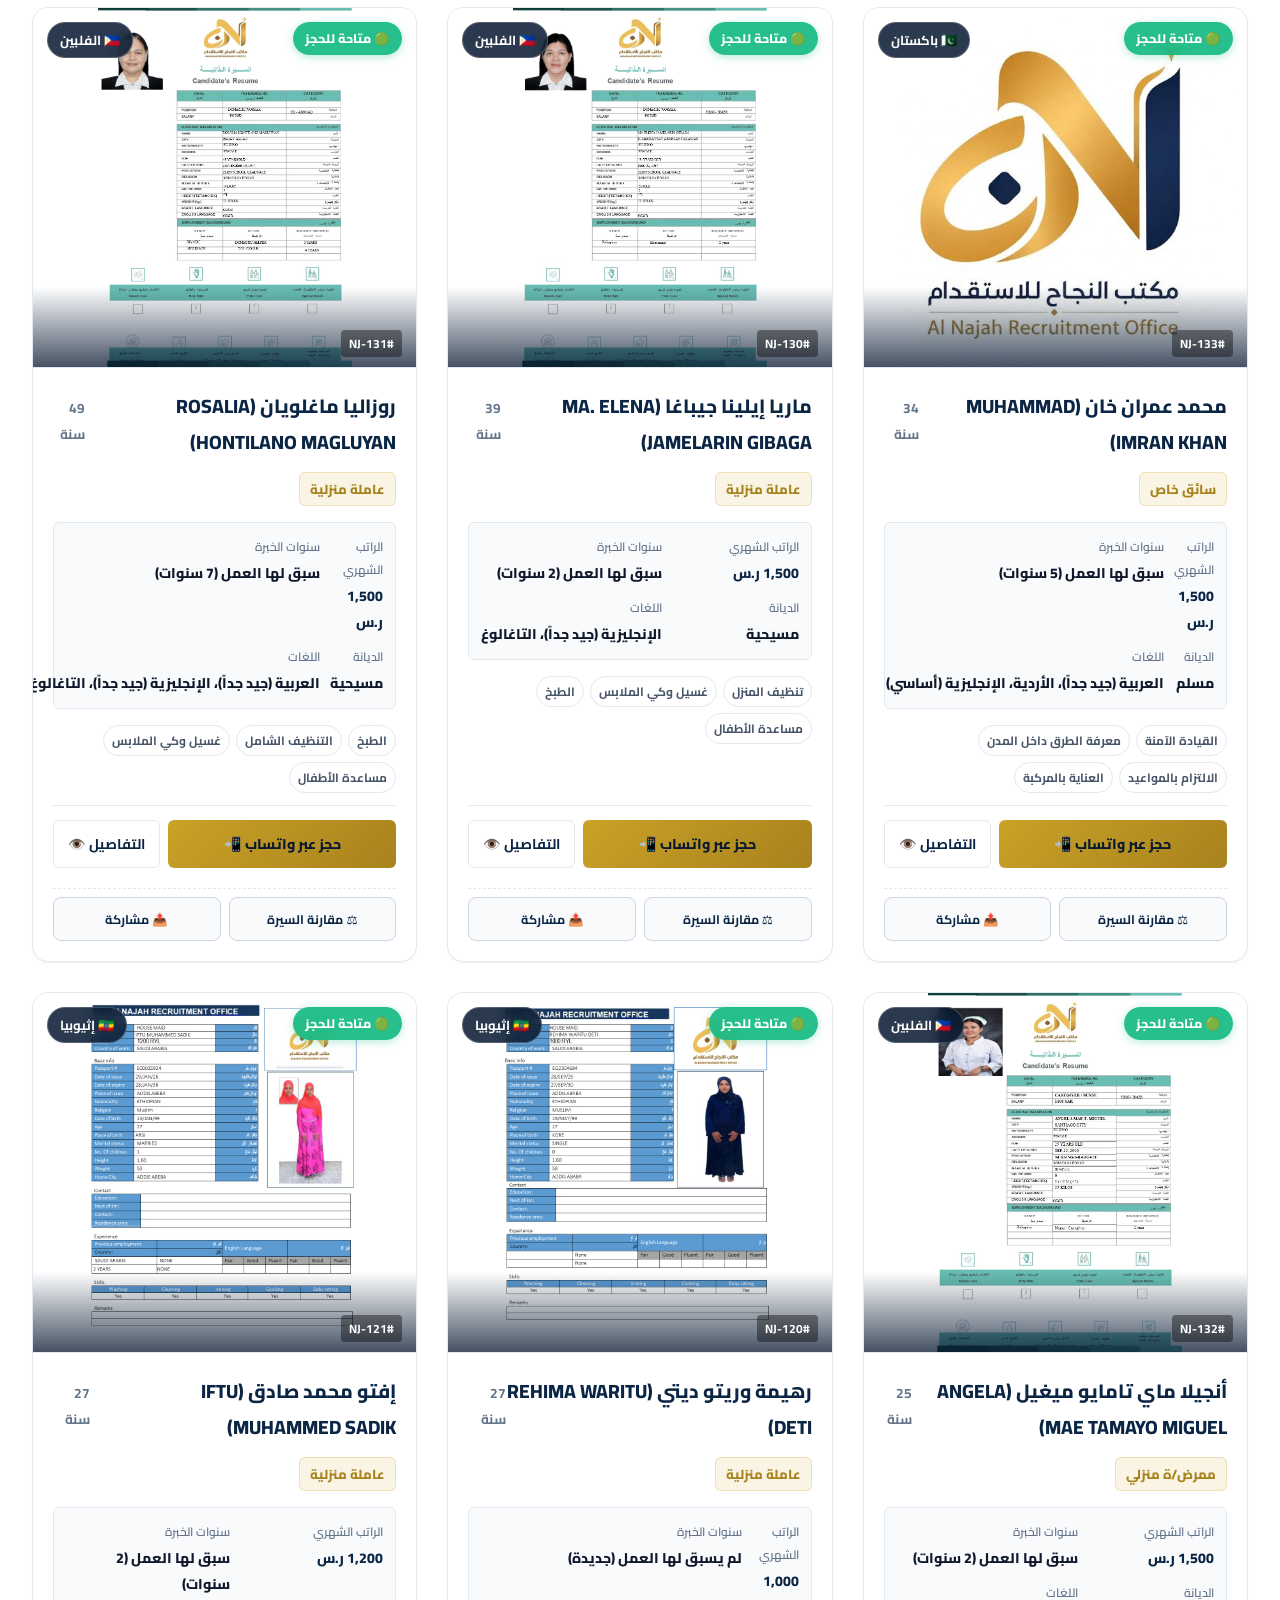
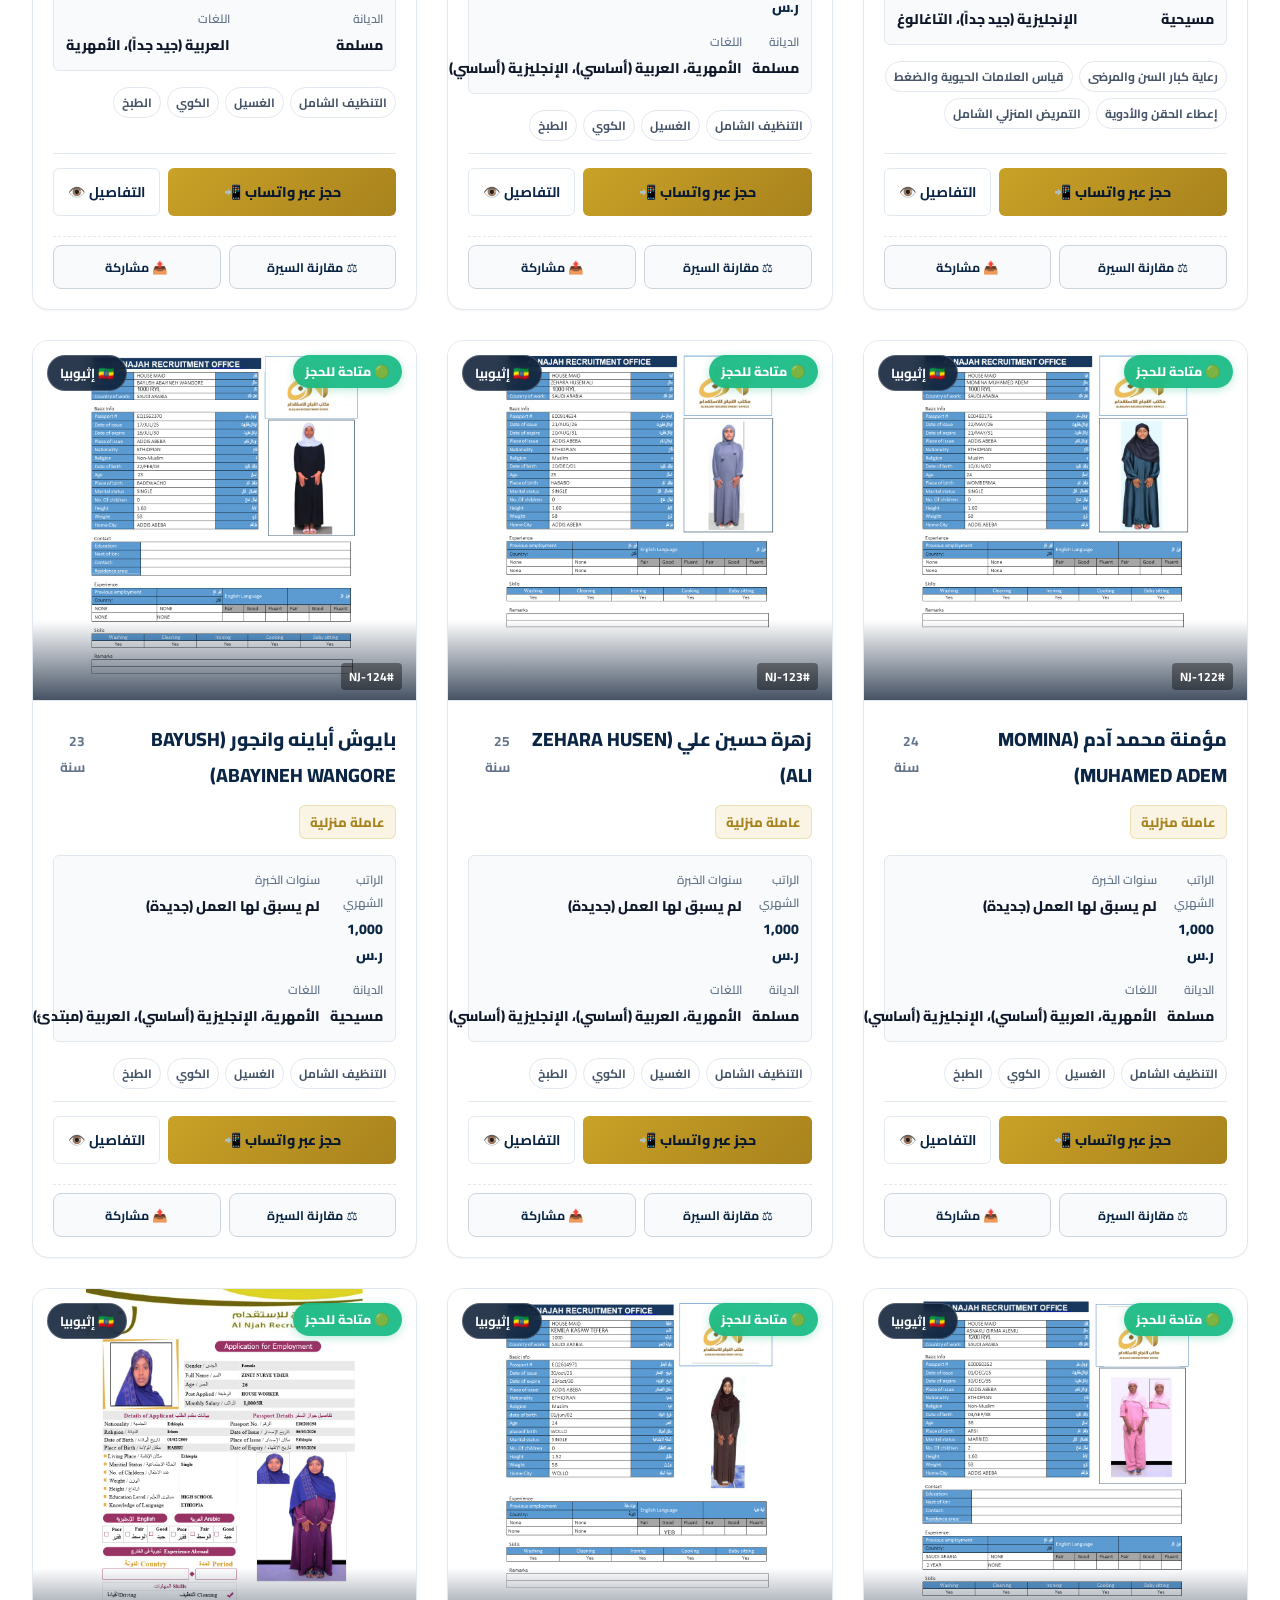
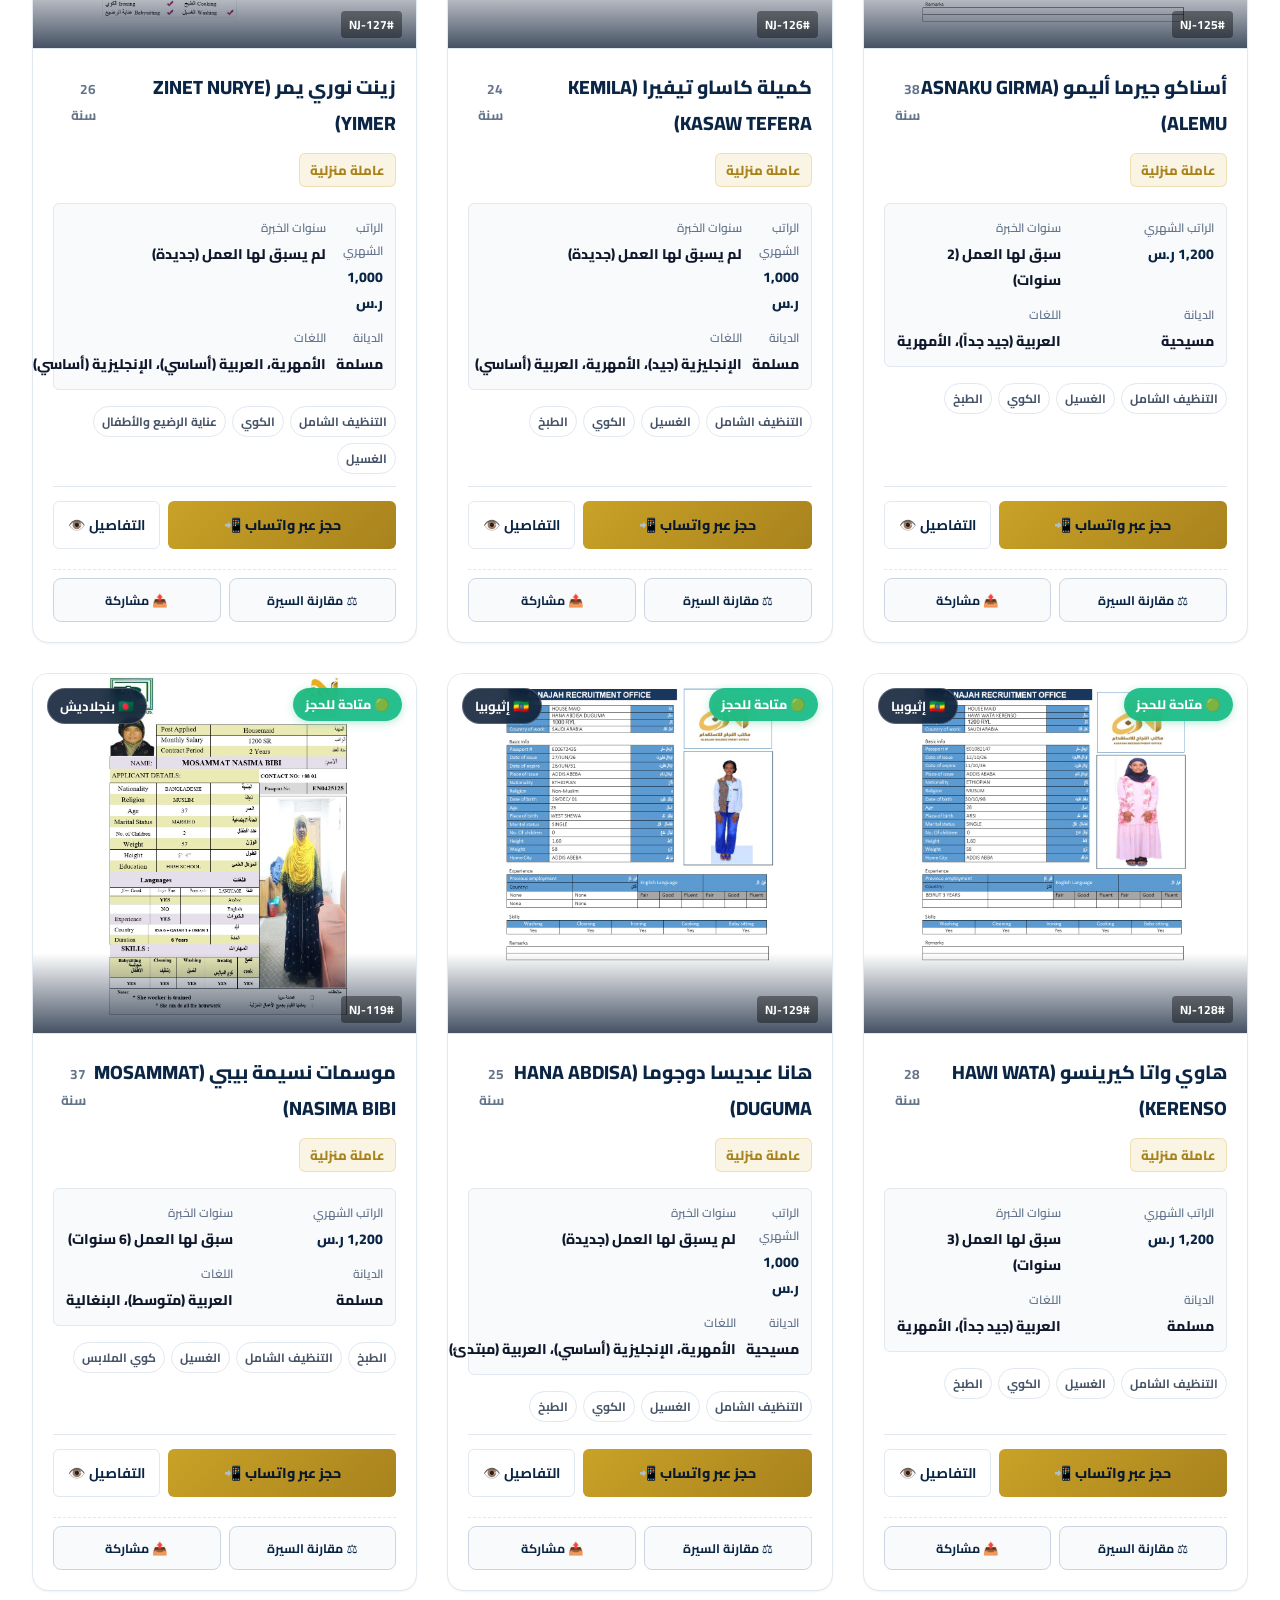
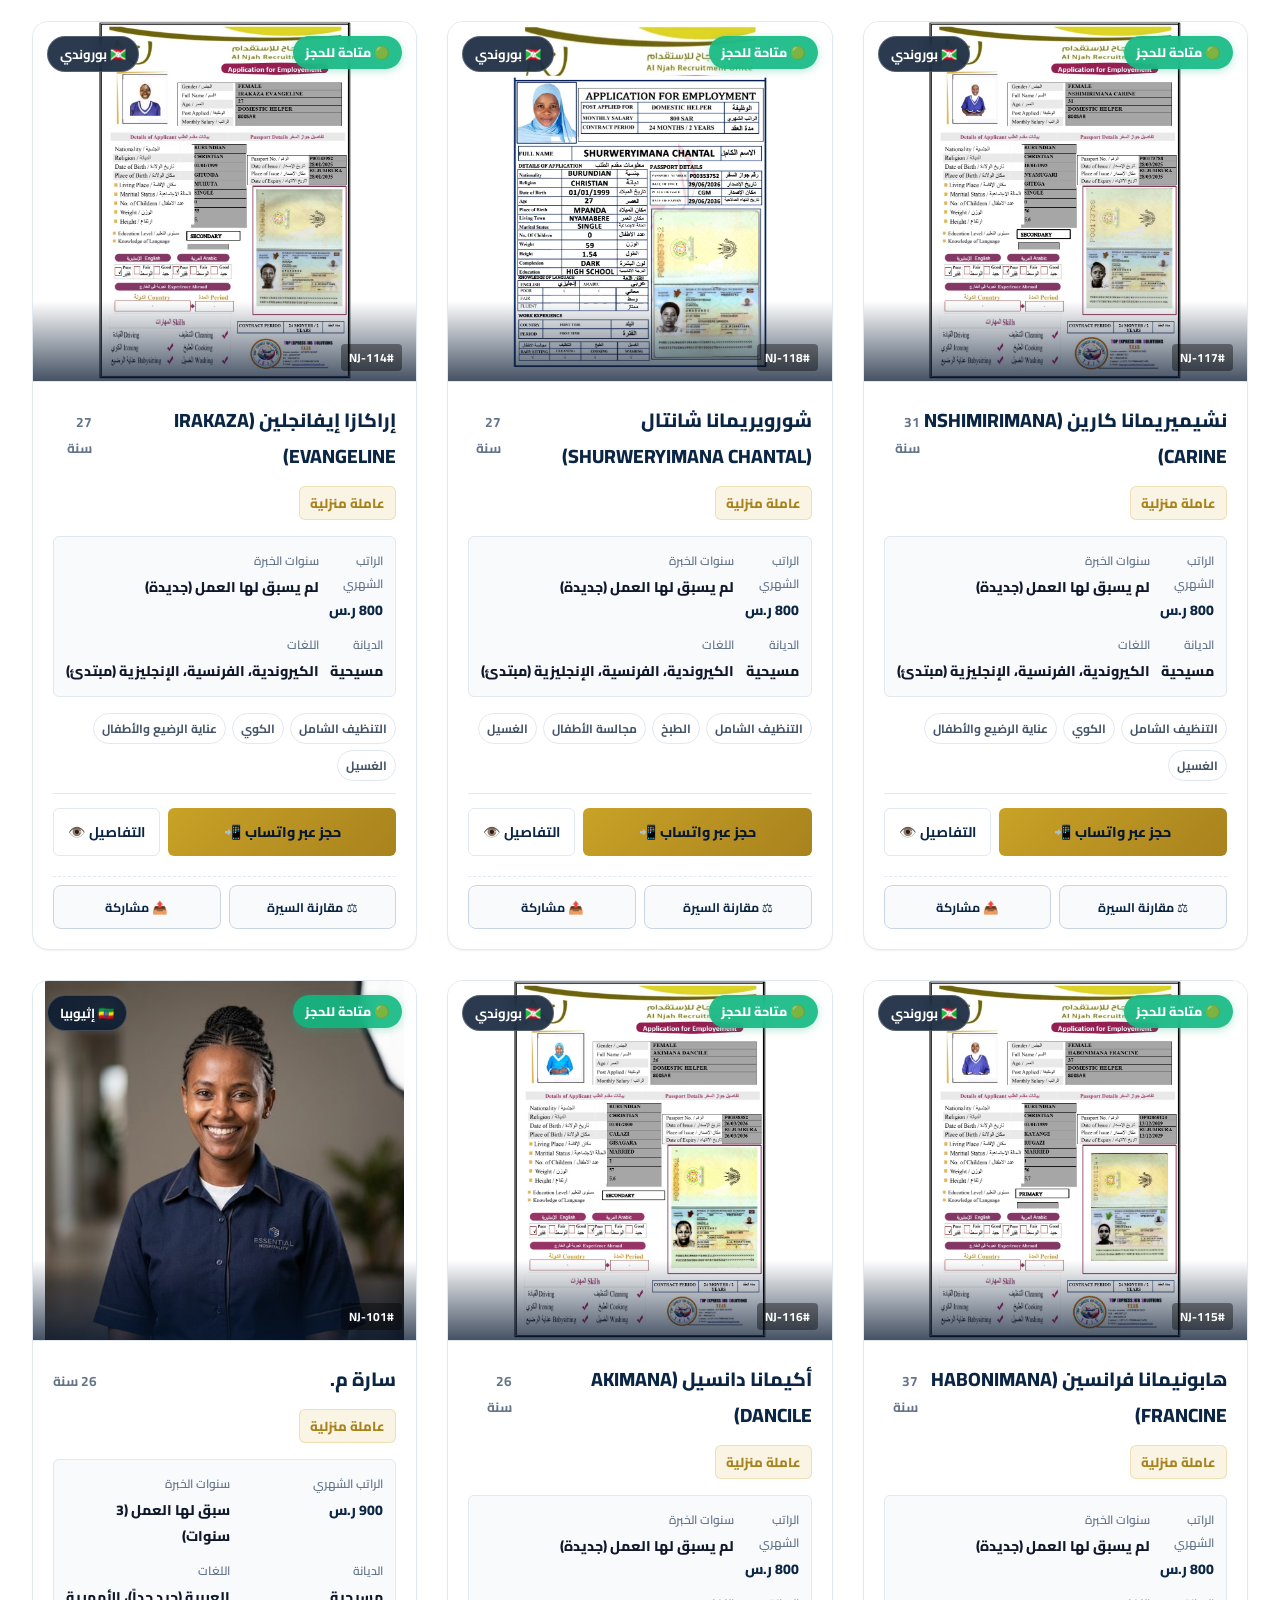
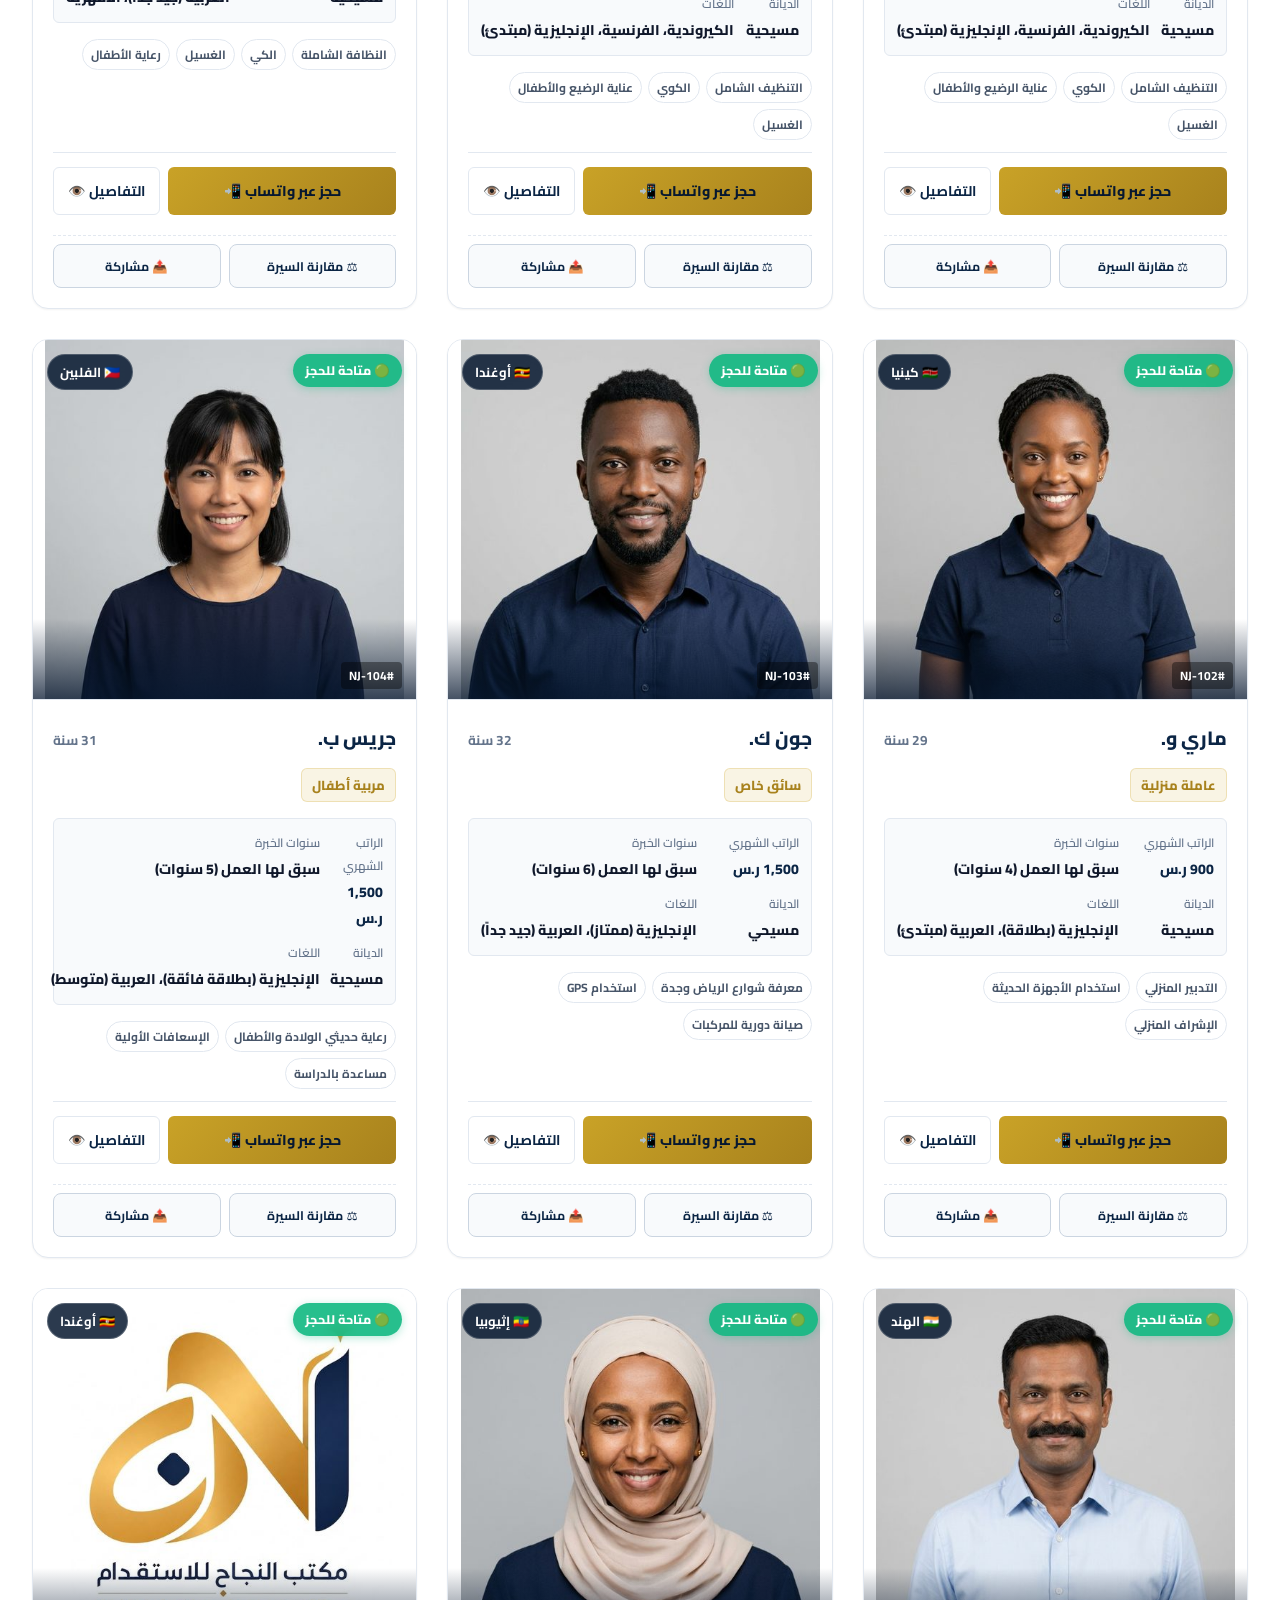
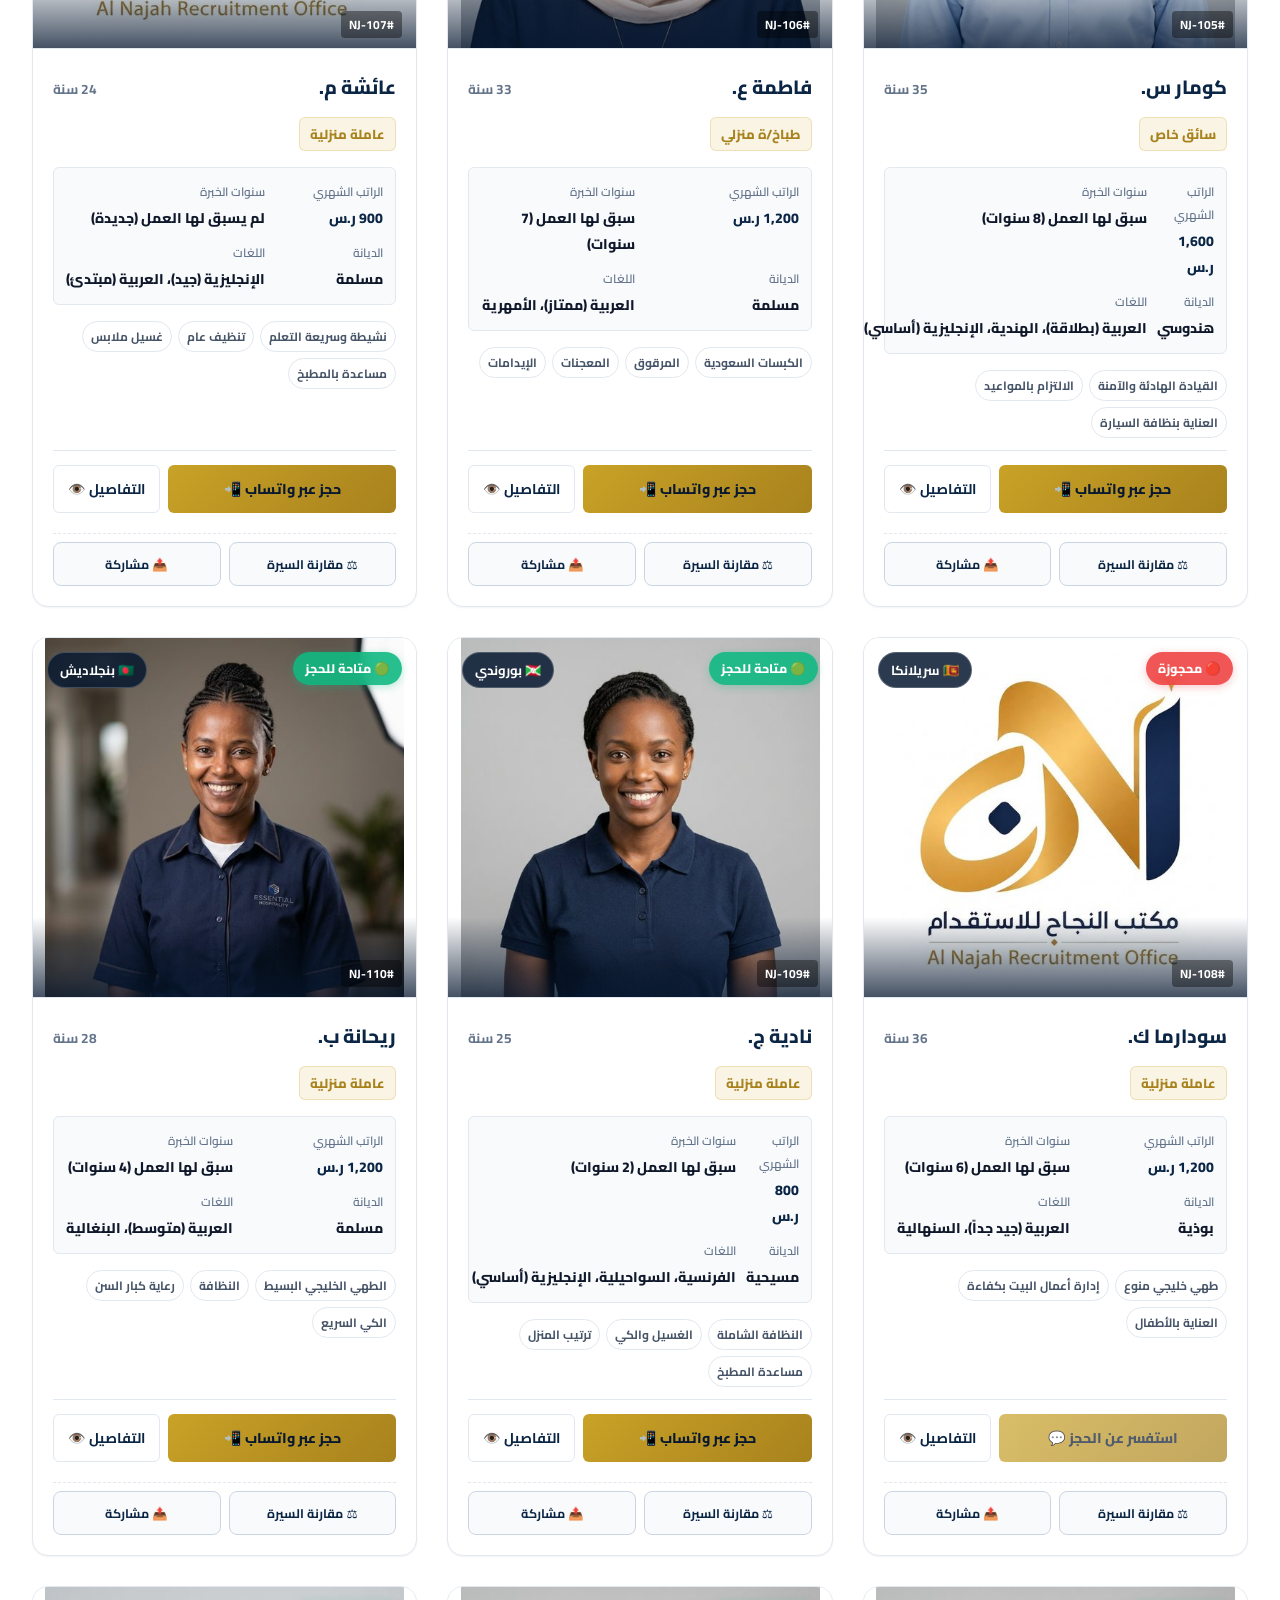
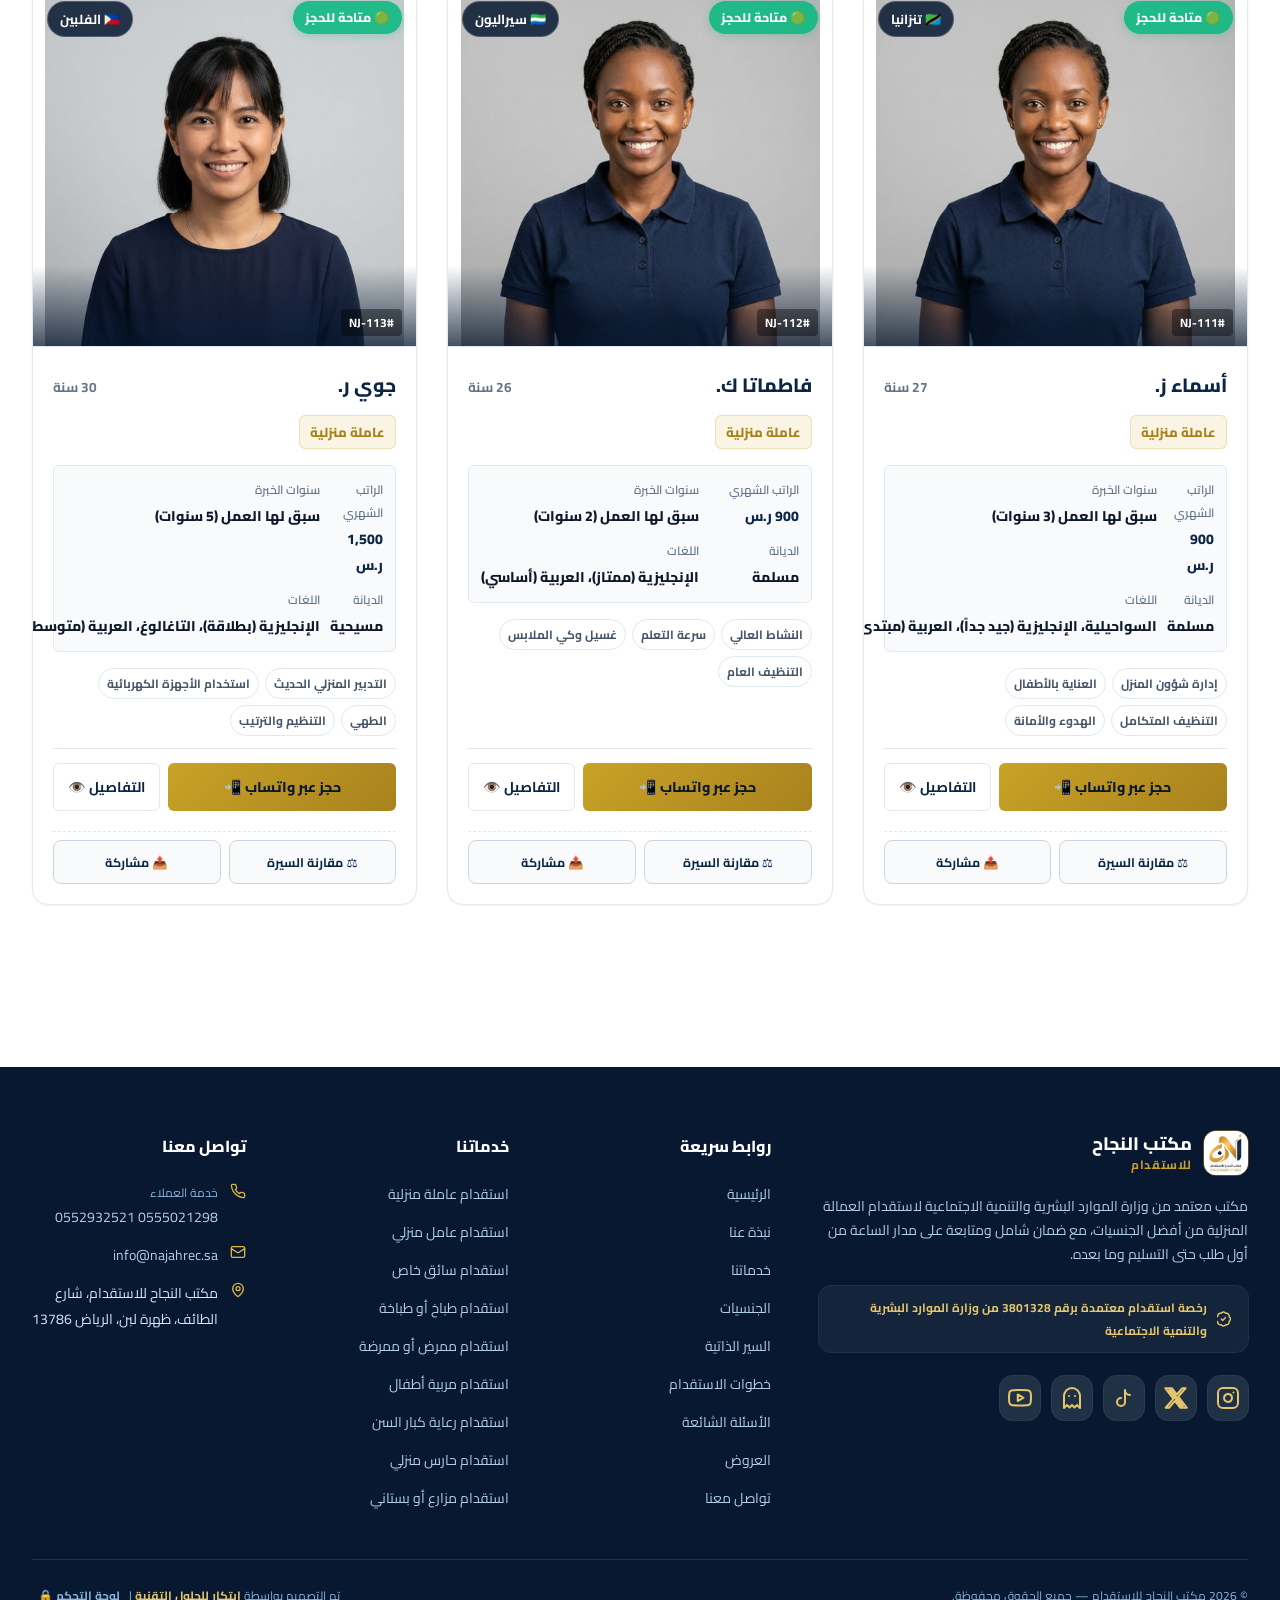
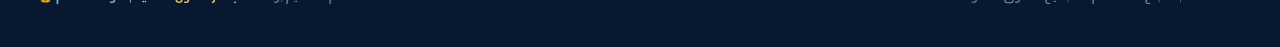
<file: resumes.html>
<!DOCTYPE html>
<html lang="ar" dir="rtl">
<head>
  <meta charset="UTF-8" />
  <meta name="viewport" content="width=device-width, initial-scale=1.0, viewport-fit=cover" />
  <title>تصفح السير الذاتية | مكتب النجاح للاستقدام</title>
  <meta name="description" content="تصفح السير الذاتية للعمالة المنزلية المتاحة: عاملات منزليات، سائقين خاصين، مربيات أطفال." />
  <meta name="theme-color" content="#0b2545" />
  <link rel="icon" href="images/logo.jpg" />
  <link rel="preconnect" href="https://fonts.googleapis.com" />
  <link rel="preconnect" href="https://fonts.gstatic.com" crossorigin />
  <link href="https://fonts.googleapis.com/css2?family=Cairo:wght@400;600;700;800;900&display=swap" rel="stylesheet" />
  <link rel="stylesheet" href="styles.css?v=3.5" />
  <link rel="stylesheet" href="resumes.css?v=3.5" />
  <!-- Anti-flicker language check -->
  <script>
    (function(){
      try {
        var l = localStorage.getItem('alnajah_lang');
        if (l === 'en') {
          document.documentElement.lang = 'en';
          document.documentElement.dir = 'ltr';
          document.documentElement.classList.add('lang-en');
        }
      } catch(e){}
    })();
  </script>
</head>
<body>
  <svg xmlns="http://www.w3.org/2000/svg" style="display:none" aria-hidden="true">
    <symbol id="i-phone" viewBox="0 0 24 24"><path d="M22 16.92v3a2 2 0 0 1-2.18 2 19.79 19.79 0 0 1-8.63-3.07 19.5 19.5 0 0 1-6-6 19.79 19.79 0 0 1-3.07-8.67A2 2 0 0 1 4.11 2h3a2 2 0 0 1 2 1.72c.127.96.361 1.903.7 2.81a2 2 0 0 1-.45 2.11L8.09 9.91a16 16 0 0 0 6 6l1.27-1.27a2 2 0 0 1 2.11-.45c.907.339 1.85.573 2.81.7A2 2 0 0 1 22 16.92z"/></symbol>
    <symbol id="i-mail" viewBox="0 0 24 24"><rect width="20" height="16" x="2" y="4" rx="2"/><path d="m22 7-8.97 5.7a1.94 1.94 0 0 1-2.06 0L2 7"/></symbol>
    <symbol id="i-clock" viewBox="0 0 24 24"><circle cx="12" cy="12" r="10"/><polyline points="12 6 12 12 16 14"/></symbol>
    <symbol id="i-shield-check" viewBox="0 0 24 24"><path d="M20 13c0 5-3.5 7.5-7.66 8.95a1 1 0 0 1-.67-.01C7.5 20.5 4 18 4 13V6a1 1 0 0 1 1-1c2 0 4.5-1.2 6.24-2.72a1.17 1.17 0 0 1 1.52 0C14.51 3.81 17 5 19 5a1 1 0 0 1 1 1z"/><path d="m9 12 2 2 4-4"/></symbol>
    <symbol id="i-badge-check" viewBox="0 0 24 24"><path d="M3.85 8.62a4 4 0 0 1 4.78-4.77 4 4 0 0 1 6.74 0 4 4 0 0 1 4.78 4.78 4 4 0 0 1 0 6.74 4 4 0 0 1-4.77 4.78 4 4 0 0 1-6.75 0 4 4 0 0 1-4.78-4.77 4 4 0 1 0-6.76Z"/><path d="m9 12 2 2 4-4"/></symbol>
    <symbol id="i-map-pin" viewBox="0 0 24 24"><path d="M20 10c0 6-8 12-8 12s-8-6-8-12a8 8 0 0 1 16 0Z"/><circle cx="12" cy="10" r="3"/></symbol>
    <symbol id="i-x" viewBox="0 0 24 24"><path d="M18 6 6 18"/><path d="m6 6 12 12"/></symbol>
    <symbol id="i-menu" viewBox="0 0 24 24"><line x1="4" x2="20" y1="12" y2="12"/><line x1="4" x2="20" y1="6" y2="6"/><line x1="4" x2="20" y1="18" y2="18"/></symbol>
    <symbol id="i-sparkles" viewBox="0 0 24 24"><path d="M9.937 15.5A2 2 0 0 0 8.5 14.063l-6.135-1.582a.5.5 0 0 1 0-.962L8.5 9.936A2 2 0 0 0 9.937 8.5l1.582-6.135a.5.5 0 0 1 .963 0L14.063 8.5A2 2 0 0 0 15.5 9.937l6.135 1.581a.5.5 0 0 1 0 .964L15.5 14.063a2 2 0 0 0-1.437 1.437l-1.582 6.135a.5.5 0 0 1-.963 0z"/><path d="M20 3v4"/><path d="M22 5h-4"/><path d="M4 17v2"/><path d="M5 18H3"/></symbol>
    <symbol id="i-user-round" viewBox="0 0 24 24"><circle cx="12" cy="8" r="5"/><path d="M20 21a8 8 0 0 0-16 0"/></symbol>
    <symbol id="i-star" viewBox="0 0 24 24"><polygon points="12 2 15.09 8.26 22 9.27 17 14.14 18.18 21.02 12 17.77 5.82 21.02 7 14.14 2 9.27 8.91 8.26 12 2"/></symbol>
    <symbol id="i-quote" viewBox="0 0 24 24"><path d="M16 3a2 2 0 0 0-2 2v6a2 2 0 0 0 2 2 1 1 0 0 1 1 1v1a2 2 0 0 1-2 2 1 1 0 0 0-1 1v2a1 1 0 0 0 1 1 6 6 0 0 0 6-6V5a2 2 0 0 0-2-2z"/><path d="M5 3a2 2 0 0 0-2 2v6a2 2 0 0 0 2 2 1 1 0 0 1 1 1v1a2 2 0 0 1-2 2 1 1 0 0 0-1 1v2a1 1 0 0 0 1 1 6 6 0 0 0 6-6V5a2 2 0 0 0-2-2z"/></symbol>
    <symbol id="i-chevron-up" viewBox="0 0 24 24"><path d="m18 15-6-6-6 6"/></symbol>
    <symbol id="i-message" viewBox="0 0 24 24"><path d="M7.9 20A9 9 0 1 0 4 16.1L2 22Z"/></symbol>
    <symbol id="i-ghost" viewBox="0 0 24 24"><path d="M9 10h.01"/><path d="M15 10h.01"/><path d="M12 2a8 8 0 0 0-8 8v12l3-3 2.5 2.5L12 19l2.5 2.5L17 19l3 3V10a8 8 0 0 0-8-8z"/></symbol>
    <symbol id="i-instagram" viewBox="0 0 24 24"><rect x="2" y="2" width="20" height="20" rx="5" ry="5"/><path d="M16 11.37A4 4 0 1 1 12.63 8 4 4 0 0 1 16 11.37z"/><line x1="17.5" y1="6.5" x2="17.51" y2="6.5"/></symbol>
    <symbol id="i-youtube" viewBox="0 0 24 24"><path d="M22.54 6.42a2.78 2.78 0 0 0-1.94-2C18.88 4 12 4 12 4s-6.88 0-8.6.46a2.78 2.78 0 0 0-1.94 2A29 29 0 0 0 1 11.75a29 29 0 0 0 .46 5.33A2.78 2.78 0 0 0 3.4 19c1.72.46 8.6.46 8.6.46s6.88 0 8.6-.46a2.78 2.78 0 0 0 1.94-2 29 29 0 0 0 .46-5.25 29 29 0 0 0-.46-5.33z"/><polygon points="9.75 15.02 15.5 11.75 9.75 8.48 9.75 15.02"/></symbol>
    <symbol id="i-tiktok" viewBox="0 0 24 24"><path d="M9 12a4 4 0 1 0 4 4V4a5 5 0 0 0 5 5"/></symbol>
    <symbol id="i-x-brand" viewBox="0 0 24 24"><path d="M18.244 2.25h3.308l-7.227 8.26 8.502 11.24H16.17l-5.214-6.817L4.99 21.75H1.68l7.73-8.835L1.254 2.25H8.08l4.713 6.231zm-1.161 17.52h1.833L7.084 4.126H5.117z"/></symbol>
  </svg>
  <!-- ===== الهيدر وشريط الملاحة ===== -->
  <header class="site-header">
    <div class="topbar">
      <div class="container topbar-inner">
        <div class="topbar-info">
          <span class="topbar-item">
            <svg class="icon-sm"><use href="#i-phone"/></svg>
            <a href="tel:0555021298" dir="ltr">055 502 1298</a>
          </span>
          <span class="topbar-item">
            <svg class="icon-sm"><use href="#i-mail"/></svg>
            <a href="mailto:info@najahrec.sa">info@najahrec.sa</a>
          </span>
          <span class="topbar-item">
            <svg class="icon-sm"><use href="#i-clock"/></svg>
            الأحد — الخميس، 9 صباحًا حتى 9 مساءً
          </span>
        </div>
        <span class="topbar-license">
          <svg class="icon-xs"><use href="#i-shield-check"/></svg>
          مكتب مرخّص ومعتمد من وزارة الموارد البشرية والتنمية الاجتماعية
        </span>
      </div>
    </div>

    <div class="mainnav" id="mainnav">
      <div class="container nav-inner">
        <a href="index.html" class="brand" aria-label="مكتب النجاح للاستقدام">
          <span class="brand-logo"><img src="images/logo.jpg" alt="شعار مكتب النجاح للاستقدام" width="44" height="44" /></span>
          <span class="brand-name">
            <span class="brand-title">مكتب النجاح</span><br />
            <span class="brand-sub">للاستقدام</span>
          </span>
        </a>

        <nav class="nav-links">

          <a href="index.html" class="">الرئيسية</a>
          <a href="about.html" class="">نبذة عنا</a>
          <a href="services.html" class="">خدماتنا</a>
          <a href="nationalities.html" class="">الجنسيات</a>
          <a href="resumes.html" class="active">السير الذاتية</a>
          <a href="steps.html" class="">خطوات الاستقدام</a>
          <a href="faq.html" class="">الأسئلة الشائعة</a>
          <a href="offers.html" class="">العروض</a>
          <a href="contact.html" class="">تواصل معنا</a>

        </nav>

        <div class="nav-actions">
          <a href="https://wa.me/966555021298?text=%D8%A7%D9%84%D8%B3%D9%84%D8%A7%D9%85%20%D8%B9%D9%84%D9%8a%D9%83%D9%85%D8%8C%20%D8%A3%D8%B1%D8%BA%D8%A8%20%D8%A8%D8%A7%D9%84%D8%A7%D8%B3%D8%AA%D9%81%D8%B3%D8%A7%D8%B1%20%D8%B9%D9%86%20%D8%AE%D8%AF%D9%85%D8%A7%D8%AA%20%D8%A7%D9%84%D8%A7%D8%B3%D8%AA%D9%82%D8%AF%D8%A7%D9%85." target="_blank" rel="noopener noreferrer" class="btn-gold btn-gold-sm header-cta">اطلب استقدامك الآن</a>
          <button type="button" class="menu-btn" id="menuOpen" aria-label="فتح القائمة">
            <svg><use href="#i-menu"/></svg>
          </button>
        </div>
      </div>
    </div>

    <!-- قائمة الجوال -->
    <div class="mobile-menu" id="mobileMenu">
      <div class="mm-backdrop" id="menuClose"></div>
      <div class="mm-panel">
        <div class="mm-head">
          <span class="brand">
            <span class="brand-logo"><img src="images/logo.jpg" alt="شعار مكتب النجاح للاستقدام" width="44" height="44" /></span>
            <span class="brand-name">
              <span class="brand-title">مكتب النجاح</span><br />
              <span class="brand-sub">للاستقدام</span>
            </span>
          </span>
          <button type="button" class="menu-btn" id="menuCloseBtn" aria-label="إغلاق القائمة">
            <svg><use href="#i-x"/></svg>
          </button>
        </div>
        <nav class="mm-nav">

          <a href="index.html" class="">الرئيسية</a>
          <a href="about.html" class="">نبذة عنا</a>
          <a href="services.html" class="">خدماتنا</a>
          <a href="nationalities.html" class="">الجنسيات</a>
          <a href="resumes.html" class="active">السير الذاتية</a>
          <a href="steps.html" class="">خطوات الاستقدام</a>
          <a href="faq.html" class="">الأسئلة الشائعة</a>
          <a href="offers.html" class="">العروض</a>
          <a href="contact.html" class="">تواصل معنا</a>

        </nav>
        <div class="mm-foot">
          <a href="https://wa.me/966555021298?text=%D8%A7%D9%84%D8%B3%D9%84%D8%A7%D9%85%20%D8%B9%D9%84%D9%8a%D9%83%D9%85%D8%8C%20%D8%A3%D8%B1%D8%BA%D8%A8%20%D8%A8%D8%A7%D9%84%D8%A7%D8%B3%D8%AA%D9%81%D8%B3%D8%A7%D8%B1%20%D8%B9%D9%86%20%D8%AE%D8%AF%D9%85%D8%A7%D8%AA%20%D8%A7%D9%84%D8%A7%D8%B3%D8%AA%D9%82%D8%AF%D8%A7%D9%85." target="_blank" rel="noopener noreferrer" class="btn-gold">اطلب استقدامك الآن</a>
          <p class="mm-trust">
            <svg class="icon-xs"><use href="#i-shield-check"/></svg>
            مكتب معتمد ومرخص
          </p>
        </div>
      </div>
    </div>
  </header>
  <main>
    <section class="hero subpage-bg" style="padding: 60px 0 80px;">
      <div class="hero-deco">
        <div class="hero-blob-1"></div>
        <div class="hero-blob-2"></div>
      </div>
      <div class="container hero-inner">
        <h1 class="hero-title" style="font-size: 2.5rem; margin-bottom: 10px;">السير الذاتية</h1>
        <p class="hero-sub" style="font-size: 1.1rem; margin-bottom: 0;">اختر من بين الكفاءات المنزلية المتاحة للاستقدام الفوري وحجز طلبك الآن.</p>
      </div>
    </section>

    <section class="section bg-white">
      <div class="container">
        <!-- خطوة 1: اختيار الجنسية التفاعلي أولاً -->
        <div class="nat-step-section" id="natStepSection">
          <div class="nat-step-header">
            <span class="nat-step-badge">خطوة 1: تحديد الجنسية</span>
            <h2 class="nat-step-title">اختر الجنسية المطلوبة لعرض السير الذاتية المتاحة</h2>
            <p class="nat-step-sub">حدد الدولة التي ترغب بالاستقدام منها لاستعراض الكفاءات الجاهزة للحجز فوراً وفق منصة مساند:</p>
          </div>

          <div class="nat-cards-grid" id="natCardsGrid">
            <!-- يتم تعبئة بطاقات الجنسيات التفاعلية مع عدد السير ديناميكياً -->
          </div>
        </div>

        <!-- شريط الجنسية النشطة بعد الاختيار -->
        <div class="active-nat-banner" id="activeNatBanner" style="display: none;">
          <div class="active-nat-info">
            <span class="active-nat-flag" id="activeNatFlag">🇪🇹</span>
            <div class="active-nat-texts">
              <span class="active-nat-label">الجنسية المحددة حالياً:</span>
              <h3 class="active-nat-name" id="activeNatName">إثيوبيا</h3>
            </div>
            <span class="active-nat-count" id="activeNatCount">2 سيرة متوفرة</span>
          </div>
          <button type="button" class="btn-change-nat" id="btnChangeNat" onclick="window.resetNationalityChoice()">
            🔄 اختيار دولة أخرى
          </button>
        </div>

        <!-- شريط البحث والتصفية الزجاجي -->
        <div class="filter-bar" id="cvFiltersBar" style="display: grid;">
          <div class="filter-group">
            <label class="filter-label" for="searchInput">البحث بالاسم والمهارات</label>
            <input type="text" id="searchInput" class="form-input" placeholder="اكتب اسم أو مهارة أو ديانة..." />
          </div>
          <div class="filter-group">
            <label class="filter-label" for="nationalityFilter">الجنسية</label>
            <select id="nationalityFilter" class="form-select">
              <option value="all" selected>عرض جميع الجنسيات 🌐</option>
              <option value="ethiopia">إثيوبيا 🇪🇹</option>
              <option value="kenya">كينيا 🇰🇪</option>
              <option value="uganda">أوغندا 🇺🇬</option>
              <option value="philippines">الفلبين 🇵🇭</option>
              <option value="tanzania">تنزانيا 🇹🇿</option>
              <option value="bangladesh">بنجلاديش 🇧🇩</option>
              <option value="srilanka">سريلانكا 🇱🇰</option>
              <option value="india">الهند 🇮🇳</option>
              <option value="sudan">السودان 🇸🇩</option>
              <option value="burundi">بوروندي 🇧🇮</option>
              <option value="sierraleone">سيراليون 🇸🇱</option>
              <option value="egypt">مصر 🇪🇬</option>
              <option value="yemen">اليمن 🇾🇪</option>
              <option value="pakistan">باكستان 🇵🇰</option>
            </select>
          </div>
          <div class="filter-group">
            <label class="filter-label" for="jobFilter">المهنة</label>
            <select id="jobFilter" class="form-select">
              <option value="">كل المهن</option>
              <option value="maid">عاملة منزلية</option>
              <option value="houseboy">عامل منزلي</option>
              <option value="driver">سائق خاص</option>
              <option value="chef">طباخ/ة منزلي</option>
              <option value="nurse">ممرض/ة منزلي</option>
              <option value="babysitter">مربية أطفال</option>
              <option value="elderly">رعاية كبار السن</option>
              <option value="guard">حارس منزلي</option>
              <option value="gardener">مزارع/بستاني</option>
            </select>
          </div>
          <div class="filter-group">
            <label class="filter-label" for="experienceFilter">الخبرة</label>
            <select id="experienceFilter" class="form-select">
              <option value="">كل مستويات الخبرة</option>
              <option value="experienced">سبق لها العمل</option>
              <option value="fresh">لم يسبق لها العمل (جديدة)</option>
            </select>
          </div>
          <div class="filter-group">
            <label class="filter-label" for="sortSelector">ترتيب حسب</label>
            <select id="sortSelector" class="form-select">
              <option value="">الافتراضي</option>
              <option value="age-asc">العمر: من الأصغر للأكبر</option>
              <option value="age-desc">العمر: من الأكبر للأصغر</option>
              <option value="exp-desc">الخبرة: الأكثر خبرة</option>
            </select>
          </div>
        </div>

        <!-- شبكة السير الذاتية -->
        <div class="cv-grid" id="resumesGrid">
          <!-- يتم ملء البيانات ديناميكياً عبر resumes.js -->
        </div>
      </div>
    </section>
  </main>
  <!-- ===== التذييل ===== -->
  <footer class="site-footer">
    <div class="container footer-inner">
      <div class="footer-grid">
        <div class="footer-brand">
          <a href="index.html" class="brand">
            <span class="brand-logo"><img src="images/logo.jpg" alt="شعار مكتب النجاح للاستقدام" width="44" height="44" /></span>
            <span class="brand-name">
              <span class="brand-title" style="color:#fff">مكتب النجاح</span><br />
              <span class="brand-sub">للاستقدام</span>
            </span>
          </a>
          <p>مكتب معتمد من وزارة الموارد البشرية والتنمية الاجتماعية لاستقدام العمالة المنزلية من أفضل الجنسيات، مع ضمان شامل ومتابعة على مدار الساعة من أول طلب حتى التسليم وما بعده.</p>
          <span class="footer-license">
            <svg class="icon-md"><use href="#i-badge-check"/></svg>
            رخصة استقدام معتمدة برقم 3801328 من وزارة الموارد البشرية والتنمية الاجتماعية
          </span>
          <div class="footer-social">
            <a href="https://instagram.com/najah.rec" target="_blank" rel="noopener noreferrer" aria-label="إنستغرام" class="social-btn"><svg><use href="#i-instagram"/></svg></a>
            <a href="https://x.com/najah_rec" target="_blank" rel="noopener noreferrer" aria-label="إكس (تويتر)" class="social-btn"><svg><use href="#i-x-brand"/></svg></a>
            <a href="https://www.tiktok.com/@alnajah.rec" target="_blank" rel="noopener noreferrer" aria-label="تيك توك" class="social-btn"><svg><use href="#i-tiktok"/></svg></a>
            <a href="https://snapchat.com" target="_blank" rel="noopener noreferrer" aria-label="سناب شات" class="social-btn"><svg><use href="#i-ghost"/></svg></a>
            <a href="https://www.youtube.com/@NAJAH_Rec" target="_blank" rel="noopener noreferrer" aria-label="يوتيوب" class="social-btn"><svg><use href="#i-youtube"/></svg></a>
          </div>
        </div>

        <div class="footer-col">
          <h3>روابط سريعة</h3>
          <ul>
            <li><a href="index.html">الرئيسية</a></li>
            <li><a href="about.html">نبذة عنا</a></li>
            <li><a href="services.html">خدماتنا</a></li>
            <li><a href="nationalities.html">الجنسيات</a></li>
            <li><a href="resumes.html">السير الذاتية</a></li>
            <li><a href="steps.html">خطوات الاستقدام</a></li>
            <li><a href="faq.html">الأسئلة الشائعة</a></li>
            <li><a href="offers.html">العروض</a></li>
            <li><a href="contact.html">تواصل معنا</a></li>
          </ul>
        </div>

        <div class="footer-col">
          <h3>خدماتنا</h3>
          <ul>
            <li><a href="services.html">استقدام عاملة منزلية</a></li>
            <li><a href="services.html">استقدام عامل منزلي</a></li>
            <li><a href="services.html">استقدام سائق خاص</a></li>
            <li><a href="services.html">استقدام طباخ أو طباخة</a></li>
            <li><a href="services.html">استقدام ممرض أو ممرضة</a></li>
            <li><a href="services.html">استقدام مربية أطفال</a></li>
            <li><a href="services.html">استقدام رعاية كبار السن</a></li>
            <li><a href="services.html">استقدام حارس منزلي</a></li>
            <li><a href="services.html">استقدام مزارع أو بستاني</a></li>
          </ul>
        </div>

        <div class="footer-col">
          <h3>تواصل معنا</h3>
          <ul>
            <li class="contact">
              <svg class="icon-xs"><use href="#i-phone"/></svg>
              <span>
                <span class="sub">خدمة العملاء</span>
                <a href="tel:0555021298" dir="ltr">0555021298</a>
                <a href="tel:0552932521" dir="ltr">0552932521</a>
              </span>
            </li>
            <li class="contact">
              <svg class="icon-xs"><use href="#i-mail"/></svg>
              <a href="mailto:info@najahrec.sa">info@najahrec.sa</a>
            </li>
            <li class="contact">
              <svg class="icon-xs"><use href="#i-map-pin"/></svg>
              <span>مكتب النجاح للاستقدام، شارع الطائف، ظهرة لبن، الرياض 13786</span>
            </li>
          </ul>
        </div>
      </div>

      <div class="footer-bottom">
        <p>© 2026 مكتب النجاح للاستقدام — جميع الحقوق محفوظة.</p>
        <p class="footer-credit">تم التصميم بواسطة <b>ابتكار للحلول التقنية</b> | <a href="admin.html" class="admin-footer-link">لوحة التحكم 🔒</a></p>
      </div>
    </div>
  </footer>
  <!-- زر العودة إلى الأعلى -->
  <button type="button" id="backToTop" class="back-to-top" aria-label="العودة إلى الأعلى">
    <svg><use href="#i-chevron-up"/></svg>
  </button>
  <!-- زر واتساب العائم -->
  <a href="https://wa.me/966555021298?text=%D8%A7%D9%84%D8%B3%D9%84%D8%A7%D9%85%20%D8%B9%D9%84%D9%8a%D9%83%D9%85%D8%8C%20%D8%A3%D8%B1%D8%BA%D8%A8%20%D8%A8%D8%A7%D9%84%D8%A7%D8%B3%D8%AA%D9%81%D8%B3%D8%A7%D8%B1%20%D8%B9%D9%86%20%D8%AE%D8%AF%D9%85%D8%A7%D8%AA%20%D8%A7%D9%84%D8%A7%D8%B3%D8%AA%D9%82%D8%AF%D8%A7%D9%85." target="_blank" rel="noopener noreferrer" aria-label="تواصل معنا عبر واتساب" class="whatsapp-float">
    <svg><use href="#i-message"/></svg>
    <span class="wf-text">تواصل معنا</span>
  </a>
  <!-- نافذة التنبيه والتحذير الأمني المنبثقة -->
  <div id="warningModal" class="modal" role="dialog" aria-modal="true" aria-labelledby="warningModalTitle">
    <div class="modal-backdrop" onclick="closeWarningModal()"></div>
    <div class="modal-container warning-modal-container">
      <div class="modal-header warning-modal-header">
        <h3 class="modal-header-title" id="warningModalTitle">
          <span class="warning-icon-badge">🚨</span>
          <span>تنبيه وتحذير أمني ضد الاحتيال</span>
        </h3>
        <button type="button" class="modal-close" onclick="closeWarningModal()" aria-label="إغلاق">&times;</button>
      </div>
      <div class="modal-body warning-modal-body">
        <div class="warning-modal-banner">
          <img src="images/security_alert.jpg" alt="تحذير أمني ضد الاحتيال - مكتب النجاح للاستقدام" />
        </div>
        <div class="warning-modal-content">
          <div class="warning-greeting">
            <span class="warning-badge-sm">بيان رسمي هام</span>
            <h4>عملاءنا الكرام،</h4>
          </div>
          <p class="warning-text">
            حرصًا من <strong>مكتب النجاح للاستقدام</strong> على حماية عملائه والحفاظ على حقوقهم، نود التنويه إلى رصد جهات وأشخاص ينتحلون اسم المكتب عبر خرائط Google (Google Maps)، ويقومون بإضافة أرقام هواتف أو بيانات اتصال غير رسمية بهدف تضليل العملاء ومحاولة الاحتيال.
          </p>
          
          <div class="warning-points-box">
            <h5 class="warning-subhead">⚠️ نرجو منكم الانتباه والالتزام بما يلي:</h5>
            <ul class="warning-list">
              <li><span class="chk">✓</span><span>يتم التواصل مع العملاء حصريًا عبر أرقامنا الرسمية المعتمدة فقط.</span></li>
              <li><span class="chk">✓</span><span>جميع إجراءات الاستقدام، وإبرام العقود، وسداد الرسوم تتم فقط من خلال القنوات الرسمية للمكتب ومنصة مساند المعتمدة.</span></li>
              <li><span class="chk">✓</span><span>في حال تلقي أي اتصال أو رسالة من جهة تدّعي تمثيل مكتب النجاح، يرجى التحقق من صحة بياناتها قبل إجراء أي تحويل مالي أو مشاركة معلومات شخصية.</span></li>
              <li><span class="chk">✓</span><span>عند وجود أي استفسار أو شك، يرجى التواصل معنا مباشرة عبر أحد أرقامنا الرسمية المدرجة أدناه.</span></li>
            </ul>
          </div>

          <div class="warning-phones-box">
            <h5 class="warning-subhead">📱 أرقام التواصل الرسمية المعتمدة (اتصال مباشر):</h5>
            <div class="warning-phones-grid">
              <a href="tel:0555021298" class="warning-phone-item" dir="ltr" title="اتصال مباشر بقسم المبيعات">
                <span class="phone-num">055 502 1298</span>
                <span class="phone-icon">📞</span>
              </a>
              <a href="tel:0538632332" class="warning-phone-item" dir="ltr" title="اتصال مباشر بقسم التأشيرات">
                <span class="phone-num">053 863 2332</span>
                <span class="phone-icon">📞</span>
              </a>
              <a href="tel:0538552332" class="warning-phone-item" dir="ltr" title="اتصال مباشر بخدمة العملاء">
                <span class="phone-num">053 855 2332</span>
                <span class="phone-icon">📞</span>
              </a>
              <a href="tel:0536802332" class="warning-phone-item" dir="ltr" title="اتصال مباشر بخدمة العملاء">
                <span class="phone-num">053 680 2332</span>
                <span class="phone-icon">📞</span>
              </a>
              <a href="tel:0552932521" class="warning-phone-item full-span" dir="ltr" title="اتصال مباشر بالإدارة والمتابعة">
                <span class="phone-num">055 293 2521</span>
                <span class="phone-icon">📞</span>
              </a>
            </div>
          </div>

          <div class="warning-disclaimer">
            <span class="disclaimer-icon">❗</span>
            <p><strong>تنبيه وإخلاء مسؤولية:</strong> لا يتحمل مكتب النجاح للاستقدام أي مسؤولية قانونية أو مالية عن أي تعامل أو تحويل مالي يتم خارج قنواته الرسمية المعتمدة أو عبر أرقام غير مدرجة أعلاه.</p>
          </div>
        </div>
      </div>
      <div class="modal-footer warning-modal-footer">
        <button type="button" class="btn-gold warning-agree-btn" onclick="closeWarningModal()">
          <span>فهمت وأوافق</span>
          <svg class="icon-xs" style="width:18px;height:18px;"><use href="#i-shield-check"/></svg>
        </button>
      </div>
    </div>
  </div>

  <script>
/* --- INLINED script.js --- */
/**
 * script.js - التفاعلية والبرمجة العامة لموقع مكتب النجاح للاستقدام
 */

window.closeWarningModal = function () {
  const modal = document.getElementById("warningModal");
  if (modal) {
    modal.classList.remove("open");
    document.body.style.overflow = "";
    sessionStorage.setItem("alnajah_warning_dismissed", "true");
  }
};

document.addEventListener("keydown", (e) => {
  if (e.key === "Escape") {
    window.closeWarningModal();
  }
});

document.addEventListener("DOMContentLoaded", () => {
  // 1. نافذة التنبيه الأمني
  const warningModal = document.getElementById("warningModal");
  if (warningModal && !sessionStorage.getItem("alnajah_warning_dismissed")) {
    setTimeout(() => {
      warningModal.classList.add("open");
      document.body.style.overflow = "hidden";
    }, 1000);
  }

  // 2. الهيدر وشريط الملاحة عند التمرير
  const mainNav = document.getElementById("mainnav");
  if (mainNav) {
    const handleScroll = () => {
      if (window.scrollY > 50) {
        mainNav.classList.add("scrolled");
      } else {
        mainNav.classList.remove("scrolled");
      }
    };
    window.addEventListener("scroll", handleScroll);
    handleScroll();
  }

  // 3. قائمة الجوال التفاعلية
  const menuOpenBtn = document.getElementById("menuOpen");
  const menuCloseBtn = document.getElementById("menuCloseBtn");
  const menuCloseBackdrop = document.getElementById("menuClose");
  const mobileMenu = document.getElementById("mobileMenu");

  if (menuOpenBtn && mobileMenu) {
    const openMenu = () => {
      mobileMenu.classList.add("open");
      document.body.style.overflow = "hidden";
    };

    const closeMenu = () => {
      mobileMenu.classList.remove("open");
      document.body.style.overflow = "";
    };

    menuOpenBtn.addEventListener("click", openMenu);
    if (menuCloseBtn) menuCloseBtn.addEventListener("click", closeMenu);
    if (menuCloseBackdrop) menuCloseBackdrop.addEventListener("click", closeMenu);

    const mobileLinks = mobileMenu.querySelectorAll(".mm-nav a");
    mobileLinks.forEach((link) => {
      link.addEventListener("click", closeMenu);
    });
  }

  // 4. أكورديون الأسئلة الشائعة
  const faqItems = document.querySelectorAll(".faq-item");
  faqItems.forEach((item) => {
    const questionButton = item.querySelector(".faq-q");
    const answerContainer = item.querySelector(".faq-a");
    if (questionButton && answerContainer) {
      questionButton.addEventListener("click", () => {
        const isActive = item.classList.contains("active");
        faqItems.forEach((otherItem) => {
          if (otherItem !== item) {
            otherItem.classList.remove("active");
            const otherAnswer = otherItem.querySelector(".faq-a");
            if (otherAnswer) otherAnswer.style.maxHeight = null;
          }
        });
        if (isActive) {
          item.classList.remove("active");
          answerContainer.style.maxHeight = null;
        } else {
          item.classList.add("active");
          answerContainer.style.maxHeight = answerContainer.scrollHeight + "px";
        }
      });
    }
  });

  // 5. زر العودة للأعلى
  const backToTopBtn = document.getElementById("backToTop");
  if (backToTopBtn) {
    window.addEventListener("scroll", () => {
      if (window.scrollY > 400) {
        backToTopBtn.classList.add("show");
      } else {
        backToTopBtn.classList.remove("show");
      }
    });

    backToTopBtn.addEventListener("click", () => {
      window.scrollTo({
        top: 0,
        behavior: "smooth"
      });
    });
  }

  // 6. حاسبة تكلفة الاستقدام التفاعلية
  const calcNat = document.getElementById("calc-nationality");
  const calcJob = document.getElementById("calc-job");
  const resBase = document.getElementById("res-base");
  const resVat = document.getElementById("res-vat");
  const resTotal = document.getElementById("res-total");
  const resSalary = document.getElementById("res-salary");
  const resTime = document.getElementById("res-time");
  const calcWaBtn = document.getElementById("calc-whatsapp-btn");

  if (calcNat && calcJob && resBase && resVat && resTotal && resSalary && resTime) {
    const defaultPricingData = {
    philippines_maid: { total: 14500, base: 12609, vat: 1891, salary: 1500, time: 89, label: "الفلبين", jobLabel: "عاملة منزلية" },
    philippines_nanny: { total: 14500, base: 12609, vat: 1891, salary: 1500, time: 89, label: "الفلبين", jobLabel: "مربية أطفال" },
    philippines_cook: { total: 14500, base: 12609, vat: 1891, salary: 1500, time: 89, label: "الفلبين", jobLabel: "طباخ / طباخة" },
    philippines_houseboy: { total: 12000, base: 10435, vat: 1565, salary: 1500, time: 89, label: "الفلبين", jobLabel: "عامل منزلي" },
    philippines_driver: { total: 12000, base: 10435, vat: 1565, salary: 1500, time: 89, label: "الفلبين", jobLabel: "سائق خاص" },
    philippines_server: { total: 11119, base: 9669, vat: 1450, salary: 1500, time: 89, label: "الفلبين", jobLabel: "سفرجي منزلي" },

    burundi_maid: { total: 5000, base: 4348, vat: 652, salary: 800, time: 85, label: "بوروندي", jobLabel: "عاملة منزلية" },
    burundi_nanny: { total: 5000, base: 4348, vat: 652, salary: 800, time: 85, label: "بوروندي", jobLabel: "مربية أطفال" },
    burundi_cook: { total: 5000, base: 4348, vat: 652, salary: 800, time: 85, label: "بوروندي", jobLabel: "طباخ / طباخة" },

    ethiopia_maid: { total: 4500, base: 3913, vat: 587, salary: 900, time: 89, label: "إثيوبيا", jobLabel: "عاملة منزلية" },
    ethiopia_nanny: { total: 4500, base: 3913, vat: 587, salary: 900, time: 89, label: "إثيوبيا", jobLabel: "مربية أطفال" },
    ethiopia_cook: { total: 4500, base: 3913, vat: 587, salary: 900, time: 89, label: "إثيوبيا", jobLabel: "طباخ / طباخة" },
    ethiopia_houseboy: { total: 4188, base: 3642, vat: 546, salary: 900, time: 85, label: "إثيوبيا", jobLabel: "عامل منزلي" },
    ethiopia_driver: { total: 4344, base: 3777, vat: 567, salary: 900, time: 85, label: "إثيوبيا", jobLabel: "سائق خاص" },
    ethiopia_guard: { total: 3970, base: 3452, vat: 518, salary: 900, time: 85, label: "إثيوبيا", jobLabel: "حارس منزلي" },

    kenya_maid: { total: 5000, base: 4348, vat: 652, salary: 900, time: 89, label: "كينيا", jobLabel: "عاملة منزلية" },
    kenya_nanny: { total: 5000, base: 4348, vat: 652, salary: 900, time: 89, label: "كينيا", jobLabel: "مربية أطفال" },
    kenya_cook: { total: 5000, base: 4348, vat: 652, salary: 900, time: 89, label: "كينيا", jobLabel: "طباخ / طباخة" },

    uganda_maid: { total: 5000, base: 4348, vat: 652, salary: 900, time: 85, label: "أوغندا", jobLabel: "عاملة منزلية" },
    uganda_nanny: { total: 5000, base: 4348, vat: 652, salary: 900, time: 85, label: "أوغندا", jobLabel: "مربية أطفال" },
    uganda_cook: { total: 5000, base: 4348, vat: 652, salary: 900, time: 85, label: "أوغندا", jobLabel: "طباخ / طباخة" },

    tanzania_maid: { total: 5500, base: 4783, vat: 717, salary: 900, time: 85, label: "تنزانيا", jobLabel: "عاملة منزلية" },
    tanzania_nanny: { total: 5500, base: 4783, vat: 717, salary: 900, time: 85, label: "تنزانيا", jobLabel: "مربية أطفال" },
    tanzania_cook: { total: 5500, base: 4783, vat: 717, salary: 900, time: 85, label: "تنزانيا", jobLabel: "طباخ / طباخة" },

    sierraleone_maid: { total: 6000, base: 5217, vat: 783, salary: 900, time: 85, label: "سيراليون", jobLabel: "عاملة منزلية" },
    sierraleone_nanny: { total: 6000, base: 5217, vat: 783, salary: 900, time: 85, label: "سيراليون", jobLabel: "مربية أطفال" },
    sierraleone_cook: { total: 6000, base: 5217, vat: 783, salary: 900, time: 85, label: "سيراليون", jobLabel: "طباخ / طباخة" },

    bangladesh_maid: { total: 7500, base: 6522, vat: 978, salary: 1200, time: 89, label: "بنجلاديش", jobLabel: "عاملة منزلية" },
    bangladesh_nanny: { total: 7500, base: 6522, vat: 978, salary: 1200, time: 89, label: "بنجلاديش", jobLabel: "مربية أطفال" },
    bangladesh_cook: { total: 7500, base: 6522, vat: 978, salary: 1200, time: 89, label: "بنجلاديش", jobLabel: "طباخ / طباخة" },
    bangladesh_houseboy: { total: 3402, base: 2958, vat: 444, salary: 1000, time: 89, label: "بنجلاديش", jobLabel: "عامل منزلي" },
    bangladesh_driver: { total: 3450, base: 3000, vat: 450, salary: 1000, time: 89, label: "بنجلاديش", jobLabel: "سائق خاص" },

    srilanka_maid: { total: 13500, base: 11739, vat: 1761, salary: 1200, time: 89, label: "سريلانكا", jobLabel: "عاملة منزلية" },
    srilanka_nanny: { total: 13500, base: 11739, vat: 1761, salary: 1200, time: 89, label: "سريلانكا", jobLabel: "مربية أطفال" },
    srilanka_cook: { total: 13500, base: 11739, vat: 1761, salary: 1200, time: 89, label: "سريلانكا", jobLabel: "طباخ / طباخة" },
    srilanka_houseboy: { total: 4500, base: 3913, vat: 587, salary: 1200, time: 89, label: "سريلانكا", jobLabel: "عامل منزلي" },
    srilanka_driver: { total: 3000, base: 2609, vat: 391, salary: 1200, time: 89, label: "سريلانكا", jobLabel: "سائق خاص" },

    india_maid: { total: 5665, base: 4926, vat: 739, salary: 1200, time: 55, label: "الهند", jobLabel: "عاملة منزلية" },
    india_nanny: { total: 5665, base: 4926, vat: 739, salary: 1200, time: 55, label: "الهند", jobLabel: "مربية أطفال" },
    india_cook: { total: 5665, base: 4926, vat: 739, salary: 1200, time: 55, label: "الهند", jobLabel: "طباخ / طباخة" },
    india_houseboy: { total: 4059, base: 3530, vat: 529, salary: 1200, time: 89, label: "الهند", jobLabel: "عامل منزلي" },
    india_driver: { total: 4070, base: 3539, vat: 531, salary: 1500, time: 89, label: "الهند", jobLabel: "سائق خاص" },

    sudan_houseboy: { total: 4057, base: 3528, vat: 529, salary: 1500, time: 85, label: "السودان", jobLabel: "عامل منزلي" },
    sudan_driver: { total: 3672, base: 3193, vat: 479, salary: 1500, time: 85, label: "السودان", jobLabel: "سائق خاص" },
    sudan_gardener: { total: 2228, base: 1937, vat: 291, salary: 1500, time: 85, label: "السودان", jobLabel: "مزارع منزلي" },

    egypt_houseboy: { total: 3940, base: 3426, vat: 514, salary: 1500, time: 89, label: "مصر", jobLabel: "عامل منزلي" },
    egypt_driver: { total: 3115, base: 2709, vat: 406, salary: 1500, time: 89, label: "مصر", jobLabel: "سائق خاص" },

    yemen_houseboy: { total: 3345, base: 2909, vat: 436, salary: 1500, time: 89, label: "اليمن", jobLabel: "عامل منزلي" },
    yemen_driver: { total: 4069, base: 3538, vat: 531, salary: 1500, time: 89, label: "اليمن", jobLabel: "سائق خاص" },

    pakistan_driver: { total: 2230, base: 1939, vat: 291, salary: 1500, time: 85, label: "باكستان", jobLabel: "سائق خاص" },
    pakistan_gardener: { total: 3615, base: 3143, vat: 472, salary: 1500, time: 89, label: "باكستان", jobLabel: "مزارع منزلي" }
  };

    let costData = {};
    const PRICING_VER_KEY = "alnajah_pricing_ver_2026";
    const currentVersion = "v3_updated_prices";
    const hasUpdatedVer = localStorage.getItem(PRICING_VER_KEY) === currentVersion;

    const localPricing = localStorage.getItem("alnajah_pricing_data");
    if (localPricing) {
      try {
        costData = JSON.parse(localPricing);
        if (!hasUpdatedVer) {
          const updatedKeys = [
            'philippines_maid', 'ethiopia_maid', 'kenya_maid', 'burundi_maid',
            'uganda_maid', 'tanzania_maid', 'sierraleone_maid', 'srilanka_maid',
            'ethiopia_nanny', 'ethiopia_cook', 'kenya_nanny', 'kenya_cook',
            'burundi_nanny', 'burundi_cook', 'uganda_nanny', 'uganda_cook',
            'tanzania_nanny', 'tanzania_cook', 'sierraleone_nanny', 'sierraleone_cook',
            'srilanka_nanny', 'srilanka_cook'
          ];
          updatedKeys.forEach((k) => {
            if (defaultPricingData[k]) {
              costData[k] = JSON.parse(JSON.stringify(defaultPricingData[k]));
            }
          });
          localStorage.setItem(PRICING_VER_KEY, currentVersion);
        }
        let upgraded = false;
        Object.keys(costData).forEach(k => {
          if (!costData[k].jobLabel && defaultPricingData[k]) {
            costData[k].jobLabel = defaultPricingData[k].jobLabel;
            upgraded = true;
          }
        });
        if (upgraded || !hasUpdatedVer) {
          localStorage.setItem("alnajah_pricing_data", JSON.stringify(costData));
        }
      } catch (e) {
        costData = defaultPricingData;
      }
    } else {
      costData = defaultPricingData;
      localStorage.setItem("alnajah_pricing_data", JSON.stringify(costData));
      localStorage.setItem(PRICING_VER_KEY, currentVersion);
    }

    const jobLabels = {
      maid: "عاملة منزلية",
      houseboy: "عامل منزلي",
      driver: "سائق خاص",
      cook: "طباخ / طباخة",
      nanny: "مربية أطفال",
      gardener: "مزارع منزلي",
      guard: "حارس منزلي",
      server: "سفرجي منزلي"
    };

    const adjustJobOptions = (nat) => {
      const options = Array.from(calcJob.options);
      options.forEach((opt) => {
        const val = opt.value;
        const key = `${nat}_${val}`;
        if (costData[key]) {
          opt.disabled = false;
          opt.style.display = "";
        } else {
          opt.disabled = true;
          opt.style.display = "none";
        }
      });

      if (calcJob.selectedOptions.length > 0 && calcJob.selectedOptions[0].disabled) {
        const firstEnabled = options.find((opt) => !opt.disabled);
        if (firstEnabled) {
          calcJob.value = firstEnabled.value;
        }
      }
    };

    const updateCalc = (event) => {
      const nat = calcNat.value;

      if (event && event.target === calcNat) {
        adjustJobOptions(nat);
      }

      const job = calcJob.value;
      const key = `${nat}_${job}`;
      const data = costData[key];

      if (data) {
        resBase.textContent = data.base.toLocaleString("en-US");
        resVat.textContent = data.vat.toLocaleString("en-US");
        resTotal.textContent = data.total.toLocaleString("en-US");
        resSalary.textContent = data.salary.toLocaleString("en-US");
        resTime.textContent = data.time;

        if (calcWaBtn) {
          const natText = data.label;
          const jobText = jobLabels[job] || job;
          const waMsg = `مرحباً مكتب النجاح، قمت بحساب تكلفة الاستقدام عبر الحاسبة التفاعلية:\n- الجنسية: ${natText}\n- المهنة: ${jobText}\n- التكلفة التقريبية: ${data.total.toLocaleString("en-US")} ر.س (شامل الضريبة)\n- الراتب الشهري: ${data.salary.toLocaleString("en-US")} ر.س\nأرغب بالاستفسار والبدء في الإجراءات.`;
          calcWaBtn.href = `https://wa.me/966555021298?text=${encodeURIComponent(waMsg)}`;
          calcWaBtn.innerHTML = `اطلب هذه العمالة الآن 📲`;
          calcWaBtn.style.opacity = "1";
          calcWaBtn.style.pointerEvents = "auto";
        }
      } else {
        resBase.textContent = "—";
        resVat.textContent = "—";
        resTotal.textContent = "غير متوفر حالياً";
        resSalary.textContent = "—";
        resTime.textContent = "—";

        if (calcWaBtn) {
          const natText = calcNat.options[calcNat.selectedIndex].text;
          const jobText = jobLabels[job] || job;
          const waMsg = `مرحباً مكتب النجاح، أود الاستفسار عن إمكانية وتوفر خدمة استقدام مهنة (${jobText}) من جنسية (${natText}).`;
          calcWaBtn.href = `https://wa.me/966555021298?text=${encodeURIComponent(waMsg)}`;
          calcWaBtn.innerHTML = `استفسر عن توفر الخدمة عبر واتساب 💬`;
        }
      }
    };

    adjustJobOptions(calcNat.value);
    calcNat.addEventListener("change", updateCalc);
    calcJob.addEventListener("change", updateCalc);
    updateCalc();
  }

  // 7. متتبع حالة الطلب التفاعلي
  const trackInput = document.getElementById("track-input");
  const trackBtn = document.getElementById("track-btn");
  const trackResult = document.getElementById("tracker-result");

  if (trackInput && trackBtn && trackResult) {
    const trackData = {
      "2026-1584": {
        name: "سارة م.",
        nationality: "إثيوبيا — عاملة منزلية",
        status: "تحت التنفيذ",
        currentStage: 4,
        stages: [
          "المرحلة 1: تقديم الطلب وتوقيع العقد وقبول الشروط",
          "المرحلة 2: سداد الرسوم وإرسال ملف المعاملة للخارج",
          "المرحلة 3: إجراء الفحص الطبي المعتمد والتحقق من الخلفية",
          "المرحلة 4: إصدار التأشيرة الرسمية وحجز تذكرة الطيران",
          "المرحلة 5: إنهاء إجراءات السفارة وتفويض مساند الحكومي",
          "المرحلة 6: المغادرة وحجز رحلة الطيران المباشرة للمملكة",
          "المرحلة 7: الوصول لمطار الملك خالد بالرياض ومباشرة العمل"
        ]
      },
      "2026-2001": {
        name: "كومار س.",
        nationality: "الهند — سائق خاص",
        status: "مكتمل وتم التسليم",
        currentStage: 7,
        stages: [
          "المرحلة 1: تقديم الطلب وتوقيع العقد وقبول الشروط",
          "المرحلة 2: سداد الرسوم وإرسال ملف المعاملة للخارج",
          "المرحلة 3: إجراء الفحص الطبي المعتمد والتحقق من الخلفية",
          "المرحلة 4: إصدار التأشيرة الرسمية وحجز تذكرة الطيران",
          "المرحلة 5: إنهاء إجراءات السفارة وتفويض مساند الحكومي",
          "المرحلة 6: المغادرة وحجز رحلة الطيران المباشرة للمملكة",
          "المرحلة 7: الوصول لمطار الملك خالد بالرياض ومباشرة العمل"
        ]
      },
      "2026-1102": {
        name: "جريس ب.",
        nationality: "الفلبين — مربية أطفال",
        status: "بانتظار الإجراءات الأولى",
        currentStage: 1,
        stages: [
          "المرحلة 1: تقديم الطلب وتوقيع العقد وقبول الشروط",
          "المرحلة 2: سداد الرسوم وإرسال ملف المعاملة للخارج",
          "المرحلة 3: إجراء الفحص الطبي المعتمد والتحقق من الخلفية",
          "المرحلة 4: إصدار التأشيرة الرسمية وحجز تذكرة الطيران",
          "المرحلة 5: إنهاء إجراءات السفارة وتفويض مساند الحكومي",
          "المرحلة 6: المغادرة وحجز رحلة الطيران المباشرة للمملكة",
          "المرحلة 7: الوصول لمطار الملك خالد بالرياض ومباشرة العمل"
        ]
      }
    };

    const doTrack = () => {
      const code = trackInput.value.trim();
      if (!code) {
        alert("يرجى إدخال رقم الطلب أولاً.");
        return;
      }

      const data = trackData[code];
      if (data) {
        let stagesHtml = "";
        data.stages.forEach((stage, idx) => {
          const stageNum = idx + 1;
          let statusClass = "waiting";
          let icon = "⭕";

          if (stageNum < data.currentStage) {
            statusClass = "completed";
            icon = "✅";
          } else if (stageNum === data.currentStage) {
            statusClass = "active";
            icon = "⏳";
          }

          stagesHtml += `
            <div class="tracker-stage ${statusClass}" style="display: flex; gap: 15px; margin-bottom: 20px; align-items: flex-start; position: relative; padding-bottom: 20px;">
              <div class="tracker-icon" style="font-size: 1.3rem; z-index: 2;">${icon}</div>
              <div class="tracker-text" style="flex: 1;">
                <h4 style="font-weight: 700; color: ${statusClass === "active" ? "var(--gold-color)" : statusClass === "completed" ? "var(--primary-color)" : "var(--text-muted)"}; margin-bottom: 4px; font-size: 1rem; text-align: right;">
                  ${stage}
                </h4>
                <p style="font-size: 0.85rem; color: var(--text-muted); margin: 0; text-align: right;">
                  ${statusClass === "completed" ? "تم الانتهاء بنجاح" : statusClass === "active" ? "قيد المراجعة والإصدار حالياً" : "بانتظار اكتمال المراحل السابقة"}
                </p>
              </div>
            </div>
          `;
        });

        trackResult.innerHTML = `
          <div style="background: var(--bg-light); border: 1px solid var(--border-color); border-radius: var(--radius-md); padding: 25px; margin-bottom: 30px; border-right: 4px solid var(--gold-color); text-align: right;">
            <div style="display: flex; justify-content: space-between; flex-wrap: wrap; gap: 15px;">
              <div>
                <span style="font-size: 0.85rem; color: var(--text-muted); font-weight: 700;">رمز المعاملة المتابع:</span>
                <h3 style="font-weight: 800; color: var(--primary-color); margin: 5px 0 0 0;">طلبك #${code}</h3>
              </div>
              <div>
                <span style="font-size: 0.85rem; color: var(--text-muted); font-weight: 700;">حالة الطلب:</span>
                <div style="background: rgba(197, 155, 39, 0.1); color: var(--gold-color); padding: 5px 15px; border-radius: var(--radius-full); font-weight: 800; font-size: 0.9rem; margin-top: 5px; text-align: center;">
                  ${data.status}
                </div>
              </div>
            </div>
            <div style="margin-top: 15px; font-weight: 700; font-size: 0.95rem; color: var(--text-dark);">
              👤 العمالة المنزلية: <span style="color: var(--primary-color); font-weight: 800;">${data.name}</span> (${data.nationality})
            </div>
          </div>
          
          <h3 style="font-size: 1.2rem; font-weight: 800; margin-bottom: 25px; color: var(--primary-color); position: relative; padding-bottom: 10px; border-bottom: 1px solid var(--border-color); text-align: right;">
            مراحل سير المعاملة (المرحلة ${data.currentStage} من 7)
          </h3>
          
          <div class="tracker-stages-list" style="position: relative; padding-right: 15px; text-align: right;">
            <div style="position: absolute; right: 26px; top: 15px; bottom: 35px; width: 2px; background: var(--border-color); z-index: 1;"></div>
            ${stagesHtml}
          </div>
        `;
        trackResult.style.display = "block";
      } else {
        trackResult.innerHTML = `
          <div style="background: #fdf2f2; border: 1px solid #fde8e8; border-radius: var(--radius-md); padding: 25px; color: #9b1c1c; text-align: center; font-weight: 700; border-right: 4px solid #f05252;">
            ⚠️ عذرًا، رقم الطلب المدخل غير موجود. يرجى التحقق من الرقم أو التواصل مع خدمة عملاء مكتب النجاح للاستعلام عن حالة معاملتك.
          </div>
        `;
        trackResult.style.display = "block";
      }
    };

    trackBtn.addEventListener("click", doTrack);
    trackInput.addEventListener("keypress", (e) => {
      if (e.key === "Enter") doTrack();
    });
  }
});
</script>
  <script src="resumes.js?v=3.5"></script>
  <script src="i18n.js?v=3.5"></script>
</body>
</html>
</file>
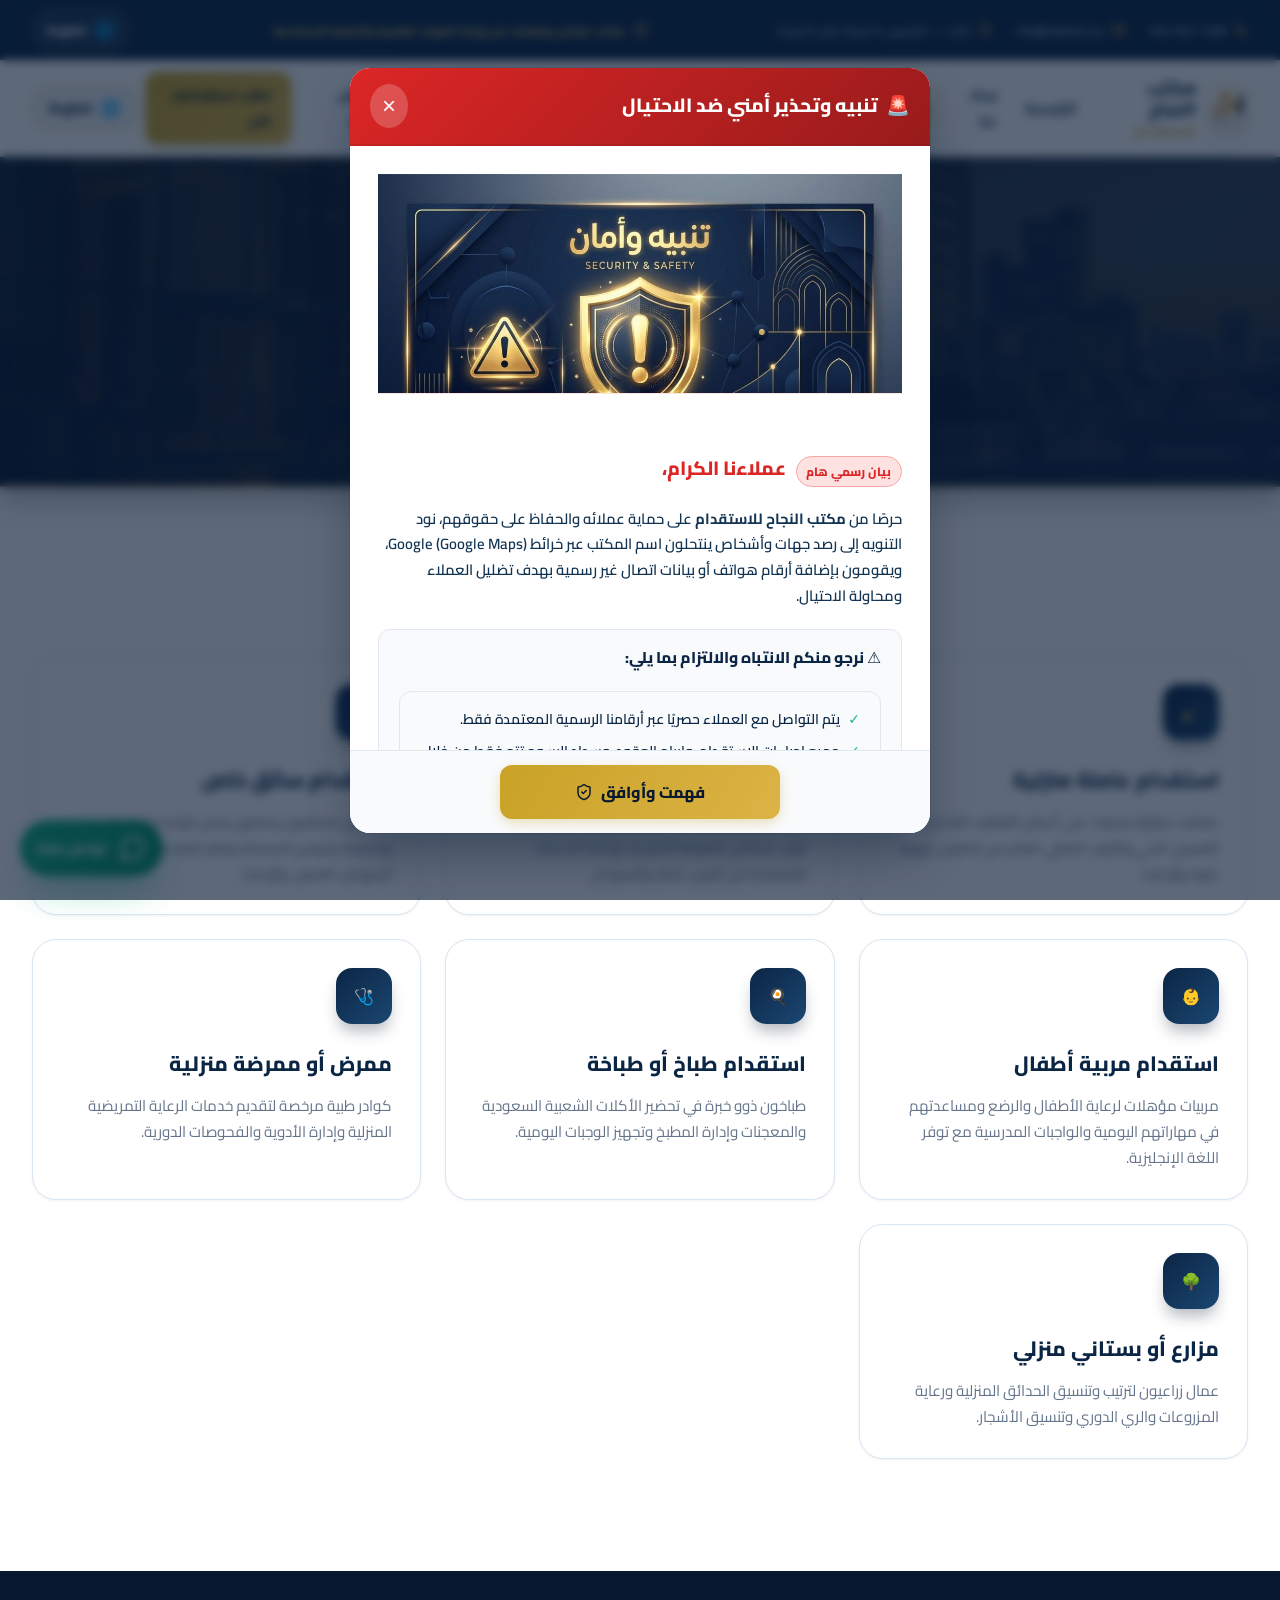
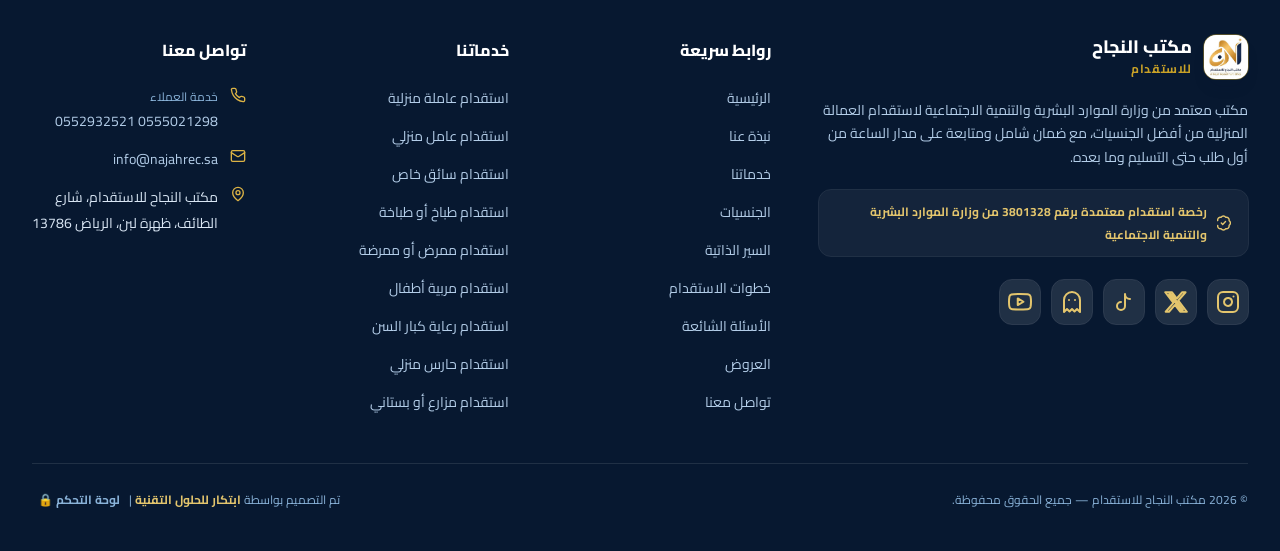
<file: services.html>
<!DOCTYPE html>
<html lang="ar" dir="rtl">
<head>
  <meta charset="UTF-8" />
  <meta name="viewport" content="width=device-width, initial-scale=1.0, viewport-fit=cover" />
  <title>خدماتنا | مكتب النجاح للاستقدام</title>
  <meta name="description" content="خدمات استقدام العمالة المنزلية: عاملة منزلية، سائق خاص، مربية أطفال، طباخ منزل." />
  <meta name="theme-color" content="#0b2545" />
  <link rel="icon" href="images/logo.jpg" />
  <link rel="preconnect" href="https://fonts.googleapis.com" />
  <link rel="preconnect" href="https://fonts.gstatic.com" crossorigin />
  <link href="https://fonts.googleapis.com/css2?family=Cairo:wght@400;600;700;800;900&display=swap" rel="stylesheet" />
  <link rel="stylesheet" href="styles.css?v=2.2" />
  <!-- Anti-flicker language check -->
  <script>
    (function(){
      try {
        var l = localStorage.getItem('alnajah_lang');
        if (l === 'en') {
          document.documentElement.lang = 'en';
          document.documentElement.dir = 'ltr';
          document.documentElement.classList.add('lang-en');
        }
      } catch(e){}
    })();
  </script>
</head>
<body>
  <svg xmlns="http://www.w3.org/2000/svg" style="display:none" aria-hidden="true">
    <symbol id="i-phone" viewBox="0 0 24 24"><path d="M22 16.92v3a2 2 0 0 1-2.18 2 19.79 19.79 0 0 1-8.63-3.07 19.5 19.5 0 0 1-6-6 19.79 19.79 0 0 1-3.07-8.67A2 2 0 0 1 4.11 2h3a2 2 0 0 1 2 1.72c.127.96.361 1.903.7 2.81a2 2 0 0 1-.45 2.11L8.09 9.91a16 16 0 0 0 6 6l1.27-1.27a2 2 0 0 1 2.11-.45c.907.339 1.85.573 2.81.7A2 2 0 0 1 22 16.92z"/></symbol>
    <symbol id="i-mail" viewBox="0 0 24 24"><rect width="20" height="16" x="2" y="4" rx="2"/><path d="m22 7-8.97 5.7a1.94 1.94 0 0 1-2.06 0L2 7"/></symbol>
    <symbol id="i-clock" viewBox="0 0 24 24"><circle cx="12" cy="12" r="10"/><polyline points="12 6 12 12 16 14"/></symbol>
    <symbol id="i-shield-check" viewBox="0 0 24 24"><path d="M20 13c0 5-3.5 7.5-7.66 8.95a1 1 0 0 1-.67-.01C7.5 20.5 4 18 4 13V6a1 1 0 0 1 1-1c2 0 4.5-1.2 6.24-2.72a1.17 1.17 0 0 1 1.52 0C14.51 3.81 17 5 19 5a1 1 0 0 1 1 1z"/><path d="m9 12 2 2 4-4"/></symbol>
    <symbol id="i-badge-check" viewBox="0 0 24 24"><path d="M3.85 8.62a4 4 0 0 1 4.78-4.77 4 4 0 0 1 6.74 0 4 4 0 0 1 4.78 4.78 4 4 0 0 1 0 6.74 4 4 0 0 1-4.77 4.78 4 4 0 0 1-6.75 0 4 4 0 0 1-4.78-4.77 4 4 0 1 0-6.76Z"/><path d="m9 12 2 2 4-4"/></symbol>
    <symbol id="i-map-pin" viewBox="0 0 24 24"><path d="M20 10c0 6-8 12-8 12s-8-6-8-12a8 8 0 0 1 16 0Z"/><circle cx="12" cy="10" r="3"/></symbol>
    <symbol id="i-x" viewBox="0 0 24 24"><path d="M18 6 6 18"/><path d="m6 6 12 12"/></symbol>
    <symbol id="i-menu" viewBox="0 0 24 24"><line x1="4" x2="20" y1="12" y2="12"/><line x1="4" x2="20" y1="6" y2="6"/><line x1="4" x2="20" y1="18" y2="18"/></symbol>
    <symbol id="i-sparkles" viewBox="0 0 24 24"><path d="M9.937 15.5A2 2 0 0 0 8.5 14.063l-6.135-1.582a.5.5 0 0 1 0-.962L8.5 9.936A2 2 0 0 0 9.937 8.5l1.582-6.135a.5.5 0 0 1 .963 0L14.063 8.5A2 2 0 0 0 15.5 9.937l6.135 1.581a.5.5 0 0 1 0 .964L15.5 14.063a2 2 0 0 0-1.437 1.437l-1.582 6.135a.5.5 0 0 1-.963 0z"/><path d="M20 3v4"/><path d="M22 5h-4"/><path d="M4 17v2"/><path d="M5 18H3"/></symbol>
    <symbol id="i-user-round" viewBox="0 0 24 24"><circle cx="12" cy="8" r="5"/><path d="M20 21a8 8 0 0 0-16 0"/></symbol>
    <symbol id="i-star" viewBox="0 0 24 24"><polygon points="12 2 15.09 8.26 22 9.27 17 14.14 18.18 21.02 12 17.77 5.82 21.02 7 14.14 2 9.27 8.91 8.26 12 2"/></symbol>
    <symbol id="i-quote" viewBox="0 0 24 24"><path d="M16 3a2 2 0 0 0-2 2v6a2 2 0 0 0 2 2 1 1 0 0 1 1 1v1a2 2 0 0 1-2 2 1 1 0 0 0-1 1v2a1 1 0 0 0 1 1 6 6 0 0 0 6-6V5a2 2 0 0 0-2-2z"/><path d="M5 3a2 2 0 0 0-2 2v6a2 2 0 0 0 2 2 1 1 0 0 1 1 1v1a2 2 0 0 1-2 2 1 1 0 0 0-1 1v2a1 1 0 0 0 1 1 6 6 0 0 0 6-6V5a2 2 0 0 0-2-2z"/></symbol>
    <symbol id="i-chevron-up" viewBox="0 0 24 24"><path d="m18 15-6-6-6 6"/></symbol>
    <symbol id="i-message" viewBox="0 0 24 24"><path d="M7.9 20A9 9 0 1 0 4 16.1L2 22Z"/></symbol>
    <symbol id="i-ghost" viewBox="0 0 24 24"><path d="M9 10h.01"/><path d="M15 10h.01"/><path d="M12 2a8 8 0 0 0-8 8v12l3-3 2.5 2.5L12 19l2.5 2.5L17 19l3 3V10a8 8 0 0 0-8-8z"/></symbol>
    <symbol id="i-instagram" viewBox="0 0 24 24"><rect x="2" y="2" width="20" height="20" rx="5" ry="5"/><path d="M16 11.37A4 4 0 1 1 12.63 8 4 4 0 0 1 16 11.37z"/><line x1="17.5" y1="6.5" x2="17.51" y2="6.5"/></symbol>
    <symbol id="i-youtube" viewBox="0 0 24 24"><path d="M22.54 6.42a2.78 2.78 0 0 0-1.94-2C18.88 4 12 4 12 4s-6.88 0-8.6.46a2.78 2.78 0 0 0-1.94 2A29 29 0 0 0 1 11.75a29 29 0 0 0 .46 5.33A2.78 2.78 0 0 0 3.4 19c1.72.46 8.6.46 8.6.46s6.88 0 8.6-.46a2.78 2.78 0 0 0 1.94-2 29 29 0 0 0 .46-5.25 29 29 0 0 0-.46-5.33z"/><polygon points="9.75 15.02 15.5 11.75 9.75 8.48 9.75 15.02"/></symbol>
    <symbol id="i-tiktok" viewBox="0 0 24 24"><path d="M9 12a4 4 0 1 0 4 4V4a5 5 0 0 0 5 5"/></symbol>
    <symbol id="i-x-brand" viewBox="0 0 24 24"><path d="M18.244 2.25h3.308l-7.227 8.26 8.502 11.24H16.17l-5.214-6.817L4.99 21.75H1.68l7.73-8.835L1.254 2.25H8.08l4.713 6.231zm-1.161 17.52h1.833L7.084 4.126H5.117z"/></symbol>
  </svg>
  <!-- ===== الهيدر وشريط الملاحة ===== -->
  <header class="site-header">
    <div class="topbar">
      <div class="container topbar-inner">
        <div class="topbar-info">
          <span class="topbar-item">
            <svg class="icon-sm"><use href="#i-phone"/></svg>
            <a href="tel:0555021298" dir="ltr">055 502 1298</a>
          </span>
          <span class="topbar-item">
            <svg class="icon-sm"><use href="#i-mail"/></svg>
            <a href="mailto:info@najahrec.sa">info@najahrec.sa</a>
          </span>
          <span class="topbar-item">
            <svg class="icon-sm"><use href="#i-clock"/></svg>
            الأحد — الخميس، 9 صباحًا حتى 9 مساءً
          </span>
        </div>
        <span class="topbar-license">
          <svg class="icon-xs"><use href="#i-shield-check"/></svg>
          مكتب مرخّص ومعتمد من وزارة الموارد البشرية والتنمية الاجتماعية
        </span>
      </div>
    </div>

    <div class="mainnav" id="mainnav">
      <div class="container nav-inner">
        <a href="index.html" class="brand" aria-label="مكتب النجاح للاستقدام">
          <span class="brand-logo"><img src="images/logo.jpg" alt="شعار مكتب النجاح للاستقدام" width="44" height="44" /></span>
          <span class="brand-name">
            <span class="brand-title">مكتب النجاح</span><br />
            <span class="brand-sub">للاستقدام</span>
          </span>
        </a>

        <nav class="nav-links">

          <a href="index.html" class="">الرئيسية</a>
          <a href="about.html" class="">نبذة عنا</a>
          <a href="services.html" class="active">خدماتنا</a>
          <a href="nationalities.html" class="">الجنسيات</a>
          <a href="resumes.html" class="">السير الذاتية</a>
          <a href="steps.html" class="">خطوات الاستقدام</a>
          <a href="faq.html" class="">الأسئلة الشائعة</a>
          <a href="offers.html" class="">العروض</a>
          <a href="contact.html" class="">تواصل معنا</a>

        </nav>

        <div class="nav-actions">
          <a href="https://wa.me/966555021298?text=%D8%A7%D9%84%D8%B3%D9%84%D8%A7%D9%85%20%D8%B9%D9%84%D9%8a%D9%83%D9%85%D8%8C%20%D8%A3%D8%B1%D8%BA%D8%A8%20%D8%A8%D8%A7%D9%84%D8%A7%D8%B3%D8%AA%D9%81%D8%B3%D8%A7%D8%B1%20%D8%B9%D9%86%20%D8%AE%D8%AF%D9%85%D8%A7%D8%AA%20%D8%A7%D9%84%D8%A7%D8%B3%D8%AA%D9%82%D8%AF%D8%A7%D9%85." target="_blank" rel="noopener noreferrer" class="btn-gold btn-gold-sm header-cta">اطلب استقدامك الآن</a>
          <button type="button" class="menu-btn" id="menuOpen" aria-label="فتح القائمة">
            <svg><use href="#i-menu"/></svg>
          </button>
        </div>
      </div>
    </div>

    <!-- قائمة الجوال -->
    <div class="mobile-menu" id="mobileMenu">
      <div class="mm-backdrop" id="menuClose"></div>
      <div class="mm-panel">
        <div class="mm-head">
          <span class="brand">
            <span class="brand-logo"><img src="images/logo.jpg" alt="شعار مكتب النجاح للاستقدام" width="44" height="44" /></span>
            <span class="brand-name">
              <span class="brand-title">مكتب النجاح</span><br />
              <span class="brand-sub">للاستقدام</span>
            </span>
          </span>
          <button type="button" class="menu-btn" id="menuCloseBtn" aria-label="إغلاق القائمة">
            <svg><use href="#i-x"/></svg>
          </button>
        </div>
        <nav class="mm-nav">

          <a href="index.html" class="">الرئيسية</a>
          <a href="about.html" class="">نبذة عنا</a>
          <a href="services.html" class="active">خدماتنا</a>
          <a href="nationalities.html" class="">الجنسيات</a>
          <a href="resumes.html" class="">السير الذاتية</a>
          <a href="steps.html" class="">خطوات الاستقدام</a>
          <a href="faq.html" class="">الأسئلة الشائعة</a>
          <a href="offers.html" class="">العروض</a>
          <a href="contact.html" class="">تواصل معنا</a>

        </nav>
        <div class="mm-foot">
          <a href="https://wa.me/966555021298?text=%D8%A7%D9%84%D8%B3%D9%84%D8%A7%D9%85%20%D8%B9%D9%84%D9%8a%D9%83%D9%85%D8%8C%20%D8%A3%D8%B1%D8%BA%D8%A8%20%D8%A8%D8%A7%D9%84%D8%A7%D8%B3%D8%AA%D9%81%D8%B3%D8%A7%D8%B1%20%D8%B9%D9%86%20%D8%AE%D8%AF%D9%85%D8%A7%D8%AA%20%D8%A7%D9%84%D8%A7%D8%B3%D8%AA%D9%82%D8%AF%D8%A7%D9%85." target="_blank" rel="noopener noreferrer" class="btn-gold">اطلب استقدامك الآن</a>
          <p class="mm-trust">
            <svg class="icon-xs"><use href="#i-shield-check"/></svg>
            مكتب معتمد ومرخص
          </p>
        </div>
      </div>
    </div>
  </header>
  <main>
    <section class="hero subpage-bg" style="padding: 60px 0 80px;">
      <div class="hero-deco">
        <div class="hero-blob-1"></div>
        <div class="hero-blob-2"></div>
      </div>
      <div class="container hero-inner">
        <h1 class="hero-title" style="font-size: 2.5rem; margin-bottom: 10px;">خدماتنا</h1>
        <p class="hero-sub" style="font-size: 1.1rem; margin-bottom: 0;">نوفر عمالة منزلية مدربة على حسب الاحتياج من مختلف الجنسيات</p>
      </div>
    </section>

    <section class="section bg-white">
      <div class="container">
        <div class="services-grid">
          <div class="service-card">
            <div class="service-icon">🧹</div>
            <h3 style="font-size: 1.3rem; font-weight: 800; color: var(--primary-color);">استقدام عاملة منزلية</h3>
            <p style="color: var(--text-muted); font-size: 0.95rem;">عاملات منزلية مدربات على أعمال التنظيف الشامل، الغسيل، الكي والترتيب المنزلي العام من الفلبين، إثيوبيا، كينيا، وأوغندا.</p>
          </div>
          <div class="service-card">
            <div class="service-icon">🙋‍♂️</div>
            <h3 style="font-size: 1.3rem; font-weight: 800; color: var(--primary-color);">استقدام عامل منزلي</h3>
            <p style="color: var(--text-muted); font-size: 0.95rem;">كوادر رجالية مؤهلة للمساعدة في الأعمال المنزلية، ترتيب مجالس الضيافة الخارجية، وإدارة الخدمات المساندة من اليمن، مصر، والسودان.</p>
          </div>
          <div class="service-card">
            <div class="service-icon">🚗</div>
            <h3 style="font-size: 1.3rem; font-weight: 800; color: var(--primary-color);">استقدام سائق خاص</h3>
            <p style="color: var(--text-muted); font-size: 0.95rem;">سائقون محترفون يحملون رخص قيادة معتمدة ومعرفة بشوارع المملكة ونظم الملاحة من الهند، السودان، الفلبين، وأوغندا.</p>
          </div>
          <div class="service-card">
            <div class="service-icon">👶</div>
            <h3 style="font-size: 1.3rem; font-weight: 800; color: var(--primary-color);">استقدام مربية أطفال</h3>
            <p style="color: var(--text-muted); font-size: 0.95rem;">مربيات مؤهلات لرعاية الأطفال والرضع ومساعدتهم في مهاراتهم اليومية والواجبات المدرسية مع توفر اللغة الإنجليزية.</p>
          </div>
          <div class="service-card">
            <div class="service-icon">🍳</div>
            <h3 style="font-size: 1.3rem; font-weight: 800; color: var(--primary-color);">استقدام طباخ أو طباخة</h3>
            <p style="color: var(--text-muted); font-size: 0.95rem;">طباخون ذوو خبرة في تحضير الأكلات الشعبية السعودية والمعجنات وإدارة المطبخ وتجهيز الوجبات اليومية.</p>
          </div>
          <div class="service-card">
            <div class="service-icon">🩺</div>
            <h3 style="font-size: 1.3rem; font-weight: 800; color: var(--primary-color);">ممرض أو ممرضة منزلية</h3>
            <p style="color: var(--text-muted); font-size: 0.95rem;">كوادر طبية مرخصة لتقديم خدمات الرعاية التمريضية المنزلية وإدارة الأدوية والفحوصات الدورية.</p>
          </div>
          <div class="service-card">
            <div class="service-icon">🌳</div>
            <h3 style="font-size: 1.3rem; font-weight: 800; color: var(--primary-color);">مزارع أو بستاني منزلي</h3>
            <p style="color: var(--text-muted); font-size: 0.95rem;">عمال زراعيون لترتيب وتنسيق الحدائق المنزلية ورعاية المزروعات والري الدوري وتنسيق الأشجار.</p>
          </div>
        </div>
      </div>
    </section>
  </main>
  <!-- ===== التذييل ===== -->
  <footer class="site-footer">
    <div class="container footer-inner">
      <div class="footer-grid">
        <div class="footer-brand">
          <a href="index.html" class="brand">
            <span class="brand-logo"><img src="images/logo.jpg" alt="شعار مكتب النجاح للاستقدام" width="44" height="44" /></span>
            <span class="brand-name">
              <span class="brand-title" style="color:#fff">مكتب النجاح</span><br />
              <span class="brand-sub">للاستقدام</span>
            </span>
          </a>
          <p>مكتب معتمد من وزارة الموارد البشرية والتنمية الاجتماعية لاستقدام العمالة المنزلية من أفضل الجنسيات، مع ضمان شامل ومتابعة على مدار الساعة من أول طلب حتى التسليم وما بعده.</p>
          <span class="footer-license">
            <svg class="icon-md"><use href="#i-badge-check"/></svg>
            رخصة استقدام معتمدة برقم 3801328 من وزارة الموارد البشرية والتنمية الاجتماعية
          </span>
          <div class="footer-social">
            <a href="https://instagram.com/najah.rec" target="_blank" rel="noopener noreferrer" aria-label="إنستغرام" class="social-btn"><svg><use href="#i-instagram"/></svg></a>
            <a href="https://x.com/najah_rec" target="_blank" rel="noopener noreferrer" aria-label="إكس (تويتر)" class="social-btn"><svg><use href="#i-x-brand"/></svg></a>
            <a href="https://www.tiktok.com/@alnajah.rec" target="_blank" rel="noopener noreferrer" aria-label="تيك توك" class="social-btn"><svg><use href="#i-tiktok"/></svg></a>
            <a href="https://snapchat.com" target="_blank" rel="noopener noreferrer" aria-label="سناب شات" class="social-btn"><svg><use href="#i-ghost"/></svg></a>
            <a href="https://www.youtube.com/@NAJAH_Rec" target="_blank" rel="noopener noreferrer" aria-label="يوتيوب" class="social-btn"><svg><use href="#i-youtube"/></svg></a>
          </div>
        </div>

        <div class="footer-col">
          <h3>روابط سريعة</h3>
          <ul>
            <li><a href="index.html">الرئيسية</a></li>
            <li><a href="about.html">نبذة عنا</a></li>
            <li><a href="services.html">خدماتنا</a></li>
            <li><a href="nationalities.html">الجنسيات</a></li>
            <li><a href="resumes.html">السير الذاتية</a></li>
            <li><a href="steps.html">خطوات الاستقدام</a></li>
            <li><a href="faq.html">الأسئلة الشائعة</a></li>
            <li><a href="offers.html">العروض</a></li>
            <li><a href="contact.html">تواصل معنا</a></li>
          </ul>
        </div>

        <div class="footer-col">
          <h3>خدماتنا</h3>
          <ul>
            <li><a href="services.html">استقدام عاملة منزلية</a></li>
            <li><a href="services.html">استقدام عامل منزلي</a></li>
            <li><a href="services.html">استقدام سائق خاص</a></li>
            <li><a href="services.html">استقدام طباخ أو طباخة</a></li>
            <li><a href="services.html">استقدام ممرض أو ممرضة</a></li>
            <li><a href="services.html">استقدام مربية أطفال</a></li>
            <li><a href="services.html">استقدام رعاية كبار السن</a></li>
            <li><a href="services.html">استقدام حارس منزلي</a></li>
            <li><a href="services.html">استقدام مزارع أو بستاني</a></li>
          </ul>
        </div>

        <div class="footer-col">
          <h3>تواصل معنا</h3>
          <ul>
            <li class="contact">
              <svg class="icon-xs"><use href="#i-phone"/></svg>
              <span>
                <span class="sub">خدمة العملاء</span>
                <a href="tel:0555021298" dir="ltr">0555021298</a>
                <a href="tel:0552932521" dir="ltr">0552932521</a>
              </span>
            </li>
            <li class="contact">
              <svg class="icon-xs"><use href="#i-mail"/></svg>
              <a href="mailto:info@najahrec.sa">info@najahrec.sa</a>
            </li>
            <li class="contact">
              <svg class="icon-xs"><use href="#i-map-pin"/></svg>
              <span>مكتب النجاح للاستقدام، شارع الطائف، ظهرة لبن، الرياض 13786</span>
            </li>
          </ul>
        </div>
      </div>

      <div class="footer-bottom">
        <p>© 2026 مكتب النجاح للاستقدام — جميع الحقوق محفوظة.</p>
        <p class="footer-credit">تم التصميم بواسطة <b>ابتكار للحلول التقنية</b> | <a href="admin.html" class="admin-footer-link">لوحة التحكم 🔒</a></p>
      </div>
    </div>
  </footer>
  <!-- زر العودة إلى الأعلى -->
  <button type="button" id="backToTop" class="back-to-top" aria-label="العودة إلى الأعلى">
    <svg><use href="#i-chevron-up"/></svg>
  </button>
  <!-- زر واتساب العائم -->
  <a href="https://wa.me/966555021298?text=%D8%A7%D9%84%D8%B3%D9%84%D8%A7%D9%85%20%D8%B9%D9%84%D9%8a%D9%83%D9%85%D8%8C%20%D8%A3%D8%B1%D8%BA%D8%A8%20%D8%A8%D8%A7%D9%84%D8%A7%D8%B3%D8%AA%D9%81%D8%B3%D8%A7%D8%B1%20%D8%B9%D9%86%20%D8%AE%D8%AF%D9%85%D8%A7%D8%AA%20%D8%A7%D9%84%D8%A7%D8%B3%D8%AA%D9%82%D8%AF%D8%A7%D9%85." target="_blank" rel="noopener noreferrer" aria-label="تواصل معنا عبر واتساب" class="whatsapp-float">
    <svg><use href="#i-message"/></svg>
    <span class="wf-text">تواصل معنا</span>
  </a>
  <!-- نافذة التنبيه والتحذير الأمني المنبثقة -->
  <div id="warningModal" class="modal" role="dialog" aria-modal="true" aria-labelledby="warningModalTitle">
    <div class="modal-backdrop" onclick="closeWarningModal()"></div>
    <div class="modal-container warning-modal-container">
      <div class="modal-header warning-modal-header">
        <h3 class="modal-header-title" id="warningModalTitle">
          <span class="warning-icon-badge">🚨</span>
          <span>تنبيه وتحذير أمني ضد الاحتيال</span>
        </h3>
        <button type="button" class="modal-close" onclick="closeWarningModal()" aria-label="إغلاق">&times;</button>
      </div>
      <div class="modal-body warning-modal-body">
        <div class="warning-modal-banner">
          <img src="images/security_alert.jpg" alt="تحذير أمني ضد الاحتيال - مكتب النجاح للاستقدام" />
        </div>
        <div class="warning-modal-content">
          <div class="warning-greeting">
            <span class="warning-badge-sm">بيان رسمي هام</span>
            <h4>عملاءنا الكرام،</h4>
          </div>
          <p class="warning-text">
            حرصًا من <strong>مكتب النجاح للاستقدام</strong> على حماية عملائه والحفاظ على حقوقهم، نود التنويه إلى رصد جهات وأشخاص ينتحلون اسم المكتب عبر خرائط Google (Google Maps)، ويقومون بإضافة أرقام هواتف أو بيانات اتصال غير رسمية بهدف تضليل العملاء ومحاولة الاحتيال.
          </p>
          
          <div class="warning-points-box">
            <h5 class="warning-subhead">⚠️ نرجو منكم الانتباه والالتزام بما يلي:</h5>
            <ul class="warning-list">
              <li><span class="chk">✓</span><span>يتم التواصل مع العملاء حصريًا عبر أرقامنا الرسمية المعتمدة فقط.</span></li>
              <li><span class="chk">✓</span><span>جميع إجراءات الاستقدام، وإبرام العقود، وسداد الرسوم تتم فقط من خلال القنوات الرسمية للمكتب ومنصة مساند المعتمدة.</span></li>
              <li><span class="chk">✓</span><span>في حال تلقي أي اتصال أو رسالة من جهة تدّعي تمثيل مكتب النجاح، يرجى التحقق من صحة بياناتها قبل إجراء أي تحويل مالي أو مشاركة معلومات شخصية.</span></li>
              <li><span class="chk">✓</span><span>عند وجود أي استفسار أو شك، يرجى التواصل معنا مباشرة عبر أحد أرقامنا الرسمية المدرجة أدناه.</span></li>
            </ul>
          </div>

          <div class="warning-phones-box">
            <h5 class="warning-subhead">📱 أرقام التواصل الرسمية المعتمدة (اتصال مباشر):</h5>
            <div class="warning-phones-grid">
              <a href="tel:0555021298" class="warning-phone-item" dir="ltr" title="اتصال مباشر بقسم المبيعات">
                <span class="phone-num">055 502 1298</span>
                <span class="phone-icon">📞</span>
              </a>
              <a href="tel:0538632332" class="warning-phone-item" dir="ltr" title="اتصال مباشر بقسم التأشيرات">
                <span class="phone-num">053 863 2332</span>
                <span class="phone-icon">📞</span>
              </a>
              <a href="tel:0538552332" class="warning-phone-item" dir="ltr" title="اتصال مباشر بخدمة العملاء">
                <span class="phone-num">053 855 2332</span>
                <span class="phone-icon">📞</span>
              </a>
              <a href="tel:0536802332" class="warning-phone-item" dir="ltr" title="اتصال مباشر بخدمة العملاء">
                <span class="phone-num">053 680 2332</span>
                <span class="phone-icon">📞</span>
              </a>
              <a href="tel:0552932521" class="warning-phone-item full-span" dir="ltr" title="اتصال مباشر بالإدارة والمتابعة">
                <span class="phone-num">055 293 2521</span>
                <span class="phone-icon">📞</span>
              </a>
            </div>
          </div>

          <div class="warning-disclaimer">
            <span class="disclaimer-icon">❗</span>
            <p><strong>تنبيه وإخلاء مسؤولية:</strong> لا يتحمل مكتب النجاح للاستقدام أي مسؤولية قانونية أو مالية عن أي تعامل أو تحويل مالي يتم خارج قنواته الرسمية المعتمدة أو عبر أرقام غير مدرجة أعلاه.</p>
          </div>
        </div>
      </div>
      <div class="modal-footer warning-modal-footer">
        <button type="button" class="btn-gold warning-agree-btn" onclick="closeWarningModal()">
          <span>فهمت وأوافق</span>
          <svg class="icon-xs" style="width:18px;height:18px;"><use href="#i-shield-check"/></svg>
        </button>
      </div>
    </div>
  </div>

  <script>
/* --- INLINED script.js --- */
/**
 * script.js - التفاعلية والبرمجة العامة لموقع مكتب النجاح للاستقدام
 */

window.closeWarningModal = function () {
  const modal = document.getElementById("warningModal");
  if (modal) {
    modal.classList.remove("open");
    document.body.style.overflow = "";
    sessionStorage.setItem("alnajah_warning_dismissed", "true");
  }
};

document.addEventListener("keydown", (e) => {
  if (e.key === "Escape") {
    window.closeWarningModal();
  }
});

document.addEventListener("DOMContentLoaded", () => {
  // 1. نافذة التنبيه الأمني
  const warningModal = document.getElementById("warningModal");
  if (warningModal && !sessionStorage.getItem("alnajah_warning_dismissed")) {
    setTimeout(() => {
      warningModal.classList.add("open");
      document.body.style.overflow = "hidden";
    }, 1000);
  }

  // 2. الهيدر وشريط الملاحة عند التمرير
  const mainNav = document.getElementById("mainnav");
  if (mainNav) {
    const handleScroll = () => {
      if (window.scrollY > 50) {
        mainNav.classList.add("scrolled");
      } else {
        mainNav.classList.remove("scrolled");
      }
    };
    window.addEventListener("scroll", handleScroll);
    handleScroll();
  }

  // 3. قائمة الجوال التفاعلية
  const menuOpenBtn = document.getElementById("menuOpen");
  const menuCloseBtn = document.getElementById("menuCloseBtn");
  const menuCloseBackdrop = document.getElementById("menuClose");
  const mobileMenu = document.getElementById("mobileMenu");

  if (menuOpenBtn && mobileMenu) {
    const openMenu = () => {
      mobileMenu.classList.add("open");
      document.body.style.overflow = "hidden";
    };

    const closeMenu = () => {
      mobileMenu.classList.remove("open");
      document.body.style.overflow = "";
    };

    menuOpenBtn.addEventListener("click", openMenu);
    if (menuCloseBtn) menuCloseBtn.addEventListener("click", closeMenu);
    if (menuCloseBackdrop) menuCloseBackdrop.addEventListener("click", closeMenu);

    const mobileLinks = mobileMenu.querySelectorAll(".mm-nav a");
    mobileLinks.forEach((link) => {
      link.addEventListener("click", closeMenu);
    });
  }

  // 4. أكورديون الأسئلة الشائعة
  const faqItems = document.querySelectorAll(".faq-item");
  faqItems.forEach((item) => {
    const questionButton = item.querySelector(".faq-q");
    const answerContainer = item.querySelector(".faq-a");
    if (questionButton && answerContainer) {
      questionButton.addEventListener("click", () => {
        const isActive = item.classList.contains("active");
        faqItems.forEach((otherItem) => {
          if (otherItem !== item) {
            otherItem.classList.remove("active");
            const otherAnswer = otherItem.querySelector(".faq-a");
            if (otherAnswer) otherAnswer.style.maxHeight = null;
          }
        });
        if (isActive) {
          item.classList.remove("active");
          answerContainer.style.maxHeight = null;
        } else {
          item.classList.add("active");
          answerContainer.style.maxHeight = answerContainer.scrollHeight + "px";
        }
      });
    }
  });

  // 5. زر العودة للأعلى
  const backToTopBtn = document.getElementById("backToTop");
  if (backToTopBtn) {
    window.addEventListener("scroll", () => {
      if (window.scrollY > 400) {
        backToTopBtn.classList.add("show");
      } else {
        backToTopBtn.classList.remove("show");
      }
    });

    backToTopBtn.addEventListener("click", () => {
      window.scrollTo({
        top: 0,
        behavior: "smooth"
      });
    });
  }

  // 6. حاسبة تكلفة الاستقدام التفاعلية
  const calcNat = document.getElementById("calc-nationality");
  const calcJob = document.getElementById("calc-job");
  const resBase = document.getElementById("res-base");
  const resVat = document.getElementById("res-vat");
  const resTotal = document.getElementById("res-total");
  const resSalary = document.getElementById("res-salary");
  const resTime = document.getElementById("res-time");
  const calcWaBtn = document.getElementById("calc-whatsapp-btn");

  if (calcNat && calcJob && resBase && resVat && resTotal && resSalary && resTime) {
    const defaultPricingData = {
    philippines_maid: { total: 14500, base: 12609, vat: 1891, salary: 1500, time: 89, label: "الفلبين", jobLabel: "عاملة منزلية" },
    philippines_nanny: { total: 14500, base: 12609, vat: 1891, salary: 1500, time: 89, label: "الفلبين", jobLabel: "مربية أطفال" },
    philippines_cook: { total: 14500, base: 12609, vat: 1891, salary: 1500, time: 89, label: "الفلبين", jobLabel: "طباخ / طباخة" },
    philippines_houseboy: { total: 12000, base: 10435, vat: 1565, salary: 1500, time: 89, label: "الفلبين", jobLabel: "عامل منزلي" },
    philippines_driver: { total: 12000, base: 10435, vat: 1565, salary: 1500, time: 89, label: "الفلبين", jobLabel: "سائق خاص" },
    philippines_server: { total: 11119, base: 9669, vat: 1450, salary: 1500, time: 89, label: "الفلبين", jobLabel: "سفرجي منزلي" },

    burundi_maid: { total: 5000, base: 4348, vat: 652, salary: 800, time: 85, label: "بوروندي", jobLabel: "عاملة منزلية" },
    burundi_nanny: { total: 5000, base: 4348, vat: 652, salary: 800, time: 85, label: "بوروندي", jobLabel: "مربية أطفال" },
    burundi_cook: { total: 5000, base: 4348, vat: 652, salary: 800, time: 85, label: "بوروندي", jobLabel: "طباخ / طباخة" },

    ethiopia_maid: { total: 4500, base: 3913, vat: 587, salary: 900, time: 89, label: "إثيوبيا", jobLabel: "عاملة منزلية" },
    ethiopia_nanny: { total: 4500, base: 3913, vat: 587, salary: 900, time: 89, label: "إثيوبيا", jobLabel: "مربية أطفال" },
    ethiopia_cook: { total: 4500, base: 3913, vat: 587, salary: 900, time: 89, label: "إثيوبيا", jobLabel: "طباخ / طباخة" },
    ethiopia_houseboy: { total: 4188, base: 3642, vat: 546, salary: 900, time: 85, label: "إثيوبيا", jobLabel: "عامل منزلي" },
    ethiopia_driver: { total: 4344, base: 3777, vat: 567, salary: 900, time: 85, label: "إثيوبيا", jobLabel: "سائق خاص" },
    ethiopia_guard: { total: 3970, base: 3452, vat: 518, salary: 900, time: 85, label: "إثيوبيا", jobLabel: "حارس منزلي" },

    kenya_maid: { total: 5000, base: 4348, vat: 652, salary: 900, time: 89, label: "كينيا", jobLabel: "عاملة منزلية" },
    kenya_nanny: { total: 5000, base: 4348, vat: 652, salary: 900, time: 89, label: "كينيا", jobLabel: "مربية أطفال" },
    kenya_cook: { total: 5000, base: 4348, vat: 652, salary: 900, time: 89, label: "كينيا", jobLabel: "طباخ / طباخة" },

    uganda_maid: { total: 5000, base: 4348, vat: 652, salary: 900, time: 85, label: "أوغندا", jobLabel: "عاملة منزلية" },
    uganda_nanny: { total: 5000, base: 4348, vat: 652, salary: 900, time: 85, label: "أوغندا", jobLabel: "مربية أطفال" },
    uganda_cook: { total: 5000, base: 4348, vat: 652, salary: 900, time: 85, label: "أوغندا", jobLabel: "طباخ / طباخة" },

    tanzania_maid: { total: 5500, base: 4783, vat: 717, salary: 900, time: 85, label: "تنزانيا", jobLabel: "عاملة منزلية" },
    tanzania_nanny: { total: 5500, base: 4783, vat: 717, salary: 900, time: 85, label: "تنزانيا", jobLabel: "مربية أطفال" },
    tanzania_cook: { total: 5500, base: 4783, vat: 717, salary: 900, time: 85, label: "تنزانيا", jobLabel: "طباخ / طباخة" },

    sierraleone_maid: { total: 6000, base: 5217, vat: 783, salary: 900, time: 85, label: "سيراليون", jobLabel: "عاملة منزلية" },
    sierraleone_nanny: { total: 6000, base: 5217, vat: 783, salary: 900, time: 85, label: "سيراليون", jobLabel: "مربية أطفال" },
    sierraleone_cook: { total: 6000, base: 5217, vat: 783, salary: 900, time: 85, label: "سيراليون", jobLabel: "طباخ / طباخة" },

    bangladesh_maid: { total: 7500, base: 6522, vat: 978, salary: 1200, time: 89, label: "بنجلاديش", jobLabel: "عاملة منزلية" },
    bangladesh_nanny: { total: 7500, base: 6522, vat: 978, salary: 1200, time: 89, label: "بنجلاديش", jobLabel: "مربية أطفال" },
    bangladesh_cook: { total: 7500, base: 6522, vat: 978, salary: 1200, time: 89, label: "بنجلاديش", jobLabel: "طباخ / طباخة" },
    bangladesh_houseboy: { total: 3402, base: 2958, vat: 444, salary: 1000, time: 89, label: "بنجلاديش", jobLabel: "عامل منزلي" },
    bangladesh_driver: { total: 3450, base: 3000, vat: 450, salary: 1000, time: 89, label: "بنجلاديش", jobLabel: "سائق خاص" },

    srilanka_maid: { total: 13500, base: 11739, vat: 1761, salary: 1200, time: 89, label: "سريلانكا", jobLabel: "عاملة منزلية" },
    srilanka_nanny: { total: 13500, base: 11739, vat: 1761, salary: 1200, time: 89, label: "سريلانكا", jobLabel: "مربية أطفال" },
    srilanka_cook: { total: 13500, base: 11739, vat: 1761, salary: 1200, time: 89, label: "سريلانكا", jobLabel: "طباخ / طباخة" },
    srilanka_houseboy: { total: 4500, base: 3913, vat: 587, salary: 1200, time: 89, label: "سريلانكا", jobLabel: "عامل منزلي" },
    srilanka_driver: { total: 3000, base: 2609, vat: 391, salary: 1200, time: 89, label: "سريلانكا", jobLabel: "سائق خاص" },

    india_maid: { total: 5665, base: 4926, vat: 739, salary: 1200, time: 55, label: "الهند", jobLabel: "عاملة منزلية" },
    india_nanny: { total: 5665, base: 4926, vat: 739, salary: 1200, time: 55, label: "الهند", jobLabel: "مربية أطفال" },
    india_cook: { total: 5665, base: 4926, vat: 739, salary: 1200, time: 55, label: "الهند", jobLabel: "طباخ / طباخة" },
    india_houseboy: { total: 4059, base: 3530, vat: 529, salary: 1200, time: 89, label: "الهند", jobLabel: "عامل منزلي" },
    india_driver: { total: 4070, base: 3539, vat: 531, salary: 1500, time: 89, label: "الهند", jobLabel: "سائق خاص" },

    sudan_houseboy: { total: 4057, base: 3528, vat: 529, salary: 1500, time: 85, label: "السودان", jobLabel: "عامل منزلي" },
    sudan_driver: { total: 3672, base: 3193, vat: 479, salary: 1500, time: 85, label: "السودان", jobLabel: "سائق خاص" },
    sudan_gardener: { total: 2228, base: 1937, vat: 291, salary: 1500, time: 85, label: "السودان", jobLabel: "مزارع منزلي" },

    egypt_houseboy: { total: 3940, base: 3426, vat: 514, salary: 1500, time: 89, label: "مصر", jobLabel: "عامل منزلي" },
    egypt_driver: { total: 3115, base: 2709, vat: 406, salary: 1500, time: 89, label: "مصر", jobLabel: "سائق خاص" },

    yemen_houseboy: { total: 3345, base: 2909, vat: 436, salary: 1500, time: 89, label: "اليمن", jobLabel: "عامل منزلي" },
    yemen_driver: { total: 4069, base: 3538, vat: 531, salary: 1500, time: 89, label: "اليمن", jobLabel: "سائق خاص" },

    pakistan_driver: { total: 2230, base: 1939, vat: 291, salary: 1500, time: 85, label: "باكستان", jobLabel: "سائق خاص" },
    pakistan_gardener: { total: 3615, base: 3143, vat: 472, salary: 1500, time: 89, label: "باكستان", jobLabel: "مزارع منزلي" }
  };

    let costData = {};
    const PRICING_VER_KEY = "alnajah_pricing_ver_2026";
    const currentVersion = "v3_updated_prices";
    const hasUpdatedVer = localStorage.getItem(PRICING_VER_KEY) === currentVersion;

    const localPricing = localStorage.getItem("alnajah_pricing_data");
    if (localPricing) {
      try {
        costData = JSON.parse(localPricing);
        if (!hasUpdatedVer) {
          const updatedKeys = [
            'philippines_maid', 'ethiopia_maid', 'kenya_maid', 'burundi_maid',
            'uganda_maid', 'tanzania_maid', 'sierraleone_maid', 'srilanka_maid',
            'ethiopia_nanny', 'ethiopia_cook', 'kenya_nanny', 'kenya_cook',
            'burundi_nanny', 'burundi_cook', 'uganda_nanny', 'uganda_cook',
            'tanzania_nanny', 'tanzania_cook', 'sierraleone_nanny', 'sierraleone_cook',
            'srilanka_nanny', 'srilanka_cook'
          ];
          updatedKeys.forEach((k) => {
            if (defaultPricingData[k]) {
              costData[k] = JSON.parse(JSON.stringify(defaultPricingData[k]));
            }
          });
          localStorage.setItem(PRICING_VER_KEY, currentVersion);
        }
        let upgraded = false;
        Object.keys(costData).forEach(k => {
          if (!costData[k].jobLabel && defaultPricingData[k]) {
            costData[k].jobLabel = defaultPricingData[k].jobLabel;
            upgraded = true;
          }
        });
        if (upgraded || !hasUpdatedVer) {
          localStorage.setItem("alnajah_pricing_data", JSON.stringify(costData));
        }
      } catch (e) {
        costData = defaultPricingData;
      }
    } else {
      costData = defaultPricingData;
      localStorage.setItem("alnajah_pricing_data", JSON.stringify(costData));
      localStorage.setItem(PRICING_VER_KEY, currentVersion);
    }

    const jobLabels = {
      maid: "عاملة منزلية",
      houseboy: "عامل منزلي",
      driver: "سائق خاص",
      cook: "طباخ / طباخة",
      nanny: "مربية أطفال",
      gardener: "مزارع منزلي",
      guard: "حارس منزلي",
      server: "سفرجي منزلي"
    };

    const adjustJobOptions = (nat) => {
      const options = Array.from(calcJob.options);
      options.forEach((opt) => {
        const val = opt.value;
        const key = `${nat}_${val}`;
        if (costData[key]) {
          opt.disabled = false;
          opt.style.display = "";
        } else {
          opt.disabled = true;
          opt.style.display = "none";
        }
      });

      if (calcJob.selectedOptions.length > 0 && calcJob.selectedOptions[0].disabled) {
        const firstEnabled = options.find((opt) => !opt.disabled);
        if (firstEnabled) {
          calcJob.value = firstEnabled.value;
        }
      }
    };

    const updateCalc = (event) => {
      const nat = calcNat.value;

      if (event && event.target === calcNat) {
        adjustJobOptions(nat);
      }

      const job = calcJob.value;
      const key = `${nat}_${job}`;
      const data = costData[key];

      if (data) {
        resBase.textContent = data.base.toLocaleString("en-US");
        resVat.textContent = data.vat.toLocaleString("en-US");
        resTotal.textContent = data.total.toLocaleString("en-US");
        resSalary.textContent = data.salary.toLocaleString("en-US");
        resTime.textContent = data.time;

        if (calcWaBtn) {
          const natText = data.label;
          const jobText = jobLabels[job] || job;
          const waMsg = `مرحباً مكتب النجاح، قمت بحساب تكلفة الاستقدام عبر الحاسبة التفاعلية:\n- الجنسية: ${natText}\n- المهنة: ${jobText}\n- التكلفة التقريبية: ${data.total.toLocaleString("en-US")} ر.س (شامل الضريبة)\n- الراتب الشهري: ${data.salary.toLocaleString("en-US")} ر.س\nأرغب بالاستفسار والبدء في الإجراءات.`;
          calcWaBtn.href = `https://wa.me/966555021298?text=${encodeURIComponent(waMsg)}`;
          calcWaBtn.innerHTML = `اطلب هذه العمالة الآن 📲`;
          calcWaBtn.style.opacity = "1";
          calcWaBtn.style.pointerEvents = "auto";
        }
      } else {
        resBase.textContent = "—";
        resVat.textContent = "—";
        resTotal.textContent = "غير متوفر حالياً";
        resSalary.textContent = "—";
        resTime.textContent = "—";

        if (calcWaBtn) {
          const natText = calcNat.options[calcNat.selectedIndex].text;
          const jobText = jobLabels[job] || job;
          const waMsg = `مرحباً مكتب النجاح، أود الاستفسار عن إمكانية وتوفر خدمة استقدام مهنة (${jobText}) من جنسية (${natText}).`;
          calcWaBtn.href = `https://wa.me/966555021298?text=${encodeURIComponent(waMsg)}`;
          calcWaBtn.innerHTML = `استفسر عن توفر الخدمة عبر واتساب 💬`;
        }
      }
    };

    adjustJobOptions(calcNat.value);
    calcNat.addEventListener("change", updateCalc);
    calcJob.addEventListener("change", updateCalc);
    updateCalc();
  }

  // 7. متتبع حالة الطلب التفاعلي
  const trackInput = document.getElementById("track-input");
  const trackBtn = document.getElementById("track-btn");
  const trackResult = document.getElementById("tracker-result");

  if (trackInput && trackBtn && trackResult) {
    const trackData = {
      "2026-1584": {
        name: "سارة م.",
        nationality: "إثيوبيا — عاملة منزلية",
        status: "تحت التنفيذ",
        currentStage: 4,
        stages: [
          "المرحلة 1: تقديم الطلب وتوقيع العقد وقبول الشروط",
          "المرحلة 2: سداد الرسوم وإرسال ملف المعاملة للخارج",
          "المرحلة 3: إجراء الفحص الطبي المعتمد والتحقق من الخلفية",
          "المرحلة 4: إصدار التأشيرة الرسمية وحجز تذكرة الطيران",
          "المرحلة 5: إنهاء إجراءات السفارة وتفويض مساند الحكومي",
          "المرحلة 6: المغادرة وحجز رحلة الطيران المباشرة للمملكة",
          "المرحلة 7: الوصول لمطار الملك خالد بالرياض ومباشرة العمل"
        ]
      },
      "2026-2001": {
        name: "كومار س.",
        nationality: "الهند — سائق خاص",
        status: "مكتمل وتم التسليم",
        currentStage: 7,
        stages: [
          "المرحلة 1: تقديم الطلب وتوقيع العقد وقبول الشروط",
          "المرحلة 2: سداد الرسوم وإرسال ملف المعاملة للخارج",
          "المرحلة 3: إجراء الفحص الطبي المعتمد والتحقق من الخلفية",
          "المرحلة 4: إصدار التأشيرة الرسمية وحجز تذكرة الطيران",
          "المرحلة 5: إنهاء إجراءات السفارة وتفويض مساند الحكومي",
          "المرحلة 6: المغادرة وحجز رحلة الطيران المباشرة للمملكة",
          "المرحلة 7: الوصول لمطار الملك خالد بالرياض ومباشرة العمل"
        ]
      },
      "2026-1102": {
        name: "جريس ب.",
        nationality: "الفلبين — مربية أطفال",
        status: "بانتظار الإجراءات الأولى",
        currentStage: 1,
        stages: [
          "المرحلة 1: تقديم الطلب وتوقيع العقد وقبول الشروط",
          "المرحلة 2: سداد الرسوم وإرسال ملف المعاملة للخارج",
          "المرحلة 3: إجراء الفحص الطبي المعتمد والتحقق من الخلفية",
          "المرحلة 4: إصدار التأشيرة الرسمية وحجز تذكرة الطيران",
          "المرحلة 5: إنهاء إجراءات السفارة وتفويض مساند الحكومي",
          "المرحلة 6: المغادرة وحجز رحلة الطيران المباشرة للمملكة",
          "المرحلة 7: الوصول لمطار الملك خالد بالرياض ومباشرة العمل"
        ]
      }
    };

    const doTrack = () => {
      const code = trackInput.value.trim();
      if (!code) {
        alert("يرجى إدخال رقم الطلب أولاً.");
        return;
      }

      const data = trackData[code];
      if (data) {
        let stagesHtml = "";
        data.stages.forEach((stage, idx) => {
          const stageNum = idx + 1;
          let statusClass = "waiting";
          let icon = "⭕";

          if (stageNum < data.currentStage) {
            statusClass = "completed";
            icon = "✅";
          } else if (stageNum === data.currentStage) {
            statusClass = "active";
            icon = "⏳";
          }

          stagesHtml += `
            <div class="tracker-stage ${statusClass}" style="display: flex; gap: 15px; margin-bottom: 20px; align-items: flex-start; position: relative; padding-bottom: 20px;">
              <div class="tracker-icon" style="font-size: 1.3rem; z-index: 2;">${icon}</div>
              <div class="tracker-text" style="flex: 1;">
                <h4 style="font-weight: 700; color: ${statusClass === "active" ? "var(--gold-color)" : statusClass === "completed" ? "var(--primary-color)" : "var(--text-muted)"}; margin-bottom: 4px; font-size: 1rem; text-align: right;">
                  ${stage}
                </h4>
                <p style="font-size: 0.85rem; color: var(--text-muted); margin: 0; text-align: right;">
                  ${statusClass === "completed" ? "تم الانتهاء بنجاح" : statusClass === "active" ? "قيد المراجعة والإصدار حالياً" : "بانتظار اكتمال المراحل السابقة"}
                </p>
              </div>
            </div>
          `;
        });

        trackResult.innerHTML = `
          <div style="background: var(--bg-light); border: 1px solid var(--border-color); border-radius: var(--radius-md); padding: 25px; margin-bottom: 30px; border-right: 4px solid var(--gold-color); text-align: right;">
            <div style="display: flex; justify-content: space-between; flex-wrap: wrap; gap: 15px;">
              <div>
                <span style="font-size: 0.85rem; color: var(--text-muted); font-weight: 700;">رمز المعاملة المتابع:</span>
                <h3 style="font-weight: 800; color: var(--primary-color); margin: 5px 0 0 0;">طلبك #${code}</h3>
              </div>
              <div>
                <span style="font-size: 0.85rem; color: var(--text-muted); font-weight: 700;">حالة الطلب:</span>
                <div style="background: rgba(197, 155, 39, 0.1); color: var(--gold-color); padding: 5px 15px; border-radius: var(--radius-full); font-weight: 800; font-size: 0.9rem; margin-top: 5px; text-align: center;">
                  ${data.status}
                </div>
              </div>
            </div>
            <div style="margin-top: 15px; font-weight: 700; font-size: 0.95rem; color: var(--text-dark);">
              👤 العمالة المنزلية: <span style="color: var(--primary-color); font-weight: 800;">${data.name}</span> (${data.nationality})
            </div>
          </div>
          
          <h3 style="font-size: 1.2rem; font-weight: 800; margin-bottom: 25px; color: var(--primary-color); position: relative; padding-bottom: 10px; border-bottom: 1px solid var(--border-color); text-align: right;">
            مراحل سير المعاملة (المرحلة ${data.currentStage} من 7)
          </h3>
          
          <div class="tracker-stages-list" style="position: relative; padding-right: 15px; text-align: right;">
            <div style="position: absolute; right: 26px; top: 15px; bottom: 35px; width: 2px; background: var(--border-color); z-index: 1;"></div>
            ${stagesHtml}
          </div>
        `;
        trackResult.style.display = "block";
      } else {
        trackResult.innerHTML = `
          <div style="background: #fdf2f2; border: 1px solid #fde8e8; border-radius: var(--radius-md); padding: 25px; color: #9b1c1c; text-align: center; font-weight: 700; border-right: 4px solid #f05252;">
            ⚠️ عذرًا، رقم الطلب المدخل غير موجود. يرجى التحقق من الرقم أو التواصل مع خدمة عملاء مكتب النجاح للاستعلام عن حالة معاملتك.
          </div>
        `;
        trackResult.style.display = "block";
      }
    };

    trackBtn.addEventListener("click", doTrack);
    trackInput.addEventListener("keypress", (e) => {
      if (e.key === "Enter") doTrack();
    });
  }
});
</script>
  <script src="i18n.js?v=2.2"></script>
</body>
</html>
</file>
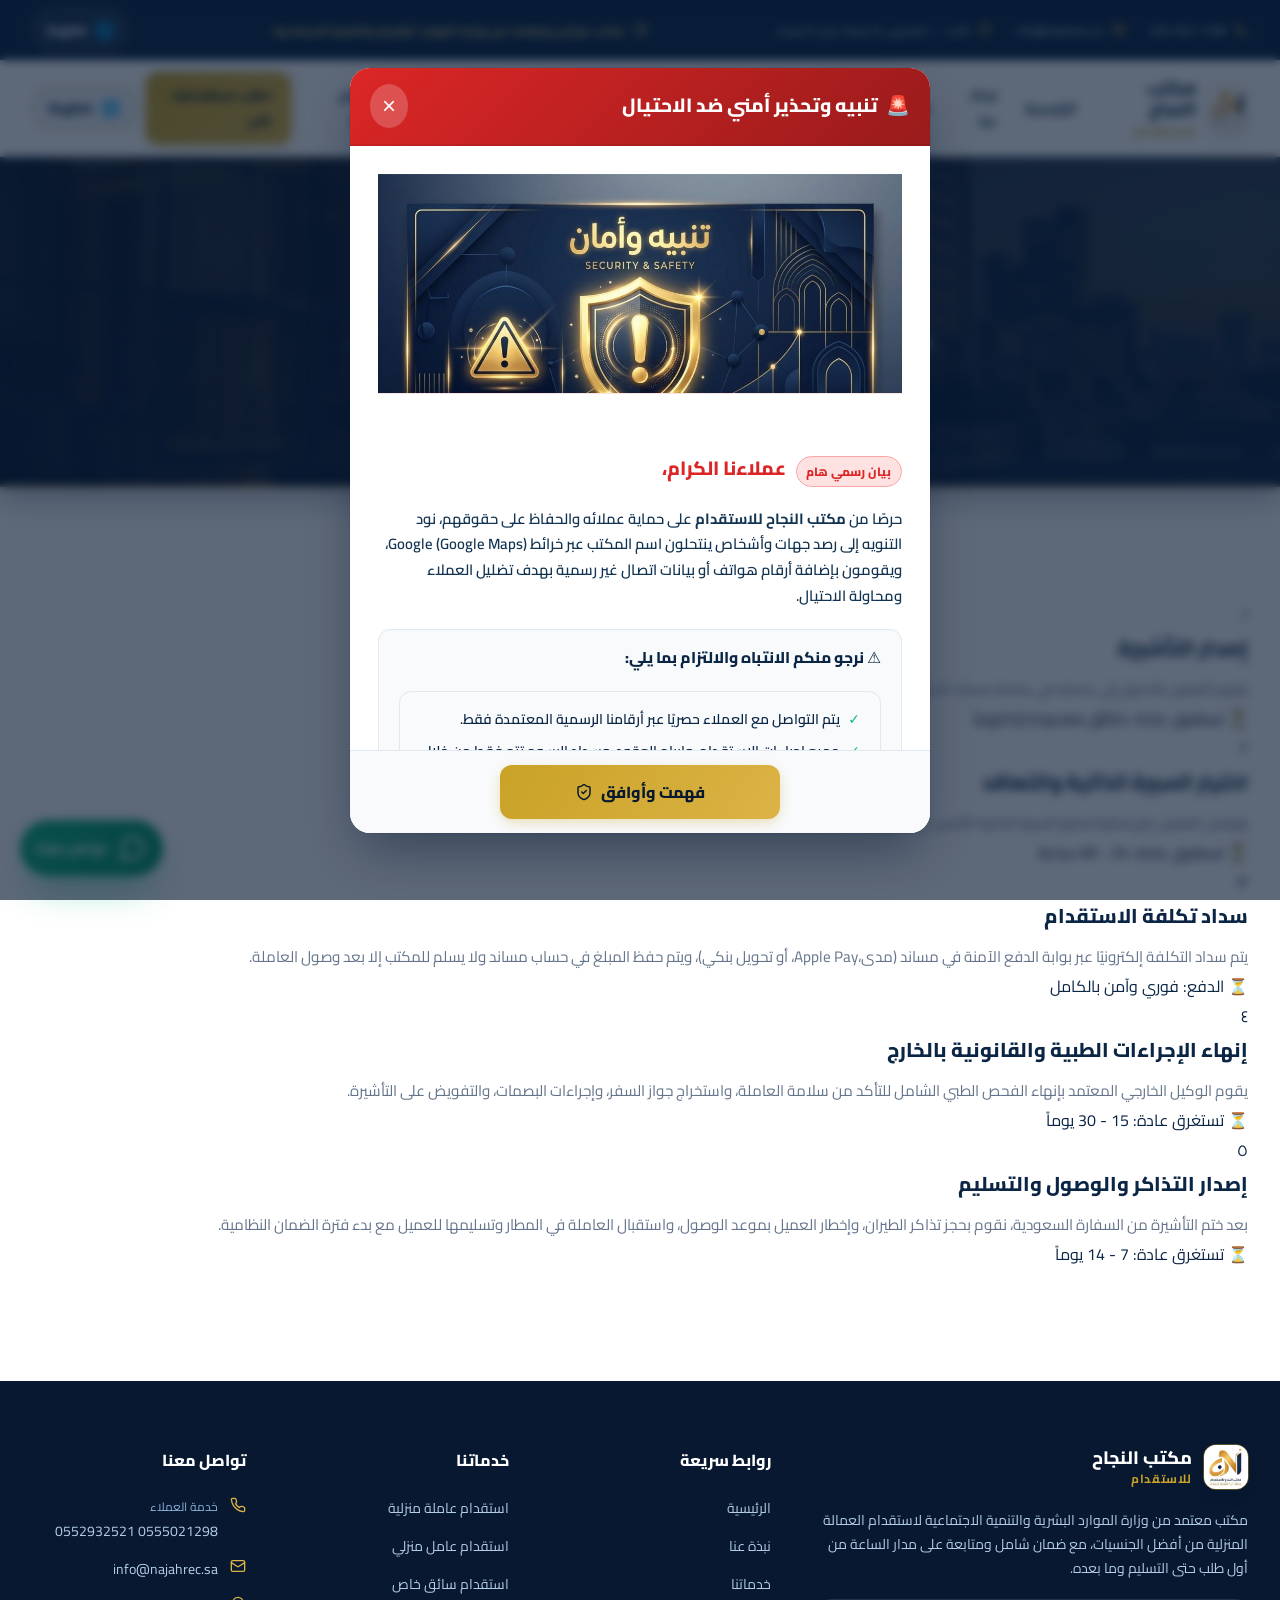
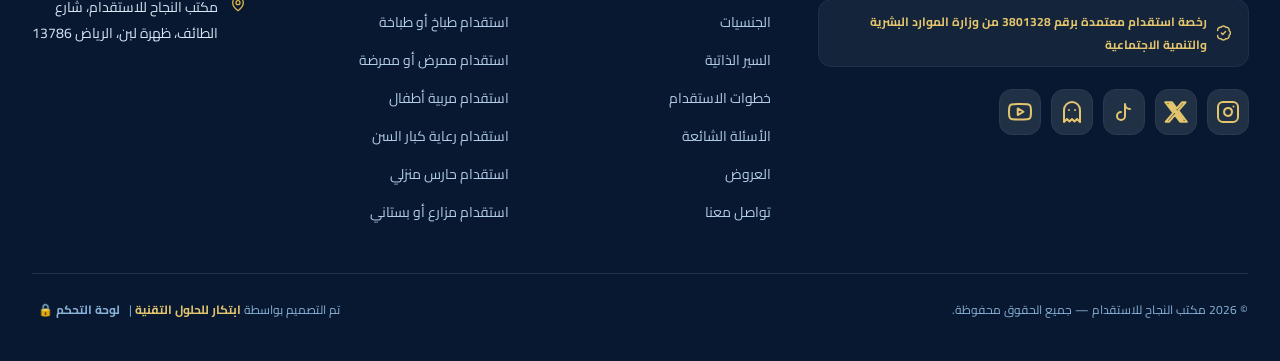
<file: steps.html>
<!DOCTYPE html>
<html lang="ar" dir="rtl">
<head>
  <meta charset="UTF-8" />
  <meta name="viewport" content="width=device-width, initial-scale=1.0, viewport-fit=cover" />
  <title>خطوات الاستقدام | مكتب النجاح للاستقدام</title>
  <meta name="description" content="تعرف على خطوات التعاقد والاستقدام الرسمية عبر مساند لضمان حقوقك بالكامل." />
  <meta name="theme-color" content="#0b2545" />
  <link rel="icon" href="images/logo.jpg" />
  <link rel="preconnect" href="https://fonts.googleapis.com" />
  <link rel="preconnect" href="https://fonts.gstatic.com" crossorigin />
  <link href="https://fonts.googleapis.com/css2?family=Cairo:wght@400;600;700;800;900&display=swap" rel="stylesheet" />
  <link rel="stylesheet" href="styles.css?v=2.2" />
  <!-- Anti-flicker language check -->
  <script>
    (function(){
      try {
        var l = localStorage.getItem('alnajah_lang');
        if (l === 'en') {
          document.documentElement.lang = 'en';
          document.documentElement.dir = 'ltr';
          document.documentElement.classList.add('lang-en');
        }
      } catch(e){}
    })();
  </script>
</head>
<body>
  <svg xmlns="http://www.w3.org/2000/svg" style="display:none" aria-hidden="true">
    <symbol id="i-phone" viewBox="0 0 24 24"><path d="M22 16.92v3a2 2 0 0 1-2.18 2 19.79 19.79 0 0 1-8.63-3.07 19.5 19.5 0 0 1-6-6 19.79 19.79 0 0 1-3.07-8.67A2 2 0 0 1 4.11 2h3a2 2 0 0 1 2 1.72c.127.96.361 1.903.7 2.81a2 2 0 0 1-.45 2.11L8.09 9.91a16 16 0 0 0 6 6l1.27-1.27a2 2 0 0 1 2.11-.45c.907.339 1.85.573 2.81.7A2 2 0 0 1 22 16.92z"/></symbol>
    <symbol id="i-mail" viewBox="0 0 24 24"><rect width="20" height="16" x="2" y="4" rx="2"/><path d="m22 7-8.97 5.7a1.94 1.94 0 0 1-2.06 0L2 7"/></symbol>
    <symbol id="i-clock" viewBox="0 0 24 24"><circle cx="12" cy="12" r="10"/><polyline points="12 6 12 12 16 14"/></symbol>
    <symbol id="i-shield-check" viewBox="0 0 24 24"><path d="M20 13c0 5-3.5 7.5-7.66 8.95a1 1 0 0 1-.67-.01C7.5 20.5 4 18 4 13V6a1 1 0 0 1 1-1c2 0 4.5-1.2 6.24-2.72a1.17 1.17 0 0 1 1.52 0C14.51 3.81 17 5 19 5a1 1 0 0 1 1 1z"/><path d="m9 12 2 2 4-4"/></symbol>
    <symbol id="i-badge-check" viewBox="0 0 24 24"><path d="M3.85 8.62a4 4 0 0 1 4.78-4.77 4 4 0 0 1 6.74 0 4 4 0 0 1 4.78 4.78 4 4 0 0 1 0 6.74 4 4 0 0 1-4.77 4.78 4 4 0 0 1-6.75 0 4 4 0 0 1-4.78-4.77 4 4 0 1 0-6.76Z"/><path d="m9 12 2 2 4-4"/></symbol>
    <symbol id="i-map-pin" viewBox="0 0 24 24"><path d="M20 10c0 6-8 12-8 12s-8-6-8-12a8 8 0 0 1 16 0Z"/><circle cx="12" cy="10" r="3"/></symbol>
    <symbol id="i-x" viewBox="0 0 24 24"><path d="M18 6 6 18"/><path d="m6 6 12 12"/></symbol>
    <symbol id="i-menu" viewBox="0 0 24 24"><line x1="4" x2="20" y1="12" y2="12"/><line x1="4" x2="20" y1="6" y2="6"/><line x1="4" x2="20" y1="18" y2="18"/></symbol>
    <symbol id="i-sparkles" viewBox="0 0 24 24"><path d="M9.937 15.5A2 2 0 0 0 8.5 14.063l-6.135-1.582a.5.5 0 0 1 0-.962L8.5 9.936A2 2 0 0 0 9.937 8.5l1.582-6.135a.5.5 0 0 1 .963 0L14.063 8.5A2 2 0 0 0 15.5 9.937l6.135 1.581a.5.5 0 0 1 0 .964L15.5 14.063a2 2 0 0 0-1.437 1.437l-1.582 6.135a.5.5 0 0 1-.963 0z"/><path d="M20 3v4"/><path d="M22 5h-4"/><path d="M4 17v2"/><path d="M5 18H3"/></symbol>
    <symbol id="i-user-round" viewBox="0 0 24 24"><circle cx="12" cy="8" r="5"/><path d="M20 21a8 8 0 0 0-16 0"/></symbol>
    <symbol id="i-star" viewBox="0 0 24 24"><polygon points="12 2 15.09 8.26 22 9.27 17 14.14 18.18 21.02 12 17.77 5.82 21.02 7 14.14 2 9.27 8.91 8.26 12 2"/></symbol>
    <symbol id="i-quote" viewBox="0 0 24 24"><path d="M16 3a2 2 0 0 0-2 2v6a2 2 0 0 0 2 2 1 1 0 0 1 1 1v1a2 2 0 0 1-2 2 1 1 0 0 0-1 1v2a1 1 0 0 0 1 1 6 6 0 0 0 6-6V5a2 2 0 0 0-2-2z"/><path d="M5 3a2 2 0 0 0-2 2v6a2 2 0 0 0 2 2 1 1 0 0 1 1 1v1a2 2 0 0 1-2 2 1 1 0 0 0-1 1v2a1 1 0 0 0 1 1 6 6 0 0 0 6-6V5a2 2 0 0 0-2-2z"/></symbol>
    <symbol id="i-chevron-up" viewBox="0 0 24 24"><path d="m18 15-6-6-6 6"/></symbol>
    <symbol id="i-message" viewBox="0 0 24 24"><path d="M7.9 20A9 9 0 1 0 4 16.1L2 22Z"/></symbol>
    <symbol id="i-ghost" viewBox="0 0 24 24"><path d="M9 10h.01"/><path d="M15 10h.01"/><path d="M12 2a8 8 0 0 0-8 8v12l3-3 2.5 2.5L12 19l2.5 2.5L17 19l3 3V10a8 8 0 0 0-8-8z"/></symbol>
    <symbol id="i-instagram" viewBox="0 0 24 24"><rect x="2" y="2" width="20" height="20" rx="5" ry="5"/><path d="M16 11.37A4 4 0 1 1 12.63 8 4 4 0 0 1 16 11.37z"/><line x1="17.5" y1="6.5" x2="17.51" y2="6.5"/></symbol>
    <symbol id="i-youtube" viewBox="0 0 24 24"><path d="M22.54 6.42a2.78 2.78 0 0 0-1.94-2C18.88 4 12 4 12 4s-6.88 0-8.6.46a2.78 2.78 0 0 0-1.94 2A29 29 0 0 0 1 11.75a29 29 0 0 0 .46 5.33A2.78 2.78 0 0 0 3.4 19c1.72.46 8.6.46 8.6.46s6.88 0 8.6-.46a2.78 2.78 0 0 0 1.94-2 29 29 0 0 0 .46-5.25 29 29 0 0 0-.46-5.33z"/><polygon points="9.75 15.02 15.5 11.75 9.75 8.48 9.75 15.02"/></symbol>
    <symbol id="i-tiktok" viewBox="0 0 24 24"><path d="M9 12a4 4 0 1 0 4 4V4a5 5 0 0 0 5 5"/></symbol>
    <symbol id="i-x-brand" viewBox="0 0 24 24"><path d="M18.244 2.25h3.308l-7.227 8.26 8.502 11.24H16.17l-5.214-6.817L4.99 21.75H1.68l7.73-8.835L1.254 2.25H8.08l4.713 6.231zm-1.161 17.52h1.833L7.084 4.126H5.117z"/></symbol>
  </svg>
  <!-- ===== الهيدر وشريط الملاحة ===== -->
  <header class="site-header">
    <div class="topbar">
      <div class="container topbar-inner">
        <div class="topbar-info">
          <span class="topbar-item">
            <svg class="icon-sm"><use href="#i-phone"/></svg>
            <a href="tel:0555021298" dir="ltr">055 502 1298</a>
          </span>
          <span class="topbar-item">
            <svg class="icon-sm"><use href="#i-mail"/></svg>
            <a href="mailto:info@najahrec.sa">info@najahrec.sa</a>
          </span>
          <span class="topbar-item">
            <svg class="icon-sm"><use href="#i-clock"/></svg>
            الأحد — الخميس، 9 صباحًا حتى 9 مساءً
          </span>
        </div>
        <span class="topbar-license">
          <svg class="icon-xs"><use href="#i-shield-check"/></svg>
          مكتب مرخّص ومعتمد من وزارة الموارد البشرية والتنمية الاجتماعية
        </span>
      </div>
    </div>

    <div class="mainnav" id="mainnav">
      <div class="container nav-inner">
        <a href="index.html" class="brand" aria-label="مكتب النجاح للاستقدام">
          <span class="brand-logo"><img src="images/logo.jpg" alt="شعار مكتب النجاح للاستقدام" width="44" height="44" /></span>
          <span class="brand-name">
            <span class="brand-title">مكتب النجاح</span><br />
            <span class="brand-sub">للاستقدام</span>
          </span>
        </a>

        <nav class="nav-links">

          <a href="index.html" class="">الرئيسية</a>
          <a href="about.html" class="">نبذة عنا</a>
          <a href="services.html" class="">خدماتنا</a>
          <a href="nationalities.html" class="">الجنسيات</a>
          <a href="resumes.html" class="">السير الذاتية</a>
          <a href="steps.html" class="active">خطوات الاستقدام</a>
          <a href="faq.html" class="">الأسئلة الشائعة</a>
          <a href="offers.html" class="">العروض</a>
          <a href="contact.html" class="">تواصل معنا</a>

        </nav>

        <div class="nav-actions">
          <a href="https://wa.me/966555021298?text=%D8%A7%D9%84%D8%B3%D9%84%D8%A7%D9%85%20%D8%B9%D9%84%D9%8a%D9%83%D9%85%D8%8C%20%D8%A3%D8%B1%D8%BA%D8%A8%20%D8%A8%D8%A7%D9%84%D8%A7%D8%B3%D8%AA%D9%81%D8%B3%D8%A7%D8%B1%20%D8%B9%D9%86%20%D8%AE%D8%AF%D9%85%D8%A7%D8%AA%20%D8%A7%D9%84%D8%A7%D8%B3%D8%AA%D9%82%D8%AF%D8%A7%D9%85." target="_blank" rel="noopener noreferrer" class="btn-gold btn-gold-sm header-cta">اطلب استقدامك الآن</a>
          <button type="button" class="menu-btn" id="menuOpen" aria-label="فتح القائمة">
            <svg><use href="#i-menu"/></svg>
          </button>
        </div>
      </div>
    </div>

    <!-- قائمة الجوال -->
    <div class="mobile-menu" id="mobileMenu">
      <div class="mm-backdrop" id="menuClose"></div>
      <div class="mm-panel">
        <div class="mm-head">
          <span class="brand">
            <span class="brand-logo"><img src="images/logo.jpg" alt="شعار مكتب النجاح للاستقدام" width="44" height="44" /></span>
            <span class="brand-name">
              <span class="brand-title">مكتب النجاح</span><br />
              <span class="brand-sub">للاستقدام</span>
            </span>
          </span>
          <button type="button" class="menu-btn" id="menuCloseBtn" aria-label="إغلاق القائمة">
            <svg><use href="#i-x"/></svg>
          </button>
        </div>
        <nav class="mm-nav">

          <a href="index.html" class="">الرئيسية</a>
          <a href="about.html" class="">نبذة عنا</a>
          <a href="services.html" class="">خدماتنا</a>
          <a href="nationalities.html" class="">الجنسيات</a>
          <a href="resumes.html" class="">السير الذاتية</a>
          <a href="steps.html" class="active">خطوات الاستقدام</a>
          <a href="faq.html" class="">الأسئلة الشائعة</a>
          <a href="offers.html" class="">العروض</a>
          <a href="contact.html" class="">تواصل معنا</a>

        </nav>
        <div class="mm-foot">
          <a href="https://wa.me/966555021298?text=%D8%A7%D9%84%D8%B3%D9%84%D8%A7%D9%85%20%D8%B9%D9%84%D9%8a%D9%83%D9%85%D8%8C%20%D8%A3%D8%B1%D8%BA%D8%A8%20%D8%A8%D8%A7%D9%84%D8%A7%D8%B3%D8%AA%D9%81%D8%B3%D8%A7%D8%B1%20%D8%B9%D9%86%20%D8%AE%D8%AF%D9%85%D8%A7%D8%AA%20%D8%A7%D9%84%D8%A7%D8%B3%D8%AA%D9%82%D8%AF%D8%A7%D9%85." target="_blank" rel="noopener noreferrer" class="btn-gold">اطلب استقدامك الآن</a>
          <p class="mm-trust">
            <svg class="icon-xs"><use href="#i-shield-check"/></svg>
            مكتب معتمد ومرخص
          </p>
        </div>
      </div>
    </div>
  </header>
  <main>
    <section class="hero subpage-bg" style="padding: 60px 0 80px;">
      <div class="hero-deco">
        <div class="hero-blob-1"></div>
        <div class="hero-blob-2"></div>
      </div>
      <div class="container hero-inner">
        <h1 class="hero-title" style="font-size: 2.5rem; margin-bottom: 10px;">خطوات الاستقدام</h1>
        <p class="hero-sub" style="font-size: 1.1rem; margin-bottom: 0;">تعرف على الخطوات الرسمية والمعتمدة لاستقدام عمالتك المنزلية عبر منصة مساند.</p>
      </div>
    </section>

    <section class="section bg-white">
      <div class="container">
        <div class="steps-timeline">
          <div class="step-node">
            <span class="step-number">١</span>
            <div class="step-content">
              <h3 style="font-size: 1.25rem; font-weight: 800; color: var(--primary-color); margin-bottom: 8px;">إصدار التأشيرة</h3>
              <p style="color: var(--text-muted); font-size: 0.95rem;">يقوم العميل بالدخول إلى حسابه في منصة مساند الحكومية وإصدار تأشيرة استقدام للمهنة والجنسية المطلوبة وسداد الرسوم الحكومية.</p>
              <span class="step-meta">⏳ تستغرق عادة: دقائق معدودة إلكترونياً</span>
            </div>
          </div>
          <div class="step-node">
            <span class="step-number">٢</span>
            <div class="step-content">
              <h3 style="font-size: 1.25rem; font-weight: 800; color: var(--primary-color); margin-bottom: 8px;">اختيار السيرة الذاتية والتعاقد</h3>
              <p style="color: var(--text-muted); font-size: 0.95rem;">يتواصل العميل مع مكتبنا لاختيار السيرة الذاتية الأنسب، أو نقوم بإرسال خيارات معتمدة، ثم نرسل عرض الاستقدام الرسمي عبر مساند للتعاقد.</p>
              <span class="step-meta">⏳ تستغرق عادة: 24 - 48 ساعة</span>
            </div>
          </div>
          <div class="step-node">
            <span class="step-number">٣</span>
            <div class="step-content">
              <h3 style="font-size: 1.25rem; font-weight: 800; color: var(--primary-color); margin-bottom: 8px;">سداد تكلفة الاستقدام</h3>
              <p style="color: var(--text-muted); font-size: 0.95rem;">يتم سداد التكلفة إلكترونيًا عبر بوابة الدفع الآمنة في مساند (مدى،Apple Pay، أو تحويل بنكي)، ويتم حفظ المبلغ في حساب مساند ولا يسلم للمكتب إلا بعد وصول العاملة.</p>
              <span class="step-meta">⏳ الدفع: فوري وآمن بالكامل</span>
            </div>
          </div>
          <div class="step-node">
            <span class="step-number">٤</span>
            <div class="step-content">
              <h3 style="font-size: 1.25rem; font-weight: 800; color: var(--primary-color); margin-bottom: 8px;">إنهاء الإجراءات الطبية والقانونية بالخارج</h3>
              <p style="color: var(--text-muted); font-size: 0.95rem;">يقوم الوكيل الخارجي المعتمد بإنهاء الفحص الطبي الشامل للتأكد من سلامة العاملة، واستخراج جواز السفر، وإجراءات البصمات، والتفويض على التأشيرة.</p>
              <span class="step-meta">⏳ تستغرق عادة: 15 - 30 يوماً</span>
            </div>
          </div>
          <div class="step-node">
            <span class="step-number">٥</span>
            <div class="step-content">
              <h3 style="font-size: 1.25rem; font-weight: 800; color: var(--primary-color); margin-bottom: 8px;">إصدار التذاكر والوصول والتسليم</h3>
              <p style="color: var(--text-muted); font-size: 0.95rem;">بعد ختم التأشيرة من السفارة السعودية، نقوم بحجز تذاكر الطيران، وإخطار العميل بموعد الوصول، واستقبال العاملة في المطار وتسليمها للعميل مع بدء فترة الضمان النظامية.</p>
              <span class="step-meta">⏳ تستغرق عادة: 7 - 14 يوماً</span>
            </div>
          </div>
        </div>
      </div>
    </section>
  </main>
  <!-- ===== التذييل ===== -->
  <footer class="site-footer">
    <div class="container footer-inner">
      <div class="footer-grid">
        <div class="footer-brand">
          <a href="index.html" class="brand">
            <span class="brand-logo"><img src="images/logo.jpg" alt="شعار مكتب النجاح للاستقدام" width="44" height="44" /></span>
            <span class="brand-name">
              <span class="brand-title" style="color:#fff">مكتب النجاح</span><br />
              <span class="brand-sub">للاستقدام</span>
            </span>
          </a>
          <p>مكتب معتمد من وزارة الموارد البشرية والتنمية الاجتماعية لاستقدام العمالة المنزلية من أفضل الجنسيات، مع ضمان شامل ومتابعة على مدار الساعة من أول طلب حتى التسليم وما بعده.</p>
          <span class="footer-license">
            <svg class="icon-md"><use href="#i-badge-check"/></svg>
            رخصة استقدام معتمدة برقم 3801328 من وزارة الموارد البشرية والتنمية الاجتماعية
          </span>
          <div class="footer-social">
            <a href="https://instagram.com/najah.rec" target="_blank" rel="noopener noreferrer" aria-label="إنستغرام" class="social-btn"><svg><use href="#i-instagram"/></svg></a>
            <a href="https://x.com/najah_rec" target="_blank" rel="noopener noreferrer" aria-label="إكس (تويتر)" class="social-btn"><svg><use href="#i-x-brand"/></svg></a>
            <a href="https://www.tiktok.com/@alnajah.rec" target="_blank" rel="noopener noreferrer" aria-label="تيك توك" class="social-btn"><svg><use href="#i-tiktok"/></svg></a>
            <a href="https://snapchat.com" target="_blank" rel="noopener noreferrer" aria-label="سناب شات" class="social-btn"><svg><use href="#i-ghost"/></svg></a>
            <a href="https://www.youtube.com/@NAJAH_Rec" target="_blank" rel="noopener noreferrer" aria-label="يوتيوب" class="social-btn"><svg><use href="#i-youtube"/></svg></a>
          </div>
        </div>

        <div class="footer-col">
          <h3>روابط سريعة</h3>
          <ul>
            <li><a href="index.html">الرئيسية</a></li>
            <li><a href="about.html">نبذة عنا</a></li>
            <li><a href="services.html">خدماتنا</a></li>
            <li><a href="nationalities.html">الجنسيات</a></li>
            <li><a href="resumes.html">السير الذاتية</a></li>
            <li><a href="steps.html">خطوات الاستقدام</a></li>
            <li><a href="faq.html">الأسئلة الشائعة</a></li>
            <li><a href="offers.html">العروض</a></li>
            <li><a href="contact.html">تواصل معنا</a></li>
          </ul>
        </div>

        <div class="footer-col">
          <h3>خدماتنا</h3>
          <ul>
            <li><a href="services.html">استقدام عاملة منزلية</a></li>
            <li><a href="services.html">استقدام عامل منزلي</a></li>
            <li><a href="services.html">استقدام سائق خاص</a></li>
            <li><a href="services.html">استقدام طباخ أو طباخة</a></li>
            <li><a href="services.html">استقدام ممرض أو ممرضة</a></li>
            <li><a href="services.html">استقدام مربية أطفال</a></li>
            <li><a href="services.html">استقدام رعاية كبار السن</a></li>
            <li><a href="services.html">استقدام حارس منزلي</a></li>
            <li><a href="services.html">استقدام مزارع أو بستاني</a></li>
          </ul>
        </div>

        <div class="footer-col">
          <h3>تواصل معنا</h3>
          <ul>
            <li class="contact">
              <svg class="icon-xs"><use href="#i-phone"/></svg>
              <span>
                <span class="sub">خدمة العملاء</span>
                <a href="tel:0555021298" dir="ltr">0555021298</a>
                <a href="tel:0552932521" dir="ltr">0552932521</a>
              </span>
            </li>
            <li class="contact">
              <svg class="icon-xs"><use href="#i-mail"/></svg>
              <a href="mailto:info@najahrec.sa">info@najahrec.sa</a>
            </li>
            <li class="contact">
              <svg class="icon-xs"><use href="#i-map-pin"/></svg>
              <span>مكتب النجاح للاستقدام، شارع الطائف، ظهرة لبن، الرياض 13786</span>
            </li>
          </ul>
        </div>
      </div>

      <div class="footer-bottom">
        <p>© 2026 مكتب النجاح للاستقدام — جميع الحقوق محفوظة.</p>
        <p class="footer-credit">تم التصميم بواسطة <b>ابتكار للحلول التقنية</b> | <a href="admin.html" class="admin-footer-link">لوحة التحكم 🔒</a></p>
      </div>
    </div>
  </footer>
  <!-- زر العودة إلى الأعلى -->
  <button type="button" id="backToTop" class="back-to-top" aria-label="العودة إلى الأعلى">
    <svg><use href="#i-chevron-up"/></svg>
  </button>
  <!-- زر واتساب العائم -->
  <a href="https://wa.me/966555021298?text=%D8%A7%D9%84%D8%B3%D9%84%D8%A7%D9%85%20%D8%B9%D9%84%D9%8a%D9%83%D9%85%D8%8C%20%D8%A3%D8%B1%D8%BA%D8%A8%20%D8%A8%D8%A7%D9%84%D8%A7%D8%B3%D8%AA%D9%81%D8%B3%D8%A7%D8%B1%20%D8%B9%D9%86%20%D8%AE%D8%AF%D9%85%D8%A7%D8%AA%20%D8%A7%D9%84%D8%A7%D8%B3%D8%AA%D9%82%D8%AF%D8%A7%D9%85." target="_blank" rel="noopener noreferrer" aria-label="تواصل معنا عبر واتساب" class="whatsapp-float">
    <svg><use href="#i-message"/></svg>
    <span class="wf-text">تواصل معنا</span>
  </a>
  <!-- نافذة التنبيه والتحذير الأمني المنبثقة -->
  <div id="warningModal" class="modal" role="dialog" aria-modal="true" aria-labelledby="warningModalTitle">
    <div class="modal-backdrop" onclick="closeWarningModal()"></div>
    <div class="modal-container warning-modal-container">
      <div class="modal-header warning-modal-header">
        <h3 class="modal-header-title" id="warningModalTitle">
          <span class="warning-icon-badge">🚨</span>
          <span>تنبيه وتحذير أمني ضد الاحتيال</span>
        </h3>
        <button type="button" class="modal-close" onclick="closeWarningModal()" aria-label="إغلاق">&times;</button>
      </div>
      <div class="modal-body warning-modal-body">
        <div class="warning-modal-banner">
          <img src="images/security_alert.jpg" alt="تحذير أمني ضد الاحتيال - مكتب النجاح للاستقدام" />
        </div>
        <div class="warning-modal-content">
          <div class="warning-greeting">
            <span class="warning-badge-sm">بيان رسمي هام</span>
            <h4>عملاءنا الكرام،</h4>
          </div>
          <p class="warning-text">
            حرصًا من <strong>مكتب النجاح للاستقدام</strong> على حماية عملائه والحفاظ على حقوقهم، نود التنويه إلى رصد جهات وأشخاص ينتحلون اسم المكتب عبر خرائط Google (Google Maps)، ويقومون بإضافة أرقام هواتف أو بيانات اتصال غير رسمية بهدف تضليل العملاء ومحاولة الاحتيال.
          </p>
          
          <div class="warning-points-box">
            <h5 class="warning-subhead">⚠️ نرجو منكم الانتباه والالتزام بما يلي:</h5>
            <ul class="warning-list">
              <li><span class="chk">✓</span><span>يتم التواصل مع العملاء حصريًا عبر أرقامنا الرسمية المعتمدة فقط.</span></li>
              <li><span class="chk">✓</span><span>جميع إجراءات الاستقدام، وإبرام العقود، وسداد الرسوم تتم فقط من خلال القنوات الرسمية للمكتب ومنصة مساند المعتمدة.</span></li>
              <li><span class="chk">✓</span><span>في حال تلقي أي اتصال أو رسالة من جهة تدّعي تمثيل مكتب النجاح، يرجى التحقق من صحة بياناتها قبل إجراء أي تحويل مالي أو مشاركة معلومات شخصية.</span></li>
              <li><span class="chk">✓</span><span>عند وجود أي استفسار أو شك، يرجى التواصل معنا مباشرة عبر أحد أرقامنا الرسمية المدرجة أدناه.</span></li>
            </ul>
          </div>

          <div class="warning-phones-box">
            <h5 class="warning-subhead">📱 أرقام التواصل الرسمية المعتمدة (اتصال مباشر):</h5>
            <div class="warning-phones-grid">
              <a href="tel:0555021298" class="warning-phone-item" dir="ltr" title="اتصال مباشر بقسم المبيعات">
                <span class="phone-num">055 502 1298</span>
                <span class="phone-icon">📞</span>
              </a>
              <a href="tel:0538632332" class="warning-phone-item" dir="ltr" title="اتصال مباشر بقسم التأشيرات">
                <span class="phone-num">053 863 2332</span>
                <span class="phone-icon">📞</span>
              </a>
              <a href="tel:0538552332" class="warning-phone-item" dir="ltr" title="اتصال مباشر بخدمة العملاء">
                <span class="phone-num">053 855 2332</span>
                <span class="phone-icon">📞</span>
              </a>
              <a href="tel:0536802332" class="warning-phone-item" dir="ltr" title="اتصال مباشر بخدمة العملاء">
                <span class="phone-num">053 680 2332</span>
                <span class="phone-icon">📞</span>
              </a>
              <a href="tel:0552932521" class="warning-phone-item full-span" dir="ltr" title="اتصال مباشر بالإدارة والمتابعة">
                <span class="phone-num">055 293 2521</span>
                <span class="phone-icon">📞</span>
              </a>
            </div>
          </div>

          <div class="warning-disclaimer">
            <span class="disclaimer-icon">❗</span>
            <p><strong>تنبيه وإخلاء مسؤولية:</strong> لا يتحمل مكتب النجاح للاستقدام أي مسؤولية قانونية أو مالية عن أي تعامل أو تحويل مالي يتم خارج قنواته الرسمية المعتمدة أو عبر أرقام غير مدرجة أعلاه.</p>
          </div>
        </div>
      </div>
      <div class="modal-footer warning-modal-footer">
        <button type="button" class="btn-gold warning-agree-btn" onclick="closeWarningModal()">
          <span>فهمت وأوافق</span>
          <svg class="icon-xs" style="width:18px;height:18px;"><use href="#i-shield-check"/></svg>
        </button>
      </div>
    </div>
  </div>

  <script>
/* --- INLINED script.js --- */
/**
 * script.js - التفاعلية والبرمجة العامة لموقع مكتب النجاح للاستقدام
 */

window.closeWarningModal = function () {
  const modal = document.getElementById("warningModal");
  if (modal) {
    modal.classList.remove("open");
    document.body.style.overflow = "";
    sessionStorage.setItem("alnajah_warning_dismissed", "true");
  }
};

document.addEventListener("keydown", (e) => {
  if (e.key === "Escape") {
    window.closeWarningModal();
  }
});

document.addEventListener("DOMContentLoaded", () => {
  // 1. نافذة التنبيه الأمني
  const warningModal = document.getElementById("warningModal");
  if (warningModal && !sessionStorage.getItem("alnajah_warning_dismissed")) {
    setTimeout(() => {
      warningModal.classList.add("open");
      document.body.style.overflow = "hidden";
    }, 1000);
  }

  // 2. الهيدر وشريط الملاحة عند التمرير
  const mainNav = document.getElementById("mainnav");
  if (mainNav) {
    const handleScroll = () => {
      if (window.scrollY > 50) {
        mainNav.classList.add("scrolled");
      } else {
        mainNav.classList.remove("scrolled");
      }
    };
    window.addEventListener("scroll", handleScroll);
    handleScroll();
  }

  // 3. قائمة الجوال التفاعلية
  const menuOpenBtn = document.getElementById("menuOpen");
  const menuCloseBtn = document.getElementById("menuCloseBtn");
  const menuCloseBackdrop = document.getElementById("menuClose");
  const mobileMenu = document.getElementById("mobileMenu");

  if (menuOpenBtn && mobileMenu) {
    const openMenu = () => {
      mobileMenu.classList.add("open");
      document.body.style.overflow = "hidden";
    };

    const closeMenu = () => {
      mobileMenu.classList.remove("open");
      document.body.style.overflow = "";
    };

    menuOpenBtn.addEventListener("click", openMenu);
    if (menuCloseBtn) menuCloseBtn.addEventListener("click", closeMenu);
    if (menuCloseBackdrop) menuCloseBackdrop.addEventListener("click", closeMenu);

    const mobileLinks = mobileMenu.querySelectorAll(".mm-nav a");
    mobileLinks.forEach((link) => {
      link.addEventListener("click", closeMenu);
    });
  }

  // 4. أكورديون الأسئلة الشائعة
  const faqItems = document.querySelectorAll(".faq-item");
  faqItems.forEach((item) => {
    const questionButton = item.querySelector(".faq-q");
    const answerContainer = item.querySelector(".faq-a");
    if (questionButton && answerContainer) {
      questionButton.addEventListener("click", () => {
        const isActive = item.classList.contains("active");
        faqItems.forEach((otherItem) => {
          if (otherItem !== item) {
            otherItem.classList.remove("active");
            const otherAnswer = otherItem.querySelector(".faq-a");
            if (otherAnswer) otherAnswer.style.maxHeight = null;
          }
        });
        if (isActive) {
          item.classList.remove("active");
          answerContainer.style.maxHeight = null;
        } else {
          item.classList.add("active");
          answerContainer.style.maxHeight = answerContainer.scrollHeight + "px";
        }
      });
    }
  });

  // 5. زر العودة للأعلى
  const backToTopBtn = document.getElementById("backToTop");
  if (backToTopBtn) {
    window.addEventListener("scroll", () => {
      if (window.scrollY > 400) {
        backToTopBtn.classList.add("show");
      } else {
        backToTopBtn.classList.remove("show");
      }
    });

    backToTopBtn.addEventListener("click", () => {
      window.scrollTo({
        top: 0,
        behavior: "smooth"
      });
    });
  }

  // 6. حاسبة تكلفة الاستقدام التفاعلية
  const calcNat = document.getElementById("calc-nationality");
  const calcJob = document.getElementById("calc-job");
  const resBase = document.getElementById("res-base");
  const resVat = document.getElementById("res-vat");
  const resTotal = document.getElementById("res-total");
  const resSalary = document.getElementById("res-salary");
  const resTime = document.getElementById("res-time");
  const calcWaBtn = document.getElementById("calc-whatsapp-btn");

  if (calcNat && calcJob && resBase && resVat && resTotal && resSalary && resTime) {
    const defaultPricingData = {
    philippines_maid: { total: 14500, base: 12609, vat: 1891, salary: 1500, time: 89, label: "الفلبين", jobLabel: "عاملة منزلية" },
    philippines_nanny: { total: 14500, base: 12609, vat: 1891, salary: 1500, time: 89, label: "الفلبين", jobLabel: "مربية أطفال" },
    philippines_cook: { total: 14500, base: 12609, vat: 1891, salary: 1500, time: 89, label: "الفلبين", jobLabel: "طباخ / طباخة" },
    philippines_houseboy: { total: 12000, base: 10435, vat: 1565, salary: 1500, time: 89, label: "الفلبين", jobLabel: "عامل منزلي" },
    philippines_driver: { total: 12000, base: 10435, vat: 1565, salary: 1500, time: 89, label: "الفلبين", jobLabel: "سائق خاص" },
    philippines_server: { total: 11119, base: 9669, vat: 1450, salary: 1500, time: 89, label: "الفلبين", jobLabel: "سفرجي منزلي" },

    burundi_maid: { total: 5000, base: 4348, vat: 652, salary: 800, time: 85, label: "بوروندي", jobLabel: "عاملة منزلية" },
    burundi_nanny: { total: 5000, base: 4348, vat: 652, salary: 800, time: 85, label: "بوروندي", jobLabel: "مربية أطفال" },
    burundi_cook: { total: 5000, base: 4348, vat: 652, salary: 800, time: 85, label: "بوروندي", jobLabel: "طباخ / طباخة" },

    ethiopia_maid: { total: 4500, base: 3913, vat: 587, salary: 900, time: 89, label: "إثيوبيا", jobLabel: "عاملة منزلية" },
    ethiopia_nanny: { total: 4500, base: 3913, vat: 587, salary: 900, time: 89, label: "إثيوبيا", jobLabel: "مربية أطفال" },
    ethiopia_cook: { total: 4500, base: 3913, vat: 587, salary: 900, time: 89, label: "إثيوبيا", jobLabel: "طباخ / طباخة" },
    ethiopia_houseboy: { total: 4188, base: 3642, vat: 546, salary: 900, time: 85, label: "إثيوبيا", jobLabel: "عامل منزلي" },
    ethiopia_driver: { total: 4344, base: 3777, vat: 567, salary: 900, time: 85, label: "إثيوبيا", jobLabel: "سائق خاص" },
    ethiopia_guard: { total: 3970, base: 3452, vat: 518, salary: 900, time: 85, label: "إثيوبيا", jobLabel: "حارس منزلي" },

    kenya_maid: { total: 5000, base: 4348, vat: 652, salary: 900, time: 89, label: "كينيا", jobLabel: "عاملة منزلية" },
    kenya_nanny: { total: 5000, base: 4348, vat: 652, salary: 900, time: 89, label: "كينيا", jobLabel: "مربية أطفال" },
    kenya_cook: { total: 5000, base: 4348, vat: 652, salary: 900, time: 89, label: "كينيا", jobLabel: "طباخ / طباخة" },

    uganda_maid: { total: 5000, base: 4348, vat: 652, salary: 900, time: 85, label: "أوغندا", jobLabel: "عاملة منزلية" },
    uganda_nanny: { total: 5000, base: 4348, vat: 652, salary: 900, time: 85, label: "أوغندا", jobLabel: "مربية أطفال" },
    uganda_cook: { total: 5000, base: 4348, vat: 652, salary: 900, time: 85, label: "أوغندا", jobLabel: "طباخ / طباخة" },

    tanzania_maid: { total: 5500, base: 4783, vat: 717, salary: 900, time: 85, label: "تنزانيا", jobLabel: "عاملة منزلية" },
    tanzania_nanny: { total: 5500, base: 4783, vat: 717, salary: 900, time: 85, label: "تنزانيا", jobLabel: "مربية أطفال" },
    tanzania_cook: { total: 5500, base: 4783, vat: 717, salary: 900, time: 85, label: "تنزانيا", jobLabel: "طباخ / طباخة" },

    sierraleone_maid: { total: 6000, base: 5217, vat: 783, salary: 900, time: 85, label: "سيراليون", jobLabel: "عاملة منزلية" },
    sierraleone_nanny: { total: 6000, base: 5217, vat: 783, salary: 900, time: 85, label: "سيراليون", jobLabel: "مربية أطفال" },
    sierraleone_cook: { total: 6000, base: 5217, vat: 783, salary: 900, time: 85, label: "سيراليون", jobLabel: "طباخ / طباخة" },

    bangladesh_maid: { total: 7500, base: 6522, vat: 978, salary: 1200, time: 89, label: "بنجلاديش", jobLabel: "عاملة منزلية" },
    bangladesh_nanny: { total: 7500, base: 6522, vat: 978, salary: 1200, time: 89, label: "بنجلاديش", jobLabel: "مربية أطفال" },
    bangladesh_cook: { total: 7500, base: 6522, vat: 978, salary: 1200, time: 89, label: "بنجلاديش", jobLabel: "طباخ / طباخة" },
    bangladesh_houseboy: { total: 3402, base: 2958, vat: 444, salary: 1000, time: 89, label: "بنجلاديش", jobLabel: "عامل منزلي" },
    bangladesh_driver: { total: 3450, base: 3000, vat: 450, salary: 1000, time: 89, label: "بنجلاديش", jobLabel: "سائق خاص" },

    srilanka_maid: { total: 13500, base: 11739, vat: 1761, salary: 1200, time: 89, label: "سريلانكا", jobLabel: "عاملة منزلية" },
    srilanka_nanny: { total: 13500, base: 11739, vat: 1761, salary: 1200, time: 89, label: "سريلانكا", jobLabel: "مربية أطفال" },
    srilanka_cook: { total: 13500, base: 11739, vat: 1761, salary: 1200, time: 89, label: "سريلانكا", jobLabel: "طباخ / طباخة" },
    srilanka_houseboy: { total: 4500, base: 3913, vat: 587, salary: 1200, time: 89, label: "سريلانكا", jobLabel: "عامل منزلي" },
    srilanka_driver: { total: 3000, base: 2609, vat: 391, salary: 1200, time: 89, label: "سريلانكا", jobLabel: "سائق خاص" },

    india_maid: { total: 5665, base: 4926, vat: 739, salary: 1200, time: 55, label: "الهند", jobLabel: "عاملة منزلية" },
    india_nanny: { total: 5665, base: 4926, vat: 739, salary: 1200, time: 55, label: "الهند", jobLabel: "مربية أطفال" },
    india_cook: { total: 5665, base: 4926, vat: 739, salary: 1200, time: 55, label: "الهند", jobLabel: "طباخ / طباخة" },
    india_houseboy: { total: 4059, base: 3530, vat: 529, salary: 1200, time: 89, label: "الهند", jobLabel: "عامل منزلي" },
    india_driver: { total: 4070, base: 3539, vat: 531, salary: 1500, time: 89, label: "الهند", jobLabel: "سائق خاص" },

    sudan_houseboy: { total: 4057, base: 3528, vat: 529, salary: 1500, time: 85, label: "السودان", jobLabel: "عامل منزلي" },
    sudan_driver: { total: 3672, base: 3193, vat: 479, salary: 1500, time: 85, label: "السودان", jobLabel: "سائق خاص" },
    sudan_gardener: { total: 2228, base: 1937, vat: 291, salary: 1500, time: 85, label: "السودان", jobLabel: "مزارع منزلي" },

    egypt_houseboy: { total: 3940, base: 3426, vat: 514, salary: 1500, time: 89, label: "مصر", jobLabel: "عامل منزلي" },
    egypt_driver: { total: 3115, base: 2709, vat: 406, salary: 1500, time: 89, label: "مصر", jobLabel: "سائق خاص" },

    yemen_houseboy: { total: 3345, base: 2909, vat: 436, salary: 1500, time: 89, label: "اليمن", jobLabel: "عامل منزلي" },
    yemen_driver: { total: 4069, base: 3538, vat: 531, salary: 1500, time: 89, label: "اليمن", jobLabel: "سائق خاص" },

    pakistan_driver: { total: 2230, base: 1939, vat: 291, salary: 1500, time: 85, label: "باكستان", jobLabel: "سائق خاص" },
    pakistan_gardener: { total: 3615, base: 3143, vat: 472, salary: 1500, time: 89, label: "باكستان", jobLabel: "مزارع منزلي" }
  };

    let costData = {};
    const PRICING_VER_KEY = "alnajah_pricing_ver_2026";
    const currentVersion = "v3_updated_prices";
    const hasUpdatedVer = localStorage.getItem(PRICING_VER_KEY) === currentVersion;

    const localPricing = localStorage.getItem("alnajah_pricing_data");
    if (localPricing) {
      try {
        costData = JSON.parse(localPricing);
        if (!hasUpdatedVer) {
          const updatedKeys = [
            'philippines_maid', 'ethiopia_maid', 'kenya_maid', 'burundi_maid',
            'uganda_maid', 'tanzania_maid', 'sierraleone_maid', 'srilanka_maid',
            'ethiopia_nanny', 'ethiopia_cook', 'kenya_nanny', 'kenya_cook',
            'burundi_nanny', 'burundi_cook', 'uganda_nanny', 'uganda_cook',
            'tanzania_nanny', 'tanzania_cook', 'sierraleone_nanny', 'sierraleone_cook',
            'srilanka_nanny', 'srilanka_cook'
          ];
          updatedKeys.forEach((k) => {
            if (defaultPricingData[k]) {
              costData[k] = JSON.parse(JSON.stringify(defaultPricingData[k]));
            }
          });
          localStorage.setItem(PRICING_VER_KEY, currentVersion);
        }
        let upgraded = false;
        Object.keys(costData).forEach(k => {
          if (!costData[k].jobLabel && defaultPricingData[k]) {
            costData[k].jobLabel = defaultPricingData[k].jobLabel;
            upgraded = true;
          }
        });
        if (upgraded || !hasUpdatedVer) {
          localStorage.setItem("alnajah_pricing_data", JSON.stringify(costData));
        }
      } catch (e) {
        costData = defaultPricingData;
      }
    } else {
      costData = defaultPricingData;
      localStorage.setItem("alnajah_pricing_data", JSON.stringify(costData));
      localStorage.setItem(PRICING_VER_KEY, currentVersion);
    }

    const jobLabels = {
      maid: "عاملة منزلية",
      houseboy: "عامل منزلي",
      driver: "سائق خاص",
      cook: "طباخ / طباخة",
      nanny: "مربية أطفال",
      gardener: "مزارع منزلي",
      guard: "حارس منزلي",
      server: "سفرجي منزلي"
    };

    const adjustJobOptions = (nat) => {
      const options = Array.from(calcJob.options);
      options.forEach((opt) => {
        const val = opt.value;
        const key = `${nat}_${val}`;
        if (costData[key]) {
          opt.disabled = false;
          opt.style.display = "";
        } else {
          opt.disabled = true;
          opt.style.display = "none";
        }
      });

      if (calcJob.selectedOptions.length > 0 && calcJob.selectedOptions[0].disabled) {
        const firstEnabled = options.find((opt) => !opt.disabled);
        if (firstEnabled) {
          calcJob.value = firstEnabled.value;
        }
      }
    };

    const updateCalc = (event) => {
      const nat = calcNat.value;

      if (event && event.target === calcNat) {
        adjustJobOptions(nat);
      }

      const job = calcJob.value;
      const key = `${nat}_${job}`;
      const data = costData[key];

      if (data) {
        resBase.textContent = data.base.toLocaleString("en-US");
        resVat.textContent = data.vat.toLocaleString("en-US");
        resTotal.textContent = data.total.toLocaleString("en-US");
        resSalary.textContent = data.salary.toLocaleString("en-US");
        resTime.textContent = data.time;

        if (calcWaBtn) {
          const natText = data.label;
          const jobText = jobLabels[job] || job;
          const waMsg = `مرحباً مكتب النجاح، قمت بحساب تكلفة الاستقدام عبر الحاسبة التفاعلية:\n- الجنسية: ${natText}\n- المهنة: ${jobText}\n- التكلفة التقريبية: ${data.total.toLocaleString("en-US")} ر.س (شامل الضريبة)\n- الراتب الشهري: ${data.salary.toLocaleString("en-US")} ر.س\nأرغب بالاستفسار والبدء في الإجراءات.`;
          calcWaBtn.href = `https://wa.me/966555021298?text=${encodeURIComponent(waMsg)}`;
          calcWaBtn.innerHTML = `اطلب هذه العمالة الآن 📲`;
          calcWaBtn.style.opacity = "1";
          calcWaBtn.style.pointerEvents = "auto";
        }
      } else {
        resBase.textContent = "—";
        resVat.textContent = "—";
        resTotal.textContent = "غير متوفر حالياً";
        resSalary.textContent = "—";
        resTime.textContent = "—";

        if (calcWaBtn) {
          const natText = calcNat.options[calcNat.selectedIndex].text;
          const jobText = jobLabels[job] || job;
          const waMsg = `مرحباً مكتب النجاح، أود الاستفسار عن إمكانية وتوفر خدمة استقدام مهنة (${jobText}) من جنسية (${natText}).`;
          calcWaBtn.href = `https://wa.me/966555021298?text=${encodeURIComponent(waMsg)}`;
          calcWaBtn.innerHTML = `استفسر عن توفر الخدمة عبر واتساب 💬`;
        }
      }
    };

    adjustJobOptions(calcNat.value);
    calcNat.addEventListener("change", updateCalc);
    calcJob.addEventListener("change", updateCalc);
    updateCalc();
  }

  // 7. متتبع حالة الطلب التفاعلي
  const trackInput = document.getElementById("track-input");
  const trackBtn = document.getElementById("track-btn");
  const trackResult = document.getElementById("tracker-result");

  if (trackInput && trackBtn && trackResult) {
    const trackData = {
      "2026-1584": {
        name: "سارة م.",
        nationality: "إثيوبيا — عاملة منزلية",
        status: "تحت التنفيذ",
        currentStage: 4,
        stages: [
          "المرحلة 1: تقديم الطلب وتوقيع العقد وقبول الشروط",
          "المرحلة 2: سداد الرسوم وإرسال ملف المعاملة للخارج",
          "المرحلة 3: إجراء الفحص الطبي المعتمد والتحقق من الخلفية",
          "المرحلة 4: إصدار التأشيرة الرسمية وحجز تذكرة الطيران",
          "المرحلة 5: إنهاء إجراءات السفارة وتفويض مساند الحكومي",
          "المرحلة 6: المغادرة وحجز رحلة الطيران المباشرة للمملكة",
          "المرحلة 7: الوصول لمطار الملك خالد بالرياض ومباشرة العمل"
        ]
      },
      "2026-2001": {
        name: "كومار س.",
        nationality: "الهند — سائق خاص",
        status: "مكتمل وتم التسليم",
        currentStage: 7,
        stages: [
          "المرحلة 1: تقديم الطلب وتوقيع العقد وقبول الشروط",
          "المرحلة 2: سداد الرسوم وإرسال ملف المعاملة للخارج",
          "المرحلة 3: إجراء الفحص الطبي المعتمد والتحقق من الخلفية",
          "المرحلة 4: إصدار التأشيرة الرسمية وحجز تذكرة الطيران",
          "المرحلة 5: إنهاء إجراءات السفارة وتفويض مساند الحكومي",
          "المرحلة 6: المغادرة وحجز رحلة الطيران المباشرة للمملكة",
          "المرحلة 7: الوصول لمطار الملك خالد بالرياض ومباشرة العمل"
        ]
      },
      "2026-1102": {
        name: "جريس ب.",
        nationality: "الفلبين — مربية أطفال",
        status: "بانتظار الإجراءات الأولى",
        currentStage: 1,
        stages: [
          "المرحلة 1: تقديم الطلب وتوقيع العقد وقبول الشروط",
          "المرحلة 2: سداد الرسوم وإرسال ملف المعاملة للخارج",
          "المرحلة 3: إجراء الفحص الطبي المعتمد والتحقق من الخلفية",
          "المرحلة 4: إصدار التأشيرة الرسمية وحجز تذكرة الطيران",
          "المرحلة 5: إنهاء إجراءات السفارة وتفويض مساند الحكومي",
          "المرحلة 6: المغادرة وحجز رحلة الطيران المباشرة للمملكة",
          "المرحلة 7: الوصول لمطار الملك خالد بالرياض ومباشرة العمل"
        ]
      }
    };

    const doTrack = () => {
      const code = trackInput.value.trim();
      if (!code) {
        alert("يرجى إدخال رقم الطلب أولاً.");
        return;
      }

      const data = trackData[code];
      if (data) {
        let stagesHtml = "";
        data.stages.forEach((stage, idx) => {
          const stageNum = idx + 1;
          let statusClass = "waiting";
          let icon = "⭕";

          if (stageNum < data.currentStage) {
            statusClass = "completed";
            icon = "✅";
          } else if (stageNum === data.currentStage) {
            statusClass = "active";
            icon = "⏳";
          }

          stagesHtml += `
            <div class="tracker-stage ${statusClass}" style="display: flex; gap: 15px; margin-bottom: 20px; align-items: flex-start; position: relative; padding-bottom: 20px;">
              <div class="tracker-icon" style="font-size: 1.3rem; z-index: 2;">${icon}</div>
              <div class="tracker-text" style="flex: 1;">
                <h4 style="font-weight: 700; color: ${statusClass === "active" ? "var(--gold-color)" : statusClass === "completed" ? "var(--primary-color)" : "var(--text-muted)"}; margin-bottom: 4px; font-size: 1rem; text-align: right;">
                  ${stage}
                </h4>
                <p style="font-size: 0.85rem; color: var(--text-muted); margin: 0; text-align: right;">
                  ${statusClass === "completed" ? "تم الانتهاء بنجاح" : statusClass === "active" ? "قيد المراجعة والإصدار حالياً" : "بانتظار اكتمال المراحل السابقة"}
                </p>
              </div>
            </div>
          `;
        });

        trackResult.innerHTML = `
          <div style="background: var(--bg-light); border: 1px solid var(--border-color); border-radius: var(--radius-md); padding: 25px; margin-bottom: 30px; border-right: 4px solid var(--gold-color); text-align: right;">
            <div style="display: flex; justify-content: space-between; flex-wrap: wrap; gap: 15px;">
              <div>
                <span style="font-size: 0.85rem; color: var(--text-muted); font-weight: 700;">رمز المعاملة المتابع:</span>
                <h3 style="font-weight: 800; color: var(--primary-color); margin: 5px 0 0 0;">طلبك #${code}</h3>
              </div>
              <div>
                <span style="font-size: 0.85rem; color: var(--text-muted); font-weight: 700;">حالة الطلب:</span>
                <div style="background: rgba(197, 155, 39, 0.1); color: var(--gold-color); padding: 5px 15px; border-radius: var(--radius-full); font-weight: 800; font-size: 0.9rem; margin-top: 5px; text-align: center;">
                  ${data.status}
                </div>
              </div>
            </div>
            <div style="margin-top: 15px; font-weight: 700; font-size: 0.95rem; color: var(--text-dark);">
              👤 العمالة المنزلية: <span style="color: var(--primary-color); font-weight: 800;">${data.name}</span> (${data.nationality})
            </div>
          </div>
          
          <h3 style="font-size: 1.2rem; font-weight: 800; margin-bottom: 25px; color: var(--primary-color); position: relative; padding-bottom: 10px; border-bottom: 1px solid var(--border-color); text-align: right;">
            مراحل سير المعاملة (المرحلة ${data.currentStage} من 7)
          </h3>
          
          <div class="tracker-stages-list" style="position: relative; padding-right: 15px; text-align: right;">
            <div style="position: absolute; right: 26px; top: 15px; bottom: 35px; width: 2px; background: var(--border-color); z-index: 1;"></div>
            ${stagesHtml}
          </div>
        `;
        trackResult.style.display = "block";
      } else {
        trackResult.innerHTML = `
          <div style="background: #fdf2f2; border: 1px solid #fde8e8; border-radius: var(--radius-md); padding: 25px; color: #9b1c1c; text-align: center; font-weight: 700; border-right: 4px solid #f05252;">
            ⚠️ عذرًا، رقم الطلب المدخل غير موجود. يرجى التحقق من الرقم أو التواصل مع خدمة عملاء مكتب النجاح للاستعلام عن حالة معاملتك.
          </div>
        `;
        trackResult.style.display = "block";
      }
    };

    trackBtn.addEventListener("click", doTrack);
    trackInput.addEventListener("keypress", (e) => {
      if (e.key === "Enter") doTrack();
    });
  }
});
</script>
  <script src="i18n.js?v=2.2"></script>
</body>
</html>
</file>
<file: styles.css>
/* ===== متغيرات التصميم ===== */
:root {
  --sat: env(safe-area-inset-top, 0px);
  --sar: env(safe-area-inset-right, 0px);
  --sab: env(safe-area-inset-bottom, 0px);
  --sal: env(safe-area-inset-left, 0px);

  --navy-50: #eef4fb;
  --navy-100: #d9e6f4;
  --navy-200: #b3cde8;
  --navy-300: #8ab3d9;
  --navy-400: #5f93c7;
  --navy-500: #3a74ae;
  --navy-600: #275d94;
  --navy-700: #1b4771;
  --navy-800: #123452;
  --navy-900: #0b2545;
  --navy-950: #071830;

  --gold-50: #fbf7e9;
  --gold-100: #f5ecce;
  --gold-200: #ecd99d;
  --gold-300: #e3c56d;
  --gold-400: #dcb345;
  --gold-500: #c9a227;
  --gold-600: #a8821d;
  --gold-700: #866618;
  --gold-800: #654c13;
  --gold-900: #45330c;

  --cream: #f8f6f1;
  --emerald-50: #ecfdf5;
  --emerald-500: #10b981;
  --emerald-600: #059669;
  --emerald-700: #047857;
  --emerald-200: #a7f3d0;
  --slate-300: #cbd5e1;
  --slate-400: #94a3b8;
  --slate-500: #64748b;
  --slate-600: #475569;
  --slate-700: #334155;

  /* Aliases & Utility Variables */
  --primary-color: var(--navy-900);
  --primary-dark: var(--navy-950);
  --primary-light: var(--navy-700);
  --gold-color: var(--gold-500);
  --gold-hover: var(--gold-600);
  --gold-light: var(--gold-200);
  --bg-light: #f8fafc;
  --bg-white: #ffffff;
  --border-color: #e2e8f0;
  --text-dark: #0f172a;
  --text-muted: #64748b;
  --success-color: var(--emerald-500);
  --danger-color: #ef4444;
  --radius-sm: 6px;
  --radius-md: 10px;
  --radius-lg: 16px;
  --radius-full: 9999px;
  --shadow-sm: 0 1px 2px 0 rgba(0, 0, 0, 0.05);
  --shadow-md: 0 4px 6px -1px rgba(0, 0, 0, 0.1), 0 2px 4px -1px rgba(0, 0, 0, 0.06);
  --shadow-lg: 0 10px 15px -3px rgba(0, 0, 0, 0.1), 0 4px 6px -2px rgba(0, 0, 0, 0.05);
  --shadow-xl: 0 20px 25px -5px rgba(0, 0, 0, 0.1), 0 10px 10px -5px rgba(0, 0, 0, 0.04);
  --transition: all 0.25s ease-in-out;
}

* {
  margin: 0;
  padding: 0;
  box-sizing: border-box;
}

html {
  scroll-behavior: smooth;
  -webkit-text-size-adjust: 100%;
  overflow-x: hidden;
  max-width: 100%;
}

body {
  font-family: "Cairo", ui-sans-serif, system-ui, sans-serif;
  background-color: #ffffff;
  color: var(--navy-900);
  -webkit-font-smoothing: antialiased;
  -moz-osx-font-smoothing: grayscale;
  overflow-x: hidden;
  max-width: 100%;
  min-height: 100vh;
  min-height: 100dvh;
  position: relative;
}

section[id],
div[id] {
  scroll-margin-top: 6rem;
}

::selection {
  background-color: var(--gold-500);
  color: var(--navy-950);
}

a {
  text-decoration: none;
  color: inherit;
}

ul {
  list-style: none;
}

img {
  max-width: 100%;
  display: block;
}

svg {
  display: block;
  width: 24px;
  height: 24px;
  stroke: currentColor;
  fill: none;
  stroke-width: 2;
  stroke-linecap: round;
  stroke-linejoin: round;
}

.icon-sm { width: 14px; height: 14px; }
.icon-xs { width: 16px; height: 16px; }
.icon-md { width: 20px; height: 20px; }
.icon-lg { width: 24px; height: 24px; }
.icon-xl { width: 28px; height: 28px; }
.icon-2xl { width: 40px; height: 40px; }
.icon-3xl { width: 64px; height: 64px; }

/* ===== حاويات عامة ===== */
.container {
  width: 100%;
  max-width: 80rem;
  margin-inline: auto;
  padding-inline: 1rem;
}
@media (min-width: 640px) { .container { padding-inline: 1.5rem; } }
@media (min-width: 1024px) { .container { padding-inline: 2rem; } }

.section { padding-block: 5rem; }
@media (min-width: 1024px) { .section { padding-block: 7rem; } }

.bg-white { background-color: #ffffff; }
.bg-cream { background-color: var(--cream); }

/* ===== ترويسة الموقع ===== */
.site-header {
  position: sticky;
  top: 0;
  z-index: 50;
}

.topbar {
  display: none;
  background-color: var(--navy-900);
  color: var(--navy-100);
}
@media (min-width: 1024px) { .topbar { display: block; } }

.topbar-inner {
  display: flex;
  align-items: center;
  justify-content: space-between;
  gap: 1rem;
  padding-block: 0.5rem;
  font-size: 0.75rem;
}

.topbar-info {
  display: flex;
  align-items: center;
  gap: 1.5rem;
}

.topbar-item {
  display: flex;
  align-items: center;
  gap: 0.5rem;
}

.topbar-item svg { color: var(--gold-400); }

.topbar-item a:hover { color: var(--gold-300); }

.topbar-license {
  display: flex;
  align-items: center;
  gap: 0.5rem;
  font-weight: 700;
  color: var(--gold-300);
}

/* شريط التنقل الرئيسي */
.mainnav {
  border-bottom: 1px solid var(--navy-100);
  background-color: rgba(255, 255, 255, 0.9);
  backdrop-filter: blur(8px);
  transition: box-shadow 0.2s ease;
}

.mainnav.scrolled {
  box-shadow: 0 10px 15px -3px rgba(7, 24, 48, 0.05);
}

.nav-inner {
  display: flex;
  align-items: center;
  justify-content: space-between;
  gap: 1rem;
  padding-block: 0.75rem;
}

.brand {
  display: flex;
  align-items: center;
  gap: 0.75rem;
}

.brand-logo {
  width: 44px;
  height: 44px;
  border-radius: 0.75rem;
  overflow: hidden;
  background: #fff;
  box-shadow: 0 10px 15px -3px rgba(7, 24, 48, 0.1);
  outline: 1px solid rgba(201, 162, 39, 0.4);
}

.brand-logo img { width: 100%; height: 100%; object-fit: cover; }

.brand-name { line-height: 1.2; }
.brand-title { font-size: 1.125rem; font-weight: 800; color: var(--navy-900); }
.brand-sub { font-size: 0.75rem; font-weight: 700; letter-spacing: 0.05em; color: var(--gold-500); }

.nav-links {
  display: none;
  align-items: center;
  gap: 0.25rem;
}
@media (min-width: 1280px) { .nav-links { display: flex; } }

.nav-links a {
  padding: 0.5rem 0.75rem;
  border-radius: 0.5rem;
  font-size: 0.875rem;
  font-weight: 700;
  color: var(--navy-800);
  transition: background-color 0.2s, color 0.2s;
}

.nav-links a:hover {
  background-color: var(--navy-50);
  color: var(--navy-950);
}

.nav-links a.active {
  background-color: var(--gold-50);
  color: var(--gold-700);
}

.mm-nav a.active {
  background-color: var(--gold-50);
  color: var(--gold-700);
}

.nav-actions {
  display: flex;
  align-items: center;
  gap: 0.5rem;
}

.btn-gold {
  display: inline-flex;
  align-items: center;
  justify-content: center;
  gap: 0.5rem;
  border: none;
  cursor: pointer;
  background-image: linear-gradient(120deg, var(--gold-500), var(--gold-400));
  color: var(--navy-950);
  font-family: inherit;
  font-weight: 700;
  border-radius: 0.75rem;
  box-shadow: 0 4px 14px -2px rgba(201, 162, 39, 0.4);
  transition: transform 0.2s, background-image 0.2s, box-shadow 0.2s;
}

.btn-gold:hover {
  transform: translateY(-2px);
  background-image: linear-gradient(120deg, var(--gold-400), var(--gold-300));
}

.btn-gold-sm {
  padding: 0.625rem 1.25rem;
  font-size: 0.875rem;
}

.btn-gold-lg {
  padding: 0.875rem 1.75rem;
  font-size: 1rem;
}

.header-cta {
  display: none;
}
@media (min-width: 640px) { .header-cta { display: inline-flex; } }

.menu-btn {
  display: grid;
  place-items: center;
  width: 44px;
  height: 44px;
  border: 1px solid var(--navy-100);
  border-radius: 0.75rem;
  background: transparent;
  color: var(--navy-800);
  cursor: pointer;
  transition: background-color 0.2s;
}
.menu-btn:hover { background-color: var(--navy-50); }
@media (min-width: 1280px) { .menu-btn { display: none; } }

/* القائمة الجانبية للجوال */
.mobile-menu {
  display: none;
  position: fixed;
  inset: 0;
  z-index: 60;
}
.mobile-menu.open { display: block; }

.mm-backdrop {
  position: absolute;
  inset: 0;
  background-color: rgba(7, 24, 48, 0.6);
  backdrop-filter: blur(4px);
}

.mm-panel {
  position: absolute;
  inset-block: 0;
  inset-inline-end: 0;
  width: min(22rem, 85vw);
  display: flex;
  flex-direction: column;
  background: #fff;
  box-shadow: 0 25px 50px -12px rgba(7, 24, 48, 0.5);
  padding-top: var(--sat);
  padding-bottom: var(--sab);
}

.mm-head {
  display: flex;
  align-items: center;
  justify-content: space-between;
  padding: 1rem;
  border-bottom: 1px solid var(--navy-100);
}

.mm-nav {
  flex: 1;
  display: flex;
  flex-direction: column;
  gap: 0.25rem;
  padding: 1rem;
  overflow-y: auto;
}

.mm-nav a {
  padding: 0.75rem 1rem;
  border-radius: 0.75rem;
  font-size: 1rem;
  font-weight: 700;
  color: var(--navy-800);
  transition: background-color 0.2s, color 0.2s;
}

.mm-nav a:hover {
  background-color: var(--gold-50);
  color: var(--gold-700);
}

.mm-foot {
  padding: 1rem;
  border-top: 1px solid var(--navy-100);
}

.mm-foot .btn-gold {
  width: 100%;
  padding: 0.75rem 1.25rem;
  font-size: 0.875rem;
}

.mm-trust {
  margin-top: 0.75rem;
  display: flex;
  align-items: center;
  justify-content: center;
  gap: 0.5rem;
  font-size: 0.75rem;
  color: var(--slate-500);
}

.mm-trust svg { color: var(--gold-500); }

/* ===== قسم الهيرو المنسق مع البانر ===== */
.hero {
  position: relative;
  overflow: hidden;
  color: #fff;
  min-height: 480px;
  display: flex;
  align-items: flex-end;
}

.hero.home-bg {
  background-image: url("images/hero_home_bg.jpg");
  background-size: cover;
  background-position: center top;
  background-repeat: no-repeat;
}

/* نسخة الكمبيوترات (Desktop / PC):
   1. الهيرو يتطابق بنسبة العرض إلى الارتفاع مع صورة البانر (1717x916) لإظهار كافة تفاصيل الصورة بالكامل دون أي قص من الأسفل
   2. إخفاء زري (اطلب استقدامك الآن) و(تصفح السير الذاتية)
   3. تفعيل زر (تواصل معنا) في البانر للتحويل المباشر إلى الواتساب الرسمي
   4. إنزال شريط الاعتمادات بالكامل تحت الصورة ليظهر كل محتوى الصورة والخلفية
*/
@media (min-width: 769px) {
  .hero.home-bg {
    width: 100%;
    aspect-ratio: 1717 / 916;
    min-height: 0 !important;
    height: auto;
    background-size: 100% 100%;
    background-position: center top;
  }

  /* إخفاء الأزرار المستطيلة في نسخة الكمبيوتر */
  .hero.home-bg .hero-inner {
    display: none !important;
  }
}

/* خلفية وتنسيق الصفحات الداخلية (من نحن، تواصل معنا، الخدمات، الأسئلة الشائعة، خطوات الاستقدام، السير، العروض، الجنسيات) */
.hero.subpage-bg {
  min-height: 240px;
  display: flex;
  align-items: center;
  justify-content: center;
  text-align: center;
  background-color: var(--navy-950, #071830);
  background-image:
    linear-gradient(135deg, rgba(7, 24, 48, 0.88), rgba(11, 36, 69, 0.82)),
    url("images/about_hero_bg.jpg");
  background-size: cover;
  background-position: center center;
  background-repeat: no-repeat;
  color: #fff;
  border-bottom: 2px solid rgba(201, 162, 39, 0.35);
  box-shadow: 0 10px 30px rgba(7, 24, 48, 0.3);
}

.hero.subpage-bg .hero-inner {
  text-align: center;
  margin-inline: auto;
  max-width: 850px;
  padding-block: 2.5rem 3rem;
  z-index: 5;
}

.hero.subpage-bg .hero-title {
  color: #ffffff !important;
  font-size: 2.5rem;
  font-weight: 800;
  margin-top: 0;
  margin-bottom: 0.75rem;
  text-shadow: 0 2px 10px rgba(0, 0, 0, 0.5);
}

.hero.subpage-bg .hero-sub {
  color: #d9e6f4 !important;
  font-size: 1.15rem;
  line-height: 1.7;
  margin-inline: auto !important;
  max-width: 720px;
  text-shadow: 0 1px 6px rgba(0, 0, 0, 0.4);
}

.hero-deco {
  display: none;
}

.hero-inner {
  position: relative;
  width: 100%;
  padding-block: 2rem 2.75rem;
  z-index: 5;
}

/* روابط التفاعل الشفافة فوق زر (تواصل معنا) ورقم الهاتف في البانر لنسخة الكمبيوتر */
.hero-cta-hotspot {
  display: none;
  position: absolute;
  left: 12.5%;
  top: 74%;
  width: 20%;
  height: 8.5%;
  border-radius: 9999px;
  z-index: 20;
  cursor: pointer;
  outline: none;
  transition: transform 0.2s ease, box-shadow 0.2s ease, background-color 0.2s ease;
}

.hero-phone-hotspot {
  display: none;
  position: absolute;
  left: 13.5%;
  top: 84.5%;
  width: 17%;
  height: 4.8%;
  border-radius: 6px;
  z-index: 20;
  cursor: pointer;
  transition: background-color 0.2s ease;
}

@media (min-width: 769px) {
  .hero-cta-hotspot {
    display: block;
  }
  .hero-cta-hotspot:hover {
    transform: scale(1.02);
    box-shadow: 0 0 25px rgba(212, 175, 55, 0.45);
    background-color: rgba(255, 255, 255, 0.08);
  }
  .hero-phone-hotspot {
    display: block;
  }
  .hero-phone-hotspot:hover {
    background-color: rgba(255, 255, 255, 0.1);
  }
}

/* محاذاة الأزرار لليسار في الجوال والتابلت */
.hero-interactive-overlay {
  display: flex;
  justify-content: flex-end;
}

@media (max-width: 768px) {
  .hero-interactive-overlay {
    justify-content: center;
  }
}

.hero-actions-clean {
  display: flex;
  align-items: center;
  gap: 1rem;
  flex-wrap: wrap;
}

.hero-actions-clean .btn-gold {
  padding: 0.875rem 2rem;
  font-size: 1.05rem;
  font-weight: 800;
  box-shadow: 0 10px 25px -3px rgba(201, 162, 39, 0.6);
  border: 1px solid rgba(255, 255, 255, 0.3);
}

.hero-actions-clean .btn-ghost-light {
  padding: 0.875rem 1.75rem;
  font-size: 1rem;
  background: rgba(7, 24, 48, 0.75);
  backdrop-filter: blur(8px);
  -webkit-backdrop-filter: blur(8px);
  border: 1px solid rgba(255, 255, 255, 0.25);
  color: #ffffff;
  border-radius: 0.75rem;
  font-weight: 700;
  transition: all 0.2s ease;
}

.hero-actions-clean .btn-ghost-light:hover {
  background: rgba(7, 24, 48, 0.95);
  border-color: var(--gold-400);
  color: var(--gold-300);
  transform: translateY(-2px);
}

@media (max-width: 640px) {
  .hero-actions-clean {
    flex-direction: column;
    width: 100%;
  }
  .hero-actions-clean .btn-gold,
  .hero-actions-clean .btn-ghost-light {
    width: 100%;
    justify-content: center;
    text-align: center;
  }
}

/* شريط الاعتمادات المستقل المنزّل بالكامل أسفل البانر */
.hero-trust-bar {
  background: var(--navy-950, #071830);
  border-top: 2px solid rgba(201, 162, 39, 0.4);
  border-bottom: 1px solid rgba(255, 255, 255, 0.08);
  padding-block: 1.25rem;
  position: relative;
  z-index: 5;
  box-shadow: 0 4px 20px rgba(0, 0, 0, 0.25);
}

@media (min-width: 1024px) {
  .hero-trust-bar {
    margin-top: 0;
  }
}

.hero-trust-flex {
  display: flex;
  flex-wrap: wrap;
  align-items: center;
  justify-content: center;
  gap: 1.25rem 2.5rem;
  text-align: center;
}

.trust-pill {
  display: inline-flex;
  align-items: center;
  gap: 0.5rem;
  font-size: 0.875rem;
  font-weight: 700;
  color: var(--navy-100, #d9e6f4);
}

.trust-pill svg {
  color: var(--gold-400, #dcb345);
  flex-shrink: 0;
}

.hero-badge {
  display: inline-flex;
  align-items: center;
  gap: 0.5rem;
  padding: 0.375rem 1rem;
  border-radius: 999px;
  border: 1px solid rgba(201, 162, 39, 0.4);
  background: rgba(201, 162, 39, 0.1);
  color: var(--gold-300);
  font-size: 0.875rem;
  font-weight: 700;
}

.hero-title {
  margin-top: 1.5rem;
  font-size: 2.25rem;
  font-weight: 900;
  line-height: 1.15;
}
@media (min-width: 640px) { .hero-title { font-size: 3rem; } }
@media (min-width: 1024px) { .hero-title { font-size: 3.75rem; } }

.hero-title .gold {
  position: relative;
  display: inline-block;
  margin-inline: 0.5rem;
  color: var(--gold-400);
}

.hero-title .gold svg {
  position: absolute;
  bottom: -0.5rem;
  right: 0;
  width: 100%;
  color: rgba(201, 162, 39, 0.6);
  stroke-width: 4;
}

.hero-sub {
  margin-top: 1.5rem;
  max-width: 36rem;
  margin-inline: auto;
  font-size: 1.125rem;
  line-height: 1.7;
  color: var(--navy-100);
}
@media (min-width: 1024px) { .hero-sub { margin-inline: 0; } }

.hero-actions {
  margin-top: 2rem;
  display: flex;
  flex-direction: column;
  align-items: center;
  gap: 0.75rem;
}
@media (min-width: 640px) {
  .hero-actions { flex-direction: row; justify-content: center; }
}
@media (min-width: 1024px) { .hero-actions { justify-content: flex-start; } }

.btn-ghost-light {
  display: inline-flex;
  align-items: center;
  justify-content: center;
  gap: 0.5rem;
  width: 100%;
  padding: 0.875rem 1.75rem;
  border-radius: 0.75rem;
  border: 1px solid rgba(255, 255, 255, 0.25);
  background: rgba(255, 255, 255, 0.05);
  color: #fff;
  font-family: inherit;
  font-size: 1rem;
  font-weight: 700;
  backdrop-filter: blur(4px);
  transition: background-color 0.2s;
}
.btn-ghost-light:hover { background-color: rgba(255, 255, 255, 0.1); }
@media (min-width: 640px) { .btn-ghost-light { width: auto; } }

.hero-features {
  margin-top: 2rem;
  display: flex;
  flex-wrap: wrap;
  align-items: center;
  justify-content: center;
  gap: 0.75rem 1.5rem;
  font-size: 0.875rem;
  font-weight: 700;
  color: var(--navy-100);
}
@media (min-width: 1024px) { .hero-features { justify-content: flex-start; } }

.hero-features li { display: flex; align-items: center; gap: 0.5rem; }
.hero-features svg { color: var(--gold-400); }

.hero-proof {
  margin-top: 2.5rem;
  padding-top: 2rem;
  border-top: 1px solid rgba(255, 255, 255, 0.1);
  display: flex;
  align-items: center;
  justify-content: center;
  gap: 1rem;
}
@media (min-width: 1024px) { .hero-proof { justify-content: flex-start; } }

.flags {
  display: flex;
  flex-direction: row-reverse;
}

.flags span {
  display: grid;
  place-items: center;
  width: 2.5rem;
  height: 2.5rem;
  border-radius: 50%;
  border: 2px solid var(--navy-900);
  background: var(--navy-700);
  font-size: 1.125rem;
}
.flags span + span { margin-inline-start: -0.75rem; }

.hero-proof-text { font-size: 0.875rem; line-height: 1.4; color: var(--navy-100); text-align: start; }
.hero-proof-num { display: block; font-size: 1rem; font-weight: 800; color: #fff; }

/* بطاقة الهيرو */
.hero-visual {
  position: relative;
  margin-inline: auto;
  width: 100%;
  max-width: 28rem;
}
@media (min-width: 1024px) { .hero-visual { max-width: none; } }

.hero-ring {
  display: none;
  position: absolute;
  top: -1.5rem;
  left: 1.5rem;
  width: 10rem;
  height: 10rem;
  border-radius: 50%;
  border: 1px solid rgba(201, 162, 39, 0.3);
}
@media (min-width: 640px) { .hero-ring { display: block; } }

.hero-card-frame {
  position: relative;
  border-radius: 1.5rem;
  border: 1px solid rgba(255, 255, 255, 0.1);
  background: rgba(255, 255, 255, 0.05);
  padding: 0.5rem;
  backdrop-filter: blur(4px);
}

.hero-card {
  border-radius: 1rem;
  background: #fff;
  padding: 1.25rem;
  color: var(--navy-900);
  box-shadow: 0 25px 50px -12px rgba(7, 24, 48, 0.5);
}

.hc-top {
  display: flex;
  align-items: flex-start;
  justify-content: space-between;
}

.hc-id { display: flex; align-items: center; gap: 0.75rem; }

.hc-avatar {
  display: grid;
  place-items: center;
  width: 3.5rem;
  height: 3.5rem;
  border-radius: 50%;
  background-image: linear-gradient(135deg, var(--navy-900), var(--navy-600));
  color: var(--gold-300);
}

.hc-name { font-size: 1.125rem; font-weight: 800; }
.hc-role { display: flex; align-items: center; gap: 0.375rem; font-size: 0.875rem; color: var(--slate-500); }

.badge-available {
  display: inline-flex;
  align-items: center;
  gap: 0.25rem;
  padding: 0.25rem 0.75rem;
  border-radius: 999px;
  background: var(--emerald-50);
  color: var(--emerald-700);
  outline: 1px solid var(--emerald-200);
  font-size: 0.75rem;
  font-weight: 700;
}

.dot {
  width: 6px;
  height: 6px;
  border-radius: 50%;
  background: var(--emerald-500);
}

.hc-stats {
  margin-top: 1.25rem;
  display: grid;
  grid-template-columns: repeat(3, 1fr);
  gap: 0.75rem;
  text-align: center;
}

.hc-stat {
  background: var(--navy-50);
  border-radius: 0.75rem;
  padding-block: 0.75rem;
}

.hc-stat b { display: block; font-size: 0.875rem; color: var(--navy-900); }
.hc-stat span { font-size: 0.75rem; color: var(--slate-500); }

.hc-eta {
  margin-top: 1rem;
  border-radius: 0.75rem;
  background: var(--gold-50);
  outline: 1px solid var(--gold-200);
  padding: 1rem;
}

.hc-eta-row {
  display: flex;
  align-items: center;
  justify-content: space-between;
  font-size: 0.875rem;
}

.hc-eta-row b { color: var(--navy-900); }

.hc-eta-val { display: flex; align-items: center; gap: 0.375rem; color: var(--gold-700); font-weight: 700; }

.progress {
  margin-top: 0.75rem;
  height: 0.5rem;
  overflow: hidden;
  border-radius: 999px;
  background: var(--gold-100);
}

.progress-fill {
  height: 100%;
  width: 66%;
  border-radius: 999px;
  background-image: linear-gradient(120deg, var(--gold-500), var(--gold-400));
}

.hero-card-float {
  position: absolute;
  bottom: -1.5rem;
  left: -0.5rem;
  width: 15rem;
  border-radius: 1rem;
  border: 1px solid rgba(255, 255, 255, 0.1);
  background: rgba(7, 24, 48, 0.95);
  padding: 1rem;
  box-shadow: 0 25px 50px -12px rgba(7, 24, 48, 0.5);
  backdrop-filter: blur(4px);
}
@media (min-width: 640px) { .hero-card-float { left: 1.5rem; } }

.hcf-head { display: flex; align-items: center; justify-content: space-between; }
.hcf-head b { font-size: 0.875rem; color: #fff; }
.hcf-status { font-size: 0.75rem; color: var(--gold-300); font-weight: 700; }
.hcf-sub { margin-top: 0.5rem; font-size: 0.75rem; color: var(--navy-100); }

.hcf-steps { margin-top: 0.75rem; display: flex; gap: 0.25rem; }
.hcf-step { flex: 1; height: 6px; border-radius: 999px; }
.hcf-step.on { background: var(--gold-400); }
.hcf-step.off { background: rgba(255, 255, 255, 0.15); }

.hero-badge-float {
  position: absolute;
  top: -2rem;
  right: -0.75rem;
  display: none;
  align-items: center;
  gap: 0.5rem;
  border-radius: 1rem;
  border: 1px solid rgba(255, 255, 255, 0.1);
  background: rgba(255, 255, 255, 0.1);
  padding: 0.75rem 1rem;
  box-shadow: 0 20px 25px -5px rgba(7, 24, 48, 0.3);
  backdrop-filter: blur(4px);
}
@media (min-width: 640px) { .hero-badge-float { display: flex; } }

.hero-badge-float svg { color: var(--gold-400); }
.hero-badge-float b { font-size: 0.875rem; color: #fff; }
.hero-badge-float span { font-size: 0.75rem; color: var(--navy-100); }

.hero-rating-float {
  position: absolute;
  bottom: -1rem;
  right: 1rem;
  display: none;
  align-items: center;
  gap: 0.5rem;
  border-radius: 1rem;
  border: 1px solid rgba(255, 255, 255, 0.1);
  background: #fff;
  padding: 0.625rem 1rem;
  box-shadow: 0 20px 25px -5px rgba(7, 24, 48, 0.3);
}
@media (min-width: 640px) { .hero-rating-float { display: flex; } }

.hero-rating-float .stars { display: flex; color: var(--gold-500); }
.hero-rating-float .stars svg { fill: currentColor; }
.hero-rating-float p { font-size: 0.75rem; font-weight: 700; color: var(--navy-900); }

/* ===== عناوين الأقسام ===== */
.section-head { max-width: 42rem; }
.section-head.center { margin-inline: auto; text-align: center; }

.eyebrow {
  display: inline-flex;
  align-items: center;
  gap: 0.5rem;
  padding: 0.375rem 1rem;
  border-radius: 999px;
  background: var(--gold-50);
  color: var(--gold-700);
  outline: 1px solid var(--gold-200);
  font-size: 0.875rem;
  font-weight: 700;
}

.eyebrow.light {
  background: rgba(255, 255, 255, 0.1);
  color: var(--gold-300);
  outline: 1px solid rgba(255, 255, 255, 0.2);
}

.section-title {
  margin-top: 1rem;
  font-size: 1.875rem;
  font-weight: 800;
  line-height: 1.25;
  color: var(--navy-900);
}
@media (min-width: 640px) { .section-title { font-size: 2.25rem; } }

.section-title.light { color: #fff; }

.section-desc {
  margin-top: 1rem;
  font-size: 1rem;
  line-height: 1.7;
  color: var(--slate-600);
}

.section-desc.light { color: var(--navy-100); }

/* ===== قسم نبذة عنا ===== */
.about-grid {
  display: grid;
  gap: 3.5rem;
  align-items: center;
}
@media (min-width: 1024px) { .about-grid { grid-template-columns: 1fr 1fr; } }

.highlights { margin-top: 2rem; display: grid; gap: 1.25rem; }

.highlight { display: flex; gap: 1rem; }

.highlight-icon {
  flex-shrink: 0;
  margin-top: 2px;
  display: grid;
  place-items: center;
  width: 2.75rem;
  height: 2.75rem;
  border-radius: 0.75rem;
  background: var(--gold-50);
  color: var(--gold-600);
  outline: 1px solid var(--gold-200);
}

.highlight h3 { font-size: 1rem; font-weight: 800; color: var(--navy-900); }
.highlight p { margin-top: 0.25rem; font-size: 0.875rem; line-height: 1.7; color: var(--slate-600); }

.license-box {
  margin-top: 2rem;
  display: flex;
  align-items: center;
  gap: 1rem;
  border-radius: 1rem;
  background: var(--cream);
  padding: 1.25rem;
  outline: 1px solid var(--navy-100);
}

.license-icon {
  flex-shrink: 0;
  display: grid;
  place-items: center;
  width: 3rem;
  height: 3rem;
  border-radius: 50%;
  background-image: linear-gradient(135deg, var(--navy-900), var(--navy-600));
  color: var(--gold-400);
}

.license-box p { font-size: 0.875rem; font-weight: 700; line-height: 1.7; color: var(--navy-800); }

.about-visual { position: relative; }

.about-cols { display: grid; grid-template-columns: 1fr 1fr; gap: 1rem; }

.about-col { display: grid; gap: 1rem; }
.about-col.offset { padding-top: 2rem; }

.about-tile {
  display: flex;
  align-items: center;
  justify-content: center;
  border-radius: 1.5rem;
  box-shadow: 0 20px 25px -5px rgba(7, 24, 48, 0.2);
}
.about-tile.tall { height: 13rem; }
.about-tile.short { height: 10rem; }
@media (min-width: 640px) { .about-tile.tall { height: 15rem; } .about-tile.short { height: 12rem; } }

.tile-navy { background-image: linear-gradient(135deg, var(--navy-900), var(--navy-700)); color: var(--gold-300); }
.tile-gold { background-image: linear-gradient(135deg, var(--gold-400), var(--gold-600)); color: var(--navy-950); }
.tile-blue { background-image: linear-gradient(135deg, var(--navy-600), var(--navy-800)); color: var(--gold-300); }

.tile-dark {
  position: relative;
  overflow: hidden;
  height: 13rem;
  background-image: linear-gradient(135deg, var(--navy-800), var(--navy-950));
  color: var(--gold-400);
}
@media (min-width: 640px) { .tile-dark { height: 15rem; } }

.tile-dark .bg-letter {
  position: absolute;
  font-size: 9rem;
  font-weight: 900;
  color: rgba(255, 255, 255, 0.05);
}

.tile-dark .tile-big {
  position: relative;
  text-align: center;
  font-size: 2rem;
  font-weight: 900;
  color: var(--gold-400);
}

.tile-dark .tile-big span {
  display: block;
  margin-top: 0.25rem;
  font-size: 0.875rem;
  font-weight: 700;
  color: var(--navy-100);
}

.about-float {
  position: absolute;
  top: -1.25rem;
  right: 1rem;
  display: flex;
  align-items: center;
  gap: 0.75rem;
  border-radius: 1rem;
  background: #fff;
  padding: 0.75rem 1.25rem;
  box-shadow: 0 20px 25px -5px rgba(7, 24, 48, 0.15);
  outline: 1px solid var(--navy-100);
}

.about-float .trophy { font-size: 1.875rem; }
.about-float b { font-size: 0.875rem; color: var(--navy-900); }
.about-float span { font-size: 0.75rem; color: var(--slate-500); }

/* ===== قسم الخدمات ===== */
.services-grid {
  margin-top: 3.5rem;
  display: grid;
  gap: 1.5rem;
}
@media (min-width: 640px) { .services-grid { grid-template-columns: repeat(2, 1fr); } }
@media (min-width: 1024px) { .services-grid { grid-template-columns: repeat(3, 1fr); } }

.service-card {
  position: relative;
  overflow: hidden;
  border-radius: 1.5rem;
  border: 1px solid var(--navy-100);
  background: #fff;
  padding: 1.75rem;
  box-shadow: 0 1px 3px rgba(7, 24, 48, 0.06);
  transition: transform 0.3s, border-color 0.3s, box-shadow 0.3s;
}

.service-card:hover {
  transform: translateY(-6px);
  border-color: var(--gold-300);
  box-shadow: 0 20px 25px -5px rgba(7, 24, 48, 0.1);
}

.service-card::before {
  content: "";
  position: absolute;
  top: -2rem;
  left: -2rem;
  width: 6rem;
  height: 6rem;
  border-radius: 50%;
  background: var(--gold-50);
  opacity: 0;
  transition: opacity 0.3s;
}

.service-card:hover::before { opacity: 1; }

.service-icon {
  position: relative;
  display: grid;
  place-items: center;
  width: 3.5rem;
  height: 3.5rem;
  border-radius: 1rem;
  background-image: linear-gradient(135deg, var(--navy-900), var(--navy-700));
  color: var(--gold-400);
  box-shadow: 0 10px 15px -3px rgba(7, 24, 48, 0.3);
  transition: background-image 0.3s, color 0.3s;
}

.service-card:hover .service-icon {
  background-image: linear-gradient(135deg, var(--gold-500), var(--gold-400));
  color: var(--navy-950);
}

.service-card h3 { position: relative; margin-top: 1.25rem; font-size: 1.125rem; font-weight: 800; color: var(--navy-900); }
.service-card p { position: relative; margin-top: 0.625rem; font-size: 0.875rem; line-height: 1.7; color: var(--slate-600); }

.service-link {
  position: relative;
  margin-top: 1.25rem;
  display: inline-flex;
  align-items: center;
  gap: 0.375rem;
  font-size: 0.875rem;
  font-weight: 700;
  color: var(--gold-600);
  transition: gap 0.3s;
}

.service-link svg { transform: scaleX(-1); }
.service-card:hover .service-link { gap: 0.75rem; }

/* ===== قسم الجنسيات ===== */
.nations-grid {
  margin-top: 3.5rem;
  display: grid;
  grid-template-columns: repeat(2, 1fr);
  gap: 1rem;
}
@media (min-width: 640px) { .nations-grid { grid-template-columns: repeat(3, 1fr); } }
@media (min-width: 1024px) { .nations-grid { grid-template-columns: repeat(5, 1fr); } }

.nation-card {
  position: relative;
  overflow: hidden;
  border-radius: 1rem;
  border: 1px solid var(--navy-100);
  background: #fff;
  padding: 1.25rem;
  text-align: center;
  box-shadow: 0 1px 3px rgba(7, 24, 48, 0.06);
  transition: transform 0.3s, border-color 0.3s, box-shadow 0.3s;
}

.nation-card:hover {
  transform: translateY(-4px);
  border-color: var(--gold-300);
  box-shadow: 0 10px 15px -3px rgba(7, 24, 48, 0.1);
}

.nation-flag {
  margin-inline: auto;
  display: grid;
  place-items: center;
  width: 4rem;
  height: 4rem;
  border-radius: 50%;
  background-image: linear-gradient(135deg, var(--navy-50), var(--gold-50));
  outline: 1px solid var(--navy-100);
  font-size: 2.25rem;
  transition: outline-color 0.3s;
}

.nation-card:hover .nation-flag { outline-color: var(--gold-300); }

.nation-card h3 { margin-top: 1rem; font-size: 1rem; font-weight: 800; color: var(--navy-900); }
.nation-card > p { margin-top: 0.375rem; min-height: 2.25rem; font-size: 0.75rem; line-height: 1.7; color: var(--slate-500); }

.nation-badge {
  margin-top: 0.75rem;
  display: inline-flex;
  align-items: center;
  gap: 0.375rem;
  padding: 0.25rem 0.75rem;
  border-radius: 999px;
  font-size: 11px;
  font-weight: 700;
}

.nation-badge.on { background: var(--emerald-50); color: var(--emerald-700); outline: 1px solid var(--emerald-200); }
.nation-badge.off { background: #f1f5f9; color: var(--slate-500); outline: 1px solid #e2e8f0; }

/* ===== قسم السير الذاتية ===== */
.resumes-grid {
  margin-top: 3.5rem;
  display: grid;
  gap: 1.5rem;
}
@media (min-width: 640px) { .resumes-grid { grid-template-columns: repeat(2, 1fr); } }
@media (min-width: 1024px) { .resumes-grid { grid-template-columns: repeat(3, 1fr); } }

.resume-card {
  display: flex;
  flex-direction: column;
  overflow: hidden;
  border-radius: 1.5rem;
  border: 1px solid var(--navy-100);
  background: #fff;
  box-shadow: 0 1px 3px rgba(7, 24, 48, 0.06);
  transition: transform 0.3s, border-color 0.3s, box-shadow 0.3s;
}

.resume-card:hover {
  transform: translateY(-6px);
  border-color: var(--gold-300);
  box-shadow: 0 20px 25px -5px rgba(7, 24, 48, 0.1);
}

.resume-hero {
  position: relative;
  height: 11rem;
  display: flex;
  align-items: center;
  justify-content: center;
  background-image: linear-gradient(135deg, var(--navy-900), var(--navy-600));
  overflow: hidden;
}

.resume-hero svg { width: 80px; height: 80px; color: rgba(255, 255, 255, 0.85); }

.resume-photo {
  position: absolute;
  inset: 0;
  z-index: 1;
  width: 100%;
  height: 100%;
  object-fit: cover;
}

.resume-flag {
  position: absolute;
  top: 1rem;
  right: 1rem;
  z-index: 3;
  display: grid;
  place-items: center;
  width: 2.75rem;
  height: 2.75rem;
  border-radius: 50%;
  background: rgba(255, 255, 255, 0.9);
  font-size: 1.25rem;
  box-shadow: 0 4px 6px rgba(7, 24, 48, 0.1);
}

.resume-status {
  position: absolute;
  top: 1rem;
  left: 1rem;
  z-index: 3;
  display: inline-flex;
  align-items: center;
  gap: 0.375rem;
  padding: 0.25rem 0.75rem;
  border-radius: 999px;
  font-size: 11px;
  font-weight: 700;
}

.resume-status.on { background: var(--emerald-50); color: var(--emerald-700); outline: 1px solid var(--emerald-200); }
.resume-status.off { background: #f8fafc; color: var(--slate-500); outline: 1px solid #e2e8f0; }

.resume-status .dot { background: var(--emerald-500); }
.resume-status.off .dot { background: var(--slate-400); }

.resume-shade {
  position: absolute;
  inset-inline: 0;
  bottom: 0;
  z-index: 2;
  height: 4rem;
  background-image: linear-gradient(to top, rgba(7, 24, 48, 0.7), transparent);
}

.resume-body { display: flex; flex-direction: column; flex: 1; padding: 1.25rem; }

.resume-name-row { display: flex; align-items: center; justify-content: space-between; }
.resume-name-row h3 { font-size: 1.125rem; font-weight: 800; color: var(--navy-900); }
.resume-name-row span { font-size: 0.75rem; font-weight: 700; color: var(--slate-500); }

.resume-prof { margin-top: 0.25rem; font-size: 0.875rem; font-weight: 700; color: var(--gold-600); }

.resume-facts {
  margin-top: 1rem;
  display: grid;
  grid-template-columns: 1fr 1fr;
  gap: 0.5rem;
  font-size: 0.75rem;
}

.resume-fact {
  display: flex;
  align-items: center;
  gap: 0.375rem;
  background: var(--navy-50);
  border-radius: 0.5rem;
  padding: 0.5rem 0.625rem;
  font-weight: 700;
  color: var(--navy-800);
}

.resume-fact svg { color: var(--navy-500); }

.resume-langs {
  margin-top: 0.75rem;
  display: flex;
  align-items: flex-start;
  gap: 0.375rem;
  font-size: 0.75rem;
  line-height: 1.7;
  color: var(--slate-600);
}

.resume-langs svg { flex-shrink: 0; margin-top: 2px; color: var(--navy-500); }

.resume-pay {
  margin-top: 1rem;
  padding-top: 1rem;
  border-top: 1px solid var(--navy-100);
  display: flex;
  align-items: center;
  justify-content: space-between;
}

.resume-pay .lbl { font-size: 11px; color: var(--slate-500); }
.resume-pay .val { font-size: 0.875rem; font-weight: 800; color: var(--navy-900); }
.resume-pay .eta { font-size: 0.75rem; font-weight: 700; color: var(--emerald-700); }
.resume-pay .side { text-align: end; }

.resume-btn {
  margin-top: 1.25rem;
  display: inline-flex;
  align-items: center;
  justify-content: center;
  border: none;
  cursor: pointer;
  font-family: inherit;
  padding: 0.625rem 1rem;
  border-radius: 0.75rem;
  font-size: 0.875rem;
  font-weight: 700;
}

.resume-btn.on {
  background-image: linear-gradient(120deg, var(--gold-500), var(--gold-400));
  color: var(--navy-950);
  box-shadow: 0 4px 10px -2px rgba(201, 162, 39, 0.3);
  transition: background-image 0.2s, transform 0.2s;
}
.resume-btn.on:hover { background-image: linear-gradient(120deg, var(--gold-400), var(--gold-300)); transform: translateY(-2px); }

.resume-btn.off { background: #f1f5f9; color: var(--slate-400); cursor: not-allowed; }

.resumes-more {
  margin-top: 2.5rem;
  text-align: center;
  font-size: 0.875rem;
  font-weight: 700;
  color: var(--slate-500);
}

.resumes-more a { color: var(--gold-600); font-weight: 700; text-decoration: underline; text-underline-offset: 4px; }
.resumes-more a:hover { text-decoration: underline; }

/* ===== قسم الخطوات ===== */
.steps-grid {
  position: relative;
  margin-top: 4rem;
  display: grid;
  gap: 1.5rem;
}
@media (min-width: 640px) { .steps-grid { grid-template-columns: repeat(2, 1fr); } }
@media (min-width: 1024px) { .steps-grid { grid-template-columns: repeat(4, 1fr); } }

.step-card {
  position: relative;
  border-radius: 1.5rem;
  border: 1px solid var(--navy-100);
  background: var(--cream);
  padding: 1.5rem;
  transition: transform 0.3s, border-color 0.3s, box-shadow 0.3s;
}

.step-card::before {
  content: "";
  position: absolute;
  inset-inline: 1.5rem;
  top: -1px;
  height: 1px;
  background-image: linear-gradient(90deg, transparent, var(--gold-400), transparent);
  opacity: 0;
  transition: opacity 0.3s;
}

.step-card:hover {
  transform: translateY(-4px);
  border-color: var(--gold-300);
  box-shadow: 0 20px 25px -5px rgba(7, 24, 48, 0.1);
}

.step-card:hover::before { opacity: 1; }

.step-head { display: flex; align-items: center; gap: 1rem; }

.step-num {
  flex-shrink: 0;
  display: grid;
  place-items: center;
  width: 3.5rem;
  height: 3.5rem;
  border-radius: 1rem;
  background-image: linear-gradient(135deg, var(--navy-900), var(--navy-700));
  color: var(--gold-400);
  font-size: 1.25rem;
  font-weight: 900;
  box-shadow: 0 10px 15px -3px rgba(7, 24, 48, 0.3);
  transition: background-image 0.3s, color 0.3s;
}

.step-card:hover .step-num {
  background-image: linear-gradient(135deg, var(--gold-500), var(--gold-400));
  color: var(--navy-950);
}

.step-card h3 { font-size: 1rem; font-weight: 800; line-height: 1.4; color: var(--navy-900); }
.step-card p { margin-top: 1rem; font-size: 0.875rem; line-height: 1.7; color: var(--slate-600); }

.steps-cta { margin-top: 3.5rem; text-align: center; }

/* ===== قسم الإحصائيات ===== */
.stats-section {
  position: relative;
  overflow: hidden;
  background-image:
    linear-gradient(135deg, rgba(7, 24, 48, 0.94), rgba(11, 36, 69, 0.9), rgba(18, 52, 82, 0.92)),
    url("images/about_hero_bg.jpg");
  background-size: cover;
  background-position: center;
  color: #fff;
  padding-block: 4rem;
}
@media (min-width: 1024px) { .stats-section { padding-block: 5rem; } }

.stats-deco-1 {
  position: absolute;
  top: -6rem;
  right: 25%;
  width: 18rem;
  height: 18rem;
  border-radius: 50%;
  background: rgba(201, 162, 39, 0.1);
  filter: blur(64px);
}

.stats-deco-2 {
  position: absolute;
  bottom: 0;
  left: 25%;
  width: 18rem;
  height: 18rem;
  border-radius: 50%;
  background: rgba(63, 116, 174, 0.2);
  filter: blur(64px);
}

.stats-grid {
  position: relative;
  display: grid;
  gap: 2.5rem;
}
@media (min-width: 640px) { .stats-grid { grid-template-columns: repeat(2, 1fr); } }
@media (min-width: 1024px) { .stats-grid { grid-template-columns: repeat(5, 1fr); } }

.stat-item { text-align: center; }

.stat-value {
  font-size: 2.25rem;
  font-weight: 900;
  letter-spacing: -0.025em;
  color: var(--gold-400);
}
@media (min-width: 1024px) { .stat-value { font-size: 3rem; } }

.stat-label { margin-top: 0.5rem; font-size: 0.875rem; font-weight: 700; line-height: 1.7; color: var(--navy-100); }

/* ===== قسم آراء العملاء ===== */
.testimonials-grid {
  margin-top: 3.5rem;
  display: grid;
  gap: 1.5rem;
}
@media (min-width: 768px) { .testimonials-grid { grid-template-columns: repeat(2, 1fr); } }
@media (min-width: 1024px) { .testimonials-grid { grid-template-columns: repeat(4, 1fr); } }

.testimonial {
  display: flex;
  flex-direction: column;
  border-radius: 1.5rem;
  border: 1px solid var(--navy-100);
  background: var(--cream);
  padding: 1.5rem;
  box-shadow: 0 1px 3px rgba(7, 24, 48, 0.06);
  transition: transform 0.3s, border-color 0.3s, box-shadow 0.3s;
}

.testimonial:hover {
  transform: translateY(-4px);
  border-color: var(--gold-300);
  box-shadow: 0 10px 15px -3px rgba(7, 24, 48, 0.1);
}

.testimonial-top { display: flex; align-items: center; justify-content: space-between; }

.stars { display: flex; color: var(--gold-500); }
.stars svg { fill: currentColor; }
.stars svg.empty { fill: transparent; color: var(--slate-300); }

.quote-icon { color: var(--gold-300); }

.testimonial blockquote {
  margin-top: 1rem;
  flex: 1;
  font-size: 0.875rem;
  line-height: 1.7;
  color: var(--slate-700);
}

.testimonial footer {
  margin-top: 1.25rem;
  padding-top: 1.25rem;
  border-top: 1px solid var(--navy-100);
  display: flex;
  align-items: center;
  gap: 0.75rem;
}

.testimonial-avatar {
  display: grid;
  place-items: center;
  width: 2.75rem;
  height: 2.75rem;
  border-radius: 50%;
  background-image: linear-gradient(135deg, var(--navy-900), var(--navy-600));
  color: var(--gold-400);
  font-weight: 900;
}

.testimonial footer b { font-size: 0.875rem; color: var(--navy-900); }
.testimonial footer span { font-size: 0.75rem; color: var(--slate-500); }

/* ===== قسم الأسئلة الشائعة ===== */
.faq-wrap { max-width: 56rem; margin-inline: auto; }

.faq-list { margin-top: 3rem; display: grid; gap: 1rem; }

.faq-item {
  overflow: hidden;
  border-radius: 1rem;
  border: 1px solid var(--navy-100);
  background: #fff;
  box-shadow: 0 1px 3px rgba(7, 24, 48, 0.06);
  transition: border-color 0.3s, box-shadow 0.3s;
}

.faq-item.open { border-color: var(--gold-300); box-shadow: 0 10px 15px -3px rgba(7, 24, 48, 0.1); }

.faq-q {
  width: 100%;
  display: flex;
  align-items: center;
  justify-content: space-between;
  gap: 1rem;
  padding: 1.25rem 1.5rem;
  background: transparent;
  border: none;
  cursor: pointer;
  font-family: inherit;
  font-size: 1rem;
  font-weight: 800;
  color: var(--navy-900);
  text-align: start;
}

.faq-chev {
  flex-shrink: 0;
  display: grid;
  place-items: center;
  width: 2.25rem;
  height: 2.25rem;
  border-radius: 50%;
  background: var(--navy-50);
  color: var(--navy-700);
  transition: transform 0.3s, background-color 0.3s, color 0.3s;
}

.faq-item.open .faq-chev {
  transform: rotate(180deg);
  background: var(--gold-500);
  color: var(--navy-950);
}

.faq-a {
  display: grid;
  grid-template-rows: 0fr;
  transition: grid-template-rows 0.3s;
}

.faq-item.open .faq-a { grid-template-rows: 1fr; }

.faq-a-inner { overflow: hidden; }
.faq-a-inner p { padding: 0 1.5rem 1.5rem; font-size: 0.875rem; line-height: 1.7; color: var(--slate-600); }

.faq-help {
  margin-top: 2.5rem;
  display: flex;
  flex-direction: column;
  align-items: center;
  justify-content: center;
  gap: 0.75rem;
  border-radius: 1.5rem;
  border: 1px solid var(--navy-100);
  background: #fff;
  padding: 2rem;
  box-shadow: 0 1px 3px rgba(7, 24, 48, 0.06);
  text-align: center;
}
@media (min-width: 640px) {
  .faq-help { flex-direction: row; text-align: start; }
}

.faq-help-icon {
  flex-shrink: 0;
  display: grid;
  place-items: center;
  width: 3.5rem;
  height: 3.5rem;
  border-radius: 1rem;
  background: var(--gold-50);
  color: var(--gold-600);
  outline: 1px solid var(--gold-200);
}

.faq-help-text { flex: 1; }
.faq-help-text b { font-size: 1.125rem; color: var(--navy-900); }
.faq-help-text p { margin-top: 0.25rem; font-size: 0.875rem; color: var(--slate-600); }

/* ===== قسم الأخبار ===== */
.news-grid {
  margin-top: 3.5rem;
  display: grid;
  gap: 1.5rem;
}
@media (min-width: 768px) { .news-grid { grid-template-columns: repeat(3, 1fr); } }

.news-card {
  display: flex;
  flex-direction: column;
  overflow: hidden;
  border-radius: 1.5rem;
  border: 1px solid var(--navy-100);
  background: #fff;
  box-shadow: 0 1px 3px rgba(7, 24, 48, 0.06);
  transition: transform 0.3s, border-color 0.3s, box-shadow 0.3s;
}

.news-card:hover {
  transform: translateY(-6px);
  border-color: var(--gold-300);
  box-shadow: 0 20px 25px -5px rgba(7, 24, 48, 0.1);
}

.news-hero {
  position: relative;
  height: 10rem;
  display: flex;
  align-items: center;
  justify-content: center;
  background-image: linear-gradient(135deg, var(--navy-900), var(--navy-600));
}

.news-hero svg { width: 56px; height: 56px; color: rgba(201, 162, 39, 0.8); }

.news-cat {
  position: absolute;
  top: 1rem;
  right: 1rem;
  padding: 0.25rem 0.75rem;
  border-radius: 999px;
  font-size: 11px;
  font-weight: 700;
  outline: 1px solid;
}

.news-cat.gold { background: var(--gold-50); color: var(--gold-700); outline-color: var(--gold-200); }
.news-cat.green { background: var(--emerald-50); color: var(--emerald-700); outline-color: var(--emerald-200); }
.news-cat.blue { background: var(--navy-50); color: var(--navy-700); outline-color: var(--navy-200); }

.news-date {
  position: absolute;
  bottom: 0.75rem;
  left: 1rem;
  display: flex;
  align-items: center;
  gap: 0.375rem;
  font-size: 0.75rem;
  font-weight: 700;
  color: rgba(255, 255, 255, 0.9);
}

.news-date svg { color: var(--gold-400); }

.news-body { display: flex; flex-direction: column; flex: 1; padding: 1.5rem; }

.news-body h3 { font-size: 1rem; font-weight: 800; line-height: 1.5; color: var(--navy-900); transition: color 0.3s; }
.news-card:hover .news-body h3 { color: var(--gold-600); }

.news-body p { margin-top: 0.625rem; flex: 1; font-size: 0.875rem; line-height: 1.7; color: var(--slate-600); }

.news-link {
  margin-top: 1rem;
  display: inline-flex;
  align-items: center;
  gap: 0.375rem;
  font-size: 0.875rem;
  font-weight: 700;
  color: var(--gold-600);
  transition: gap 0.3s;
}

.news-link svg { transform: scaleX(-1); }
.news-card:hover .news-link { gap: 0.75rem; }

/* ===== قسم التواصل ===== */
.contact-grid {
  margin-top: 3.5rem;
  display: grid;
  gap: 2rem;
}
@media (min-width: 1024px) { .contact-grid { grid-template-columns: 2fr 3fr; } }

.contact-info { display: grid; gap: 1rem; align-content: start; }

.info-card {
  display: flex;
  align-items: flex-start;
  gap: 1rem;
  border-radius: 1rem;
  border: 1px solid var(--navy-100);
  background: #fff;
  padding: 1.25rem;
  box-shadow: 0 1px 3px rgba(7, 24, 48, 0.06);
}

.info-icon {
  flex-shrink: 0;
  display: grid;
  place-items: center;
  width: 3rem;
  height: 3rem;
  border-radius: 0.75rem;
  background-image: linear-gradient(135deg, var(--navy-900), var(--navy-700));
  color: var(--gold-400);
  box-shadow: 0 4px 6px rgba(7, 24, 48, 0.1);
}

.info-card b { font-size: 0.875rem; color: var(--navy-900); }

.info-card a {
  display: block;
  margin-top: 2px;
  font-size: 0.875rem;
  font-weight: 700;
  color: var(--navy-800);
  transition: color 0.2s;
}
.info-card a:hover { color: var(--gold-600); }

.info-card p { margin-top: 2px; font-size: 0.875rem; line-height: 1.7; color: var(--slate-600); }

.social-box {
  border-radius: 1rem;
  background-image: linear-gradient(135deg, var(--navy-900), var(--navy-700));
  color: #fff;
  padding: 1.5rem;
  box-shadow: 0 10px 15px -3px rgba(7, 24, 48, 0.3);
}

.social-box b { font-size: 1rem; }

.social-row { margin-top: 1rem; display: flex; flex-wrap: wrap; gap: 0.75rem; }

.social-btn {
  display: grid;
  place-items: center;
  width: 2.75rem;
  height: 2.75rem;
  border-radius: 0.75rem;
  background: rgba(255, 255, 255, 0.1);
  color: var(--gold-300);
  outline: 1px solid rgba(255, 255, 255, 0.15);
  transition: background-color 0.2s, color 0.2s;
}
.social-btn:hover { background: var(--gold-500); color: var(--navy-950); }

.social-note { margin-top: 1rem; font-size: 0.75rem; line-height: 1.7; color: var(--navy-100); }

.contact-form {
  border-radius: 1.5rem;
  border: 1px solid var(--navy-100);
  background: #fff;
  padding: 1.75rem;
  box-shadow: 0 1px 3px rgba(7, 24, 48, 0.06);
}

.contact-form h3 { font-size: 1.25rem; font-weight: 800; color: var(--navy-900); }
.contact-form > p { margin-top: 0.375rem; font-size: 0.875rem; color: var(--slate-600); }

.form-grid { margin-top: 1.5rem; display: grid; gap: 1.25rem; }
@media (min-width: 640px) { .form-grid { grid-template-columns: 1fr 1fr; } }

.form-field.full { grid-column: 1 / -1; }

.form-field label { display: block; margin-bottom: 0.375rem; font-size: 0.875rem; font-weight: 700; color: var(--navy-900); }

.form-field input,
.form-field select,
.form-field textarea {
  width: 100%;
  border: 1px solid var(--navy-100);
  background: var(--cream);
  border-radius: 0.75rem;
  padding: 0.75rem 1rem;
  font-family: inherit;
  font-size: 0.875rem;
  color: var(--navy-900);
  outline: none;
  transition: border-color 0.2s, box-shadow 0.2s;
}

.form-field input::placeholder,
.form-field textarea::placeholder { color: var(--slate-400); }

.form-field input:focus,
.form-field select:focus,
.form-field textarea:focus {
  border-color: var(--gold-400);
  box-shadow: 0 0 0 2px var(--gold-200);
}

.form-field textarea { resize: none; }

.form-submit {
  margin-top: 1.5rem;
  width: 100%;
  display: inline-flex;
  align-items: center;
  justify-content: center;
  gap: 0.5rem;
}

.form-note { margin-top: 0.75rem; text-align: center; font-size: 0.75rem; color: var(--slate-500); }

/* ===== تذييل الموقع ===== */
.site-footer { background: var(--navy-950); color: var(--navy-100); }

.footer-inner { padding-block: 4rem 2.5rem; }

.footer-grid {
  display: grid;
  gap: 3rem;
}
@media (min-width: 1024px) { .footer-grid { grid-template-columns: 2fr 1fr 1fr 1fr; } }

.footer-brand p { margin-top: 1.25rem; max-width: 28rem; font-size: 0.875rem; line-height: 1.7; color: var(--navy-200); }

.footer-license {
  margin-top: 1.25rem;
  display: inline-flex;
  align-items: center;
  gap: 0.5rem;
  border-radius: 0.75rem;
  background: rgba(255, 255, 255, 0.05);
  padding: 0.625rem 1rem;
  font-size: 0.75rem;
  font-weight: 700;
  color: var(--gold-300);
  outline: 1px solid rgba(255, 255, 255, 0.1);
}

.footer-social { margin-top: 1.5rem; display: flex; flex-wrap: wrap; gap: 0.75rem; }

.footer-social .social-btn {
  width: 2.5rem;
  height: 2.5rem;
}

.footer-col h3 { font-size: 1rem; font-weight: 800; color: #fff; }

.footer-col ul { margin-top: 1.25rem; display: grid; gap: 0.75rem; font-size: 0.875rem; }

.footer-col ul a { color: var(--navy-200); transition: color 0.2s; }
.footer-col ul a:hover { color: var(--gold-300); }

.footer-col ul li.contact { display: flex; align-items: flex-start; gap: 0.75rem; }
.footer-col ul li.contact svg { flex-shrink: 0; margin-top: 2px; color: var(--gold-400); }
.footer-col ul li.contact .sub { display: block; font-size: 0.75rem; color: var(--navy-300); }

.footer-bottom {
  margin-top: 3rem;
  padding-top: 1.5rem;
  border-top: 1px solid rgba(255, 255, 255, 0.1);
  display: flex;
  flex-direction: column;
  align-items: center;
  justify-content: space-between;
  gap: 0.75rem;
  font-size: 0.75rem;
  color: var(--navy-300);
  text-align: center;
}
@media (min-width: 640px) { .footer-bottom { flex-direction: row; text-align: start; } }

.footer-credit b { color: var(--gold-300); }
.admin-footer-link {
  color: var(--navy-300, #94a3b8);
  text-decoration: none;
  font-weight: 700;
  transition: all 0.2s ease;
  display: inline-flex;
  align-items: center;
  gap: 4px;
  margin: 0 6px;
}
.admin-footer-link:hover {
  color: var(--gold-color, #c59b27);
  text-decoration: underline;
}

/* ===== زر واتساب العائم ===== */
.whatsapp-float {
  position: fixed;
  bottom: calc(1.5rem + var(--sab));
  left: calc(1.25rem + var(--sal));
  z-index: 40;
  display: flex;
  align-items: center;
  gap: 0.5rem;
  border-radius: 999px;
  background-image: linear-gradient(135deg, var(--emerald-500), var(--emerald-600));
  color: #fff;
  padding: 0.875rem 1rem;
  box-shadow: 0 20px 35px -8px rgba(16, 185, 129, 0.45);
  transition: transform 0.2s;
  min-height: 48px;
}

.whatsapp-float:hover { transform: scale(1.05); }

.whatsapp-float svg { width: 28px; height: 28px; flex-shrink: 0; }

.whatsapp-float .wf-text {
  display: none;
  max-width: 0;
  overflow: hidden;
  white-space: nowrap;
  font-size: 0.875rem;
  font-weight: 700;
  opacity: 0;
  transition: max-width 0.3s, opacity 0.3s, padding 0.3s;
}
@media (min-width: 640px) {
  .whatsapp-float .wf-text { display: block; max-width: 120px; padding-inline-start: 0.25rem; opacity: 1; }
}

/* ===== حركة الظهور عند التمرير ===== */
.reveal {
  opacity: 0;
  transform: translateY(24px);
  transition: opacity 0.6s ease, transform 0.6s ease;
}

.reveal.visible {
  opacity: 1;
  transform: none;
}

@media (prefers-reduced-motion: reduce) {
  .reveal {
    opacity: 1;
    transform: none;
    transition: none;
  }
}

/* ===== زر العودة إلى الأعلى ===== */
.back-to-top {
  position: fixed;
  bottom: calc(1.5rem + var(--sab));
  right: calc(1.25rem + var(--sar));
  z-index: 40;
  display: grid;
  place-items: center;
  width: 48px;
  height: 48px;
  border: none;
  cursor: pointer;
  border-radius: 0.75rem;
  background-image: linear-gradient(135deg, var(--gold-500), var(--gold-400));
  color: var(--navy-950);
  box-shadow: 0 10px 15px -3px rgba(201, 162, 39, 0.4);
  opacity: 0;
  visibility: hidden;
  transform: translateY(12px);
  transition: opacity 0.3s, transform 0.3s, visibility 0.3s;
}

.back-to-top.show {
  opacity: 1;
  visibility: visible;
  transform: none;
}

.back-to-top:hover {
  transform: translateY(-2px);
}

/* ===== إخفاء أفقي عام ===== */
@media (max-width: 1279px) {
  .nav-links { display: none; }
}

/* ===== لوحة التحكم (admin.html) ===== */
.admin-body { background-color: #f4f6fa; }

.admin-topbar {
  position: sticky;
  top: 0;
  z-index: 50;
  background-color: var(--navy-950);
  border-bottom: 1px solid rgba(255, 255, 255, 0.08);
}

.admin-topbar-inner {
  display: flex;
  align-items: center;
  justify-content: space-between;
  gap: 1rem;
  padding-block: 0.75rem;
}

.admin-topbar-actions { display: flex; align-items: center; gap: 0.5rem; }
.admin-topbar-actions .btn-ghost-light { width: auto; padding: 0.625rem 1.25rem; font-size: 0.875rem; }
.admin-topbar-actions .btn-gold-sm { white-space: nowrap; }

.admin-main { padding-block: 2.5rem; }
@media (min-width: 640px) { .admin-main { padding-block: 3.5rem; } }

.admin-head {
  display: flex;
  flex-direction: column;
  align-items: flex-start;
  justify-content: space-between;
  gap: 1rem;
}
@media (min-width: 640px) {
  .admin-head { flex-direction: row; align-items: center; }
}

.admin-head h1 { font-size: 1.5rem; font-weight: 900; color: var(--navy-900); }
.admin-head p { margin-top: 0.375rem; font-size: 0.875rem; color: var(--slate-500); }

.admin-stats {
  margin-top: 1.5rem;
  display: grid;
  grid-template-columns: repeat(3, 1fr);
  gap: 1rem;
}
@media (max-width: 480px) { .admin-stats { grid-template-columns: 1fr; } }

.admin-stat {
  display: flex;
  align-items: center;
  gap: 0.75rem;
  border: 1px solid var(--navy-100);
  background: #fff;
  border-radius: 1rem;
  padding: 1rem;
  box-shadow: 0 1px 3px rgba(7, 24, 48, 0.06);
}

.admin-stat-icon {
  flex-shrink: 0;
  display: grid;
  place-items: center;
  width: 2.75rem;
  height: 2.75rem;
  border-radius: 0.75rem;
}
.admin-stat-icon.navy { background: var(--navy-50); color: var(--navy-700); }
.admin-stat-icon.green { background: var(--emerald-50); color: var(--emerald-700); }
.admin-stat-icon.slate { background: #f1f5f9; color: var(--slate-500); }

.admin-stat b { display: block; font-size: 1.25rem; font-weight: 900; color: var(--navy-900); }
.admin-stat span { font-size: 0.75rem; font-weight: 700; color: var(--slate-500); }

.admin-toolbar {
  margin-top: 1.5rem;
  display: flex;
  flex-direction: column;
  align-items: flex-start;
  justify-content: space-between;
  gap: 0.75rem;
}
@media (min-width: 640px) {
  .admin-toolbar { flex-direction: row; align-items: center; }
}

.admin-hint {
  display: flex;
  align-items: center;
  gap: 0.5rem;
  font-size: 0.75rem;
  font-weight: 700;
  color: var(--slate-500);
}
.admin-hint svg { color: var(--gold-500); }

.admin-toolbar-actions { display: flex; flex-wrap: wrap; gap: 0.5rem; }

/* قائمة السير في اللوحة */
.admin-list { margin-top: 1rem; }

.admin-row-wrap { padding-block: 0.5rem; }

.admin-row {
  display: flex;
  align-items: center;
  gap: 1rem;
  border: 1px solid var(--navy-100);
  background: #fff;
  border-radius: 1rem;
  padding: 1rem 1.25rem;
  box-shadow: 0 1px 3px rgba(7, 24, 48, 0.06);
  transition: border-color 0.2s, box-shadow 0.2s;
}
.admin-row:hover {
  border-color: var(--gold-300);
  box-shadow: 0 10px 15px -3px rgba(7, 24, 48, 0.08);
}

.admin-row-flag {
  flex-shrink: 0;
  display: grid;
  place-items: center;
  width: 3rem;
  height: 3rem;
  border-radius: 50%;
  background: linear-gradient(135deg, var(--navy-50), var(--gold-50));
  outline: 1px solid var(--navy-100);
  font-size: 1.5rem;
}

.admin-row-info { flex: 1; min-width: 0; }
.admin-row-info b { display: block; font-size: 0.9375rem; font-weight: 800; color: var(--navy-900); }
.admin-row-info span { display: block; margin-top: 2px; font-size: 0.75rem; font-weight: 700; color: var(--slate-500); }

.admin-row-meta { display: flex; align-items: center; gap: 0.75rem; }
.admin-row-skills { font-size: 0.75rem; font-weight: 700; color: var(--slate-600); }
@media (max-width: 640px) { .admin-row-meta { display: none; } }

.admin-row-actions { display: flex; align-items: center; gap: 0.375rem; }

.icon-btn {
  display: grid;
  place-items: center;
  width: 2.25rem;
  height: 2.25rem;
  border: 1px solid var(--navy-100);
  border-radius: 0.625rem;
  background: #fff;
  color: var(--navy-700);
  cursor: pointer;
  transition: background-color 0.2s, color 0.2s, border-color 0.2s;
}
.icon-btn svg { width: 16px; height: 16px; }
.icon-btn:hover { background: var(--navy-50); border-color: var(--navy-200); color: var(--navy-950); }
.icon-btn.danger { color: #dc2626; }
.icon-btn.danger:hover { background: #fef2f2; border-color: #fecaca; color: #b91c1c; }

.admin-empty {
  margin-top: 1.5rem;
  border: 1px dashed var(--navy-200);
  border-radius: 1rem;
  background: #fff;
  text-align: center;
  padding: 3rem 1.5rem;
}

.admin-empty-icon {
  display: grid;
  place-items: center;
  width: 4.5rem;
  height: 4.5rem;
  margin-inline: auto;
  border-radius: 1rem;
  background: var(--navy-50);
  color: var(--navy-400);
}
.admin-empty h3 { margin-top: 1rem; font-size: 1.125rem; font-weight: 800; color: var(--navy-900); }
.admin-empty p { margin-top: 0.375rem; font-size: 0.875rem; color: var(--slate-500); }

/* أزرار عامة إضافية */
.btn-outline {
  display: inline-flex;
  align-items: center;
  justify-content: center;
  gap: 0.5rem;
  padding: 0.75rem 1.5rem;
  border: 1px solid var(--navy-200);
  border-radius: 0.75rem;
  background: #fff;
  color: var(--navy-800);
  font-family: inherit;
  font-size: 0.875rem;
  font-weight: 700;
  cursor: pointer;
  transition: background-color 0.2s, border-color 0.2s, color 0.2s;
}
.btn-outline:hover { background: var(--navy-50); border-color: var(--navy-300); color: var(--navy-950); }
.btn-outline-sm { padding: 0.625rem 1rem; }

/* ==========================================================================
   نافذة التحذير الأمني المنبثقة (Responsive Security Warning Modal)
   ========================================================================== */
.modal {
  position: fixed;
  inset: 0;
  z-index: 100;
  display: grid;
  place-items: center;
  padding: 1rem;
  visibility: hidden;
  opacity: 0;
  transition: opacity 0.3s ease, visibility 0.3s ease;
  overflow-y: auto;
  -webkit-overflow-scrolling: touch;
}

.modal.open {
  visibility: visible;
  opacity: 1;
}

.modal-backdrop {
  position: fixed;
  inset: 0;
  background: rgba(7, 24, 48, 0.65);
  backdrop-filter: blur(5px);
  -webkit-backdrop-filter: blur(5px);
  z-index: 1;
}

/* حاوية نافذة التحذير */
.modal-container,
.warning-modal-container {
  position: relative;
  z-index: 2;
  width: min(580px, 94vw);
  max-height: 85vh;
  max-height: 85dvh;
  display: flex;
  flex-direction: column;
  background: #ffffff;
  border-radius: 1.25rem;
  box-shadow: 0 25px 50px -12px rgba(7, 24, 48, 0.45), 0 0 0 1px rgba(7, 24, 48, 0.08);
  overflow: hidden;
  margin: auto;
  transform: translateY(20px) scale(0.97);
  transition: transform 0.3s cubic-bezier(0.16, 1, 0.3, 1), opacity 0.3s ease;
}

.modal.open .modal-container,
.modal.open .warning-modal-container {
  transform: translateY(0) scale(1);
}

/* هيدر نافذة التحذير */
.modal-header,
.warning-modal-header {
  display: flex;
  align-items: center;
  justify-content: space-between;
  gap: 1rem;
  padding: 1rem 1.25rem;
  background: linear-gradient(135deg, #dc2626 0%, #991b1b 100%) !important;
  color: #ffffff;
  flex-shrink: 0;
  border-bottom: 2px solid rgba(0, 0, 0, 0.1);
}

.modal-header-title {
  margin: 0;
  font-size: 1.05rem;
  font-weight: 800;
  color: #ffffff;
  display: flex;
  align-items: center;
  gap: 0.5rem;
  line-height: 1.35;
}

@media (min-width: 640px) {
  .modal-header-title {
    font-size: 1.2rem;
  }
}

.modal-close {
  display: inline-flex;
  align-items: center;
  justify-content: center;
  width: 38px;
  height: 38px;
  min-width: 38px;
  min-height: 38px;
  border-radius: 50%;
  border: none;
  background: rgba(255, 255, 255, 0.2);
  color: #ffffff;
  font-size: 1.5rem;
  line-height: 1;
  cursor: pointer;
  transition: background-color 0.2s, transform 0.2s;
  flex-shrink: 0;
  padding: 0;
}

.modal-close:hover,
.modal-close:focus-visible {
  background: rgba(255, 255, 255, 0.35);
  transform: scale(1.08);
  outline: none;
}

/* جسم نافذة التحذير */
.modal-body,
.warning-modal-body {
  overflow-y: auto;
  -webkit-overflow-scrolling: touch;
  flex: 1 1 auto;
  overscroll-behavior: contain;
  background: #ffffff;
}

/* صورة التنبيه الأمني */
.modal-body img,
.warning-modal-banner img {
  width: 100%;
  max-height: 175px;
  object-fit: cover;
  object-position: center top;
  display: block;
  background: #fee2e2;
  border-bottom: 1px solid #fee2e2;
}

@media (min-width: 640px) {
  .modal-body img,
  .warning-modal-banner img {
    max-height: 220px;
  }
}

/* محتوى النص في نافذة التحذير */
.warning-modal-content {
  padding: 1.25rem;
  direction: rtl;
  text-align: right;
}

@media (min-width: 640px) {
  .warning-modal-content {
    padding: 1.75rem;
  }
}

#warningModal .modal-body > div {
  padding: 1.25rem !important;
}

@media (min-width: 640px) {
  #warningModal .modal-body > div {
    padding: 1.75rem !important;
  }
}

.warning-greeting {
  display: flex;
  align-items: center;
  gap: 0.625rem;
  margin-bottom: 0.75rem;
}

.warning-badge-sm {
  background: #fee2e2;
  color: #dc2626;
  font-size: 0.75rem;
  font-weight: 800;
  padding: 0.2rem 0.6rem;
  border-radius: 999px;
  border: 1px solid #fca5a5;
}

.warning-modal-content h4,
#warningModal h4 {
  color: #dc2626 !important;
  font-weight: 800 !important;
  font-size: 1.2rem !important;
  margin-top: 0 !important;
  margin-bottom: 0.5rem !important;
}

.warning-text,
#warningModal p {
  font-size: 0.925rem !important;
  line-height: 1.75 !important;
  color: var(--navy-800, #1e293b) !important;
  margin-bottom: 1.25rem !important;
  font-weight: 600 !important;
}

.warning-points-box,
#warningModal ul {
  background: #f8fafc;
  border: 1px solid #e2e8f0;
  border-radius: 0.75rem;
  padding: 1rem 1.25rem !important;
  margin: 0 0 1.25rem 0 !important;
  display: flex !important;
  flex-direction: column !important;
  gap: 0.625rem !important;
  font-size: 0.875rem !important;
  font-weight: 600 !important;
  line-height: 1.6 !important;
  list-style: none !important;
}

.warning-points-box li,
#warningModal ul li {
  display: flex !important;
  align-items: flex-start !important;
  gap: 0.5rem !important;
  color: var(--navy-900, #0f172a);
}

.warning-points-box li .chk,
#warningModal ul li span:first-child {
  color: #10b981 !important;
  font-weight: 800 !important;
  flex-shrink: 0;
}

.warning-subhead,
#warningModal h5 {
  color: var(--navy-900, #0b2545) !important;
  font-weight: 800 !important;
  font-size: 0.975rem !important;
  margin-top: 0 !important;
  margin-bottom: 0.625rem !important;
  display: flex;
  align-items: center;
  gap: 0.4rem;
}

/* شبكة هواتف التواصل المعتمدة */
.warning-phones-grid,
#warningModal .modal-body [style*="grid-template-columns"] {
  display: grid !important;
  grid-template-columns: repeat(2, 1fr) !important;
  gap: 0.625rem !important;
  background: #f1f5f9 !important;
  padding: 0.875rem !important;
  border-radius: 0.75rem !important;
  border: 1px solid #cbd5e1 !important;
  margin-bottom: 1.25rem !important;
  font-weight: 700 !important;
  text-align: center !important;
}

.warning-phone-item,
#warningModal .modal-body [style*="grid-template-columns"] a {
  display: inline-flex !important;
  align-items: center !important;
  justify-content: center !important;
  gap: 0.4rem !important;
  padding: 0.625rem 0.5rem !important;
  background: #ffffff !important;
  border: 1.5px solid #e2e8f0 !important;
  border-radius: 0.5rem !important;
  color: var(--navy-900, #0b2545) !important;
  text-decoration: none !important;
  font-size: 0.875rem !important;
  font-weight: 700 !important;
  box-shadow: 0 1px 3px rgba(0, 0, 0, 0.05);
  transition: all 0.2s ease !important;
  min-height: 42px;
}

.warning-phone-item:hover,
#warningModal .modal-body [style*="grid-template-columns"] a:hover {
  background: var(--gold-50, #fefce8) !important;
  border-color: var(--gold-500, #c9a227) !important;
  color: var(--gold-700, #854d0e) !important;
  transform: translateY(-2px);
  box-shadow: 0 4px 6px -1px rgba(201, 162, 39, 0.2);
}

.warning-phone-item.full-span,
#warningModal .modal-body [style*="grid-template-columns"] a[style*="span 2"] {
  grid-column: span 2 !important;
}

@media (max-width: 440px) {
  .warning-phones-grid,
  #warningModal .modal-body [style*="grid-template-columns"] {
    grid-template-columns: 1fr !important;
    gap: 0.5rem !important;
  }
  .warning-phone-item.full-span,
  #warningModal .modal-body [style*="grid-template-columns"] a[style*="span 2"] {
    grid-column: span 1 !important;
  }
}

/* صندوق التنبيه ضد المسؤولية */
.warning-disclaimer,
#warningModal div[style*="rgba(220, 38, 38"] {
  background-color: #fef2f2 !important;
  border-inline-start: 4px solid #dc2626 !important;
  padding: 0.875rem 1rem !important;
  border-radius: 0.5rem !important;
  font-size: 0.825rem !important;
  font-weight: 700 !important;
  color: #991b1b !important;
  margin-bottom: 0 !important;
  line-height: 1.65 !important;
}

/* فوتر نافذة التحذير وزر الموافقة */
.modal-footer,
.warning-modal-footer {
  display: flex !important;
  align-items: center !important;
  justify-content: center !important;
  padding: 0.875rem 1.25rem !important;
  background: #f8fafc !important;
  border-top: 1px solid #e2e8f0 !important;
  flex-shrink: 0 !important;
  position: sticky !important;
  bottom: 0 !important;
  z-index: 10 !important;
}

.modal-footer .btn-gold,
.warning-agree-btn {
  width: 100% !important;
  max-width: 280px !important;
  padding: 0.75rem 1.5rem !important;
  font-size: 1rem !important;
  font-weight: 800 !important;
  border: none !important;
  border-radius: 0.75rem !important;
  cursor: pointer !important;
  display: inline-flex !important;
  align-items: center !important;
  justify-content: center !important;
  gap: 0.5rem !important;
  background-image: linear-gradient(120deg, var(--gold-500, #c9a227), var(--gold-400, #dfb83b)) !important;
  color: var(--navy-950, #030d1a) !important;
  box-shadow: 0 4px 14px -2px rgba(201, 162, 39, 0.4) !important;
  transition: transform 0.2s, box-shadow 0.2s !important;
  min-height: 46px !important;
}

.modal-footer .btn-gold:hover,
.warning-agree-btn:hover {
  transform: translateY(-2px) !important;
  box-shadow: 0 6px 20px -2px rgba(201, 162, 39, 0.5) !important;
}

/* نافذة لوحة التحكم */
.modal-panel {
  position: relative;
  z-index: 2;
  width: 100%;
  max-width: 42rem;
  max-height: 92vh;
  max-height: 92dvh;
  overflow-y: auto;
  border-radius: 1.25rem;
  background: #fff;
  box-shadow: 0 25px 50px -12px rgba(7, 24, 48, 0.4);
  transform: translateY(16px);
  transition: transform 0.3s;
}
.modal.open .modal-panel { transform: none; }

.modal .menu-btn { display: grid; }

.modal-head {
  display: flex;
  align-items: center;
  justify-content: space-between;
  gap: 1rem;
  padding: 1.25rem 1.5rem;
  border-bottom: 1px solid var(--navy-100);
}
.modal-head h2 { font-size: 1.125rem; font-weight: 800; color: var(--navy-900); }

.admin-form { padding: 1.5rem; }

.form-label-inline { display: block; margin-bottom: 0.375rem; font-size: 0.875rem; font-weight: 700; color: var(--navy-900); }

.switch-row { display: flex; gap: 0.5rem; }

.switch-opt {
  display: inline-flex;
  align-items: center;
  gap: 0.5rem;
  padding: 0.625rem 1rem;
  border: 1px solid var(--navy-100);
  border-radius: 0.75rem;
  background: var(--cream);
  font-family: inherit;
  font-size: 0.875rem;
  font-weight: 700;
  color: var(--slate-600);
  cursor: pointer;
  transition: border-color 0.2s, background-color 0.2s, color 0.2s;
}
.switch-opt .dot { background: var(--slate-400); }
.switch-opt.active { background: #fff; }
.switch-opt.active[data-value="true"] { border-color: var(--emerald-500); color: var(--emerald-700); }
.switch-opt.active[data-value="true"] .dot { background: var(--emerald-500); }
.switch-opt.active[data-value="false"] { border-color: var(--slate-400); color: var(--slate-600); }
.switch-opt.active[data-value="false"] .dot { background: var(--slate-400); }

.modal-actions {
  margin-top: 1.5rem;
  display: flex;
  justify-content: flex-end;
  gap: 0.75rem;
  padding-top: 1.25rem;
  border-top: 1px solid var(--navy-100);
}

/* حقل الصورة في لوحة التحكم */
.photo-field {
  display: flex;
  flex-direction: column;
  gap: 0.75rem;
}
@media (min-width: 640px) {
  .photo-field { flex-direction: row; align-items: center; }
}

.photo-preview {
  display: grid;
  place-items: center;
  gap: 0.5rem;
  width: 7rem;
  height: 7rem;
  border-radius: 1rem;
  border: 1px dashed var(--navy-200);
  background: var(--cream);
  color: var(--slate-400);
  text-align: center;
  font-size: 0.75rem;
  font-weight: 700;
  overflow: hidden;
  flex-shrink: 0;
}
.photo-preview img {
  width: 100%;
  height: 100%;
  object-fit: cover;
  border-radius: 0.875rem;
}

.photo-actions { display: flex; flex-wrap: wrap; gap: 0.5rem; }

.btn-outline.danger { color: #dc2626; }
.btn-outline.danger:hover { background: #fef2f2; border-color: #fecaca; color: #b91c1c; }

/* رسالة التنبيه */
.toast {
  position: fixed;
  bottom: 1.5rem;
  right: 50%;
  transform: translate(50%, 16px);
  z-index: 80;
  max-width: calc(100vw - 2rem);
  border-radius: 0.75rem;
  background: var(--navy-950);
  color: #fff;
  font-size: 0.875rem;
  font-weight: 700;
  padding: 0.75rem 1.25rem;
  box-shadow: 0 10px 25px -5px rgba(7, 24, 48, 0.4);
  opacity: 0;
  visibility: hidden;
  transition: opacity 0.3s, transform 0.3s, visibility 0.3s;
}
.toast.show { opacity: 1; visibility: visible; transform: translate(50%, 0); }

/* ==========================================================================
   حاسبة تكلفة الاستقدام التفاعلية (Cost Calculator)
   ========================================================================== */
.calc-wrap {
  display: grid;
  grid-template-columns: 1fr;
  gap: 1.5rem;
  max-width: 56rem;
  margin-inline: auto;
}

@media (min-width: 860px) {
  .calc-wrap {
    grid-template-columns: 1fr 1fr;
    align-items: stretch;
  }
}

.calc-inputs-card,
.calc-results-card {
  background: #ffffff;
  border: 1.5px solid var(--border-color, #e2e8f0);
  border-radius: var(--radius-lg, 1rem);
  padding: 1.75rem;
  box-shadow: 0 10px 25px -5px rgba(7, 24, 48, 0.06);
  display: flex;
  flex-direction: column;
}

@media (max-width: 480px) {
  .calc-inputs-card,
  .calc-results-card {
    padding: 1.25rem;
  }
}

.calc-card-title {
  font-size: 1.15rem;
  font-weight: 800;
  color: var(--navy-900);
  margin-bottom: 1.25rem;
  display: flex;
  align-items: center;
  gap: 0.5rem;
  border-bottom: 2px solid var(--navy-50, #f1f5f9);
  padding-bottom: 0.75rem;
}

.calc-form-group {
  margin-bottom: 1.25rem;
  display: flex;
  flex-direction: column;
  gap: 0.5rem;
}

.calc-form-group label {
  font-size: 0.875rem;
  font-weight: 700;
  color: var(--navy-800);
}

.calc-select {
  width: 100%;
  padding: 0.75rem 1rem;
  border: 1.5px solid var(--border-color, #cbd5e1);
  border-radius: var(--radius-md, 0.75rem);
  background-color: #ffffff;
  color: var(--navy-900);
  font-family: inherit;
  font-size: 0.95rem;
  font-weight: 700;
  transition: border-color 0.2s, box-shadow 0.2s;
  outline: none;
  cursor: pointer;
}

.calc-select:focus {
  border-color: var(--gold-500);
  box-shadow: 0 0 0 3px rgba(201, 162, 39, 0.2);
}

.calc-note {
  margin-top: auto;
  display: flex;
  align-items: flex-start;
  gap: 0.5rem;
  font-size: 0.8rem;
  color: var(--slate-600);
  background: var(--navy-50, #f8fafc);
  padding: 0.75rem 1rem;
  border-radius: var(--radius-md, 0.75rem);
  border-inline-start: 3px solid var(--gold-500);
  line-height: 1.5;
}

.calc-result-rows {
  display: flex;
  flex-direction: column;
  gap: 0.875rem;
  margin-bottom: 1.5rem;
  flex: 1;
}

.calc-result-row {
  display: flex;
  align-items: center;
  justify-content: space-between;
  gap: 1rem;
  font-size: 0.9rem;
  color: var(--slate-700);
  font-weight: 600;
}

.calc-result-row .val {
  color: var(--navy-900);
  font-weight: 800;
}

.calc-result-row .val strong {
  font-size: 1.15rem;
}

.calc-result-divider {
  height: 1px;
  background: var(--navy-100, #e2e8f0);
  margin-block: 0.25rem;
}

.calc-result-row.total {
  background: rgba(201, 162, 39, 0.1);
  padding: 0.75rem 1rem;
  border-radius: var(--radius-md, 0.75rem);
  color: var(--navy-900);
  font-weight: 800;
  border: 1px solid rgba(201, 162, 39, 0.3);
}

.calc-result-row.total .val strong {
  font-size: 1.35rem;
  color: var(--gold-600, #b48518);
}

.calc-result-row.salary,
.calc-result-row.time {
  padding-inline: 0.5rem;
}

.calc-btn {
  width: 100%;
  padding: 0.875rem 1.5rem;
  font-size: 1rem;
  font-weight: 800;
  text-align: center;
  text-decoration: none;
}

/* ==========================================================================
   متتبع حالة الطلب التفاعلي (Order Tracker)
   ========================================================================== */
.tracker-box {
  background: #ffffff;
  border: 1.5px solid var(--border-color, #e2e8f0);
  border-radius: var(--radius-lg, 1rem);
  padding: 1.5rem;
  box-shadow: 0 10px 25px -5px rgba(7, 24, 48, 0.06);
}

@media (min-width: 640px) {
  .tracker-box {
    padding: 2.5rem;
  }
}

.tracker-form {
  display: flex;
  gap: 0.75rem;
  margin-bottom: 1.5rem;
  flex-direction: column;
}

@media (min-width: 640px) {
  .tracker-form {
    flex-direction: row;
    gap: 1rem;
  }
}

.tracker-form input {
  flex: 1;
  width: 100%;
}

.tracker-btn {
  padding: 0.875rem 2rem;
  white-space: nowrap;
}

@media (max-width: 639px) {
  .tracker-btn {
    width: 100%;
  }
}

/* ==========================================================================
   تحسينات التوافق والاستجابة الشاملة لكافة الأجهزة الذكية والشاشات
   (Mobile Phones: iPhone / Samsung / Android, Tablets / iPad, Desktop PCs)
   ========================================================================== */

/* 1. منع أي سكرول أفقي وتأكيد الانسيابية الكاملة */
html, body {
  max-width: 100%;
  overflow-x: hidden;
  position: relative;
}

img, video, iframe, table {
  max-width: 100%;
}

/* 2. تحسينات الهواتف الصغيرة جداً (iPhone SE, 5, 5s, Galaxy Mini <= 380px) */
@media (max-width: 380px) {
  .container {
    padding-inline: 0.75rem;
  }

  .brand-title {
    font-size: 1rem;
  }

  .brand-logo {
    width: 38px;
    height: 38px;
  }

  .hero-inner {
    padding-top: 3.5rem;
  }

  .hero-title {
    font-size: 1.75rem;
  }

  .hero-sub {
    font-size: 0.95rem;
  }

  .section-title {
    font-size: 1.4rem;
  }

  .nations-grid {
    grid-template-columns: 1fr !important;
  }

  .stats-grid {
    grid-template-columns: 1fr !important;
  }

  .hero-actions .btn-gold,
  .hero-actions .btn-ghost-light {
    padding: 0.75rem 1rem;
    font-size: 0.9rem;
  }
}

/* 3. تحسينات الهواتف الذكية عموماً (iPhone كل الإصدارات و Samsung و Android <= 640px) */
@media (max-width: 640px) {
  .hero-actions {
    flex-direction: column;
    width: 100%;
    gap: 0.75rem;
  }

  .hero-actions .btn-gold,
  .hero-actions .btn-ghost-light {
    width: 100%;
    justify-content: center;
    text-align: center;
  }

  .hero-features {
    display: grid;
    grid-template-columns: repeat(2, 1fr);
    gap: 0.5rem;
    width: 100%;
  }

  .hero-feature {
    font-size: 0.75rem;
    padding: 0.5rem 0.625rem;
    justify-content: center;
  }

  .hero-card-float {
    left: 0.5rem;
    right: 0.5rem;
    width: auto;
    max-width: calc(100% - 1rem);
  }

  /* تكيف نموذج التواصل */
  .contact-form,
  .contact-info-box {
    width: 100%;
  }

  /* تكيف جدول السير الذاتية والإحصائيات */
  .table-responsive {
    overflow-x: auto;
    -webkit-overflow-scrolling: touch;
    width: 100%;
    margin-bottom: 1rem;
  }
}

/* 4. تحسينات أجهزة التابلت والآيباد (iPad Mini / Air / Pro: 641px - 1024px) */
@media (min-width: 641px) and (max-width: 1024px) {
  .services-grid {
    grid-template-columns: repeat(2, 1fr);
  }

  .nations-grid {
    grid-template-columns: repeat(3, 1fr);
  }

  .testimonials-grid {
    grid-template-columns: repeat(2, 1fr);
  }

  .steps-grid {
    grid-template-columns: repeat(2, 1fr);
  }

  .footer-grid {
    grid-template-columns: repeat(2, 1fr);
    gap: 2rem;
  }

  .calc-wrap {
    grid-template-columns: 1fr;
  }
}

/* 5. أحجام أهداف اللمس (Touch Targets) المتوافقة مع معايير Apple و Android */
button,
a.btn-gold,
a.btn-outline,
.menu-btn,
.modal-close,
.faq-q,
.social-btn {
  min-height: 44px;
}

/* 6. تحسين الخطوط والتظليل والأناقة الملكية في شاشات الحواسيب (1025px+) */
@media (min-width: 1025px) {
  .container {
    padding-inline: 2rem;
  }

  .hero-title {
    font-size: 3.5rem;
  }

  .section-title {
    font-size: 2.25rem;
  }
}

/* =========================================================
   7. زر تبديل اللغة وتنسيقات دعم اللغة الإنجليزية (i18n & LTR)
   ========================================================= */

/* زر تبديل اللغة الفاخر */
.lang-switch-btn {
  display: inline-flex;
  align-items: center;
  justify-content: center;
  gap: 0.45rem;
  padding: 0.5rem 1rem;
  background: rgba(7, 24, 48, 0.05);
  border: 1.5px solid rgba(201, 162, 39, 0.5);
  border-radius: 9999px;
  color: var(--navy-900, #071830);
  font-family: inherit;
  font-size: 0.85rem;
  font-weight: 800;
  cursor: pointer;
  transition: all 0.25s ease;
  user-select: none;
  white-space: nowrap;
}

.lang-switch-btn:hover {
  background: var(--navy-950, #071830);
  color: var(--gold-400, #e0be53);
  border-color: var(--gold-500, #c59b27);
  box-shadow: 0 4px 14px rgba(201, 162, 39, 0.3);
  transform: translateY(-1px);
}

.lang-switch-icon {
  font-size: 1.05rem;
  line-height: 1;
}

.topbar-lang-wrap {
  margin-inline-start: 1rem;
}

.topbar-lang-btn {
  background: rgba(255, 255, 255, 0.08);
  border: 1px solid rgba(201, 162, 39, 0.4);
  color: #ffffff;
  padding: 0.35rem 0.85rem;
  font-size: 0.78rem;
}

.topbar-lang-btn:hover {
  background: var(--gold-500, #c59b27);
  color: var(--navy-950, #071830);
}

.mm-lang-btn {
  margin-inline-start: auto;
  padding: 0.4rem 0.85rem;
  font-size: 0.82rem;
  background: #ffffff;
}

/* تنسيقات اتجاه اللغة الإنجليزية (LTR Styling) */
html[dir="ltr"],
html.lang-en,
body.lang-en {
  direction: ltr;
  text-align: left;
}

html[dir="ltr"] .topbar-inner {
  flex-direction: row;
}

html[dir="ltr"] .nav-inner {
  flex-direction: row;
}

html[dir="ltr"] .footer-grid,
html[dir="ltr"] .footer-bottom,
html[dir="ltr"] .about-grid,
html[dir="ltr"] .contact-grid,
html[dir="ltr"] .calc-grid,
html[dir="ltr"] .tracker-container {
  text-align: left;
}

html[dir="ltr"] .tracker-stages-list {
  padding-right: 0 !important;
  padding-left: 15px !important;
  text-align: left !important;
}

html[dir="ltr"] .tracker-stages-list > div:first-child {
  right: auto !important;
  left: 26px !important;
}

html[dir="ltr"] .tracker-stage .tracker-text h4,
html[dir="ltr"] .tracker-stage .tracker-text p {
  text-align: left !important;
}

html[dir="ltr"] .form-group {
  text-align: left;
}

html[dir="ltr"] .input-with-unit .form-input {
  padding-left: 14px;
  padding-right: 60px;
}

html[dir="ltr"] .input-unit-badge {
  left: auto;
  right: 10px;
}

/* ==========================================================================
   الميزات الحديثة الذكية (Smart Advisor, Featured CVs, Guarantees)
   ========================================================================== */
.smart-advisor-card {
  background: linear-gradient(135deg, #071830 0%, #0b2545 100%);
  border: 2px solid rgba(201, 162, 39, 0.45);
  border-radius: 1.5rem;
  padding: 2.25rem;
  color: #ffffff;
  box-shadow: 0 20px 45px -12px rgba(7, 24, 48, 0.35);
  position: relative;
  overflow: hidden;
}

.advisor-grid {
  display: grid;
  grid-template-columns: 1fr;
  gap: 1.5rem;
  align-items: center;
}

@media (min-width: 900px) {
  .advisor-grid {
    grid-template-columns: 1.25fr 1fr;
    gap: 2rem;
  }
}

.advisor-step-label {
  font-size: 0.9rem;
  font-weight: 800;
  color: var(--gold-400, #dfb83b);
  margin-bottom: 0.6rem;
  display: block;
}

.advisor-pills {
  display: flex;
  flex-wrap: wrap;
  gap: 0.55rem;
  margin-bottom: 1.25rem;
}

.advisor-pill {
  background: rgba(255, 255, 255, 0.08);
  border: 1.5px solid rgba(255, 255, 255, 0.18);
  color: #e2e8f0;
  padding: 0.55rem 1rem;
  border-radius: 999px;
  font-family: inherit;
  font-size: 0.86rem;
  font-weight: 700;
  cursor: pointer;
  transition: all 0.2s ease;
}

.advisor-pill:hover {
  background: rgba(201, 162, 39, 0.18);
  border-color: var(--gold-400, #dfb83b);
  color: #ffffff;
}

.advisor-pill.active {
  background: linear-gradient(135deg, #c9a227, #dfb83b);
  border-color: #dfb83b;
  color: #071830;
  font-weight: 900;
  box-shadow: 0 4px 14px rgba(201, 162, 39, 0.35);
}

.advisor-result-box {
  background: rgba(255, 255, 255, 0.97);
  color: #0b2545;
  border-radius: 1.25rem;
  padding: 1.6rem;
  border: 2px solid var(--gold-500, #c9a227);
  box-shadow: 0 12px 30px rgba(0, 0, 0, 0.22);
  text-align: right;
}

.home-cv-showcase-grid {
  display: grid;
  grid-template-columns: repeat(auto-fit, minmax(255px, 1fr));
  gap: 1.4rem;
  margin-top: 2rem;
}

.home-cv-mini-card {
  background: #ffffff;
  border: 1.5px solid #e2e8f0;
  border-radius: 1.15rem;
  overflow: hidden;
  box-shadow: 0 8px 20px -6px rgba(7, 24, 48, 0.08);
  transition: transform 0.25s ease, border-color 0.25s ease, box-shadow 0.25s ease;
  display: flex;
  flex-direction: column;
}

.home-cv-mini-card:hover {
  transform: translateY(-6px);
  border-color: var(--gold-500, #c9a227);
  box-shadow: 0 18px 30px -10px rgba(7, 24, 48, 0.16);
}

.home-cv-mini-img {
  height: 230px;
  background: #f8fafc;
  border-bottom: 1px solid #e2e8f0;
  position: relative;
  overflow: hidden;
}

.home-cv-mini-img img {
  width: 100%;
  height: 100%;
  object-fit: contain;
  object-position: top center;
  background: #ffffff;
}
</file>
<file: admin.css>
/* ========================================================
   لوحة التحكم بالسير الذاتية وإدارة الأسعار — مكتب النجاح للاستقدام
   admin.css
======================================================== */

/* --- شاشة تسجيل الدخول --- */
.login-wrapper {
  min-height: 100vh;
  display: flex;
  align-items: center;
  justify-content: center;
  padding: 24px;
  background: radial-gradient(circle at top right, var(--navy-800), var(--navy-950));
}

.login-card {
  width: 100%;
  max-width: 440px;
  background: #ffffff;
  border-radius: var(--radius-lg);
  padding: 40px 32px;
  box-shadow: 0 25px 50px -12px rgba(7, 24, 48, 0.4);
  text-align: center;
  border: 1px solid rgba(255, 255, 255, 0.1);
  animation: fadeIn 0.4s ease-out;
}

.login-logo {
  width: 72px;
  height: 72px;
  border-radius: var(--radius-md);
  margin: 0 auto 16px;
  display: block;
  box-shadow: var(--shadow-md);
  border: 2px solid var(--gold-color);
}

.login-card h2 {
  font-size: 1.5rem;
  font-weight: 800;
  color: var(--primary-color);
  margin-bottom: 8px;
}

.login-card p {
  font-size: 0.9rem;
  color: var(--text-muted);
  margin-bottom: 24px;
}

/* --- الهيكل العام للوحة التحكم --- */
.admin-container {
  max-width: 1300px;
  margin: 0 auto;
  padding: 30px 20px 80px;
}

.dashboard-header {
  background: linear-gradient(135deg, var(--navy-950), var(--navy-900));
  border-radius: var(--radius-lg);
  padding: 24px 30px;
  display: flex;
  justify-content: space-between;
  align-items: center;
  color: #ffffff;
  margin-bottom: 30px;
  box-shadow: var(--shadow-lg);
  border: 1px solid rgba(201, 162, 39, 0.3);
}

.dashboard-header img {
  width: 52px;
  height: 52px;
  border-radius: var(--radius-sm);
  border: 2px solid var(--gold-color);
}

.btn-logout {
  background: rgba(239, 68, 68, 0.15);
  color: #fca5a5;
  border: 1px solid rgba(239, 68, 68, 0.3);
  padding: 10px 22px;
  border-radius: var(--radius-sm);
  font-family: inherit;
  font-weight: 700;
  cursor: pointer;
  transition: var(--transition);
}

.btn-logout:hover {
  background: #ef4444;
  color: #ffffff;
}

/* --- بطاقات الإحصائيات --- */
.stats-grid {
  display: grid;
  grid-template-columns: repeat(auto-fit, minmax(240px, 1fr));
  gap: 20px;
  margin-bottom: 35px;
}

.stat-card {
  background: #ffffff;
  border-radius: var(--radius-md);
  padding: 24px;
  box-shadow: var(--shadow-sm);
  border: 1px solid var(--border-color);
  display: flex;
  flex-direction: column;
  gap: 8px;
  transition: transform 0.25s ease, box-shadow 0.25s ease;
}

.stat-card:hover {
  transform: translateY(-3px);
  box-shadow: var(--shadow-md);
}

.stat-label {
  font-size: 0.9rem;
  font-weight: 700;
  color: var(--text-muted);
}

.stat-value {
  font-size: 2.2rem;
  font-weight: 900;
  color: var(--primary-color);
  line-height: 1;
}

/* --- شريط الإجراءات --- */
.actions-bar {
  display: flex;
  justify-content: space-between;
  align-items: center;
  flex-wrap: wrap;
  gap: 15px;
  margin-bottom: 25px;
}

.action-buttons {
  display: flex;
  flex-wrap: wrap;
  gap: 10px;
}

.btn-action {
  background: linear-gradient(135deg, var(--gold-color), var(--gold-600));
  color: var(--navy-950);
  border: none;
  padding: 12px 24px;
  border-radius: var(--radius-sm);
  font-family: inherit;
  font-weight: 800;
  font-size: 0.95rem;
  cursor: pointer;
  display: inline-flex;
  align-items: center;
  gap: 8px;
  transition: var(--transition);
  box-shadow: 0 4px 12px rgba(201, 162, 39, 0.25);
}

.btn-action:hover {
  background: linear-gradient(135deg, var(--gold-400), var(--gold-500));
  transform: translateY(-2px);
  box-shadow: 0 6px 16px rgba(201, 162, 39, 0.35);
}

.btn-action.btn-secondary {
  background: #ffffff;
  color: var(--primary-color);
  border: 1px solid var(--border-color);
  box-shadow: var(--shadow-sm);
}

.btn-action.btn-secondary:hover {
  background: var(--bg-light);
  border-color: var(--primary-color);
  color: var(--primary-color);
}

.btn-action.btn-danger {
  background: rgba(239, 68, 68, 0.1);
  color: #dc2626;
  border: 1px solid rgba(239, 68, 68, 0.3);
  box-shadow: none;
}

.btn-action.btn-danger:hover {
  background: #dc2626;
  color: #ffffff;
}

/* --- جداول البيانات --- */
.data-table-container {
  background: #ffffff;
  border-radius: var(--radius-md);
  border: 1px solid var(--border-color);
  box-shadow: var(--shadow-sm);
  overflow-x: auto;
  margin-bottom: 30px;
}

.data-table {
  width: 100%;
  border-collapse: collapse;
  text-align: right;
  font-size: 0.92rem;
}

.data-table thead th {
  background: var(--bg-light);
  color: var(--primary-color);
  font-weight: 800;
  padding: 16px 18px;
  border-bottom: 2px solid var(--border-color);
  white-space: nowrap;
}

.data-table tbody td {
  padding: 14px 18px;
  border-bottom: 1px solid var(--border-color);
  vertical-align: middle;
  color: var(--text-dark);
}

.data-table tbody tr:hover {
  background: rgba(238, 244, 251, 0.4);
}

.table-thumb {
  width: 44px;
  height: 44px;
  border-radius: 50%;
  object-fit: cover;
  border: 2px solid var(--border-color);
  display: block;
}

/* شارات الحالة داخل الجدول */
.status-pill {
  display: inline-flex;
  align-items: center;
  gap: 6px;
  padding: 4px 12px;
  border-radius: var(--radius-full);
  font-size: 0.8rem;
  font-weight: 800;
  cursor: pointer;
  user-select: none;
  transition: var(--transition);
}

.status-pill.status-available {
  background: rgba(16, 185, 129, 0.12);
  color: #047857;
  border: 1px solid rgba(16, 185, 129, 0.3);
}

.status-pill.status-reserved {
  background: rgba(239, 68, 68, 0.12);
  color: #b91c1c;
  border: 1px solid rgba(239, 68, 68, 0.3);
}

.table-actions {
  display: flex;
  align-items: center;
  gap: 8px;
  white-space: nowrap;
}

.btn-table-icon {
  background: none;
  border: 1px solid var(--border-color);
  border-radius: var(--radius-sm);
  padding: 6px 12px;
  font-size: 0.82rem;
  font-weight: 700;
  font-family: inherit;
  cursor: pointer;
  transition: var(--transition);
}

.btn-table-icon.edit {
  color: var(--primary-color);
  background: rgba(11, 37, 69, 0.05);
}

.btn-table-icon.edit:hover {
  background: var(--primary-color);
  color: #ffffff;
}

.btn-table-icon.toggle {
  color: #d97706;
  background: rgba(217, 119, 6, 0.08);
}

.btn-table-icon.toggle:hover {
  background: #d97706;
  color: #ffffff;
}

.btn-table-icon.delete {
  color: #dc2626;
  background: rgba(220, 38, 38, 0.06);
}

.btn-table-icon.delete:hover {
  background: #dc2626;
  color: #ffffff;
}

/* --- المودالات والنوافذ المنبثقة المحسنة --- */
.admin-modal {
  display: none;
  position: fixed;
  inset: 0;
  z-index: 1000;
  overflow: hidden;
  padding: 16px;
  box-sizing: border-box;
}

.admin-modal.open {
  display: flex;
  align-items: center;
  justify-content: center;
}

.admin-modal-backdrop {
  position: fixed;
  inset: 0;
  background: rgba(7, 24, 48, 0.75);
  backdrop-filter: blur(6px);
  -webkit-backdrop-filter: blur(6px);
  z-index: 1000;
}

.admin-modal-container {
  position: relative;
  background: #ffffff;
  border-radius: 18px;
  width: 100%;
  max-width: 880px;
  max-height: 92vh;
  box-shadow: 0 25px 60px -15px rgba(7, 24, 48, 0.45);
  z-index: 1001;
  overflow: hidden;
  display: flex;
  flex-direction: column;
  animation: modalPop 0.3s cubic-bezier(0.16, 1, 0.3, 1);
  border: 1px solid rgba(255, 255, 255, 0.3);
}

/* النموذج الداخلي يملأ كامل المساحة المتاحة كعمود مرن لمنع انقطاع الأسفل */
.admin-modal-container form,
#cvForm {
  display: flex !important;
  flex-direction: column !important;
  flex: 1 1 0% !important;
  min-height: 0 !important;
  height: 100% !important;
  overflow: hidden !important;
  margin: 0 !important;
}

.admin-modal-header {
  flex-shrink: 0;
  padding: 18px 26px;
  background: #ffffff;
  border-bottom: 1px solid #e2e8f0;
  display: flex;
  justify-content: space-between;
  align-items: center;
}

.admin-modal-header h3 {
  font-size: 1.25rem;
  font-weight: 800;
  color: var(--navy-950, #071830);
  margin: 0;
}

.admin-modal-close {
  background: #f1f5f9;
  border: none;
  width: 36px;
  height: 36px;
  border-radius: 50%;
  display: flex;
  align-items: center;
  justify-content: center;
  font-size: 1.4rem;
  line-height: 1;
  cursor: pointer;
  color: var(--text-muted, #64748b);
  transition: all 0.2s ease;
}

.admin-modal-close:hover {
  color: #ef4444;
  background: #fee2e2;
  transform: rotate(90deg);
}

.admin-modal-body {
  flex: 1 1 auto;
  min-height: 0;
  padding: 22px 26px;
  overflow-y: auto;
  overflow-x: hidden;
  background: #f8fafc;
  -webkit-overflow-scrolling: touch;
}

/* شريط تمرير أنيق واحترافي داخل المودال */
.admin-modal-body::-webkit-scrollbar {
  width: 8px;
}
.admin-modal-body::-webkit-scrollbar-track {
  background: #edf2f7;
  border-radius: 8px;
}
.admin-modal-body::-webkit-scrollbar-thumb {
  background: #cbd5e1;
  border-radius: 8px;
}
.admin-modal-body::-webkit-scrollbar-thumb:hover {
  background: var(--gold-500, #c59b27);
}

.admin-modal-footer {
  flex-shrink: 0;
  padding: 16px 26px;
  background: #ffffff;
  border-top: 1px solid #e2e8f0;
  display: flex;
  justify-content: flex-end;
  align-items: center;
  gap: 12px;
  box-shadow: 0 -4px 15px rgba(0, 0, 0, 0.03);
}

/* شبكة الحقول في النموذج */
.form-grid {
  display: grid;
  grid-template-columns: repeat(2, 1fr);
  gap: 16px 20px;
}

.form-group {
  display: flex;
  flex-direction: column;
  gap: 6px;
  text-align: right;
}

.form-group.full-width {
  grid-column: span 2;
}

.form-label {
  font-size: 0.88rem;
  font-weight: 700;
  color: #1e293b;
  display: flex;
  align-items: center;
  gap: 4px;
}

.form-input,
.form-select {
  padding: 11px 14px;
  border: 1.5px solid #cbd5e1;
  border-radius: 10px;
  font-family: 'Cairo', sans-serif, system-ui;
  font-size: 0.95rem;
  font-weight: 600;
  background-color: #ffffff;
  color: #0f172a;
  transition: all 0.2s ease;
  outline: none;
  width: 100%;
  box-sizing: border-box;
}

.form-input:focus,
.form-select:focus {
  border-color: var(--gold-color, #c59b27);
  background-color: #ffffff;
  box-shadow: 0 0 0 3.5px rgba(197, 155, 39, 0.18);
}

.input-with-unit {
  position: relative;
  display: flex;
  align-items: center;
  width: 100%;
}

.input-with-unit .form-input {
  padding-left: 60px;
}

.input-unit-badge {
  position: absolute;
  left: 10px;
  top: 50%;
  transform: translateY(-50%);
  background: #f1f5f9;
  color: #64748b;
  font-size: 0.8rem;
  font-weight: 700;
  padding: 3px 8px;
  border-radius: 6px;
  pointer-events: none;
  user-select: none;
}

@keyframes fadeIn {
  from { opacity: 0; transform: translateY(10px); }
  to { opacity: 1; transform: translateY(0); }
}

@keyframes modalPop {
  from { opacity: 0; transform: scale(0.95); }
  to { opacity: 1; transform: scale(1); }
}

@media (max-width: 768px) {
  .form-grid {
    grid-template-columns: 1fr;
  }
  .form-group.full-width {
    grid-column: span 1;
  }
  .actions-bar {
    flex-direction: column;
    align-items: stretch;
  }
  .action-buttons {
    flex-direction: column;
  }
  .btn-action {
    justify-content: center;
  }
}

/* --- إدارة وتعديل الصورة الشخصية --- */
.photo-manager-card {
  background: var(--bg-light);
  border: 1px solid var(--border-color);
  border-radius: var(--radius-md);
  padding: 18px;
  margin-block: 6px;
}

.photo-manager-layout {
  display: flex;
  gap: 20px;
  align-items: center;
}

.photo-preview-wrap {
  position: relative;
  width: 110px;
  height: 110px;
  border-radius: var(--radius-md);
  overflow: hidden;
  border: 2px solid var(--gold-color);
  box-shadow: var(--shadow-sm);
  flex-shrink: 0;
  background: #ffffff;
}

.photo-preview-wrap img {
  width: 100%;
  height: 100%;
  object-fit: cover;
  display: block;
}

.photo-preview-badge {
  position: absolute;
  bottom: 0;
  inset-inline: 0;
  background: rgba(7, 24, 48, 0.85);
  color: #ffffff;
  font-size: 0.68rem;
  font-weight: 700;
  text-align: center;
  padding: 3px 0;
  backdrop-filter: blur(2px);
}

.photo-manager-controls {
  flex: 1;
  display: flex;
  flex-direction: column;
  gap: 10px;
  text-align: right;
}

.btn-upload-photo {
  background: #ffffff;
  color: var(--primary-color);
  border: 1.5px dashed var(--gold-color);
  padding: 10px 18px;
  border-radius: var(--radius-sm);
  font-size: 0.9rem;
  font-weight: 800;
  cursor: pointer;
  transition: var(--transition);
  display: inline-flex;
  align-items: center;
  gap: 8px;
  box-shadow: none;
}

.btn-upload-photo:hover {
  background: rgba(201, 162, 39, 0.12);
  border-color: var(--gold-600);
  transform: translateY(-1px);
}

.photo-upload-hint {
  font-size: 0.75rem;
  color: var(--text-muted);
  display: block;
  margin-top: 4px;
}

.btn-table-icon.photo {
  color: var(--gold-600);
  background: rgba(201, 162, 39, 0.1);
  border-color: rgba(201, 162, 39, 0.3);
}

.btn-table-icon.photo:hover {
  background: var(--gold-color);
  color: var(--navy-950);
}

.table-thumb {
  cursor: pointer;
  transition: transform 0.2s ease, box-shadow 0.2s ease, border-color 0.2s ease;
}

.table-thumb:hover {
  transform: scale(1.15);
  box-shadow: 0 4px 12px rgba(201, 162, 39, 0.35);
  border-color: var(--gold-color);
}

@media (max-width: 640px) {
  .photo-manager-layout {
    flex-direction: column;
    align-items: center;
    text-align: center;
  }
  .photo-manager-controls {
    text-align: center;
    width: 100%;
  }
  .btn-upload-photo {
    width: 100%;
    justify-content: center;
  }
}

/* --- تحسينات وتنسيقات نافذة تعديل السيرة الذاتية الاحترافية --- */
.modal-section {
  background: #ffffff;
  border: 1px solid #e2e8f0;
  border-radius: 14px;
  padding: 20px 22px;
  margin-bottom: 18px;
  box-shadow: 0 2px 8px rgba(0, 0, 0, 0.02);
  transition: border-color 0.2s ease, box-shadow 0.2s ease;
}

.modal-section:hover {
  border-color: #cbd5e1;
  box-shadow: 0 4px 14px rgba(0, 0, 0, 0.04);
}

.modal-section-title {
  font-size: 1.05rem;
  font-weight: 800;
  color: var(--navy-950, #071830);
  margin-bottom: 16px;
  display: flex;
  align-items: center;
  gap: 10px;
  padding-bottom: 12px;
  border-bottom: 1px solid #f1f5f9;
}

.modal-sec-icon {
  width: 32px;
  height: 32px;
  border-radius: 8px;
  background: rgba(197, 155, 39, 0.12);
  display: inline-flex;
  align-items: center;
  justify-content: center;
  font-size: 1.1rem;
  flex-shrink: 0;
}

.avatar-gallery-box {
  margin-top: 14px;
}

.avatar-gallery-title {
  font-size: 0.82rem;
  font-weight: 700;
  color: #475569;
  margin-bottom: 10px;
  display: block;
}

.avatar-gallery {
  display: flex;
  gap: 12px;
  overflow-x: auto;
  padding: 6px 2px 10px;
}

.avatar-gallery::-webkit-scrollbar {
  height: 5px;
}
.avatar-gallery::-webkit-scrollbar-thumb {
  background: #cbd5e1;
  border-radius: 4px;
}

.avatar-choice {
  display: flex;
  flex-direction: column;
  align-items: center;
  gap: 6px;
  cursor: pointer;
  background: #ffffff;
  border: 1.5px solid #e2e8f0;
  padding: 6px 10px;
  border-radius: 12px;
  transition: all 0.2s ease;
  flex-shrink: 0;
}

.avatar-choice img {
  width: 48px;
  height: 48px;
  border-radius: 50%;
  object-fit: cover;
  border: 2px solid transparent;
  transition: all 0.2s ease;
}

.avatar-choice:hover,
.avatar-choice.active {
  border-color: var(--gold-color, #c59b27);
  background: rgba(197, 155, 39, 0.06);
  transform: translateY(-2px);
  box-shadow: 0 4px 12px rgba(197, 155, 39, 0.2);
}

.avatar-choice.active img {
  border-color: var(--gold-color, #c59b27);
}

.avatar-choice span {
  font-size: 0.75rem;
  font-weight: 700;
  color: #1e293b;
}

.quick-tags-container {
  display: flex;
  flex-wrap: wrap;
  gap: 8px;
  margin-top: 8px;
}

.quick-tag-chip {
  font-size: 0.8rem;
  font-weight: 700;
  padding: 5px 12px;
  background: #f1f5f9;
  border: 1px solid #cbd5e1;
  border-radius: 20px;
  color: #1e293b;
  cursor: pointer;
  transition: all 0.15s ease;
  user-select: none;
}

.quick-tag-chip:hover {
  background: var(--gold-color, #c59b27);
  color: #ffffff;
  border-color: var(--gold-color, #c59b27);
  transform: translateY(-1px);
  box-shadow: 0 3px 8px rgba(197, 155, 39, 0.3);
}

.status-cards-row {
  display: grid;
  grid-template-columns: 1fr 1fr;
  gap: 14px;
}

.status-radio-card {
  border: 2px solid #e2e8f0;
  border-radius: 12px;
  padding: 14px 18px;
  cursor: pointer;
  display: flex;
  align-items: center;
  gap: 12px;
  transition: all 0.2s;
  background: #ffffff;
  user-select: none;
}

.status-radio-card:hover {
  border-color: #cbd5e1;
}

.status-radio-card.active-available {
  border-color: #10b981;
  background: rgba(16, 185, 129, 0.06);
  box-shadow: 0 0 0 1px #10b981;
}

.status-radio-card.active-reserved {
  border-color: #ef4444;
  background: rgba(239, 68, 68, 0.06);
  box-shadow: 0 0 0 1px #ef4444;
}

/* بطاقة المعاينة المباشرة أثناء التعديل */
.cv-live-preview-box {
  background: #f8fafc;
  border: 1.5px solid #e2e8f0;
  border-radius: 12px;
  padding: 16px;
  margin-top: 10px;
  display: flex;
  gap: 16px;
  align-items: center;
}

.cv-live-preview-photo {
  width: 78px;
  height: 78px;
  border-radius: 12px;
  object-fit: cover;
  border: 2px solid var(--gold-color, #c59b27);
  flex-shrink: 0;
  box-shadow: 0 4px 10px rgba(0,0,0,0.06);
}

.cv-live-preview-details {
  flex: 1;
  text-align: right;
}

.cv-live-preview-details h4 {
  margin: 0 0 4px;
  font-size: 1.05rem;
  font-weight: 800;
  color: var(--primary-color);
}

.cv-live-preview-meta {
  display: flex;
  gap: 8px;
  flex-wrap: wrap;
  font-size: 0.8rem;
  font-weight: 700;
  color: var(--text-muted);
}

/* إشعار الحفظ العائم */
.admin-toast {
  position: fixed;
  bottom: 24px;
  left: 24px;
  background: #0f766e;
  color: #ffffff;
  padding: 14px 22px;
  border-radius: var(--radius-md);
  box-shadow: 0 10px 25px rgba(0,0,0,0.2);
  z-index: 9999;
  font-weight: 800;
  font-size: 0.95rem;
  display: flex;
  align-items: center;
  gap: 10px;
  transform: translateY(100px);
  opacity: 0;
  transition: all 0.3s cubic-bezier(0.16, 1, 0.3, 1);
}

.admin-toast.show {
  transform: translateY(0);
  opacity: 1;
}
</file>
<file: resumes.css>
/* ========================================================
   صفحة السير الذاتية التفاعلية — مكتب النجاح للاستقدام
   resumes.css
======================================================== */

/* --- شريط البحث والتصفية --- */
.filter-bar {
  background: #ffffff;
  border: 1px solid var(--border-color);
  border-radius: var(--radius-lg);
  padding: 24px;
  margin-top: -30px;
  margin-bottom: 35px;
  box-shadow: 0 10px 25px -5px rgba(7, 24, 48, 0.08);
  display: grid;
  grid-template-columns: 2fr 1fr 1fr 1fr 1fr;
  gap: 16px;
  align-items: flex-end;
  position: relative;
  z-index: 20;
}

.filter-group {
  display: flex;
  flex-direction: column;
  gap: 6px;
  text-align: right;
}

.filter-label {
  font-size: 0.85rem;
  font-weight: 700;
  color: var(--primary-color);
}

.filter-bar .form-input,
.filter-bar .form-select {
  padding: 11px 14px;
  border: 1px solid var(--border-color);
  border-radius: var(--radius-sm);
  font-family: inherit;
  font-size: 0.92rem;
  font-weight: 600;
  background-color: var(--bg-light);
  color: var(--text-dark);
  transition: var(--transition);
  outline: none;
  width: 100%;
}

.filter-bar .form-input:focus,
.filter-bar .form-select:focus {
  border-color: var(--gold-color);
  background-color: #ffffff;
  box-shadow: 0 0 0 3px rgba(201, 162, 39, 0.15);
}

/* شريط إحصائيات البحث */
.resumes-stats-bar {
  display: flex;
  justify-content: space-between;
  align-items: center;
  flex-wrap: wrap;
  gap: 12px;
  margin-bottom: 25px;
  padding: 12px 18px;
  background: var(--bg-light);
  border: 1px solid var(--border-color);
  border-radius: var(--radius-md);
  font-size: 0.92rem;
  font-weight: 700;
  color: var(--text-dark);
}

.resumes-count-badge {
  background: rgba(11, 37, 69, 0.08);
  color: var(--primary-color);
  padding: 4px 12px;
  border-radius: var(--radius-full);
}

.btn-reset-filters {
  background: none;
  border: none;
  color: #dc2626;
  font-family: inherit;
  font-size: 0.85rem;
  font-weight: 700;
  cursor: pointer;
  display: inline-flex;
  align-items: center;
  gap: 4px;
  text-decoration: underline;
}

/* --- شبكة السير الذاتية --- */
.cv-grid {
  display: grid;
  grid-template-columns: repeat(auto-fill, minmax(320px, 1fr));
  gap: 30px;
  margin-bottom: 50px;
}

/* --- بطاقة السيرة الذاتية الفاخرة --- */
.cv-card {
  background: #ffffff;
  border: 1px solid var(--border-color);
  border-radius: var(--radius-lg);
  overflow: hidden;
  box-shadow: var(--shadow-sm);
  display: flex;
  flex-direction: column;
  transition: transform 0.3s cubic-bezier(0.16, 1, 0.3, 1), box-shadow 0.3s ease, border-color 0.3s ease;
  position: relative;
}

.cv-card:hover {
  transform: translateY(-8px);
  box-shadow: 0 20px 30px -10px rgba(7, 24, 48, 0.15);
  border-color: var(--gold-color);
}

/* صورة السيرة الذاتية والشارات */
.cv-card-media {
  position: relative;
  height: 360px;
  background: #f8fafc;
  border-bottom: 1px solid var(--border-color);
  overflow: hidden;
}

.cv-card-media img {
  width: 100%;
  height: 100%;
  object-fit: contain;
  object-position: top center;
  background: #ffffff;
  transition: transform 0.4s ease;
}

.cv-card:hover .cv-card-media img {
  transform: scale(1.05);
}

.cv-badge-status {
  position: absolute;
  top: 14px;
  right: 14px;
  padding: 5px 12px;
  border-radius: var(--radius-full);
  font-size: 0.78rem;
  font-weight: 800;
  display: inline-flex;
  align-items: center;
  gap: 5px;
  backdrop-filter: blur(8px);
  z-index: 2;
}

.cv-badge-status.available {
  background: rgba(16, 185, 129, 0.9);
  color: #ffffff;
  box-shadow: 0 2px 8px rgba(16, 185, 129, 0.3);
}

.cv-badge-status.reserved {
  background: rgba(239, 68, 68, 0.9);
  color: #ffffff;
  box-shadow: 0 2px 8px rgba(239, 68, 68, 0.3);
}

.cv-badge-nat {
  position: absolute;
  top: 14px;
  left: 14px;
  background: rgba(7, 24, 48, 0.85);
  backdrop-filter: blur(8px);
  color: #ffffff;
  padding: 5px 12px;
  border-radius: var(--radius-full);
  font-size: 0.82rem;
  font-weight: 700;
  border: 1px solid rgba(255, 255, 255, 0.2);
  display: inline-flex;
  align-items: center;
  gap: 6px;
  z-index: 2;
}

.cv-media-gradient {
  position: absolute;
  bottom: 0;
  inset-inline: 0;
  height: 80px;
  background: linear-gradient(to top, rgba(7, 24, 48, 0.75), transparent);
  pointer-events: none;
}

.cv-ref-code {
  position: absolute;
  bottom: 10px;
  right: 14px;
  color: #ffffff;
  font-size: 0.75rem;
  font-weight: 700;
  background: rgba(0, 0, 0, 0.4);
  padding: 2px 8px;
  border-radius: 4px;
  z-index: 2;
}

/* محتوى البطاقة */
.cv-card-body {
  padding: 20px;
  display: flex;
  flex-direction: column;
  flex: 1;
  text-align: right;
  gap: 12px;
}

.cv-name-row {
  display: flex;
  justify-content: space-between;
  align-items: baseline;
}

.cv-name-row h3 {
  font-size: 1.2rem;
  font-weight: 800;
  color: var(--primary-color);
  margin: 0;
}

.cv-age-tag {
  font-size: 0.85rem;
  font-weight: 700;
  color: var(--text-muted);
}

.cv-job-title {
  display: inline-block;
  align-self: flex-start;
  background: rgba(201, 162, 39, 0.12);
  color: var(--gold-600);
  padding: 4px 10px;
  border-radius: var(--radius-sm);
  font-size: 0.82rem;
  font-weight: 800;
  border: 1px solid rgba(201, 162, 39, 0.25);
}

/* شبكة المعلومات السريعة */
.cv-facts-grid {
  display: grid;
  grid-template-columns: 1fr 1fr;
  gap: 10px;
  background: var(--bg-light);
  border-radius: var(--radius-sm);
  padding: 12px;
  border: 1px solid var(--border-color);
  margin-top: 4px;
}

.cv-fact-item {
  display: flex;
  flex-direction: column;
  gap: 2px;
}

.cv-fact-label {
  font-size: 0.75rem;
  color: var(--text-muted);
  font-weight: 600;
}

.cv-fact-val {
  font-size: 0.88rem;
  font-weight: 800;
  color: var(--text-dark);
}

/* رقاقات المهارات */
.cv-skills-chips {
  display: flex;
  flex-wrap: wrap;
  gap: 6px;
  margin-top: 4px;
}

.cv-skill-chip {
  background: #ffffff;
  border: 1px solid var(--border-color);
  color: var(--slate-600);
  padding: 3px 8px;
  border-radius: var(--radius-full);
  font-size: 0.75rem;
  font-weight: 700;
}

/* أزرار الإجراءات */
.cv-card-actions {
  display: flex;
  gap: 8px;
  margin-top: auto;
  padding-top: 14px;
  border-top: 1px solid var(--border-color);
}

.btn-cv-book {
  flex: 1;
  background: linear-gradient(135deg, var(--gold-color), var(--gold-600));
  color: var(--navy-950);
  border: none;
  padding: 10px;
  border-radius: var(--radius-sm);
  font-family: inherit;
  font-size: 0.88rem;
  font-weight: 800;
  text-align: center;
  cursor: pointer;
  display: inline-flex;
  align-items: center;
  justify-content: center;
  gap: 6px;
  transition: var(--transition);
  text-decoration: none;
}

.btn-cv-book:hover {
  background: linear-gradient(135deg, var(--gold-400), var(--gold-500));
  box-shadow: 0 4px 12px rgba(201, 162, 39, 0.3);
}

.btn-cv-details {
  background: #ffffff;
  color: var(--primary-color);
  border: 1px solid var(--border-color);
  padding: 10px 14px;
  border-radius: var(--radius-sm);
  font-family: inherit;
  font-size: 0.88rem;
  font-weight: 700;
  cursor: pointer;
  transition: var(--transition);
}

.btn-cv-details:hover {
  background: var(--bg-light);
  border-color: var(--primary-color);
}

/* حالة عدم وجود نتائج */
.cv-empty-state {
  grid-column: 1 / -1;
  background: #ffffff;
  border: 2px dashed var(--border-color);
  border-radius: var(--radius-lg);
  padding: 60px 20px;
  text-align: center;
}

.cv-empty-icon {
  font-size: 3rem;
  margin-bottom: 12px;
}

.cv-empty-state h3 {
  font-size: 1.3rem;
  font-weight: 800;
  color: var(--primary-color);
  margin-bottom: 6px;
}

.cv-empty-state p {
  font-size: 0.95rem;
  color: var(--text-muted);
  margin-bottom: 20px;
}

/* --- مودال تفاصيل السيرة الذاتية الكاملة --- */
.cv-modal {
  display: none;
  position: fixed;
  inset: 0;
  z-index: 1000;
  overflow-y: auto;
  padding: 20px;
}

.cv-modal.open {
  display: flex;
  align-items: center;
  justify-content: center;
}

.cv-modal-backdrop {
  position: fixed;
  inset: 0;
  background: rgba(7, 24, 48, 0.75);
  backdrop-filter: blur(5px);
}

.cv-modal-container {
  position: relative;
  background: #ffffff;
  border-radius: var(--radius-lg);
  width: 100%;
  max-width: 720px;
  box-shadow: 0 25px 50px -12px rgba(0, 0, 0, 0.35);
  z-index: 1001;
  overflow: hidden;
  max-height: 92vh;
  display: flex;
  flex-direction: column;
  animation: modalPop 0.3s cubic-bezier(0.16, 1, 0.3, 1);
}

.cv-modal-header {
  padding: 20px 24px;
  background: linear-gradient(135deg, var(--navy-950), var(--navy-900));
  color: #ffffff;
  display: flex;
  justify-content: space-between;
  align-items: center;
}

.cv-modal-header h3 {
  font-size: 1.25rem;
  font-weight: 800;
  margin: 0;
  color: #ffffff;
}

.cv-modal-close {
  background: none;
  border: none;
  font-size: 1.8rem;
  line-height: 1;
  cursor: pointer;
  color: rgba(255, 255, 255, 0.7);
  transition: color 0.2s;
}

.cv-modal-close:hover {
  color: #ffffff;
}

.cv-modal-body {
  padding: 24px;
  overflow-y: auto;
  text-align: right;
}

.cv-detail-hero {
  display: flex;
  gap: 20px;
  align-items: center;
  border-bottom: 1px solid var(--border-color);
  padding-bottom: 20px;
  margin-bottom: 20px;
}

.cv-detail-photo {
  width: 90px;
  height: 90px;
  border-radius: 50%;
  object-fit: cover;
  border: 3px solid var(--gold-color);
  box-shadow: var(--shadow-md);
}

.cv-detail-info h4 {
  font-size: 1.3rem;
  font-weight: 800;
  color: var(--primary-color);
  margin-bottom: 4px;
}

.cv-detail-table {
  width: 100%;
  border-collapse: collapse;
  margin-bottom: 20px;
}

.cv-detail-table tr {
  border-bottom: 1px solid var(--border-color);
}

.cv-detail-table th {
  padding: 10px;
  font-size: 0.88rem;
  color: var(--text-muted);
  font-weight: 700;
  width: 35%;
  background: var(--bg-light);
}

.cv-detail-table td {
  padding: 10px;
  font-size: 0.92rem;
  font-weight: 700;
  color: var(--text-dark);
}

.cv-modal-footer {
  padding: 16px 24px;
  background: var(--bg-light);
  border-top: 1px solid var(--border-color);
  display: flex;
  justify-content: flex-end;
  gap: 10px;
}

/* استجابة الشاشات الصغيرة */
@media (max-width: 1024px) {
  .filter-bar {
    grid-template-columns: repeat(2, 1fr);
  }
}

@media (max-width: 640px) {
  .filter-bar {
    grid-template-columns: 1fr;
    padding: 18px;
    margin-top: -20px;
  }
  .cv-grid {
    grid-template-columns: 1fr;
  }
  .cv-detail-hero {
    flex-direction: column;
    text-align: center;
  }
}

/* ========================================================
   تنسيقات خطوة اختيار الجنسية أولاً قبل عرض السير
   ======================================================== */
.nat-step-section {
  background: #ffffff;
  border: 1.5px solid var(--border-color);
  border-radius: var(--radius-lg);
  padding: 32px 24px;
  margin-top: -30px;
  margin-bottom: 25px;
  box-shadow: 0 10px 25px -5px rgba(7, 24, 48, 0.08);
  position: relative;
  z-index: 20;
  text-align: center;
  transition: all 0.3s ease;
}

.nat-step-header {
  max-width: 680px;
  margin: 0 auto 20px;
}

.nat-step-badge {
  display: inline-block;
  background: linear-gradient(135deg, var(--gold-500), var(--gold-400));
  color: var(--navy-950);
  font-size: 0.85rem;
  font-weight: 800;
  padding: 5px 16px;
  border-radius: var(--radius-full);
  margin-bottom: 10px;
  box-shadow: 0 2px 8px rgba(201, 162, 39, 0.3);
}

.nat-step-title {
  font-size: 1.55rem;
  font-weight: 900;
  color: var(--primary-color);
  margin-bottom: 8px;
}

.nat-step-sub {
  font-size: 0.98rem;
  color: var(--text-muted);
  line-height: 1.6;
  margin: 0;
  font-weight: 600;
}

.nat-cards-grid {
  display: grid;
  grid-template-columns: repeat(auto-fill, minmax(170px, 1fr));
  gap: 14px;
  margin-top: 24px;
}

.nat-card-btn {
  background: var(--bg-light);
  border: 1.5px solid var(--border-color);
  border-radius: var(--radius-md);
  padding: 18px 12px;
  display: flex;
  flex-direction: column;
  align-items: center;
  gap: 8px;
  cursor: pointer;
  transition: all 0.25s cubic-bezier(0.16, 1, 0.3, 1);
  text-align: center;
  position: relative;
  outline: none;
  font-family: inherit;
}

.nat-card-btn:hover {
  border-color: var(--gold-color);
  background: #ffffff;
  transform: translateY(-4px);
  box-shadow: 0 10px 22px rgba(201, 162, 39, 0.18);
}

.nat-card-btn.active {
  border-color: var(--gold-color);
  background: rgba(201, 162, 39, 0.08);
  box-shadow: 0 0 0 2px var(--gold-color);
}

.nat-card-flag {
  font-size: 2.4rem;
  line-height: 1;
}

.nat-card-name {
  font-size: 1.1rem;
  font-weight: 800;
  color: var(--primary-color);
  margin: 0;
}

.nat-card-role {
  font-size: 0.75rem;
  color: var(--text-muted);
  font-weight: 600;
  line-height: 1.3;
}

.nat-card-badge {
  font-size: 0.78rem;
  font-weight: 800;
  padding: 4px 10px;
  border-radius: var(--radius-full);
  margin-top: 4px;
}

.nat-card-badge.has-cvs {
  background: rgba(16, 185, 129, 0.12);
  color: #047857;
}

.nat-card-badge.empty-cvs {
  background: rgba(100, 116, 139, 0.1);
  color: var(--text-muted);
}

/* شريط الجنسية النشطة بعد الاختيار */
.active-nat-banner {
  background: linear-gradient(135deg, var(--navy-900), var(--navy-950));
  border: 1.5px solid rgba(201, 162, 39, 0.45);
  border-radius: var(--radius-lg);
  padding: 16px 24px;
  margin-top: -30px;
  margin-bottom: 22px;
  display: flex;
  justify-content: space-between;
  align-items: center;
  flex-wrap: wrap;
  gap: 16px;
  box-shadow: 0 10px 25px rgba(7, 24, 48, 0.15);
  position: relative;
  z-index: 20;
}

.active-nat-info {
  display: flex;
  align-items: center;
  gap: 14px;
}

.active-nat-flag {
  font-size: 2.6rem;
  line-height: 1;
}

.active-nat-texts {
  text-align: right;
}

.active-nat-label {
  font-size: 0.8rem;
  font-weight: 700;
  color: var(--gold-300);
  display: block;
}

.active-nat-name {
  font-size: 1.4rem;
  font-weight: 900;
  color: #ffffff;
  margin: 0;
}

.active-nat-count {
  background: rgba(201, 162, 39, 0.2);
  border: 1px solid rgba(201, 162, 39, 0.4);
  color: var(--gold-300);
  font-size: 0.85rem;
  font-weight: 800;
  padding: 5px 14px;
  border-radius: var(--radius-full);
}

.btn-change-nat {
  background: transparent;
  border: 1px solid rgba(255, 255, 255, 0.35);
  color: #ffffff;
  font-family: inherit;
  font-weight: 800;
  font-size: 0.9rem;
  padding: 9px 18px;
  border-radius: var(--radius-sm);
  cursor: pointer;
  transition: all 0.2s ease;
}

.btn-change-nat:hover {
  background: rgba(255, 255, 255, 0.12);
  border-color: var(--gold-color);
  color: var(--gold-300);
  transform: translateY(-1px);
}

/* بطاقة الحث على اختيار الجنسية */
.cv-prompt-card {
  grid-column: 1 / -1;
  text-align: center;
  padding: 60px 20px;
  background: #f8fafc;
  border: 2px dashed #cbd5e1;
  border-radius: var(--radius-lg);
  margin-block: 10px;
}

.cv-prompt-emoji {
  font-size: 3.5rem;
  margin-bottom: 12px;
  display: block;
}

.cv-prompt-card h3 {
  font-size: 1.35rem;
  font-weight: 800;
  color: var(--primary-color);
  margin-bottom: 8px;
}

.cv-prompt-card p {
  font-size: 0.95rem;
  color: var(--text-muted);
  max-width: 520px;
  margin: 0 auto;
  line-height: 1.6;
  font-weight: 600;
}

/* --- أدوات المقارنة والمشاركة والطباعة الحديثة للسير الذاتية --- */
.cv-secondary-tools {
  display: flex;
  gap: 8px;
  margin-top: 8px;
  padding-top: 8px;
  border-top: 1px dashed #e2e8f0;
}

.btn-cv-tool {
  flex: 1;
  background: #f8fafc;
  border: 1px solid #cbd5e1;
  color: #0b2545;
  border-radius: 8px;
  padding: 6px 10px;
  font-family: inherit;
  font-size: 0.78rem;
  font-weight: 700;
  cursor: pointer;
  display: inline-flex;
  align-items: center;
  justify-content: center;
  gap: 5px;
  transition: all 0.2s ease;
}

.btn-cv-tool:hover {
  background: #fefce8;
  border-color: var(--gold-color);
  color: #854d0e;
}

.btn-cv-tool.active-compare {
  background: #0b2545;
  border-color: var(--gold-color);
  color: #ffffff;
}

.cv-compare-bar {
  position: fixed;
  bottom: 20px;
  left: 50%;
  transform: translateX(-50%);
  z-index: 9500;
  background: linear-gradient(135deg, #071830, #0b2545);
  color: #ffffff;
  border: 2px solid var(--gold-color);
  border-radius: 16px;
  padding: 12px 20px;
  box-shadow: 0 20px 40px rgba(0, 0, 0, 0.45);
  display: none;
  align-items: center;
  gap: 16px;
  flex-wrap: wrap;
  max-width: 92vw;
}

.cv-compare-bar.show {
  display: flex;
}

.compare-table-wrap {
  overflow-x: auto;
}

.compare-table {
  width: 100%;
  border-collapse: collapse;
  text-align: center;
  font-size: 0.9rem;
}

.compare-table th,
.compare-table td {
  padding: 10px 12px;
  border: 1px solid #e2e8f0;
}

.compare-table th {
  background: #f1f5f9;
  color: #0b2545;
  font-weight: 800;
  width: 130px;
}
</file>
